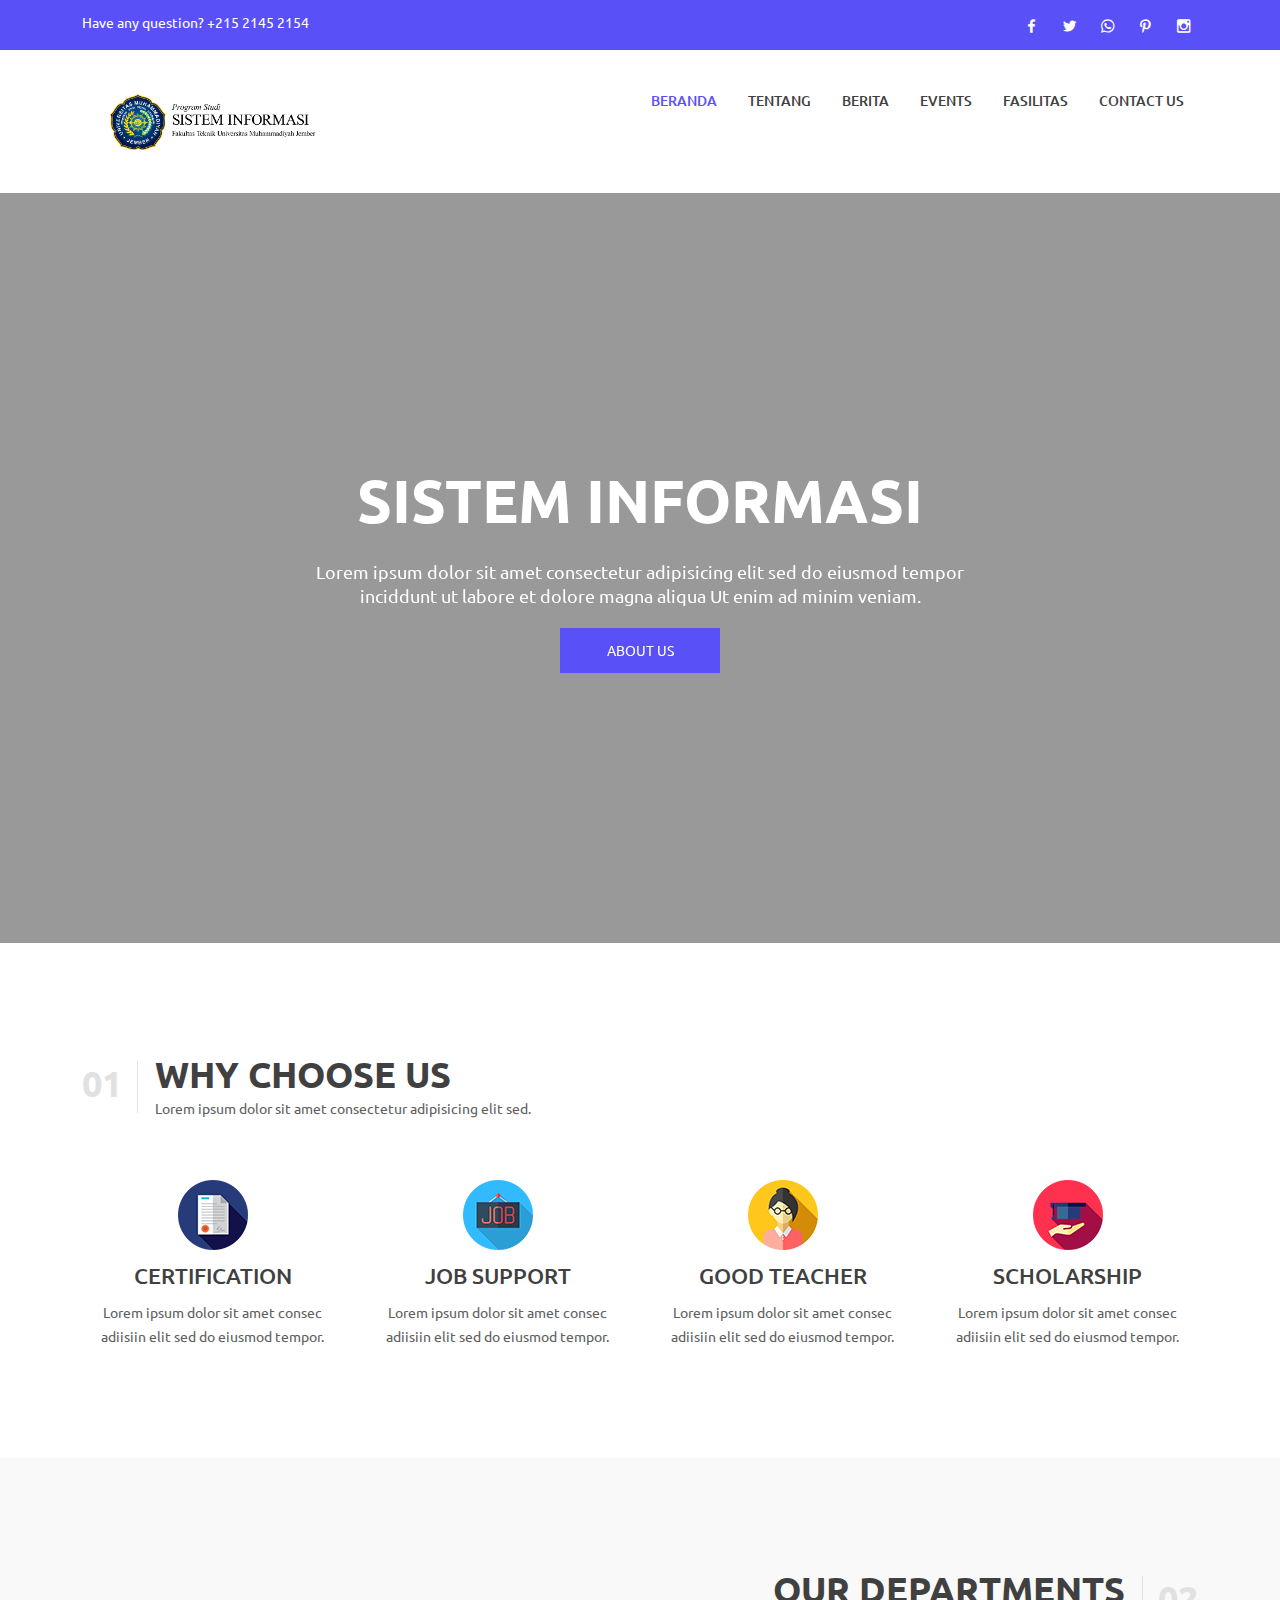
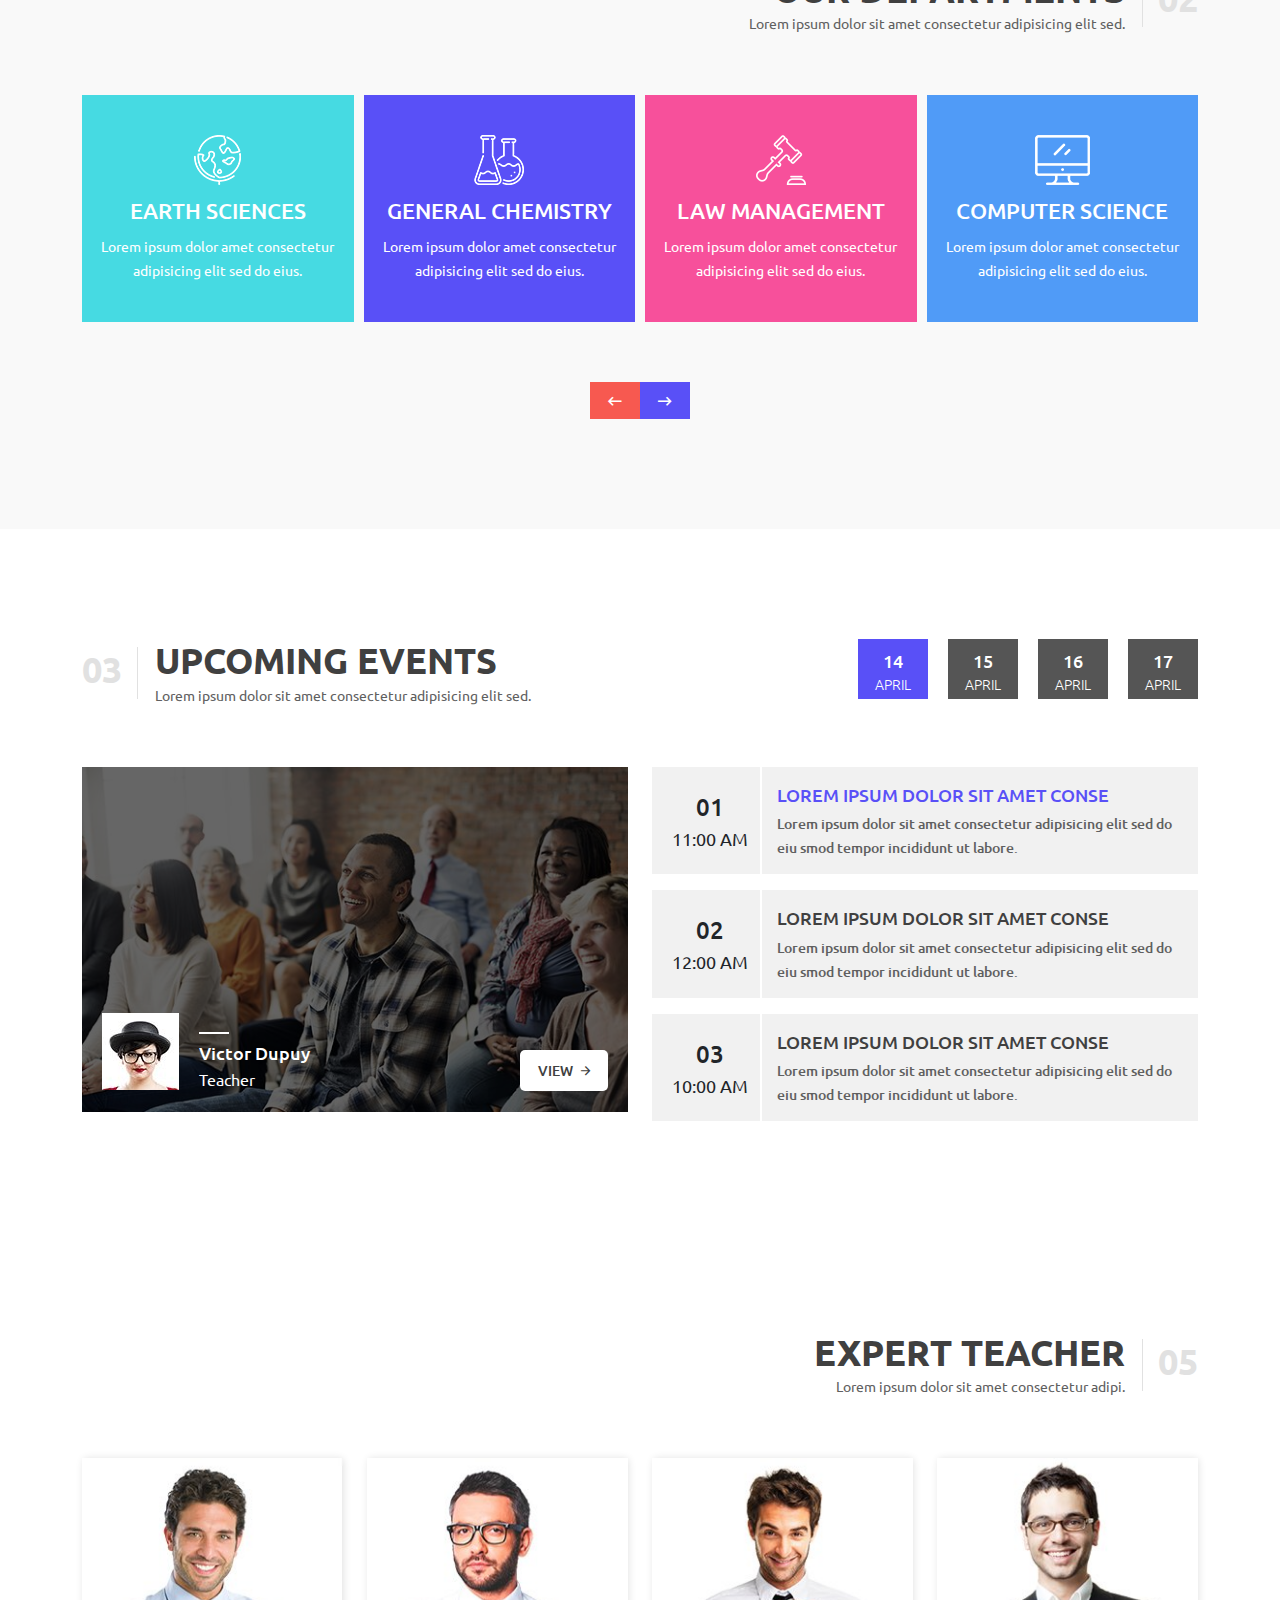
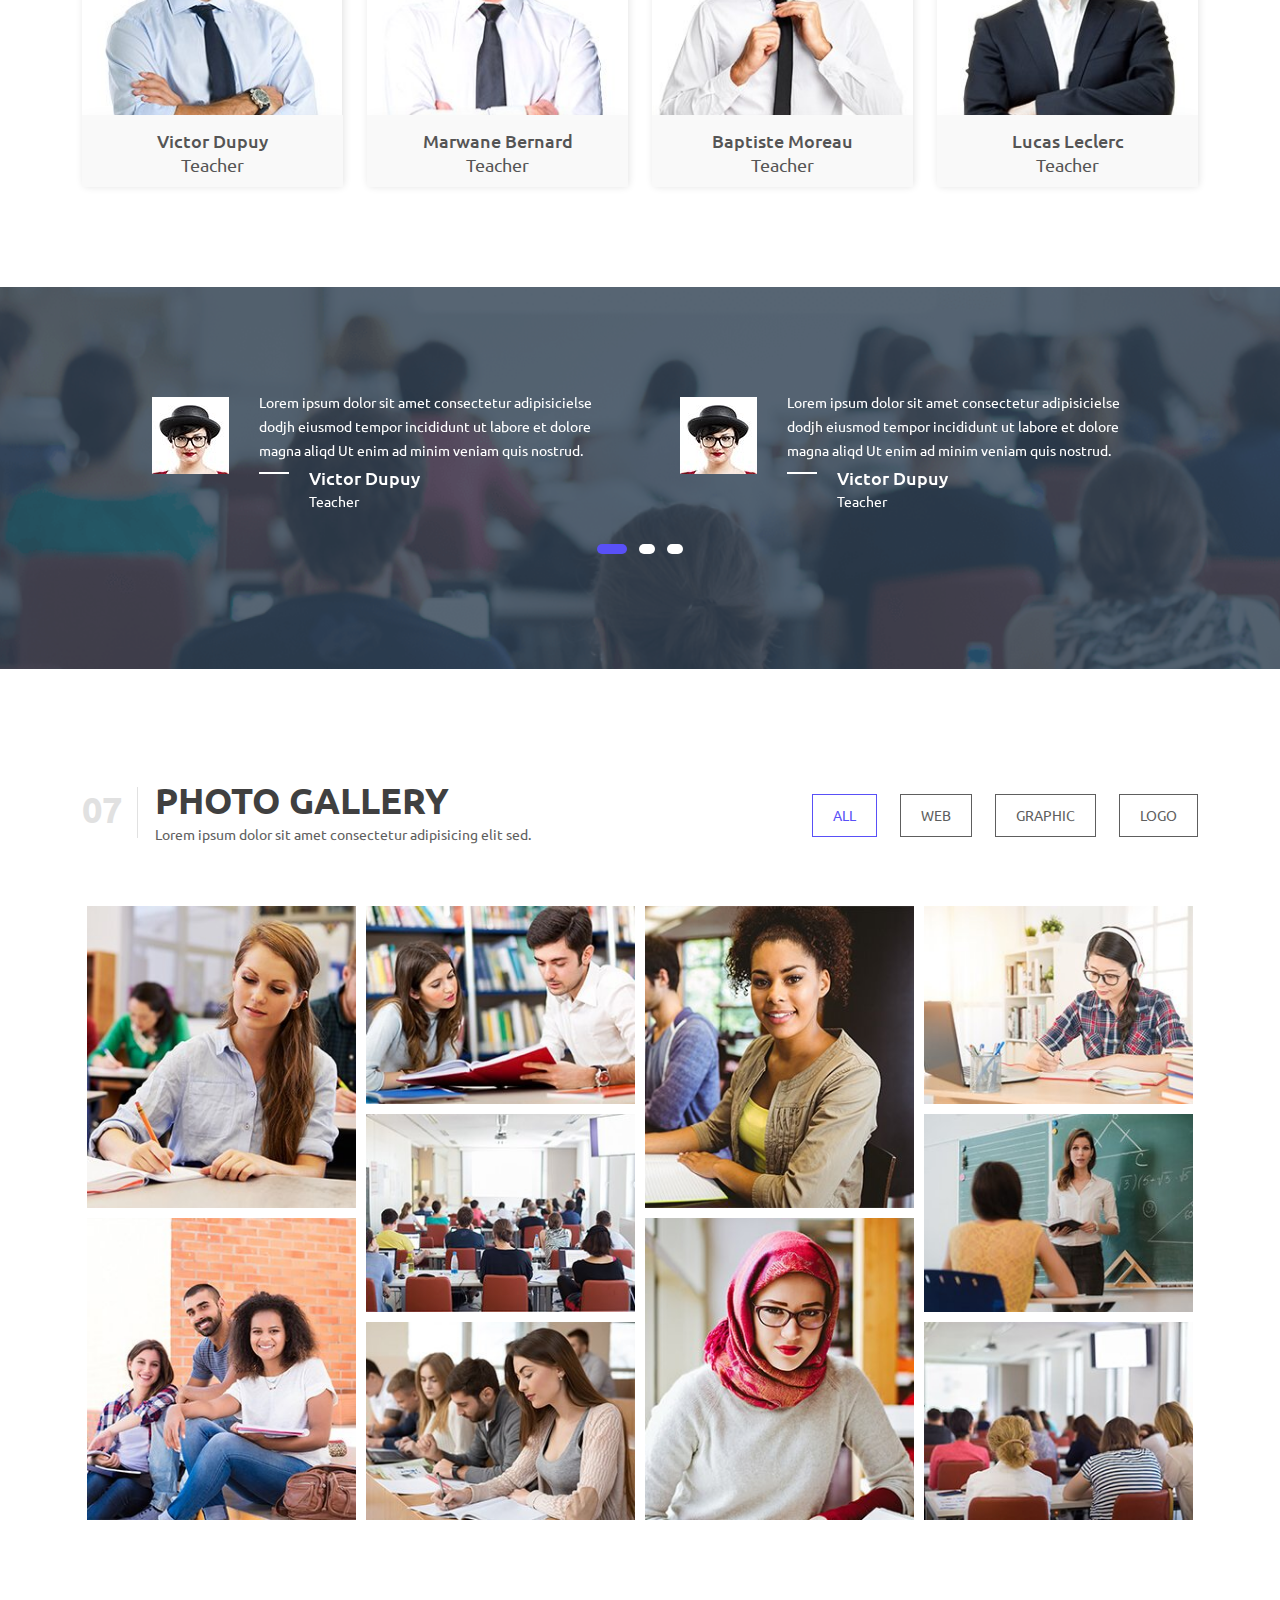
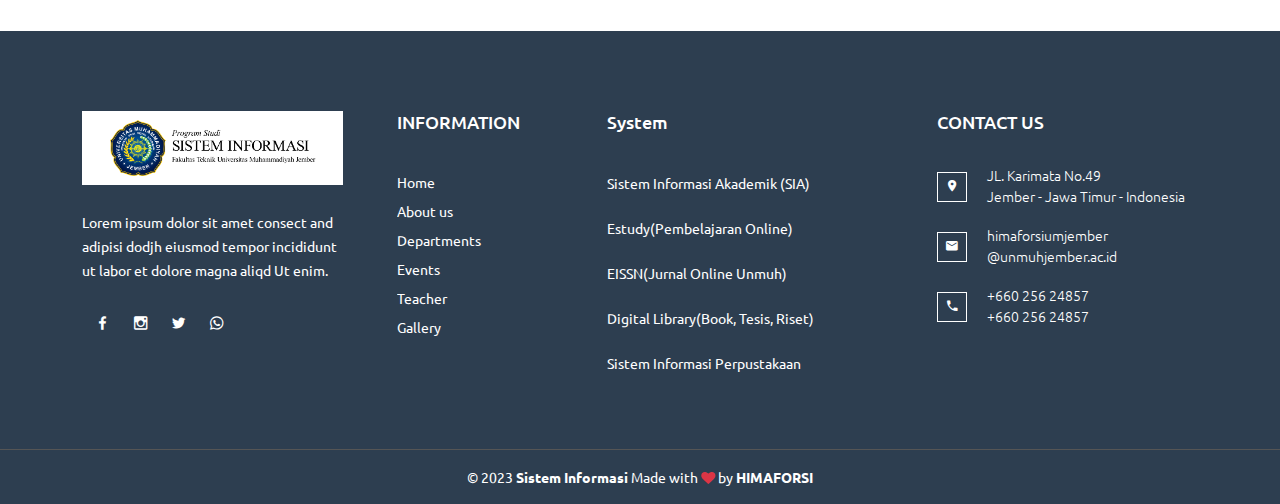
<file: index.html>
<!doctype html>
<html class="no-js" lang="zxx">
    <head>
        <meta charset="utf-8">
        <meta http-equiv="x-ua-compatible" content="ie=edge">
        <title>Sistem Informasi | Universitas Muhammadiyah Jember</title>
        <meta name="description" content="">
        <meta name="viewport" content="width=device-width, initial-scale=1">

        <link rel="apple-touch-icon" href="img/home-one/apple-touch-icon.html">
		<link rel="shortcut icon" type="image/x-icon" href="img/favicon(1).ico">
        <!-- Place favicon.ico in the root directory -->
		
		<!-- all css here -->
        <link rel="stylesheet" href="css/bootstrap.min.css">
        <link rel="stylesheet" href="css/font-awesome.min.css">
        <link rel="stylesheet" href="css/material-design-iconic-font.min.css">
        <link rel="stylesheet" href="css/magnific-popup.css">
        <link rel="stylesheet" href="css/meanmenu.min.css">
		<link rel="stylesheet" href="css/plugins.css">
        <link rel="stylesheet" href="css/shortcode/shortcodes.css">
        <link rel="stylesheet" href="style.css">
        <link rel="stylesheet" href="css/responsive.css">
        <script src="js/vendor/modernizr-2.8.3.min.js"></script>
    </head>
    <body>
        <!--[if lt IE 8]>
            <p class="browserupgrade">You are using an <strong>outdated</strong> browser. Please <a href="http://browsehappy.com/">upgrade your browser</a> to improve your experience.</p>
        <![endif]-->

        <!-- Page Wraper Here Start -->
        <div class="page-wraper" id="main-home">
			<!-- Header Area Start -->
			<header>
				<!-- Header Top Area Start -->
				<div class="header-top-area default-bg ptb-10">
					<div class="container">
						<div class="row">
							<!-- Header Top left social Start -->
							<div class="col-md-6">
								<div class="header-left">
									<p>Have any question? +215 2145 2154</p>
								</div>
							</div>
							<!-- Header Top left social End -->
							<!-- Header Top right social Start -->
							<div class="col-md-6">
								<div class="header-right f-right">
									<ul>
										<li><a href="#"><i class="zmdi zmdi-facebook"></i></a></li>
										<li><a href="#"><i class="zmdi zmdi-twitter"></i></a></li>
										<li><a href="#"><i class="zmdi zmdi-whatsapp"></i></a></li>
										<li><a href="#"><i class="zmdi zmdi-pinterest"></i></a></li>
										<li><a href="#"><i class="zmdi zmdi-instagram"></i></a></li>
									</ul>
								</div>
							</div>
							<!-- Header Top right social End -->
						</div>
					</div>
				</div>
				<!-- Header Top Area End -->
				<!-- Header Menu Area Start -->
				<div class="menu-area-main" id="sticky-header">
					<div class="container">
						<div class="row">
							<!-- Logo Area Start -->
							<div class="col-md-3">
								<div class="logo-area">
									<a href="index.html"><img src="img/icon/logosi.png" alt="" /></a>
								</div>
							</div>
							<!-- Logo Area End -->
							<!-- Main Menu Start -->
							<div class="col-md-9">
								<div class="main-menu text-right">
									<nav>
										<ul>
											<li class="active">
												<a href="index.html">Beranda</a>
											</li>
											<li><a href="about-us.html">Tentang</a></li>
											<li><a href="news.html">Berita</a>
												<ul>
													<li><a href="news.html"><i class="zmdi zmdi-caret-right"></i> News</a></li>
													<li><a href="news-details.html"><i class="zmdi zmdi-caret-right"></i> News Details</a></li>
													<li><a href="news-details-left.html"><i class="zmdi zmdi-caret-right"></i> News Details Left</a></li>
												</ul>
											</li>
											<li><a href="events.html">Events</a>
												<ul>
													<li><a href="#"><i class="zmdi zmdi-caret-right"></i> Events</a></li>
													<li><a href="#"><i class="zmdi zmdi-caret-right"></i> Events Details</a></li>
												</ul>
											</li>
											<li><a href="#">Fasilitas</a>
												<ul>
													<li><a href="#"><i class="zmdi zmdi-caret-right"></i> SOON</a></li>
													<li><a href="#"><i class="zmdi zmdi-caret-right"></i> SOON</a></li>
													<li><a href="#"><i class="zmdi zmdi-caret-right"></i> SOON</a></li>
													<li><a href="#"><i class="zmdi zmdi-caret-right"></i> SOON</a></li>
													<li><a href="#"><i class="zmdi zmdi-caret-right"></i> SOON</a></li>
												</ul>
											</li>
											<li><a href="contact-us.html">CONTACT US</a></li>
										</ul>
									</nav>
								</div>
							</div>
							<!-- Main Menu End -->
						</div>
					</div>
					<!-- MOBILE-MENU-AREA START --> 
					<div class="mobile-menu-area">
						<div class="container">
							<div class="row">
								<div class="col-md-12">
									<div class="mobile-area">
										<div class="mobile-menu">
											<nav id="mobile-nav">
												<ul>
													<li class="active"><a href="index.html">Home</a>
														<ul>
															<li><a href="index.html">Home</a></li>
														</ul>
													</li>
													<li><a href="about-us.html">ABOUT US</a></li>
													<li><a href="news.html">News</a>
														<ul>
															<li><a href="news.html">News</a></li>
															<li><a href="news-details.html">News Details</a></li>
															<li><a href="news-details-left.html">News Details Left</a></li>
														</ul>
													</li>
													<li><a href="events.html">Events</a>
														<ul>
															<li><a href="events.html">Events</a></li>
															<li><a href="events-details.html">Events Details</a></li>
														</ul>
													</li>
													<li><a href="#">PAGES</a>
														<ul>
															<li><a href="news.html">News</a></li>
															<li><a href="news-details.html">News Details</a></li>
															<li><a href="news-details-left.html">News Details Left</a></li>
															<li><a href="events.html">Events</a></li>
															<li><a href="events-details.html">Events Details</a></li>
															<li><a href="404.html">404 Error</a></li>
														</ul>
													</li>
													<li><a href="contact-us.html">CONTACT US</a></li>
												</ul>
											</nav>
										</div>	
									</div>
								</div>
							</div>
						</div>
					</div>
					<!-- MOBILE-MENU-AREA END  -->
				</div>
				<!-- Header Menu Area End -->
				<!-- Slider Area Start -->
				<div class="slider-area">
					<div class="slider-active owl-carousel owl-theme">
						<!-- Slider Single -->
						<div class="slider-item overlay-dark" style="background-image: url(img/slider/);" >
							<div class="container">
								<div class="row">
									<div class="slide-content text-center col-lg-12 col-md-12 col-xs-12">
										<h1>SISTEM INFORMASI</h1>
										<p>Lorem ipsum dolor sit amet consectetur adipisicing elit sed do eiusmod tempor inciddunt ut labore et dolore magna aliqua Ut enim ad minim veniam.</p>
										<div class="slide-btn">
											<a href="#">about us</a>
										</div>
									</div>
								</div>
							</div>
						</div>
						<!-- Slider Single -->
						<!-- Slider Single -->
						<div class="slider-item overlay-dark" style="background-image: url(img/slider/);">
							<div class="container">
								<div class="row">
									<div class="slide-content text-center col-lg-12 col-md-12 col-xs-12">
										<h1>Knowledge is power</h1>
										<p>Lorem ipsum dolor sit amet consectetur adipisicing elit sed do eiusmod tempor inciddunt ut labore et dolore magna aliqua Ut enim ad minim veniam.</p>
										<div class="slide-btn">
											<a href="#">about us</a>
										</div>
									</div>
								</div>
							</div>
						</div>
						<!-- Slider Single -->
						<!-- Slider Single -->
						<div class="slider-item overlay-dark" style="background-image: url(img/slider/);">
							<div class="container">
								<div class="row">
									<div class="slide-content text-center col-lg-12 col-md-12 col-xs-12">
										<h1>Knowledge is power</h1>
										<p>Lorem ipsum dolor sit amet consectetur adipisicing elit sed do eiusmod tempor inciddunt ut labore et dolore magna aliqua Ut enim ad minim veniam.</p>
										<div class="slide-btn">
											<a href="#">about us</a>
										</div>
									</div>
								</div>
							</div>
						</div>
						<!-- Slider Single -->
					</div>
				</div>
				<!-- Slider Area End -->
			</header>
			<!-- Header Area End -->
			<!-- Page Content Start -->
			<div class="page-content">
				<!-- Why Choose Us Area Start -->
				<section class="choose-us-area ptb-110">
					<div class="container">
						<!-- Section Title Left -->
						<div class="row">
							<div class="col-md-12">
								<div class="section-titel mb-60 text-left">
									<span class="section-serial">01</span>
									<div class="titel-text">
										<h2>why choose us</h2>
										<p>Lorem ipsum dolor sit amet consectetur adipisicing elit sed.</p>
									</div>
								</div>
							</div>
						</div>
						<!-- Section Title Left -->
						<!-- Choose Us Main Area Start -->
						<div class="row">
							<!-- Choose Us Single -->
							<div class="col-lg-3 col-md-4 col-sm-6">
								<div class="choose-single text-center">
									<div class="choose-icon">
										<img src="img/icon/choose/1.png" alt="" />
									</div>
									<div class="choose-text">
										<h4>Certification</h4>
										<p>Lorem ipsum dolor sit amet consec adiisiin elit sed do eiusmod tempor. </p>
									</div>
								</div>
							</div>
							<!-- Choose Us Single -->
							<!-- Choose Us Single -->
							<div class="col-lg-3 col-md-4 col-sm-6">
								<div class="choose-single text-center">
									<div class="choose-icon">
										<img src="img/icon/choose/2.png" alt="" />
									</div>
									<div class="choose-text">
										<h4>Job Support</h4>
										<p>Lorem ipsum dolor sit amet consec adiisiin elit sed do eiusmod tempor. </p>
									</div>
								</div>
							</div>
							<!-- Choose Us Single -->
							<!-- Choose Us Single -->
							<div class="col-lg-3 col-md-4 col-sm-6">
								<div class="choose-single text-center">
									<div class="choose-icon">
										<img src="img/icon/choose/3.png" alt="" />
									</div>
									<div class="choose-text">
										<h4>good Teacher</h4>
										<p>Lorem ipsum dolor sit amet consec adiisiin elit sed do eiusmod tempor. </p>
									</div>
								</div>
							</div>
							<!-- Choose Us Single -->
							<!-- Choose Us Single -->
							<div class="col-lg-3 col-md-4 col-sm-6">
								<div class="choose-single text-center">
									<div class="choose-icon">
										<img src="img/icon/choose/4.png" alt="" />
									</div>
									<div class="choose-text">
										<h4>Scholarship</h4>
										<p>Lorem ipsum dolor sit amet consec adiisiin elit sed do eiusmod tempor. </p>
									</div>
								</div>
							</div>
							<!-- Choose Us Single -->
						</div>
						<!-- Choose Us Main Area End -->
					</div>
				</section>
				<!-- Why Choose Us Area End -->
				<!-- Our Departments Area Start -->
				<section class="our-department-area ptb-110 gray-bg">
					<div class="container">
						<!-- Section Title Right -->
						<div class="row">
							<div class="col-md-12">
								<div class="section-titel right mb-60 text-right">
									<span class="section-serial">02</span>
									<div class="titel-text">
										<h2>our departments</h2>
										<p>Lorem ipsum dolor sit amet consectetur adipisicing elit sed.</p>
									</div>
								</div>
							</div>
						</div>
						<!-- Section Title Right -->
						<!-- Our Departments Single Main Area Start -->
						<div class="department-active owl-carousel owl-theme">
							<!-- Departments Single -->
							<div class="department-single text-center">
								<div class="department-icon">
									<img src="img/icon/department/1.png" alt="" />
								</div>
								<div class="department-text">
									<h4>earth sciences</h4>
									<p>Lorem ipsum dolor amet consectetur adipisicing elit sed do eius.</p>
								</div>
							</div>
							<!-- Departments Single -->
							<!-- Departments Single -->
							<div class="department-single two text-center">
								<div class="department-icon">
									<img src="img/icon/department/2.png" alt="" />
								</div>
								<div class="department-text">
									<h4>general chemistry</h4>
									<p>Lorem ipsum dolor amet consectetur adipisicing elit sed do eius.</p>
								</div>
							</div>
							<!-- Departments Single -->
							<!-- Departments Single -->
							<div class="department-single three text-center">
								<div class="department-icon">
									<img src="img/icon/department/3.png" alt="" />
								</div>
								<div class="department-text">
									<h4>law management</h4>
									<p>Lorem ipsum dolor amet consectetur adipisicing elit sed do eius.</p>
								</div>
							</div>
							<!-- Departments Single -->
							<!-- Departments Single -->
							<div class="department-single four text-center">
								<div class="department-icon">
									<img src="img/icon/department/4.png" alt="" />
								</div>
								<div class="department-text">
									<h4>computer science</h4>
									<p>Lorem ipsum dolor amet consectetur adipisicing elit sed do eius.</p>
								</div>
							</div>
							<!-- Departments Single -->
							<!-- Departments Single -->
							<div class="department-single five text-center">
								<div class="department-icon">
									<img src="img/icon/department/1.png" alt="" />
								</div>
								<div class="department-text">
									<h4>earth sciences</h4>
									<p>Lorem ipsum dolor amet consectetur adipisicing elit sed do eius.</p>
								</div>
							</div>
							<!-- Departments Single -->
						</div>
						<!-- Our Departments Single Main Area Start -->
					</div>
				</section>
				<!-- Our Departments Area End -->
				<!-- Upcoming Event Area Start -->
				<section class="upcoming-event ptb-110">
					<div class="container">
						<div class="row">
							<!-- Section Title Left -->
							<div class="col-lg-6">
								<div class="section-titel mb-60 text-left">
									<span class="section-serial">03</span>
									<div class="titel-text">
										<h2>upcoming events</h2>
										<p>Lorem ipsum dolor sit amet consectetur adipisicing elit sed.</p>
									</div>
								</div>
							</div>
							<!-- Section Title Left -->
							<!-- Event Tab Top Menu Start -->
							<div class="col-lg-6">
								<div class="events-tab-top text-right text-uppercase">
									<ul class="nav nav-tabs" role="tablist">
										<li class="nav-item" role="presentation">
											<a href="#/" class="nav-link active" data-bs-toggle="tab" data-bs-target="#event-one">
												<span class="event-date">14</span>
												<span class="event-month">April</span>
											</a>
										</li>
										<li class="nav-item" role="presentation">
											<a href="#/" class="nav-link" data-bs-toggle="tab" data-bs-target="#event-two">
												<span class="event-date">15</span>
												<span class="event-month">April</span>
											</a>
										</li>
										<li class="nav-item" role="presentation">
											<a href="#/" class="nav-link" data-bs-toggle="tab" data-bs-target="#event-three">
												<span class="event-date">16</span>
												<span class="event-month">April</span>
											</a>
										</li>
										<li class="nav-item" role="presentation">
											<a href="#/" class="nav-link" data-bs-toggle="tab" data-bs-target="#event-four">
												<span class="event-date">17</span>
												<span class="event-month">April</span>
											</a>
										</li>
									</ul>
								</div>
							</div>
							<!-- Event Tab Top Menu End -->
						</div>
						<!-- Event Main Content Area Start -->
						<div class="row">
							<div class="col-md-12">
								<div class="tab-content">
									<!-- Event Top Single Strat -->
									<div class="tab-pane fade show active" id="event-one">
										<div class="row">
											<!-- Event Single Content Start -->
											<div class="col-lg-6">
												<div class="tab-content">
													<!-- Tab Content Single -->
													<div id="m1" class="tab-pane fade show active">
														<div class="tab-image-main">
															<div class="tab-img bg-overlay-1">
																<img src="img/event-tab/1.jpg" alt="" />
															</div>
															<div class="tab-image-info">
																<div class="tab-image-left f-left">
																	<div class="tab-image">
																		<img src="img/event-tab/s-1.jpg" alt="" />
																	</div>
																	<div class="tab-person-details">
																		<h5>Victor Dupuy</h5>
																		<span>Teacher</span>
																	</div>
																</div>
																<div class="tab-image-btn f-right">
																	<a href="#">view <i class="zmdi zmdi-arrow-right"></i></a>
																</div>
															</div>
														</div>
													</div>
													<!-- Tab Content Single -->
													<!-- Tab Content Single -->
													<div id="m2" class="tab-pane fade">
														<div class="tab-image-main">
															<div class="tab-img bg-overlay-1">
																<img src="img/event-tab/2.jpg" alt="" />
															</div>
															<div class="tab-image-info">
																<div class="tab-image-left f-left">
																	<div class="tab-image">
																		<img src="img/event-tab/s-2.jpg" alt="" />
																	</div>
																	<div class="tab-person-details">
																		<h5>John Doe</h5>
																		<span>Vice Principle</span>
																	</div>
																</div>
																<div class="tab-image-btn f-right">
																	<a href="#">view <i class="zmdi zmdi-arrow-right"></i></a>
																</div>
															</div>
														</div>
													</div>
													<!-- Tab Content Single -->
													<!-- Tab Content Single -->
													<div id="m3" class="tab-pane fade">
														<div class="tab-image-main">
															<div class="tab-img bg-overlay-1">
																<img src="img/event-tab/3.jpg" alt="" />
															</div>
															<div class="tab-image-info">
																<div class="tab-image-left f-left">
																	<div class="tab-image">
																		<img src="img/event-tab/s-3.jpg" alt="" />
																	</div>
																	<div class="tab-person-details">
																		<h5>Milton Bur</h5>
																		<span>Principle</span>
																	</div>
																</div>
																<div class="tab-image-btn f-right">
																	<a href="#">view <i class="zmdi zmdi-arrow-right"></i></a>
																</div>
															</div>
														</div>
													</div>
													<!-- Tab Content Single -->
												</div>
											</div>
											<!-- Event Single Content End -->
											<!-- Event Single Tab Menu Start -->
											<div class="col-lg-6">
												<div class="event-single-tab">
													<ul class="nav nav-tabs" role="tablist">
														<li class="nav-item" role="presentation">
															<a href="#/" class="nav-link active" data-bs-toggle="tab" data-bs-target="#m1">
																<div class="eventtab-single-content">
																	<div class="event-single-date f-left">
																		<span class="event-post-no">01</span>
																		<span class="evnet-post-time">11:00 AM</span>
																	</div>
																	<div class="event-single-content">
																		<h5>Lorem ipsum dolor sit amet conse</h5>
																		<p>Lorem ipsum dolor sit amet consectetur adipisicing elit sed do eiu smod tempor incididunt ut labore.</p>
																	</div>
																</div>
															</a>
														</li>
														<li class="nav-item" role="presentation">
															<a href="#/" class="nav-link" data-bs-toggle="tab" data-bs-target="#m2">
																<div class="eventtab-single-content">
																	<div class="event-single-date f-left">
																		<span class="event-post-no">02</span>
																		<span class="evnet-post-time">12:00 AM</span>
																	</div>
																	<div class="event-single-content">
																		<h5>Lorem ipsum dolor sit amet conse</h5>
																		<p>Lorem ipsum dolor sit amet consectetur adipisicing elit sed do eiu smod tempor incididunt ut labore.</p>
																	</div>
																</div>
															</a>
														</li>
														<li class="nav-item" role="presentation">
															<a href="#/" class="nav-link" data-bs-toggle="tab" data-bs-target="#m3">
																<div class="eventtab-single-content">
																	<div class="event-single-date f-left">
																		<span class="event-post-no">03</span>
																		<span class="evnet-post-time">10:00 AM</span>
																	</div>
																	<div class="event-single-content">
																		<h5>Lorem ipsum dolor sit amet conse</h5>
																		<p>Lorem ipsum dolor sit amet consectetur adipisicing elit sed do eiu smod tempor incididunt ut labore.</p>
																	</div>
																</div>
															</a>
														</li>
													</ul>
												</div>
											</div>
											<!-- Event Single Tab Menu Start -->
										</div>
									</div>
									<!-- Event Top Single End -->
									<!-- Event Top Single Strat -->
									<div class="tab-pane fade" id="event-two">
										<div class="row">
											<!-- Event Single Content Start -->
											<div class="col-lg-6">
												<div class="tab-content">
													<!-- Tab Content Single -->
													<div id="m4" class="tab-pane fade">
														<div class="tab-image-main">
															<div class="tab-img bg-overlay-1">
																<img src="img/event-tab/1.jpg" alt="" />
															</div>
															<div class="tab-image-info">
																<div class="tab-image-left f-left">
																	<div class="tab-image">
																		<img src="img/event-tab/s-1.jpg" alt="" />
																	</div>
																	<div class="tab-person-details">
																		<h5>Victor Dupuy</h5>
																		<span>Teacher</span>
																	</div>
																</div>
																<div class="tab-image-btn f-right">
																	<a href="#">view <i class="zmdi zmdi-arrow-right"></i></a>
																</div>
															</div>
														</div>
													</div>
													<!-- Tab Content Single -->
													<!-- Tab Content Single -->
													<div id="m5" class="tab-pane fade show active">
														<div class="tab-image-main">
															<div class="tab-img bg-overlay-1">
																<img src="img/event-tab/2.jpg" alt="" />
															</div>
															<div class="tab-image-info">
																<div class="tab-image-left f-left">
																	<div class="tab-image">
																		<img src="img/event-tab/s-2.jpg" alt="" />
																	</div>
																	<div class="tab-person-details">
																		<h5>John Doe</h5>
																		<span>Vice Principle</span>
																	</div>
																</div>
																<div class="tab-image-btn f-right">
																	<a href="#">view <i class="zmdi zmdi-arrow-right"></i></a>
																</div>
															</div>
														</div>
													</div>
													<!-- Tab Content Single -->
													<!-- Tab Content Single -->
													<div id="m6" class="tab-pane fade">
														<div class="tab-image-main">
															<div class="tab-img bg-overlay-1">
																<img src="img/event-tab/3.jpg" alt="" />
															</div>
															<div class="tab-image-info">
																<div class="tab-image-left f-left">
																	<div class="tab-image">
																		<img src="img/event-tab/s-3.jpg" alt="" />
																	</div>
																	<div class="tab-person-details">
																		<h5>Milton Bur</h5>
																		<span>Principle</span>
																	</div>
																</div>
																<div class="tab-image-btn f-right">
																	<a href="#">view <i class="zmdi zmdi-arrow-right"></i></a>
																</div>
															</div>
														</div>
													</div>
													<!-- Tab Content Single -->
												</div>
											</div>
											<!-- Event Single Content End -->
											<!-- Event Single Tab Menu Start -->
											<div class="col-lg-6">
												<div class="event-single-tab">
													<ul class="nav nav-tabs" role="tablist">
														<li class="nav-item" role="presentation">
															<a href="#/" class="nav-link active" data-bs-toggle="tab" data-bs-target="#m4">
																<div class="eventtab-single-content">
																	<div class="event-single-date f-left">
																		<span class="event-post-no">01</span>
																		<span class="evnet-post-time">11:00 AM</span>
																	</div>
																	<div class="event-single-content">
																		<h5>Lorem ipsum dolor sit amet conse</h5>
																		<p>Lorem ipsum dolor sit amet consectetur adipisicing elit sed do eiu smod tempor incididunt ut labore.</p>
																	</div>
																</div>
															</a>
														</li>
														<li class="nav-item" role="presentation">
															<a href="#/" class="nav-link" data-bs-toggle="tab" data-bs-target="#m5">
																<div class="eventtab-single-content">
																	<div class="event-single-date f-left">
																		<span class="event-post-no">02</span>
																		<span class="evnet-post-time">12:00 AM</span>
																	</div>
																	<div class="event-single-content">
																		<h5>Lorem ipsum dolor sit amet conse</h5>
																		<p>Lorem ipsum dolor sit amet consectetur adipisicing elit sed do eiu smod tempor incididunt ut labore.</p>
																	</div>
																</div>
															</a>
														</li>
														<li class="nav-item" role="presentation">
															<a href="#/" class="nav-link" data-bs-toggle="tab" data-bs-target="#m6">
																<div class="eventtab-single-content">
																	<div class="event-single-date f-left">
																		<span class="event-post-no">03</span>
																		<span class="evnet-post-time">10:00 AM</span>
																	</div>
																	<div class="event-single-content">
																		<h5>Lorem ipsum dolor sit amet conse</h5>
																		<p>Lorem ipsum dolor sit amet consectetur adipisicing elit sed do eiu smod tempor incididunt ut labore.</p>
																	</div>
																</div>
															</a>
														</li>
													</ul>
												</div>
											</div>
											<!-- Event Single Tab Menu Start -->
										</div>
									</div>
									<!-- Event Top Single end -->
									<!-- Event Top Single Start -->
									<div class="tab-pane fade" id="event-three">
										<div class="row">
											<!-- Event Single Content Start -->
											<div class="col-lg-6">
												<div class="tab-content">
													<!-- Tab Content Single -->
													<div id="m7" class="tab-pane fade">
														<div class="tab-image-main">
															<div class="tab-img bg-overlay-1">
																<img src="img/event-tab/1.jpg" alt="" />
															</div>
															<div class="tab-image-info">
																<div class="tab-image-left f-left">
																	<div class="tab-image">
																		<img src="img/event-tab/s-1.jpg" alt="" />
																	</div>
																	<div class="tab-person-details">
																		<h5>Victor Dupuy</h5>
																		<span>Teacher</span>
																	</div>
																</div>
																<div class="tab-image-btn f-right">
																	<a href="#">view <i class="zmdi zmdi-arrow-right"></i></a>
																</div>
															</div>
														</div>
													</div>
													<!-- Tab Content Single -->
													<!-- Tab Content Single -->
													<div id="m8" class="tab-pane fade">
														<div class="tab-image-main">
															<div class="tab-img bg-overlay-1">
																<img src="img/event-tab/2.jpg" alt="" />
															</div>
															<div class="tab-image-info">
																<div class="tab-image-left f-left">
																	<div class="tab-image">
																		<img src="img/event-tab/s-2.jpg" alt="" />
																	</div>
																	<div class="tab-person-details">
																		<h5>John Doe</h5>
																		<span>Vice Principle</span>
																	</div>
																</div>
																<div class="tab-image-btn f-right">
																	<a href="#">view <i class="zmdi zmdi-arrow-right"></i></a>
																</div>
															</div>
														</div>
													</div>
													<!-- Tab Content Single -->
													<!-- Tab Content Single -->
													<div id="m9" class="tab-pane fade show active">
														<div class="tab-image-main">
															<div class="tab-img bg-overlay-1">
																<img src="img/event-tab/3.jpg" alt="" />
															</div>
															<div class="tab-image-info">
																<div class="tab-image-left f-left">
																	<div class="tab-image">
																		<img src="img/event-tab/s-3.jpg" alt="" />
																	</div>
																	<div class="tab-person-details">
																		<h5>Milton Bur</h5>
																		<span>Principle</span>
																	</div>
																</div>
																<div class="tab-image-btn f-right">
																	<a href="#">view <i class="zmdi zmdi-arrow-right"></i></a>
																</div>
															</div>
														</div>
													</div>
													<!-- Tab Content Single -->
												</div>
											</div>
											<!-- Event Single Content End -->
											<!-- Event Single Tab Menu Start -->
											<div class="col-lg-6">
												<div class="event-single-tab">
													<ul class="nav nav-tabs" role="tablist">
														<li class="nav-item" role="presentation">
															<a href="#/" class="nav-link active" data-bs-toggle="tab" data-bs-target="#m7">
																<div class="eventtab-single-content">
																	<div class="event-single-date f-left">
																		<span class="event-post-no">01</span>
																		<span class="evnet-post-time">11:00 AM</span>
																	</div>
																	<div class="event-single-content">
																		<h5>Lorem ipsum dolor sit amet conse</h5>
																		<p>Lorem ipsum dolor sit amet consectetur adipisicing elit sed do eiu smod tempor incididunt ut labore.</p>
																	</div>
																</div>
															</a>
														</li>
														<li class="nav-item" role="presentation">
															<a href="#/" class="nav-link" data-bs-toggle="tab" data-bs-target="#m8">
																<div class="eventtab-single-content">
																	<div class="event-single-date f-left">
																		<span class="event-post-no">02</span>
																		<span class="evnet-post-time">12:00 AM</span>
																	</div>
																	<div class="event-single-content">
																		<h5>Lorem ipsum dolor sit amet conse</h5>
																		<p>Lorem ipsum dolor sit amet consectetur adipisicing elit sed do eiu smod tempor incididunt ut labore.</p>
																	</div>
																</div>
															</a>
														</li>
														<li class="nav-item" role="presentation">
															<a href="#/" class="nav-link" data-bs-toggle="tab" data-bs-target="#m9">
																<div class="eventtab-single-content">
																	<div class="event-single-date f-left">
																		<span class="event-post-no">03</span>
																		<span class="evnet-post-time">10:00 AM</span>
																	</div>
																	<div class="event-single-content">
																		<h5>Lorem ipsum dolor sit amet conse</h5>
																		<p>Lorem ipsum dolor sit amet consectetur adipisicing elit sed do eiu smod tempor incididunt ut labore.</p>
																	</div>
																</div>
															</a>
														</li>
													</ul>
												</div>
											</div>
											<!-- Event Single Tab Menu Start -->
										</div>
									</div>
									<!-- Event Top Single End -->
									<!-- Event Top Single Start -->
									<div class="tab-pane fade" id="event-four">
										<div class="row">
											<!-- Event Single Content Start -->
											<div class="col-lg-6">
												<div class="tab-content">
													<!-- Tab Content Single -->
													<div id="m10" class="tab-pane fade show active">
														<div class="tab-image-main">
															<div class="tab-img bg-overlay-1">
																<img src="img/event-tab/1.jpg" alt="" />
															</div>
															<div class="tab-image-info">
																<div class="tab-image-left f-left">
																	<div class="tab-image">
																		<img src="img/event-tab/s-1.jpg" alt="" />
																	</div>
																	<div class="tab-person-details">
																		<h5>Victor Dupuy</h5>
																		<span>Teacher</span>
																	</div>
																</div>
																<div class="tab-image-btn f-right">
																	<a href="#">view <i class="zmdi zmdi-arrow-right"></i></a>
																</div>
															</div>
														</div>
													</div>
													<!-- Tab Content Single -->
													<!-- Tab Content Single -->
													<div id="m11" class="tab-pane fade">
														<div class="tab-image-main">
															<div class="tab-img bg-overlay-1">
																<img src="img/event-tab/2.jpg" alt="" />
															</div>
															<div class="tab-image-info">
																<div class="tab-image-left f-left">
																	<div class="tab-image">
																		<img src="img/event-tab/s-2.jpg" alt="" />
																	</div>
																	<div class="tab-person-details">
																		<h5>John Doe</h5>
																		<span>Vice Principle</span>
																	</div>
																</div>
																<div class="tab-image-btn f-right">
																	<a href="#">view <i class="zmdi zmdi-arrow-right"></i></a>
																</div>
															</div>
														</div>
													</div>
													<!-- Tab Content Single -->
													<!-- Tab Content Single -->
													<div id="m12" class="tab-pane fade">
														<div class="tab-image-main">
															<div class="tab-img bg-overlay-1">
																<img src="img/event-tab/3.jpg" alt="" />
															</div>
															<div class="tab-image-info">
																<div class="tab-image-left f-left">
																	<div class="tab-image">
																		<img src="img/event-tab/s-3.jpg" alt="" />
																	</div>
																	<div class="tab-person-details">
																		<h5>Milton Bur</h5>
																		<span>Principle</span>
																	</div>
																</div>
																<div class="tab-image-btn f-right">
																	<a href="#">view <i class="zmdi zmdi-arrow-right"></i></a>
																</div>
															</div>
														</div>
													</div>
													<!-- Tab Content Single -->
												</div>
											</div>
											<!-- Event Single Content End -->
											<!-- Event Single Tab Menu Start -->
											<div class="col-lg-6">
												<div class="event-single-tab">
													<ul class="nav nav-tabs" role="tablist">
														<li class="nav-item" role="presentation">
															<a href="#/" class="nav-link active" data-bs-toggle="tab" data-bs-target="#m10">
																<div class="eventtab-single-content">
																	<div class="event-single-date f-left">
																		<span class="event-post-no">01</span>
																		<span class="evnet-post-time">11:00 AM</span>
																	</div>
																	<div class="event-single-content">
																		<h5>Lorem ipsum dolor sit amet conse</h5>
																		<p>Lorem ipsum dolor sit amet consectetur adipisicing elit sed do eiu smod tempor incididunt ut labore.</p>
																	</div>
																</div>
															</a>
														</li>
														<li class="nav-item" role="presentation">
															<a href="#/" class="nav-link" data-bs-toggle="tab" data-bs-target="#m11">
																<div class="eventtab-single-content">
																	<div class="event-single-date f-left">
																		<span class="event-post-no">02</span>
																		<span class="evnet-post-time">12:00 AM</span>
																	</div>
																	<div class="event-single-content">
																		<h5>Lorem ipsum dolor sit amet conse</h5>
																		<p>Lorem ipsum dolor sit amet consectetur adipisicing elit sed do eiu smod tempor incididunt ut labore.</p>
																	</div>
																</div>
															</a>
														</li>
														<li class="nav-item" role="presentation">
															<a href="#/" class="nav-link" data-bs-toggle="tab" data-bs-target="#m12">
																<div class="eventtab-single-content">
																	<div class="event-single-date f-left">
																		<span class="event-post-no">03</span>
																		<span class="evnet-post-time">10:00 AM</span>
																	</div>
																	<div class="event-single-content">
																		<h5>Lorem ipsum dolor sit amet conse</h5>
																		<p>Lorem ipsum dolor sit amet consectetur adipisicing elit sed do eiu smod tempor incididunt ut labore.</p>
																	</div>
																</div>
															</a>
														</li>
													</ul>
												</div>
											</div>
											<!-- Event Single Tab Menu Start -->
										</div>
									</div>
									<!-- Event Top Single End -->
								</div>
							</div>
						</div>
						<!-- Event Main Content Area Start -->
					</div>
				</section>
				<!-- Upcoming Event Area End -->
				<!-- Fun-fact Area Start -->
				
				<!-- Fun-fact Area End -->
				<!-- Expert Teacher Area Start -->
				<section class="expert-teacher-area ptb-100">
					<div class="container">
						<!-- Section Title Right -->
						<div class="row">
							<div class="col-md-12">
								<div class="section-titel right mb-60 text-right">
									<span class="section-serial">05</span>
									<div class="titel-text">
										<h2>expert teacher</h2>
										<p>Lorem ipsum dolor sit amet consectetur adipi.</p>
									</div>
								</div>
							</div>
						</div>
						<!-- Section Title Right -->
						<!-- Expert Teacher Area Main Start -->
						<div class="row">
							<!-- Expert Teacher Single -->
							<div class="col-lg-3 col-md-6">
								<div class="teacher-single">
									<div class="inner-div">
										<img src="img/teacher/1.jpg" alt="" />
										<div class="teacher-content">
											<h5 class="title">Victor Dupuy</h5>
											<span class="post">Teacher</span>
											<ul class="social">
												<li><a href="#"><i class="zmdi zmdi-facebook"></i></a></li>
												<li><a href="#"><i class="zmdi zmdi-vimeo"></i></a></li>
												<li><a href="#"><i class="zmdi zmdi-twitter"></i></a></li>
												<li><a href="#"><i class="zmdi zmdi-pinterest"></i></a></li>
											</ul>
										</div>
									</div>
								</div>
							</div>
							<!-- Expert Teacher Single -->
							<!-- Expert Teacher Single -->
							<div class="col-lg-3 col-md-6">
								<div class="teacher-single">
									<div class="inner-div">
										<img src="img/teacher/2.jpg" alt="" />
										<div class="teacher-content">
											<h5 class="title">Marwane Bernard</h5>
											<span class="post">Teacher</span>
											<ul class="social">
												<li><a href="#"><i class="zmdi zmdi-facebook"></i></a></li>
												<li><a href="#"><i class="zmdi zmdi-vimeo"></i></a></li>
												<li><a href="#"><i class="zmdi zmdi-twitter"></i></a></li>
												<li><a href="#"><i class="zmdi zmdi-pinterest"></i></a></li>
											</ul>
										</div>
									</div>
								</div>
							</div>
							<!-- Expert Teacher Single -->
							<!-- Expert Teacher Single -->
							<div class="col-lg-3 col-md-6">
								<div class="teacher-single">
									<div class="inner-div">
										<img src="img/teacher/3.jpg" alt="" />
										<div class="teacher-content">
											<h5 class="title">Baptiste Moreau</h5>
											<span class="post">Teacher</span>
											<ul class="social">
												<li><a href="#"><i class="zmdi zmdi-facebook"></i></a></li>
												<li><a href="#"><i class="zmdi zmdi-vimeo"></i></a></li>
												<li><a href="#"><i class="zmdi zmdi-twitter"></i></a></li>
												<li><a href="#"><i class="zmdi zmdi-pinterest"></i></a></li>
											</ul>
										</div>
									</div>
								</div>
							</div>
							<!-- Expert Teacher Single -->
							<!-- Expert Teacher Single -->
							<div class="col-lg-3 col-md-6">
								<div class="teacher-single">
									<div class="inner-div">
										<img src="img/teacher/4.jpg" alt="" />
										<div class="teacher-content">
											<h5 class="title">Lucas Leclerc</h5>
											<span class="post">Teacher</span>
											<ul class="social">
												<li><a href="#"><i class="zmdi zmdi-facebook"></i></a></li>
												<li><a href="#"><i class="zmdi zmdi-vimeo"></i></a></li>
												<li><a href="#"><i class="zmdi zmdi-twitter"></i></a></li>
												<li><a href="#"><i class="zmdi zmdi-pinterest"></i></a></li>
											</ul>
										</div>
									</div>
								</div>
							</div>
							<!-- Expert Teacher Single -->
						</div>
						<!-- Expert Teacher Area Main End -->
					</div>
				</section>
				<!-- Expert Teacher Area End -->
				<!-- Testimonial Area Start -->
				<section class="testimonial-area ptb-110 bg-1 bg-overlay-2">
					<div class="container">
						<div class="row">
							<div class="testimonial-active owl-carousel owl-theme">
								<!-- Testimonial Single Item -->
								<div class="testimonial-single">
									<div class="testimonial-image-left">
										<div class="testimonial-image f-left">
											<img src="img/event-tab/s-1.jpg" alt="">
										</div>
										<div class="testimonial-person-details">
											<p>Lorem ipsum dolor sit amet consectetur adipisicielse dodjh eiusmod tempor incididunt ut labore et dolore magna aliqd Ut enim ad minim veniam quis nostrud.</p>
											<div class="persn-info">
												<h5>Victor Dupuy</h5>
												<span>Teacher</span>
											</div>
										</div>
									</div>
								</div>
								<!-- Testimonial Single Item -->
								<!-- Testimonial Single Item -->
								<div class="testimonial-single">
									<div class="testimonial-image-left">
										<div class="testimonial-image f-left">
											<img src="img/event-tab/s-1.jpg" alt="">
										</div>
										<div class="testimonial-person-details">
											<p>Lorem ipsum dolor sit amet consectetur adipisicielse dodjh eiusmod tempor incididunt ut labore et dolore magna aliqd Ut enim ad minim veniam quis nostrud.</p>
											<div class="persn-info">
												<h5>Victor Dupuy</h5>
												<span>Teacher</span>
											</div>
										</div>
									</div>
								</div>
								<!-- Testimonial Single Item -->
								<!-- Testimonial Single Item -->
								<div class="testimonial-single">
									<div class="testimonial-image-left">
										<div class="testimonial-image f-left">
											<img src="img/event-tab/s-1.jpg" alt="">
										</div>
										<div class="testimonial-person-details">
											<p>Lorem ipsum dolor sit amet consectetur adipisicielse dodjh eiusmod tempor incididunt ut labore et dolore magna aliqd Ut enim ad minim veniam quis nostrud.</p>
											<div class="persn-info">
												<h5>Victor Dupuy</h5>
												<span>Teacher</span>
											</div>
										</div>
									</div>
								</div>
								<!-- Testimonial Single Item -->
								<!-- Testimonial Single Item -->
								<div class="testimonial-single">
									<div class="testimonial-image-left">
										<div class="testimonial-image f-left">
											<img src="img/event-tab/s-1.jpg" alt="">
										</div>
										<div class="testimonial-person-details">
											<p>Lorem ipsum dolor sit amet consectetur adipisicielse dodjh eiusmod tempor incididunt ut labore et dolore magna aliqd Ut enim ad minim veniam quis nostrud.</p>
											<div class="persn-info">
												<h5>Victor Dupuy</h5>
												<span>Teacher</span>
											</div>
										</div>
									</div>
								</div>
								<!-- Testimonial Single Item -->
								<div class="testimonial-single">
									<div class="testimonial-image-left">
										<div class="testimonial-image f-left">
											<img src="img/event-tab/s-1.jpg" alt="">
										</div>
										<div class="testimonial-person-details">
											<p>Lorem ipsum dolor sit amet consectetur adipisicielse dodjh eiusmod tempor incididunt ut labore et dolore magna aliqd Ut enim ad minim veniam quis nostrud.</p>
											<div class="persn-info">
												<h5>Victor Dupuy</h5>
												<span>Teacher</span>
											</div>
										</div>
									</div>
								</div>
								<!-- Testimonial Single Item -->
							</div>
						</div>
					</div>
				</section>
				<!-- Testimonial Area End -->
				<!-- Photo Gallery Area Start -->
				<section class="photo-gallery-area pt-110 pb-100">
					<div class="container">
						<div class="row">
							<!-- Section Title Left -->
							<div class="col-md-6 col-sm-12">
								<div class="section-titel mb-60 text-left">
									<span class="section-serial">07</span>
									<div class="titel-text">
										<h2>photo gallery</h2>
										<p>Lorem ipsum dolor sit amet consectetur adipisicing elit sed.</p>
									</div>
								</div>
							</div>
							<!-- Section Title Left -->
							<!-- Photo Gallery Menu Start -->
							<div class="col-md-6 col-sm-12">
								<div class="gallery">
									<ul class="text-right gallery-menu mt-15">
										<li class="active" data-filter="*">All</li>
										<li class="filter" data-filter=".c1">WEB</li>
										<li class="filter" data-filter=".c2">GRAPHIC </li>
										<li class="filter" data-filter=".c3">LOGO</li>
									</ul>
								</div>
							</div>
							<!-- Photo Gallery Menu Start -->
						</div>
						<div class="row">
							<div class="col-md-12">
								<div class="grid gallery-box">
								<div class="gallery-content">
									<!-- Gallery Single -->
									<div class="grid-item c1">
										<div class="gallery-single">
											<img src="img/gallery/1.jpg" alt="" />
											<a href="img/gallery/1.jpg" class="popup-gallery"><i class="zmdi zmdi-filter-center-focus"></i></a>
										</div>
									</div>
									<!-- Gallery Single -->
									<!-- Gallery Single -->
									<div class="grid-item c2 c1">
										<div class="gallery-single">
											<img src="img/gallery/2.jpg" alt="" />
											<a href="img/gallery/1.jpg" class="popup-gallery"><i class="zmdi zmdi-filter-center-focus"></i></a>
										</div>
									</div>
									<!-- Gallery Single -->
									<!-- Gallery Single -->
									<div class="grid-item c1 c3 c2">
										<div class="gallery-single">
											<img src="img/gallery/3.jpg" alt="" />
											<a href="img/gallery/3.jpg" class="popup-gallery"><i class="zmdi zmdi-filter-center-focus"></i></a>
										</div>
									</div>
									<!-- Gallery Single -->
									<!-- Gallery Single -->
									<div class="grid-item c1 c3">
										<div class="gallery-single">
											<img src="img/gallery/4.jpg" alt="" />
											<a href="img/gallery/4.jpg" class="popup-gallery"><i class="zmdi zmdi-filter-center-focus"></i></a>
										</div>
									</div>
									<!-- Gallery Single -->
									<!-- Gallery Single -->
									<div class="grid-item c1 c2 c3">
										<div class="gallery-single">
											<img src="img/gallery/6.jpg" alt="" />
											<a href="img/gallery/6.jpg" class="popup-gallery"><i class="zmdi zmdi-filter-center-focus"></i></a>
										</div>
									</div>
									<!-- Gallery Single -->
									<!-- Gallery Single -->
									<div class="grid-item c3 c2">
										<div class="gallery-single">
											<img src="img/gallery/8.jpg" alt="" />
											<a href="img/gallery/8.jpg" class="popup-gallery"><i class="zmdi zmdi-filter-center-focus"></i></a>
										</div>
									</div>
									<!-- Gallery Single -->
									<!-- Gallery Single -->
									<div class="grid-item c3 c2 c1">
										<div class="gallery-single">
											<img src="img/gallery/5.jpg" alt="" />
											<a href="img/gallery/5.jpg" class="popup-gallery"><i class="zmdi zmdi-filter-center-focus"></i></a>
										</div>
									</div>
									<!-- Gallery Single -->
									<!-- Gallery Single -->
									<div class="grid-item c1 c2 c3">
										<div class="gallery-single">
											<img src="img/gallery/7.jpg" alt="" />
											<a href="img/gallery/7.jpg" class="popup-gallery"><i class="zmdi zmdi-filter-center-focus"></i></a>
										</div>
									</div>
									<!-- Gallery Single -->
									<!-- Gallery Single -->
									<div class="grid-item c1 c2">
										<div class="gallery-single">
											<img src="img/gallery/9.jpg" alt="" />
											<a href="img/gallery/9.jpg" class="popup-gallery"><i class="zmdi zmdi-filter-center-focus"></i></a>
										</div>
									</div>
									<!-- Gallery Single -->
									<!-- Gallery Single -->
									<div class="grid-item c2 c3">
										<div class="gallery-single">
											<img src="img/gallery/10.jpg" alt="" />
											<a href="img/gallery/10.jpg" class="popup-gallery"><i class="zmdi zmdi-filter-center-focus"></i></a>
										</div>
									</div>
									<!-- Gallery Single -->
								</div>
							</div>
							</div>
						</div>
					</div>
				</section>
				<!-- Photo Gallery Area End -->
			</div>
			<!-- Page Content End -->
			<!-- Footer Area Start -->
			<footer class="theme-color-bg">
				<!-- Footer Top Arae Start -->
				<div class="footer-top pt-80 pb-65">
					<div class="container">
						<div class="row">
							<!-- Footer Top Single -->
							<div class="col-lg-3 col-md-4">
								<div class="address-area">
									<a href="index.html"><img src="img/icon/footernya.png" alt=""></a>
									<p>Lorem ipsum dolor sit amet consect and adipisi dodjh eiusmod tempor incididunt ut labor et dolore magna aliqd Ut enim.</p>
									<div class="contact-social">
										<ul>
											<li><a href="#"><i class="zmdi zmdi-facebook"></i></a></li>
											<li><a href="https://www.instagram.com/sisteminformasi.umjember/?hl=id"><i class="zmdi zmdi-instagram"></i></a></li>
											<li><a href="#"><i class="zmdi zmdi-twitter"></i></a></li>
											<li><a href="#"><i class="zmdi zmdi-whatsapp"></i></a></li>
										</ul>
									</div>
								</div>
							</div>
							<!-- Footer Top Single -->
							<!-- Footer Top Single -->
							<div class="col-lg-2 col-md-4">
								<div class="address-area address">
									<h4>INFORMATION</h4>
									<div class="footer-menu">
										<ul>
											<li><a href="#">Home</a></li>
											<li><a href="#">About us</a></li>
											<li><a href="#">Departments</a></li>
											<li><a href="#">Events</a></li>
											<li><a href="#">Teacher</a></li>
											<li><a href="#">Gallery</a></li>
										</ul>
									</div>
								</div>
							</div>
							<!-- Footer Top Single -->
							<!-- Footer Top Single -->
							<div class="col-lg-4 d-none d-lg-block">
								<div class="address-area post">
									<h4>System</h4>
									<div class="footer-post">
										<ul>
											<li>
												<div class="post-cntnt">
													<h6><a href="#">Sistem Informasi Akademik (SIA)</a></h6>
												</div>
											</li>
											<li>
												<div class="post-cntnt">
													<h6><a href="#">Estudy(Pembelajaran Online)</a></h6>
												</div>
											</li>
											<li>
												<div class="post-cntnt">
													<h6><a href="#">EISSN(Jurnal Online Unmuh)</a></h6>
												</div>
											</li>
											<li>
												<div class="post-cntnt">
													<h6><a href="#">Digital Library(Book, Tesis, Riset)</a></h6>
												</div>
											</li>
											<li>
												<div class="post-cntnt">
													<h6><a href="#">Sistem Informasi Perpustakaan</a></h6>
												</div>
											</li>
										</ul>
									</div>
								</div>
							</div>
							<!-- Footer Top Single -->
							<!-- Footer Top Single -->
							<div class="col-lg-3 col-md-4">
								<div class="address-area">
									<h4>CONTACT US</h4>
									<div class="contact-details">
										<ul>
											<li>
												<i class="zmdi zmdi-pin"></i>
												<span>JL. Karimata No.49 <br> Jember - Jawa Timur - Indonesia</span>
											</li>
											<li>
												<i class="zmdi zmdi-email"></i>
												<span>himaforsiumjember<br>@unmuhjember.ac.id </span>
											</li>
											<li>
												<i class="zmdi zmdi-phone"></i>
												<span>+660 256 24857 <br> +660 256 24857</span>
											</li>
										</ul>
									</div>
								</div>
							</div>
							<!-- Footer Top Single -->
						</div>
					</div>
				</div>
				<!-- Footer Top Arae End -->
				<!-- Footer Bottom Area Start -->
				<div class="footer-bottom">
					<p>&copy; 2023 <b class="text-white">Sistem Informasi</b> Made with <i class="fa fa-heart text-danger"></i> by <a href="https://hasthemes.com/"><b>HIMAFORSI</b></a></p>
				</div>
				<!-- Footer Bottom Area End -->
			</footer>
			<!-- Footer Area End -->
		</div>
       <!-- Page Wraper Here Start -->
       
		<!-- all js here -->
        <script src="js/vendor/jquery-1.12.4.min.js"></script>
        <script src="js/bootstrap.min.js"></script>
        <script src="js/jquery.ajaxchimp.min.js"></script>
        <script src="js/plugins.js"></script>
        <script src="js/main.js"></script>
    </body>
</html>
</file>
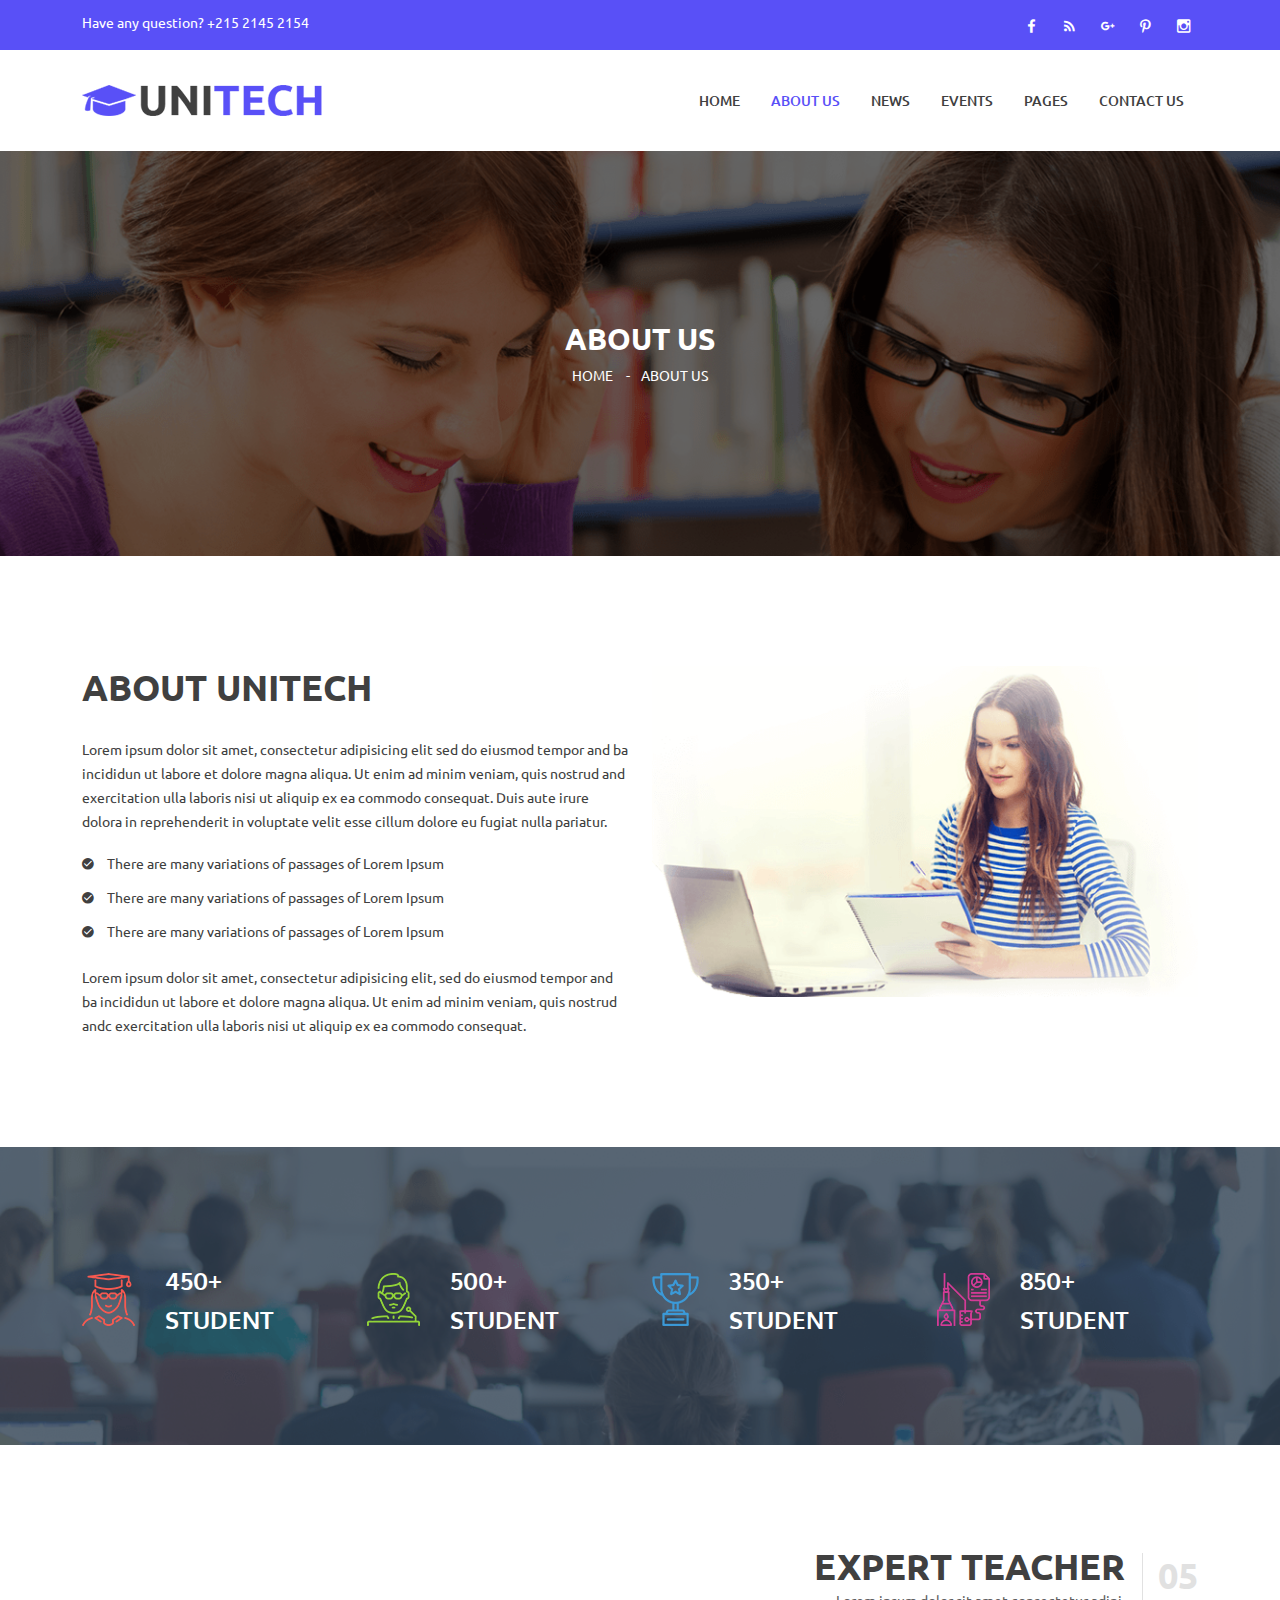
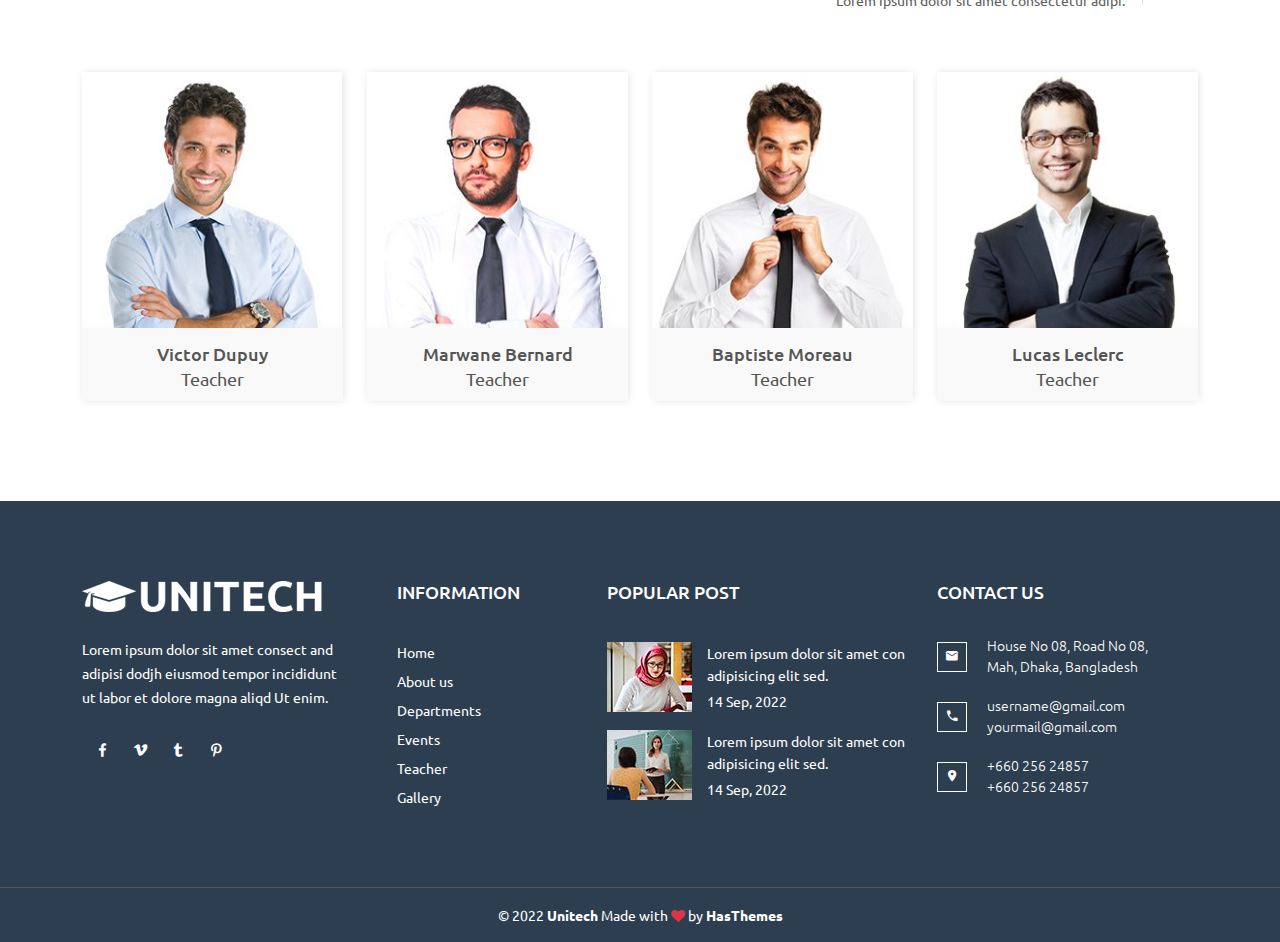
<file: about-us.html>
<!doctype html>
<html class="no-js" lang="zxx">
    <head>
        <meta charset="utf-8">
        <meta http-equiv="x-ua-compatible" content="ie=edge">
        <title>About Us - Unitech</title>
        <meta name="description" content="">
        <meta name="viewport" content="width=device-width, initial-scale=1">

        <link rel="apple-touch-icon" href="img/home-one/apple-touch-icon.html">
		<link rel="shortcut icon" type="image/x-icon" href="img/favicon.ico">
        <!-- Place favicon.ico in the root directory -->
		
		<!-- all css here -->
        <link rel="stylesheet" href="css/bootstrap.min.css">
        <link rel="stylesheet" href="css/font-awesome.min.css">
        <link rel="stylesheet" href="css/material-design-iconic-font.min.css">
        <link rel="stylesheet" href="css/magnific-popup.css">
        <link rel="stylesheet" href="css/meanmenu.min.css">
		<link rel="stylesheet" href="css/plugins.css">
        <link rel="stylesheet" href="css/shortcode/shortcodes.css">
        <link rel="stylesheet" href="style.css">
        <link rel="stylesheet" href="css/responsive.css">
        <script src="js/vendor/modernizr-2.8.3.min.js"></script>
    </head>
    <body>
        <!--[if lt IE 8]>
            <p class="browserupgrade">You are using an <strong>outdated</strong> browser. Please <a href="http://browsehappy.com/">upgrade your browser</a> to improve your experience.</p>
        <![endif]-->

        <!-- Page Wraper Here Start -->
        <div class="page-wraper" id="main-home">
			<!-- Header Area Start -->
			<header>
				<!-- Header Top Area Start -->
				<div class="header-top-area default-bg ptb-10">
					<div class="container">
						<div class="row">
							<!-- Header Top left social Start -->
							<div class="col-lg-6 col-md-6">
								<div class="header-left">
									<p>Have any question? +215 2145 2154</p>
								</div>
							</div>
							<!-- Header Top left social End -->
							<!-- Header Top right social Start -->
							<div class="col-lg-6 col-md-6">
								<div class="header-right f-right">
									<ul>
										<li><a href="#"><i class="zmdi zmdi-facebook"></i></a></li>
										<li><a href="#"><i class="zmdi zmdi-rss"></i></a></li>
										<li><a href="#"><i class="zmdi zmdi-google-plus"></i></a></li>
										<li><a href="#"><i class="zmdi zmdi-pinterest"></i></a></li>
										<li><a href="#"><i class="zmdi zmdi-instagram"></i></a></li>
									</ul>
								</div>
							</div>
							<!-- Header Top right social End -->
						</div>
					</div>
				</div>
				<!-- Header Top Area End -->
				<!-- Header Menu Area Start -->
				<div class="menu-area-main" id="sticky-header">
					<div class="container">
						<div class="row">
							<!-- Logo Area Start -->
							<div class="col-md-3">
								<div class="logo-area">
									<a href="index.html"><img src="img/icon/logo.png" alt="" /></a>
								</div>
							</div>
							<!-- Logo Area End -->
							<!-- Main Menu Start -->
							<div class="col-md-9">
								<div class="main-menu text-right">
									<nav>
										<ul>
											<li>
												<a href="index.html">Home</a>
												<ul>
													<li><a href="index.html"><i class="zmdi zmdi-caret-right"></i> Home One</a></li>
													<li><a href="index-2.html"><i class="zmdi zmdi-caret-right"></i> Home Two </a></li>
												</ul>
											</li>
											<li class="active"><a href="about-us.html">ABOUT US</a></li>
											<li><a href="news.html">News</a>
												<ul>
													<li><a href="news.html"><i class="zmdi zmdi-caret-right"></i> News</a></li>
													<li><a href="news-details.html"><i class="zmdi zmdi-caret-right"></i> News Details</a></li>
													<li><a href="news-details-left.html"><i class="zmdi zmdi-caret-right"></i> News Details Left</a></li>
												</ul>
											</li>
											<li><a href="events.html">Events</a>
												<ul>
													<li><a href="events.html"><i class="zmdi zmdi-caret-right"></i> Events</a></li>
													<li><a href="events-details.html"><i class="zmdi zmdi-caret-right"></i> Events Details</a></li>
												</ul>
											</li>
											<li><a href="#">PAGES</a>
												<ul>
													<li><a href="news.html"><i class="zmdi zmdi-caret-right"></i> News</a></li>
													<li><a href="news-details.html"><i class="zmdi zmdi-caret-right"></i> News Details</a></li>
													<li><a href="news-details-left.html"><i class="zmdi zmdi-caret-right"></i> News Details Left</a></li>
													<li><a href="events.html"><i class="zmdi zmdi-caret-right"></i> Events</a></li>
													<li><a href="events-details.html"><i class="zmdi zmdi-caret-right"></i> Events Details</a></li>
													<li><a href="404.html"><i class="zmdi zmdi-caret-right"></i>404 Error</a></li>
												</ul>
											</li>
											<li><a href="contact-us.html">CONTACT US</a></li>
										</ul>
									</nav>
								</div>
							</div>
							<!-- Main Menu End -->
						</div>
					</div>
					<!-- MOBILE-MENU-AREA START --> 
					<div class="mobile-menu-area">
						<div class="container">
							<div class="row">
								<div class="col-md-12 col-sm-12">
									<div class="mobile-area">
										<div class="mobile-menu">
											<nav id="mobile-nav">
												<ul>
													<li><a href="index.html">Home</a>
														<ul>
															<li><a href="index.html">Home One</a></li>
															<li><a href="index-2.html">Home Two</a></li>
														</ul>
													</li>
													<li class="active"><a href="about-us.html">ABOUT US</a></li>
													<li><a href="news.html">News</a>
														<ul>
															<li><a href="news.html">News</a></li>
															<li><a href="news-details.html">News Details</a></li>
															<li><a href="news-details-left.html">News Details Left</a></li>
														</ul>
													</li>
													<li><a href="events.html">Events</a>
														<ul>
															<li><a href="events.html">Events</a></li>
															<li><a href="events-details.html">Events Details</a></li>
														</ul>
													</li>
													<li><a href="#">PAGES</a>
														<ul>
															<li><a href="news.html">News</a></li>
															<li><a href="news-details.html">News Details</a></li>
															<li><a href="news-details-left.html">News Details Left</a></li>
															<li><a href="events.html">Events</a></li>
															<li><a href="events-details.html">Events Details</a></li>
															<li><a href="404.html">404 Error</a></li>
														</ul>
													</li>
													<li><a href="contact-us.html">CONTACT US</a></li>
												</ul>
											</nav>
										</div>	
									</div>
								</div>
							</div>
						</div>
					</div>
					<!-- MOBILE-MENU-AREA END  -->
				</div>
				<!-- Header Menu Area End -->
				<!-- Breadcrumb  Area Start -->
				<section class="breadcamb-area bg-2 bg-overlay-1 ptb-170">
					<div class="container position-relative">
						<div class="row">
							<div class="col-md-12">
								<div class="bradcamb-content text-center text-white text-uppercase">
									<h1>ABOUT US</h1>
									<ul>
										<li><a href="index.html">HOME <span>-</span></a></li>
										<li>ABOUT US</li>
									</ul>	
								</div>
							</div>
						</div>
					</div>
				</section>
				<!-- Breadcrumb  Area End -->
			</header>
			<!-- Header Area End -->
			<!-- Page Content Start -->
			<div class="page-content">
				<!-- About Us Section Start -->
				<section class="about-area pt-110 pb-95">
					<div class="container">
						<div class="row">
							<div class="col-md-6 col-sm-12 col-xs-12">
								<div class="about-content-left">
									<h2>ABOUT UNITECH</h2>
									<p>Lorem ipsum dolor sit amet, consectetur adipisicing elit sed do eiusmod tempor and ba incididun ut labore et dolore magna aliqua. Ut enim ad minim veniam, quis nostrud  and exercitation ulla laboris nisi ut aliquip ex ea commodo consequat. Duis aute irure dolora in reprehenderit in voluptate velit esse cillum dolore eu fugiat nulla pariatur.</p>
									<ul>
										<li><i class="zmdi zmdi-check-circle"></i> There are many variations of passages of Lorem Ipsum</li>
										<li><i class="zmdi zmdi-check-circle"></i> There are many variations of passages of Lorem Ipsum</li>
										<li><i class="zmdi zmdi-check-circle"></i> There are many variations of passages of Lorem Ipsum</li>
									</ul>
									<p>Lorem ipsum dolor sit amet, consectetur adipisicing elit, sed do eiusmod tempor and ba incididun ut labore et dolore magna aliqua. Ut enim ad minim veniam, quis nostrud andc exercitation ulla laboris nisi ut aliquip ex ea commodo consequat.  </p>
								</div>
							</div>
							<div class="col-md-6 col-sm-12 col-xs-12">
								<div class="about-image-right">
									<img src="img/other/about-us.png" alt="" />
								</div>
							</div>
						</div>
					</div>
				</section>
				<!-- About Us Section End -->
				<!-- Fun-fact Area Start -->
				<section class="funfact-area ptb-110 bg-1 bg-overlay-2">
					<div class="container">
						<div class="row">
							<!-- Fun-fact Single -->
							<div class="col-md-3 col-sm-3 col-xs-12">
								<div class="funfact-single">
									<div class="funfact-img">
										<img src="img/icon/funfact/1.png" alt="">
									</div>
									<div class="funfact-count text-uppercase">
										<h3><span class="counter">450</span>+</h3>
										<h5>STUDENT</h5>
									</div>
								</div>
							</div>
							<!-- Fun-fact Single -->
							<!-- Fun-fact Single -->
							<div class="col-md-3 col-sm-3 col-xs-12">
								<div class="funfact-single">
									<div class="funfact-img">
										<img src="img/icon/funfact/2.png" alt="">
									</div>
									<div class="funfact-count text-uppercase">
										<h3><span class="counter">500</span>+</h3>
										<h5>STUDENT</h5>
									</div>
								</div>
							</div>
							<!-- Fun-fact Single -->
							<!-- Fun-fact Single -->
							<div class="col-md-3 col-sm-3 col-xs-12">
								<div class="funfact-single">
									<div class="funfact-img">
										<img src="img/icon/funfact/3.png" alt="">
									</div>
									<div class="funfact-count text-uppercase">
										<h3><span class="counter">350</span>+</h3>
										<h5>STUDENT</h5>
									</div>
								</div>
							</div>
							<!-- Fun-fact Single -->
							<!-- Fun-fact Single -->
							<div class="col-md-3 col-sm-3 col-xs-12">
								<div class="funfact-single">
									<div class="funfact-img">
										<img src="img/icon/funfact/4.png" alt="">
									</div>
									<div class="funfact-count text-uppercase">
										<h3><span class="counter">850</span>+</h3>
										<h5>STUDENT</h5>
									</div>
								</div>
							</div>
							<!-- Fun-fact Single -->
						</div>
					</div>
				</section>
				<!-- Fun-fact Area End -->
				<!-- Expert Teacher Area Start -->
				<section class="expert-teacher-area ptb-100">
					<div class="container">
						<!-- Section Title Right -->
						<div class="row">
							<div class="col-md-12">
								<div class="section-titel right mb-60 text-right">
									<span class="section-serial">05</span>
									<div class="titel-text">
										<h2>expert teacher</h2>
										<p>Lorem ipsum dolor sit amet consectetur adipi.</p>
									</div>
								</div>
							</div>
						</div>
						<!-- Section Title Right -->
						<!-- Expert Teacher Area Main Start -->
						<div class="row">
							<!-- Expert Teacher Single -->
							<div class="col-lg-3 col-md-6">
								<div class="teacher-single">
									<div class="inner-div">
										<img src="img/teacher/1.jpg" alt="" />
										<div class="teacher-content">
											<h5 class="title">Victor Dupuy</h5>
											<span class="post">Teacher</span>
											<ul class="social">
												<li><a href="#"><i class="zmdi zmdi-facebook"></i></a></li>
												<li><a href="#"><i class="zmdi zmdi-vimeo"></i></a></li>
												<li><a href="#"><i class="zmdi zmdi-twitter"></i></a></li>
												<li><a href="#"><i class="zmdi zmdi-pinterest"></i></a></li>
											</ul>
										</div>
									</div>
								</div>
							</div>
							<!-- Expert Teacher Single -->
							<!-- Expert Teacher Single -->
							<div class="col-lg-3 col-md-6">
								<div class="teacher-single">
									<div class="inner-div">
										<img src="img/teacher/2.jpg" alt="" />
										<div class="teacher-content">
											<h5 class="title">Marwane Bernard</h5>
											<span class="post">Teacher</span>
											<ul class="social">
												<li><a href="#"><i class="zmdi zmdi-facebook"></i></a></li>
												<li><a href="#"><i class="zmdi zmdi-vimeo"></i></a></li>
												<li><a href="#"><i class="zmdi zmdi-twitter"></i></a></li>
												<li><a href="#"><i class="zmdi zmdi-pinterest"></i></a></li>
											</ul>
										</div>
									</div>
								</div>
							</div>
							<!-- Expert Teacher Single -->
							<!-- Expert Teacher Single -->
							<div class="col-lg-3 col-md-6">
								<div class="teacher-single">
									<div class="inner-div">
										<img src="img/teacher/3.jpg" alt="" />
										<div class="teacher-content">
											<h5 class="title">Baptiste Moreau</h5>
											<span class="post">Teacher</span>
											<ul class="social">
												<li><a href="#"><i class="zmdi zmdi-facebook"></i></a></li>
												<li><a href="#"><i class="zmdi zmdi-vimeo"></i></a></li>
												<li><a href="#"><i class="zmdi zmdi-twitter"></i></a></li>
												<li><a href="#"><i class="zmdi zmdi-pinterest"></i></a></li>
											</ul>
										</div>
									</div>
								</div>
							</div>
							<!-- Expert Teacher Single -->
							<!-- Expert Teacher Single -->
							<div class="col-lg-3 col-md-6">
								<div class="teacher-single">
									<div class="inner-div">
										<img src="img/teacher/4.jpg" alt="" />
										<div class="teacher-content">
											<h5 class="title">Lucas Leclerc</h5>
											<span class="post">Teacher</span>
											<ul class="social">
												<li><a href="#"><i class="zmdi zmdi-facebook"></i></a></li>
												<li><a href="#"><i class="zmdi zmdi-vimeo"></i></a></li>
												<li><a href="#"><i class="zmdi zmdi-twitter"></i></a></li>
												<li><a href="#"><i class="zmdi zmdi-pinterest"></i></a></li>
											</ul>
										</div>
									</div>
								</div>
							</div>
							<!-- Expert Teacher Single -->
						</div>
						<!-- Expert Teacher Area Main End -->
					</div>
				</section>
				<!-- Expert Teacher Area End -->
			</div>
			<!-- Page Content End -->
			<!-- Footer Area Start -->
			<footer class="theme-color-bg">
				<!-- Footer Top Arae Start -->
				<div class="footer-top pt-80 pb-65">
					<div class="container">
						<div class="row">
							<!-- Footer Top Single -->
							<div class="col-lg-3 col-md-4">
								<div class="address-area">
									<a href="index.html"><img src="img/icon/footer-logo.png" alt=""></a>
									<p>Lorem ipsum dolor sit amet consect and adipisi dodjh eiusmod tempor incididunt ut labor et dolore magna aliqd Ut enim.</p>
									<div class="contact-social">
										<ul>
											<li><a href="#"><i class="zmdi zmdi-facebook"></i></a></li>
											<li><a href="#"><i class="zmdi zmdi-vimeo"></i></a></li>
											<li><a href="#"><i class="zmdi zmdi-tumblr"></i></a></li>
											<li><a href="#"><i class="zmdi zmdi-pinterest"></i></a></li>
										</ul>
									</div>
								</div>
							</div>
							<!-- Footer Top Single -->
							<!-- Footer Top Single -->
							<div class="col-lg-2 col-md-4">
								<div class="address-area address">
									<h4>INFORMATION</h4>
									<div class="footer-menu">
										<ul>
											<li><a href="#">Home</a></li>
											<li><a href="#">About us</a></li>
											<li><a href="#">Departments</a></li>
											<li><a href="#">Events</a></li>
											<li><a href="#">Teacher</a></li>
											<li><a href="#">Gallery</a></li>
										</ul>
									</div>
								</div>
							</div>
							<!-- Footer Top Single -->
							<!-- Footer Top Single -->
							<div class="col-lg-4 d-none d-lg-block">
								<div class="address-area post">
									<h4>POPULAR POST</h4>
									<div class="footer-post">
										<ul>
											<li>
												<div class="post-img">
													<img src="img/other/post-1.jpg" alt="" />
												</div>
												<div class="post-cntnt">
													<h6><a href="#">Lorem ipsum dolor sit amet con adipisicing elit sed.</a></h6>
													<span>14 Sep, 2022</span>
												</div>
											</li>
											<li>
												<div class="post-img">
													<img src="img/other/post-2.jpg" alt="" />
												</div>
												<div class="post-cntnt">
													<h6><a href="#">Lorem ipsum dolor sit amet con adipisicing elit sed.</a></h6>
													<span>14 Sep, 2022</span>
												</div>
											</li>
										</ul>
									</div>
								</div>
							</div>
							<!-- Footer Top Single -->
							<!-- Footer Top Single -->
							<div class="col-lg-3 col-md-4">
								<div class="address-area">
									<h4>CONTACT US</h4>
									<div class="contact-details">
										<ul>
											<li>
												<i class="zmdi zmdi-email"></i>
												<span>House No 08, Road No 08, <br> Mah, Dhaka, Bangladesh</span>
											</li>
											<li>
												<i class="zmdi zmdi-phone"></i>
												<span>username@gmail.com <br> yourmail@gmail.com</span>
											</li>
											<li>
												<i class="zmdi zmdi-pin"></i>
												<span>+660 256 24857 <br> +660 256 24857</span>
											</li>
										</ul>
									</div>
								</div>
							</div>
							<!-- Footer Top Single -->
						</div>
					</div>
				</div>
				<!-- Footer Top Arae End -->
				<!-- Footer Bottom Area Start -->
				<div class="footer-bottom">
					<p>&copy; 2022 <b class="text-white">Unitech</b> Made with <i class="fa fa-heart text-danger"></i> by <a href="https://hasthemes.com/"><b>HasThemes</b></a></p>
				</div>
				<!-- Footer Bottom Area End -->
			</footer>
			<!-- Footer Area End -->
		</div>
       <!-- Page Wraper Here Start -->
       
		<!-- all js here -->
        <script src="js/vendor/jquery-1.12.4.min.js"></script>
        <script src="js/bootstrap.min.js"></script>
        <script src="js/jquery.ajaxchimp.min.js"></script>
        <script src="js/plugins.js"></script>
        <script src="js/main.js"></script>
    </body>
</html>
</file>
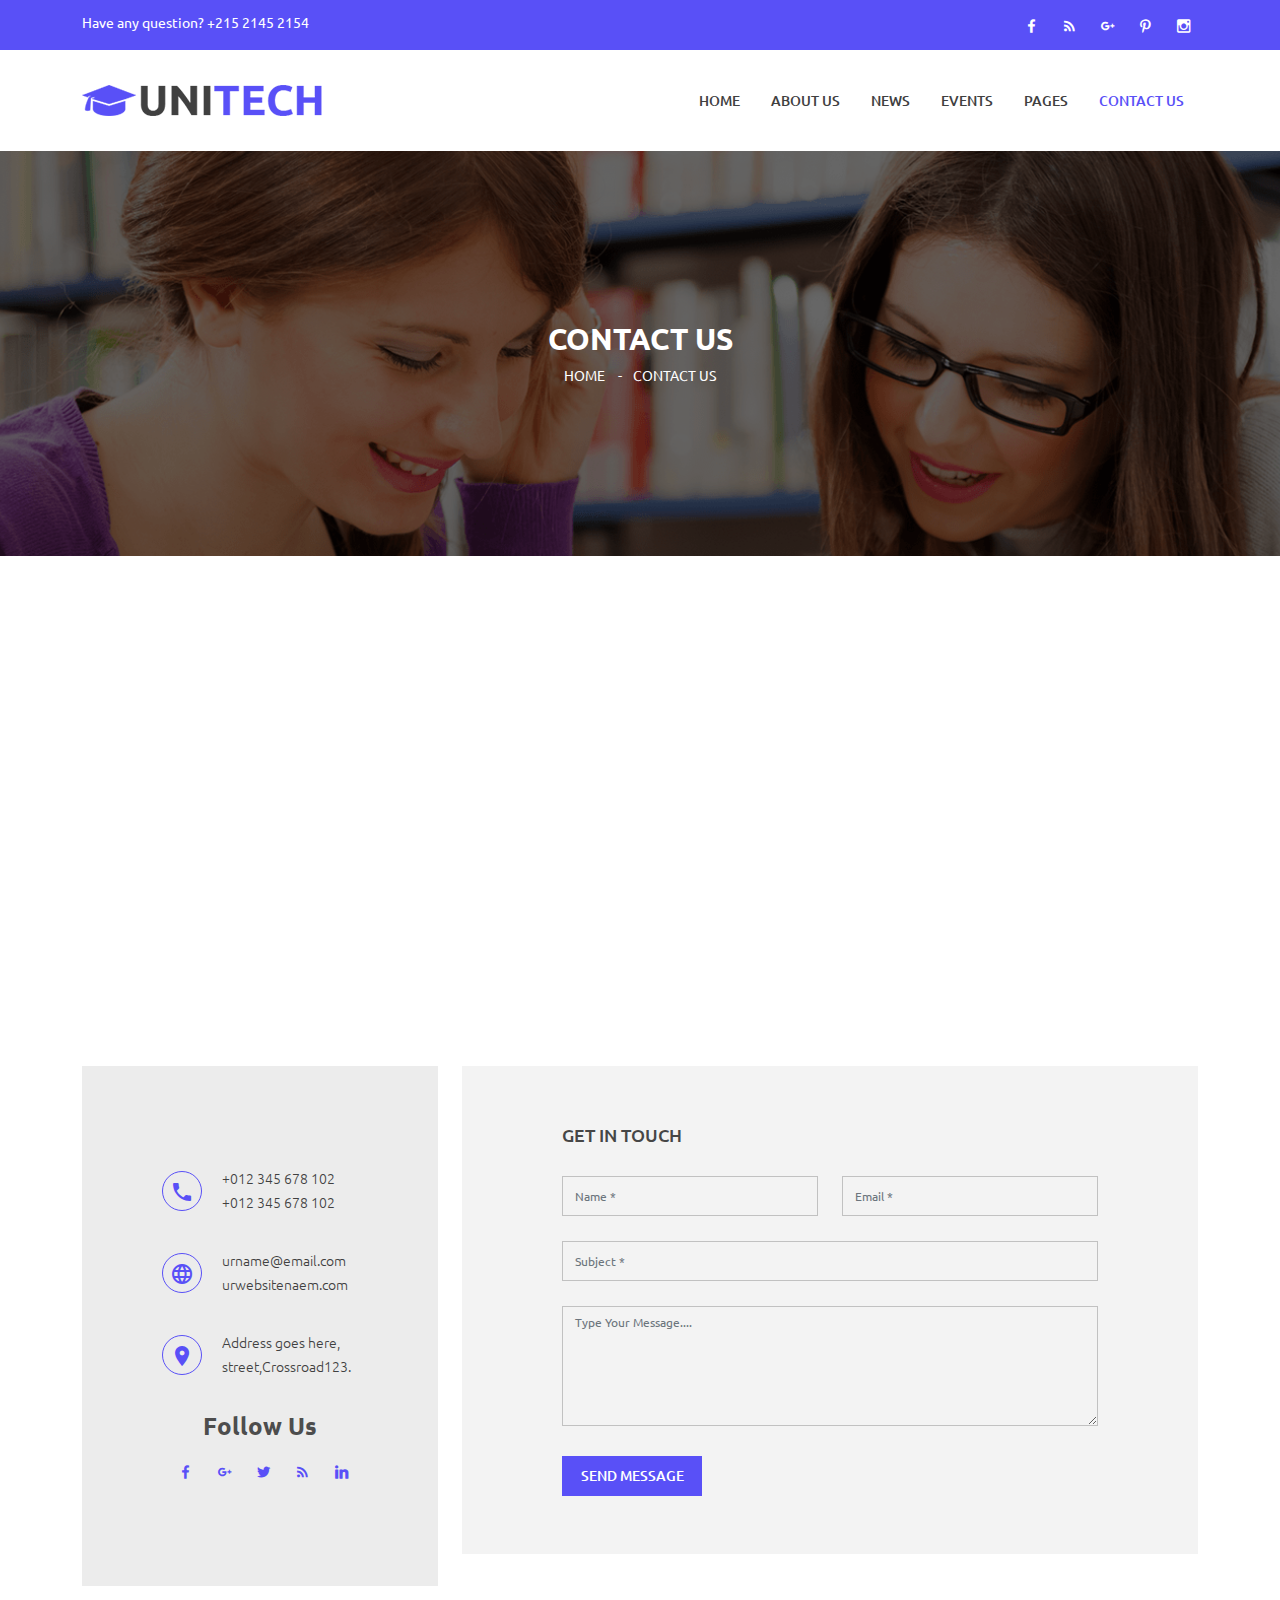
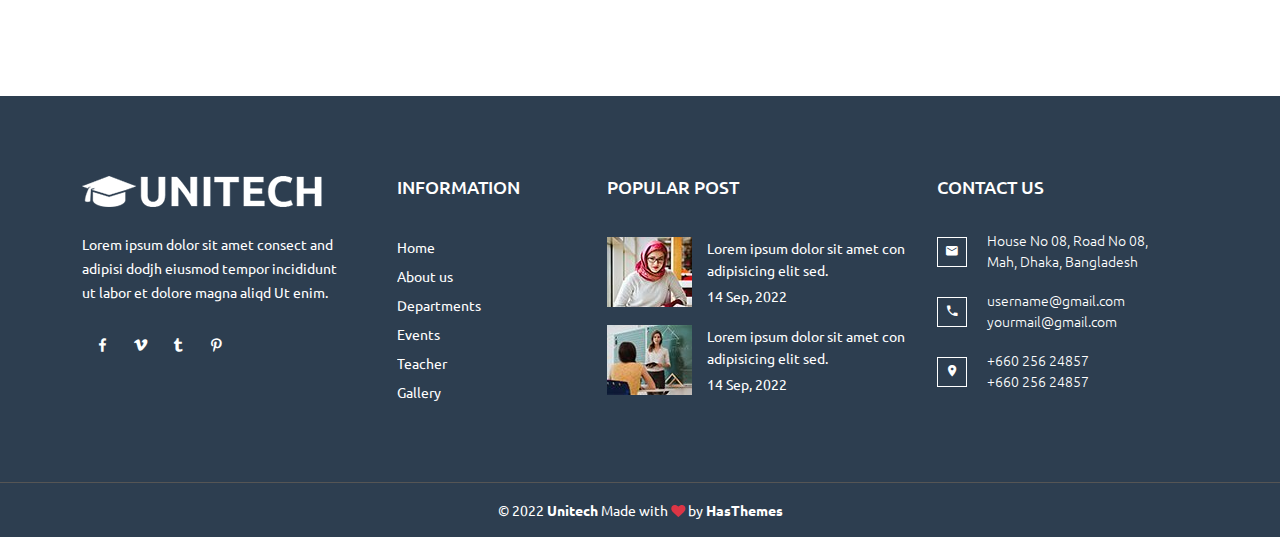
<file: contact-us.html>
<!doctype html>
<html class="no-js" lang="zxx">
    <head>
        <meta charset="utf-8">
        <meta http-equiv="x-ua-compatible" content="ie=edge">
        <title>Contact Us - Unitech</title>
        <meta name="description" content="">
        <meta name="viewport" content="width=device-width, initial-scale=1">

        <link rel="apple-touch-icon" href="img/home-one/apple-touch-icon.html">
		<link rel="shortcut icon" type="image/x-icon" href="img/favicon.ico">
        <!-- Place favicon.ico in the root directory -->
		
		<!-- all css here -->
        <link rel="stylesheet" href="css/bootstrap.min.css">
        <link rel="stylesheet" href="css/font-awesome.min.css">
        <link rel="stylesheet" href="css/material-design-iconic-font.min.css">
        <link rel="stylesheet" href="css/magnific-popup.css">
        <link rel="stylesheet" href="css/meanmenu.min.css">
		<link rel="stylesheet" href="css/plugins.css">
        <link rel="stylesheet" href="css/shortcode/shortcodes.css">
        <link rel="stylesheet" href="style.css">
        <link rel="stylesheet" href="css/responsive.css">
        <script src="js/vendor/modernizr-2.8.3.min.js"></script>
    </head>
    <body>
        <!--[if lt IE 8]>
            <p class="browserupgrade">You are using an <strong>outdated</strong> browser. Please <a href="http://browsehappy.com/">upgrade your browser</a> to improve your experience.</p>
        <![endif]-->

        <!-- Page Wraper Here Start -->
        <div class="page-wraper" id="main-home">
			<!-- Header Area Start -->
			<header>
				<!-- Header Top Area Start -->
				<div class="header-top-area default-bg ptb-10">
					<div class="container">
						<div class="row">
							<!-- Header Top left social Start -->
							<div class="col-lg-6 col-md-6">
								<div class="header-left">
									<p>Have any question? +215 2145 2154</p>
								</div>
							</div>
							<!-- Header Top left social End -->
							<!-- Header Top right social Start -->
							<div class="col-lg-6 col-md-6">
								<div class="header-right f-right">
									<ul>
										<li><a href="#"><i class="zmdi zmdi-facebook"></i></a></li>
										<li><a href="#"><i class="zmdi zmdi-rss"></i></a></li>
										<li><a href="#"><i class="zmdi zmdi-google-plus"></i></a></li>
										<li><a href="#"><i class="zmdi zmdi-pinterest"></i></a></li>
										<li><a href="#"><i class="zmdi zmdi-instagram"></i></a></li>
									</ul>
								</div>
							</div>
							<!-- Header Top right social End -->
						</div>
					</div>
				</div>
				<!-- Header Top Area End -->
				<!-- Header Menu Area Start -->
				<div class="menu-area-main" id="sticky-header">
					<div class="container">
						<div class="row">
							<!-- Logo Area Start -->
							<div class="col-md-3">
								<div class="logo-area">
									<a href="index.html"><img src="img/icon/logo.png" alt="" /></a>
								</div>
							</div>
							<!-- Logo Area End -->
							<!-- Main Menu Start -->
							<div class="col-md-9">
								<div class="main-menu text-right">
									<nav>
										<ul>
											<li><a href="index.html">Home</a>
												<ul>
													<li><a href="index.html"><i class="zmdi zmdi-caret-right"></i> Home One</a></li>
													<li><a href="index-2.html"><i class="zmdi zmdi-caret-right"></i> Home Two</a></li>
												</ul>
											</li>
											<li><a href="about-us.html">ABOUT US</a></li>
											<li><a href="news.html">News</a>
												<ul>
													<li><a href="news.html"><i class="zmdi zmdi-caret-right"></i> News</a></li>
													<li><a href="news-details.html"><i class="zmdi zmdi-caret-right"></i> News Details</a></li>
													<li><a href="news-details-left.html"><i class="zmdi zmdi-caret-right"></i> News Details Left</a></li>
												</ul>
											</li>
											<li><a href="events.html">Events</a>
												<ul>
													<li><a href="events.html"><i class="zmdi zmdi-caret-right"></i> Events</a></li>
													<li><a href="events-details.html"><i class="zmdi zmdi-caret-right"></i> Events Details</a></li>
												</ul>
											</li>
											<li><a href="#">PAGES</a>
												<ul>
													<li><a href="news.html"><i class="zmdi zmdi-caret-right"></i> News</a></li>
													<li><a href="news-details.html"><i class="zmdi zmdi-caret-right"></i> News Details</a></li>
													<li><a href="news-details-left.html"><i class="zmdi zmdi-caret-right"></i> News Details Left</a></li>
													<li><a href="events.html"><i class="zmdi zmdi-caret-right"></i> Events</a></li>
													<li><a href="events-details.html"><i class="zmdi zmdi-caret-right"></i> Events Details</a></li>
													<li><a href="404.html"><i class="zmdi zmdi-caret-right"></i>404 Error</a></li>
												</ul>
											</li>
											<li class="active"><a href="contact-us.html">CONTACT US</a></li>
										</ul>
									</nav>
								</div>
							</div>
							<!-- Main Menu End -->
						</div>
					</div>
					<!-- MOBILE-MENU-AREA START --> 
					<div class="mobile-menu-area">
						<div class="container">
							<div class="row">
								<div class="col-md-12 col-sm-12">
									<div class="mobile-area">
										<div class="mobile-menu">
											<nav id="mobile-nav">
												<ul>
													<li><a href="index.html">Home</a>
														<ul>
															<li><a href="index.html">Home One</a></li>
															<li><a href="index-2.html">Home Two</a></li>
														</ul>
													</li>
													<li><a href="about-us.html">ABOUT US</a></li>
													<li><a href="news.html">News</a>
														<ul>
															<li><a href="news.html">News</a></li>
															<li><a href="news-details.html">News Details</a></li>
															<li><a href="news-details-left.html">News Details Left</a></li>
														</ul>
													</li>
													<li><a href="events.html">Events</a>
														<ul>
															<li><a href="events.html">Events</a></li>
															<li><a href="events-details.html">Events Details</a></li>
														</ul>
													</li>
													<li><a href="#">PAGES</a>
														<ul>
															<li><a href="news.html">News</a></li>
															<li><a href="news-details.html">News Details</a></li>
															<li><a href="news-details-left.html">News Details Left</a></li>
															<li><a href="events.html">Events</a></li>
															<li><a href="events-details.html">Events Details</a></li>
															<li><a href="404.html">404 Error</a></li>
														</ul>
													</li>
													<li class="active"><a href="contact-us.html">CONTACT US</a></li>
												</ul>
											</nav>
										</div>	
									</div>
								</div>
							</div>
						</div>
					</div>
					<!-- MOBILE-MENU-AREA END  -->
				</div>
				<!-- Header Menu Area End -->
				<!-- Breadcrumb  Area Start -->
				<section class="breadcamb-area bg-2 bg-overlay-1 ptb-170">
					<div class="container position-relative">
						<div class="row">
							<div class="col-md-12">
								<div class="bradcamb-content text-center text-white text-uppercase">
									<h1>contact us</h1>
									<ul>
										<li><a href="index.html">HOME <span>-</span></a></li>
										<li>contact us</li>
									</ul>	
								</div>
							</div>
						</div>
					</div>
				</section>
				<!-- Breadcrumb  Area End -->
			</header>
			<!-- Header Area End -->
			<!-- Page Content Start -->
			<div class="page-content">
				<!-- Contact Us Area Start -->
				<section class="contact-us-area ptb-110">
					<div class="container">
						<div class="row">
							<!-- Goggle Map Area -->
							<div class="col-md-12">
								<div class="map-area">
									<div class="contact-map">
										<!-- Google Map Area Start -->
										<div class="google-map-area w-100">
											<iframe class="contact-map" src="https://www.google.com/maps/embed?pb=!1m18!1m12!1m3!1d2136.986005919501!2d-73.9685579655238!3d40.75862446708152!2m3!1f0!2f0!3f0!3m2!1i1024!2i768!4f13.1!3m3!1m2!1s0x89c258e4a1c884e5%3A0x24fe1071086b36d5!2sThe%20Atrium!5e0!3m2!1sen!2sbd!4v1585132512970!5m2!1sen!2sbd"></iframe>
										</div>
										<!-- Google Map Area Start -->
									</div>
								</div>
							</div>
							<!-- Goggle Map Area -->
							<!-- Contact Us Address Start -->
							<div class="col-lg-4">
								<div class="contact-address">
									<div class="address-info">
										<ul>
											<li>
												<i class="zmdi zmdi-phone"></i>
												<p>+012 345 678 102 <br> +012 345 678 102</p>
											</li>
											<li>
												<i class="zmdi zmdi-globe-alt"></i>
												<p>urname@email.com <br> urwebsitenaem.com</p>
											</li>
											<li>
												<i class="zmdi zmdi-pin"></i>
												<p>Address goes here, <br> street,Crossroad123.</p>
											</li>
										</ul>
									</div>
									<div class="social-network social-circle text-center">
										<h4>Follow Us</h4>
										<ul>
											<li><a href="#" title="Facebook"><i class="zmdi zmdi-facebook"></i></a></li>
											<li><a href="#" title="Google +"><i class="zmdi zmdi-google-plus"></i></a></li>
											<li><a href="#" title="Twitter"><i class="zmdi zmdi-twitter"></i></a></li>
											<li><a href="#" title="Rss"><i class="zmdi zmdi-rss"></i></a></li>
											<li><a href="#" title="Linkedin"><i class="zmdi zmdi-linkedin"></i></a></li>
										</ul>
									</div>
								</div>
							</div>
							<!-- Contact Us Address End -->
							<!-- Contact Us Form Area Start -->
							<div class="col-lg-8">
								<div class="contact-address-from">
									<div class="frequently-titel mb-30">
										<h5>Get In Touch</h5>
									</div>
									<div class="quote-form-area">
										<div>
											<form class="row" id="contact-form" method="POST" action="https://htmldemo.net/unitech/unitech/mail.php">
												<div class="col-lg-6">
													<div class="form-single">
														<input name="name" required="" id="name" class="form-control" type="text" placeholder="Name *">
													</div>
												</div>
												<div class="col-lg-6">
													<div class="form-single">
														<input name="email" required="" id="email" class="form-control" type="text" placeholder="Email *">
													</div>
												</div>
												<div class="col-12">
													<div class="form-single">
														<input name="subject" required="" id="subject" class="form-control" type="text" placeholder="Subject *">
													</div>
												</div>
												<div class="col-12">
													<div class="form-textarea">
														<textarea name="message" required="" id="message" rows="7" class="form-control" placeholder="Type Your Message...."></textarea>
													</div>
												</div>
												<div class="col-12">
													<div class="form-button">
														<button class="contact-submit" type="submit">SEND MESSAGE</button>
													</div>
												</div>
											</form>
										</div>
									</div>
								</div>
							</div>
							<!-- Contact Us Form Area End -->
						</div>
					</div>
				</section>
				 <!-- Contact Us Area End -->
			</div>
			<!-- Page Content End -->
			<!-- Footer Area Start -->
			<footer class="theme-color-bg">
				<!-- Footer Top Arae Start -->
				<div class="footer-top pt-80 pb-65">
					<div class="container">
						<div class="row">
							<!-- Footer Top Single -->
							<div class="col-lg-3 col-md-4">
								<div class="address-area">
									<a href="index.html"><img src="img/icon/footer-logo.png" alt=""></a>
									<p>Lorem ipsum dolor sit amet consect and adipisi dodjh eiusmod tempor incididunt ut labor et dolore magna aliqd Ut enim.</p>
									<div class="contact-social">
										<ul>
											<li><a href="#"><i class="zmdi zmdi-facebook"></i></a></li>
											<li><a href="#"><i class="zmdi zmdi-vimeo"></i></a></li>
											<li><a href="#"><i class="zmdi zmdi-tumblr"></i></a></li>
											<li><a href="#"><i class="zmdi zmdi-pinterest"></i></a></li>
										</ul>
									</div>
								</div>
							</div>
							<!-- Footer Top Single -->
							<!-- Footer Top Single -->
							<div class="col-lg-2 col-md-4">
								<div class="address-area address">
									<h4>INFORMATION</h4>
									<div class="footer-menu">
										<ul>
											<li><a href="#">Home</a></li>
											<li><a href="#">About us</a></li>
											<li><a href="#">Departments</a></li>
											<li><a href="#">Events</a></li>
											<li><a href="#">Teacher</a></li>
											<li><a href="#">Gallery</a></li>
										</ul>
									</div>
								</div>
							</div>
							<!-- Footer Top Single -->
							<!-- Footer Top Single -->
							<div class="col-lg-4 d-none d-lg-block">
								<div class="address-area post">
									<h4>POPULAR POST</h4>
									<div class="footer-post">
										<ul>
											<li>
												<div class="post-img">
													<img src="img/other/post-1.jpg" alt="" />
												</div>
												<div class="post-cntnt">
													<h6><a href="#">Lorem ipsum dolor sit amet con adipisicing elit sed.</a></h6>
													<span>14 Sep, 2022</span>
												</div>
											</li>
											<li>
												<div class="post-img">
													<img src="img/other/post-2.jpg" alt="" />
												</div>
												<div class="post-cntnt">
													<h6><a href="#">Lorem ipsum dolor sit amet con adipisicing elit sed.</a></h6>
													<span>14 Sep, 2022</span>
												</div>
											</li>
										</ul>
									</div>
								</div>
							</div>
							<!-- Footer Top Single -->
							<!-- Footer Top Single -->
							<div class="col-lg-3 col-md-4">
								<div class="address-area">
									<h4>CONTACT US</h4>
									<div class="contact-details">
										<ul>
											<li>
												<i class="zmdi zmdi-email"></i>
												<span>House No 08, Road No 08, <br> Mah, Dhaka, Bangladesh</span>
											</li>
											<li>
												<i class="zmdi zmdi-phone"></i>
												<span>username@gmail.com <br> yourmail@gmail.com</span>
											</li>
											<li>
												<i class="zmdi zmdi-pin"></i>
												<span>+660 256 24857 <br> +660 256 24857</span>
											</li>
										</ul>
									</div>
								</div>
							</div>
							<!-- Footer Top Single -->
						</div>
					</div>
				</div>
				<!-- Footer Top Arae End -->
				<!-- Footer Bottom Area Start -->
				<div class="footer-bottom">
					<p>&copy; 2022 <b class="text-white">Unitech</b> Made with <i class="fa fa-heart text-danger"></i> by <a href="https://hasthemes.com/"><b>HasThemes</b></a></p>
				</div>
				<!-- Footer Bottom Area End -->
			</footer>
			<!-- Footer Area End -->
		</div>
       <!-- Page Wraper Here Start -->
       
		<!-- all js here -->
        <script src="js/vendor/jquery-1.12.4.min.js"></script>
        <script src="js/bootstrap.min.js"></script>
        <script src="js/jquery.ajaxchimp.min.js"></script>
        <script src="js/plugins.js"></script>
        <script src="js/main.js"></script>
    </body>
</html>
</file>
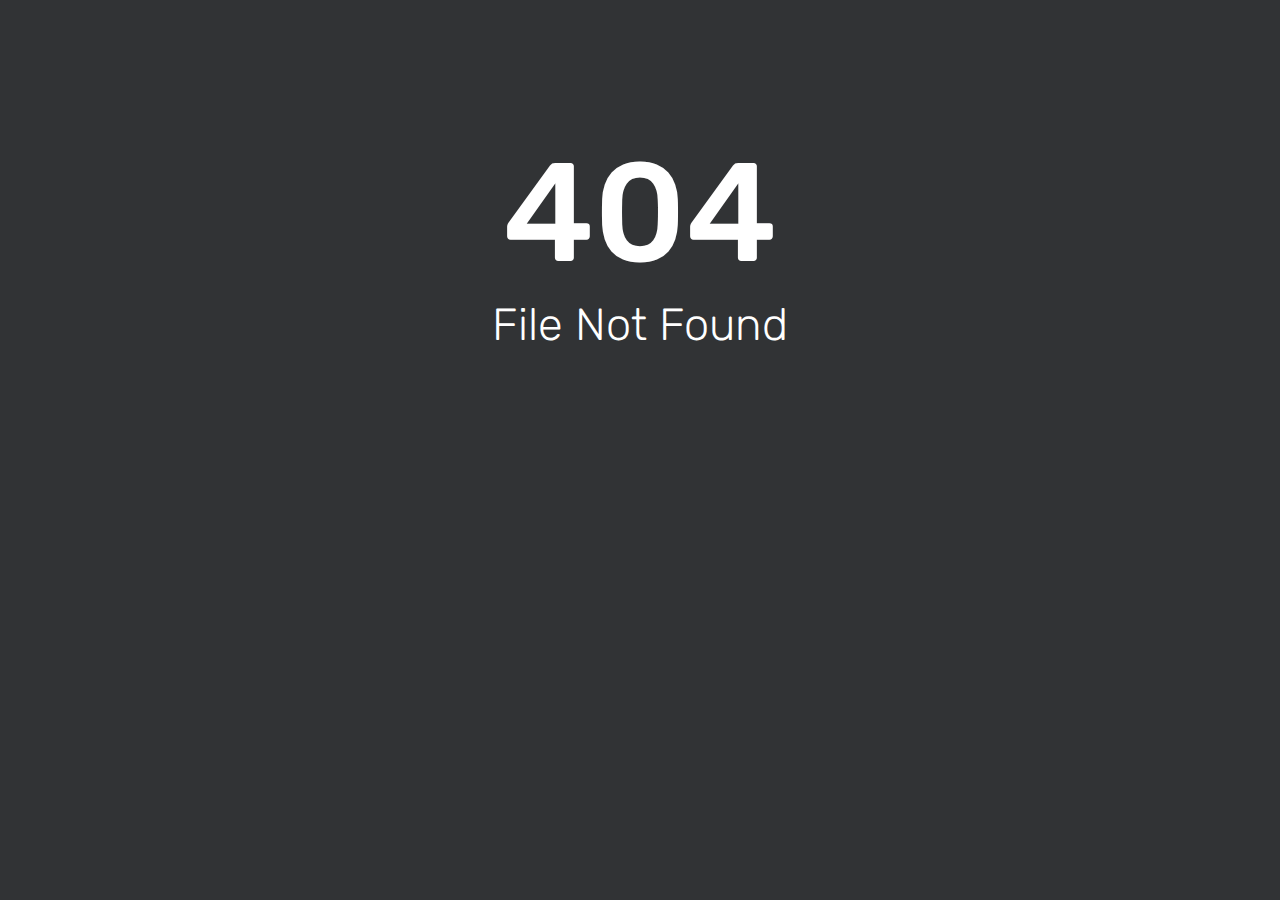
<file: contact.html>
<html><head><title>404 - File Not Found</title><link href='//fonts.bunny.net/css?family=Rubik:300,400,500' rel='stylesheet' type='text/css'><style>html, body { width: 100%; margin: 0; padding: 0; text-align: center; font-family: 'Rubik'; background-repeat: no-repeat; background-position: bottom center; background-size: cover; color: white; height: 100%; background-color: #313335; } h1 {margin-bottom: 0px;font-weight: bold;font-size: 140px;font-weight: 500;padding-top: 130px;margin-bottom: -35px;}h2 {font-size: 45px;color: white; font-weight: 200;}</style></head><body><div id='content'><h1 style='margin-bottom: -35px;'>404</h1><h2>File Not Found</h2></div></body></html>
</file>
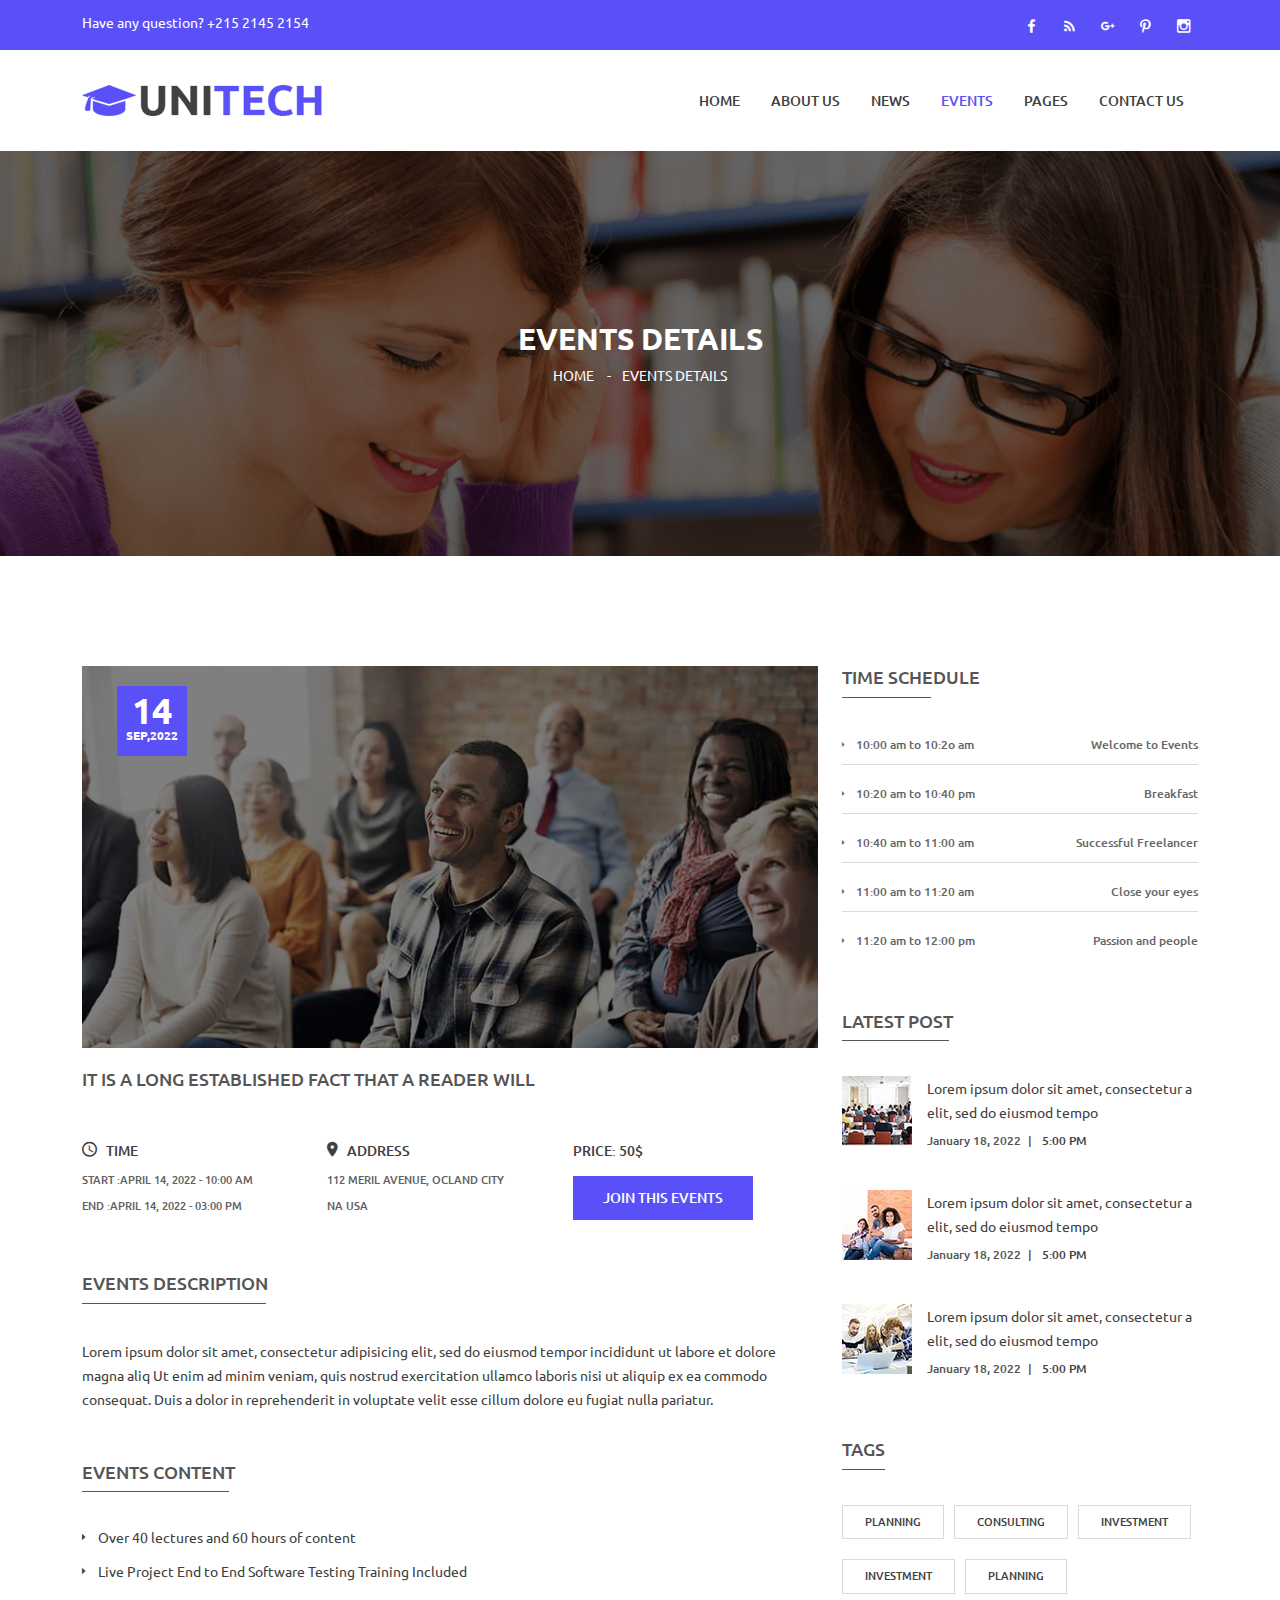
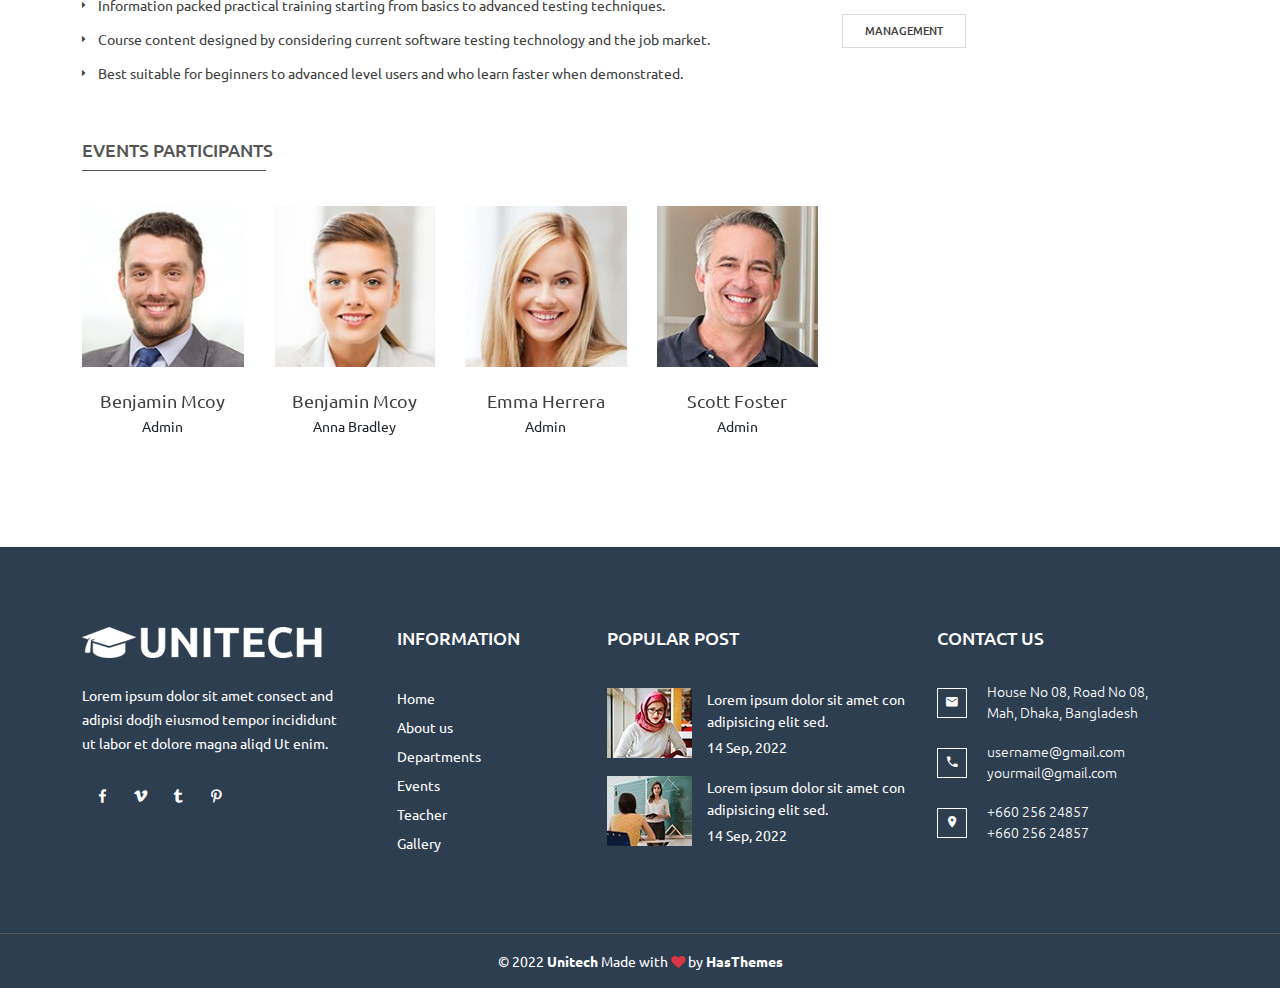
<file: events-details.html>
<!doctype html>
<html class="no-js" lang="zxx">
    <head>
        <meta charset="utf-8">
        <meta http-equiv="x-ua-compatible" content="ie=edge">
        <title>Events Details - Unitech</title>
        <meta name="description" content="">
        <meta name="viewport" content="width=device-width, initial-scale=1">

        <link rel="apple-touch-icon" href="img/home-one/apple-touch-icon.html">
		<link rel="shortcut icon" type="image/x-icon" href="img/favicon.ico">
        <!-- Place favicon.ico in the root directory -->
		
		<!-- all css here -->
        <link rel="stylesheet" href="css/bootstrap.min.css">
        <link rel="stylesheet" href="css/font-awesome.min.css">
        <link rel="stylesheet" href="css/material-design-iconic-font.min.css">
        <link rel="stylesheet" href="css/magnific-popup.css">
        <link rel="stylesheet" href="css/meanmenu.min.css">
		<link rel="stylesheet" href="css/plugins.css">
        <link rel="stylesheet" href="css/shortcode/shortcodes.css">
        <link rel="stylesheet" href="style.css">
        <link rel="stylesheet" href="css/responsive.css">
        <script src="js/vendor/modernizr-2.8.3.min.js"></script>
    </head>
    <body>
        <!--[if lt IE 8]>
            <p class="browserupgrade">You are using an <strong>outdated</strong> browser. Please <a href="http://browsehappy.com/">upgrade your browser</a> to improve your experience.</p>
        <![endif]-->

        <!-- Page Wraper Here Start -->
        <div class="page-wraper" id="main-home">
			<!-- Header Area Start -->
			<header>
				<!-- Header Top Area Start -->
				<div class="header-top-area default-bg ptb-10">
					<div class="container">
						<div class="row">
							<!-- Header Top left social Start -->
							<div class="col-lg-6 col-md-6">
								<div class="header-left">
									<p>Have any question? +215 2145 2154</p>
								</div>
							</div>
							<!-- Header Top left social End -->
							<!-- Header Top right social Start -->
							<div class="col-lg-6 col-md-6">
								<div class="header-right f-right">
									<ul>
										<li><a href="#"><i class="zmdi zmdi-facebook"></i></a></li>
										<li><a href="#"><i class="zmdi zmdi-rss"></i></a></li>
										<li><a href="#"><i class="zmdi zmdi-google-plus"></i></a></li>
										<li><a href="#"><i class="zmdi zmdi-pinterest"></i></a></li>
										<li><a href="#"><i class="zmdi zmdi-instagram"></i></a></li>
									</ul>
								</div>
							</div>
							<!-- Header Top right social End -->
						</div>
					</div>
				</div>
				<!-- Header Top Area End -->
				<!-- Header Menu Area Start -->
				<div class="menu-area-main" id="sticky-header">
					<div class="container">
						<div class="row">
							<!-- Logo Area Start -->
							<div class="col-md-3">
								<div class="logo-area">
									<a href="index.html"><img src="img/icon/logo.png" alt="" /></a>
								</div>
							</div>
							<!-- Logo Area End -->
							<!-- Main Menu Start -->
							<div class="col-md-9">
								<div class="main-menu text-right">
									<nav>
										<ul>
											<li><a href="index.html">home</a>
												<ul>
													<li><a href="index.html"><i class="zmdi zmdi-caret-right"> Home One</i></a></li>
													<li><a href="index-2.html"><i class="zmdi zmdi-caret-right"> Home Two</i></a></li>
												</ul>
											</li>
											<li><a href="about-us.html">ABOUT US</a></li>
											<li><a href="news.html">News</a>
												<ul>
													<li><a href="news.html"><i class="zmdi zmdi-caret-right"></i> News</a></li>
													<li><a href="news-details.html"><i class="zmdi zmdi-caret-right"></i> News Details</a></li>
													<li><a href="news-details-left.html"><i class="zmdi zmdi-caret-right"></i> News Details Left</a></li>
												</ul>
											</li>
											<li class="active"><a href="events.html">Events</a>
												<ul>
													<li><a href="events.html"><i class="zmdi zmdi-caret-right"></i> Events</a></li>
													<li><a href="events-details.html"><i class="zmdi zmdi-caret-right"></i> Events Details</a></li>
												</ul>
											</li>
											<li><a href="#">PAGES</a>
												<ul>
													<li><a href="news.html"><i class="zmdi zmdi-caret-right"></i> News</a></li>
													<li><a href="news-details.html"><i class="zmdi zmdi-caret-right"></i> News Details</a></li>
													<li><a href="news-details-left.html"><i class="zmdi zmdi-caret-right"></i> News Details Left</a></li>
													<li><a href="events.html"><i class="zmdi zmdi-caret-right"></i> Events</a></li>
													<li><a href="events-details.html"><i class="zmdi zmdi-caret-right"></i> Events Details</a></li>
													<li><a href="404.html"><i class="zmdi zmdi-caret-right"></i>404 Error</a></li>
												</ul>
											</li>
											<li><a href="contact-us.html">CONTACT US</a></li>
										</ul>
									</nav>
								</div>
							</div>
							<!-- Main Menu End -->
						</div>
					</div>
					<!-- MOBILE-MENU-AREA START --> 
					<div class="mobile-menu-area">
						<div class="container">
							<div class="row">
								<div class="col-md-12 col-sm-12">
									<div class="mobile-area">
										<div class="mobile-menu">
											<nav id="mobile-nav">
												<ul>
													<li class="active"><a href="index.html">home</a>
														<ul>
															<li><a href="index.html">Home One</a></li>
															<li><a href="index-2.html">Home Two</a></li>
														</ul>
													</li>
													<li><a href="about-us.html">ABOUT US</a></li>
													<li><a href="news.html">News</a>
														<ul>
															<li><a href="news.html">News</a></li>
															<li><a href="news-details.html">News Details</a></li>
															<li><a href="news-details-left.html">News Details Left</a></li>
														</ul>
													</li>
													<li><a href="events.html">Events</a>
														<ul>
															<li><a href="events.html">Events</a></li>
															<li><a href="events-details.html">Events Details</a></li>
														</ul>
													</li>
													<li><a href="#">PAGES</a>
														<ul>
															<li><a href="news.html">News</a></li>
															<li><a href="news-details.html">News Details</a></li>
															<li><a href="news-details-left.html">News Details Left</a></li>
															<li><a href="events.html">Events</a></li>
															<li><a href="events-details.html">Events Details</a></li>
															<li><a href="404.html">404 Error</a></li>
														</ul>
													</li>
													<li><a href="contact-us.html">CONTACT US</a></li>
												</ul>
											</nav>
										</div>	
									</div>
								</div>
							</div>
						</div>
					</div>
					<!-- MOBILE-MENU-AREA END  -->
				</div>
				<!-- Header Menu Area End -->
				<!-- Breadcrumb  Area Start -->
				<section class="breadcamb-area bg-2 bg-overlay-1 ptb-170">
					<div class="container position-relative">
						<div class="row">
							<div class="col-md-12">
								<div class="bradcamb-content text-center text-white text-uppercase">
									<h1>events details</h1>
									<ul>
										<li><a href="index.html">HOME <span>-</span></a></li>
										<li>events details</li>
									</ul>	
								</div>
							</div>
						</div>
					</div>
				</section>
				<!-- Breadcrumb  Area End -->
			</header>
			<!-- Header Area End -->
			<!-- Page Content Start -->
			<div class="page-content">
				<!-- Events Details Area Start -->
				<section class="events-details-area ptb-110">
					<div class="container">
						<div class="row">

							<!-- Evemts Details Left Start -->
							<div class="col-lg-8 col-md-12">
								<div class="events-details-left">
									<!-- Event Image -->
									<div class="servdetls-img position-relative">
										<img src="img/other/news-details.jpg" alt="" />
										<h2>14<span>Sep,2022</span></h2>
										<h5><a href="#">It is a long established fact that a reader will </a></h5>
									</div>
									<!-- Event Image -->
									<!-- Event Schedule -->
									<div class="event-schedule mt-50 text-uppercase">
										<ul>
											<li>
												<span><i class="zmdi zmdi-time"></i> Time</span>
												<p>Start :april 14, 2022 - 10:00 am</p>
												<p>End :april 14, 2022 - 03:00 pm</p>
											</li>
											<li>
												<span><i class="zmdi zmdi-pin"></i> Address</span>
												<p>112 meril avenue, Ocland City</p>
												<p>NA USA</p>
											</li>
											<li>
												<span>Price: 50$</span>
												<p><a href="#">Join This Events</a></p>
											</li>
										</ul>
									</div>
									<!-- Event Schedule -->
									<!-- Event Description -->
									<div class="event-description mt-50">
										<div class="deatils-titel">
											<h5>events description</h5>
										</div>
										<p>Lorem ipsum dolor sit amet, consectetur adipisicing elit, sed do eiusmod tempor incididunt ut labore et dolore magna aliq Ut enim ad minim veniam, quis nostrud exercitation ullamco laboris nisi ut aliquip ex ea commodo consequat. Duis a dolor in reprehenderit in voluptate velit esse cillum dolore eu fugiat nulla pariatur. </p>
									</div>
									<!-- Event Description -->
									<!-- Event Content -->
									<div class="event-content-text mt-50">
										<div class="deatils-titel">
											<h5>events content</h5>
										</div>
										<ul>
											<li><i class="zmdi zmdi-caret-right"></i> Over 40 lectures and 60 hours of content</li>
											<li><i class="zmdi zmdi-caret-right"></i> Live Project End to End Software Testing Training Included</li>
											<li><i class="zmdi zmdi-caret-right"></i> Information packed practical training starting from basics to advanced testing techniques.</li>
											<li><i class="zmdi zmdi-caret-right"></i> Course content designed by considering current software testing technology and the job market.</li>
											<li><i class="zmdi zmdi-caret-right"></i> Best suitable for beginners to advanced level users and who learn faster when demonstrated.</li>
										</ul>
									</div>
									<!-- Event Content -->
									<!-- Event Participant  -->
									<div class="event-participant mt-55">
										<div class="deatils-titel">
											<h5>events Participants</h5>
										</div>
										<div class="participants-single-area participent-active owl-carousel owl-theme">
											<div class="single-participants">
												<img src="img/participent/1.jpg" alt="" />
												<div class="participant-details text-center">
													<h5>Benjamin Mcoy</h5>
													<span>Admin</span>
												</div>
											</div>
											<div class="single-participants">
												<img src="img/participent/2.jpg" alt="" />
												<div class="participant-details text-center">
													<h5>Benjamin Mcoy</h5>
													<span>Anna Bradley</span>
												</div>
											</div>
											<div class="single-participants">
												<img src="img/participent/3.jpg" alt="" />
												<div class="participant-details text-center">
													<h5>Emma Herrera</h5>
													<span>Admin</span>
												</div>
											</div>
											<div class="single-participants">
												<img src="img/participent/4.jpg" alt="" />
												<div class="participant-details text-center">
													<h5>Scott Foster</h5>
													<span>Admin</span>
												</div>
											</div>
										</div>
									</div>
									<!-- Event Participant  -->
								</div>
							</div>
							<!-- Evemts Details Left End -->
							<!-- Evemts Details Left Start -->
							<div class="col-lg-4 col-md-12">
								<!-- Category List -->
								<div class="category-list mb-60">
									<div class="deatils-titel">
										<h5>Time Schedule</h5>
									</div>
									<ul>
										<li><a href="#"><i class="zmdi zmdi-caret-right"></i> 10:00 am to 10:2o am<span>Welcome to Events</span></a></li>
										<li><a href="#"><i class="zmdi zmdi-caret-right"></i> 10:20 am to 10:40 pm<span>Breakfast</span></a></li>
										<li><a href="#"><i class="zmdi zmdi-caret-right"></i> 10:40 am to 11:00 am<span>Successful Freelancer</span></a></li>
										<li><a href="#"><i class="zmdi zmdi-caret-right"></i> 11:00 am to 11:20 am<span>Close your eyes</span></a></li>
										<li><a href="#"><i class="zmdi zmdi-caret-right"></i> 11:20 am to 12:00 pm<span>Passion and people</span></a></li>
									</ul>
								</div>
								<!-- Category List -->
								<!-- Latest Post -->
								<div class="latest-post-list mb-60">
									<div class="deatils-titel">
										<h5>LATEST POST</h5>
									</div>
									<div class="latest-post-box">
										<!-- Lastest Post Single -->
										<div class="latest-post-single mb-40">
											<div class="ltst-pst-img">
												<img src="img/post/1.jpg" alt="" />
											</div>
											<div class="ltst-pst-cntnt">
												<p><a href="news-details.html">Lorem ipsum dolor sit amet, consectetur a elit, sed do eiusmod tempo</a></p>
												<div class="ltst-post">
													<span>January 18, 2022</span>
													<span><a href="#">5:00 PM</a></span>
												</div>
											</div>
										</div>
										<!-- Lastest Post Single -->
										<!-- Lastest Post Single -->
										<div class="latest-post-single mb-40">
											<div class="ltst-pst-img">
												<img src="img/post/2.jpg" alt="" />
											</div>
											<div class="ltst-pst-cntnt">
												<p><a href="news-details.html">Lorem ipsum dolor sit amet, consectetur a elit, sed do eiusmod tempo</a></p>
												<div class="ltst-post">
													<span>January 18, 2022</span>
													<span><a href="#">5:00 PM</a></span>
												</div>
											</div>
										</div>
										<!-- Lastest Post Single -->
										<!-- Lastest Post Single -->
										<div class="latest-post-single">
											<div class="ltst-pst-img">
												<img src="img/post/3.jpg" alt="" />
											</div>
											<div class="ltst-pst-cntnt">
												<p><a href="news-details.html">Lorem ipsum dolor sit amet, consectetur a elit, sed do eiusmod tempo</a></p>
												<div class="ltst-post">
													<span>January 18, 2022</span>
													<span><a href="#">5:00 PM</a></span>
												</div>
											</div>
										</div>
										<!-- Lastest Post Single -->
									</div>
								</div>
								<!-- Latest Post -->
								<!-- Tag List -->
								<div class="tag-list mt-55">
									<div class="deatils-titel">
										<h5>TAGS</h5>
									</div>
									<ul>
										<li><a href="#">planning</a></li>
										<li><a href="#">consulting</a></li>
										<li><a href="#">investment</a></li>
										<li><a href="#">investment</a></li>
										<li><a href="#">planning</a></li>
										<li><a href="#">management</a></li>
									</ul>
								</div>
								<!-- Tag List -->
							</div>
							<!-- Evemts Details Left End -->

						</div>
					</div>
				</section>
				<!-- Events Details Area End -->
			</div>
			<!-- Page Content End -->
			
			<!-- Footer Area Start -->
			<footer class="theme-color-bg">
				<!-- Footer Top Arae Start -->
				<div class="footer-top pt-80 pb-65">
					<div class="container">
						<div class="row">
							<!-- Footer Top Single -->
							<div class="col-lg-3 col-md-4">
								<div class="address-area">
									<a href="index.html"><img src="img/icon/footer-logo.png" alt=""></a>
									<p>Lorem ipsum dolor sit amet consect and adipisi dodjh eiusmod tempor incididunt ut labor et dolore magna aliqd Ut enim.</p>
									<div class="contact-social">
										<ul>
											<li><a href="#"><i class="zmdi zmdi-facebook"></i></a></li>
											<li><a href="#"><i class="zmdi zmdi-vimeo"></i></a></li>
											<li><a href="#"><i class="zmdi zmdi-tumblr"></i></a></li>
											<li><a href="#"><i class="zmdi zmdi-pinterest"></i></a></li>
										</ul>
									</div>
								</div>
							</div>
							<!-- Footer Top Single -->
							<!-- Footer Top Single -->
							<div class="col-lg-2 col-md-4">
								<div class="address-area address">
									<h4>INFORMATION</h4>
									<div class="footer-menu">
										<ul>
											<li><a href="#">Home</a></li>
											<li><a href="#">About us</a></li>
											<li><a href="#">Departments</a></li>
											<li><a href="#">Events</a></li>
											<li><a href="#">Teacher</a></li>
											<li><a href="#">Gallery</a></li>
										</ul>
									</div>
								</div>
							</div>
							<!-- Footer Top Single -->
							<!-- Footer Top Single -->
							<div class="col-lg-4 d-none d-lg-block">
								<div class="address-area post">
									<h4>POPULAR POST</h4>
									<div class="footer-post">
										<ul>
											<li>
												<div class="post-img">
													<img src="img/other/post-1.jpg" alt="" />
												</div>
												<div class="post-cntnt">
													<h6><a href="#">Lorem ipsum dolor sit amet con adipisicing elit sed.</a></h6>
													<span>14 Sep, 2022</span>
												</div>
											</li>
											<li>
												<div class="post-img">
													<img src="img/other/post-2.jpg" alt="" />
												</div>
												<div class="post-cntnt">
													<h6><a href="#">Lorem ipsum dolor sit amet con adipisicing elit sed.</a></h6>
													<span>14 Sep, 2022</span>
												</div>
											</li>
										</ul>
									</div>
								</div>
							</div>
							<!-- Footer Top Single -->
							<!-- Footer Top Single -->
							<div class="col-lg-3 col-md-4">
								<div class="address-area">
									<h4>CONTACT US</h4>
									<div class="contact-details">
										<ul>
											<li>
												<i class="zmdi zmdi-email"></i>
												<span>House No 08, Road No 08, <br> Mah, Dhaka, Bangladesh</span>
											</li>
											<li>
												<i class="zmdi zmdi-phone"></i>
												<span>username@gmail.com <br> yourmail@gmail.com</span>
											</li>
											<li>
												<i class="zmdi zmdi-pin"></i>
												<span>+660 256 24857 <br> +660 256 24857</span>
											</li>
										</ul>
									</div>
								</div>
							</div>
							<!-- Footer Top Single -->
						</div>
					</div>
				</div>
				<!-- Footer Top Arae End -->
				<!-- Footer Bottom Area Start -->
				<div class="footer-bottom">
					<p>&copy; 2022 <b class="text-white">Unitech</b> Made with <i class="fa fa-heart text-danger"></i> by <a href="https://hasthemes.com/"><b>HasThemes</b></a></p>
				</div>
				<!-- Footer Bottom Area End -->
			</footer>
			<!-- Footer Area End -->
		</div>
       <!-- Page Wraper Here Start -->
       
		<!-- all js here -->
        <script src="js/vendor/jquery-1.12.4.min.js"></script>
        <script src="js/bootstrap.min.js"></script>
        <script src="js/jquery.ajaxchimp.min.js"></script>
        <script src="js/plugins.js"></script>
        <script src="js/main.js"></script>
    </body>
</html>
</file>
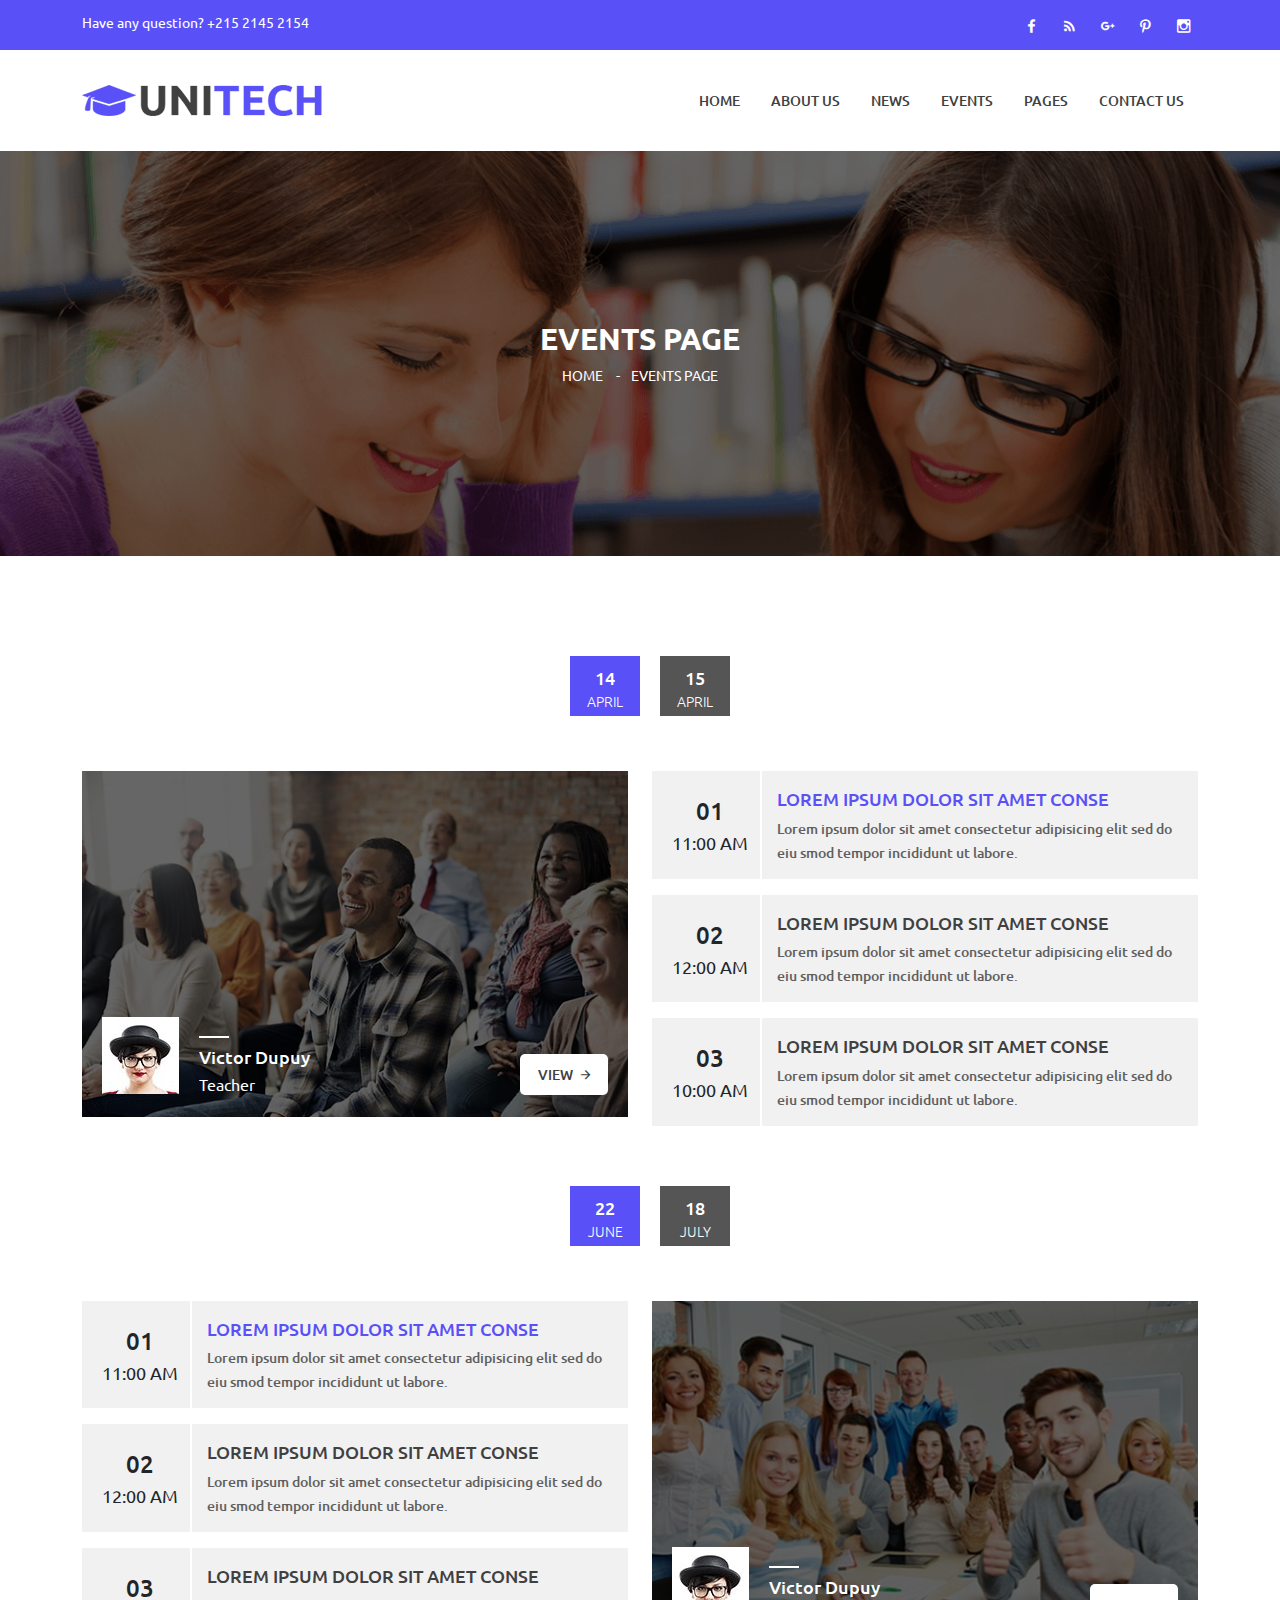
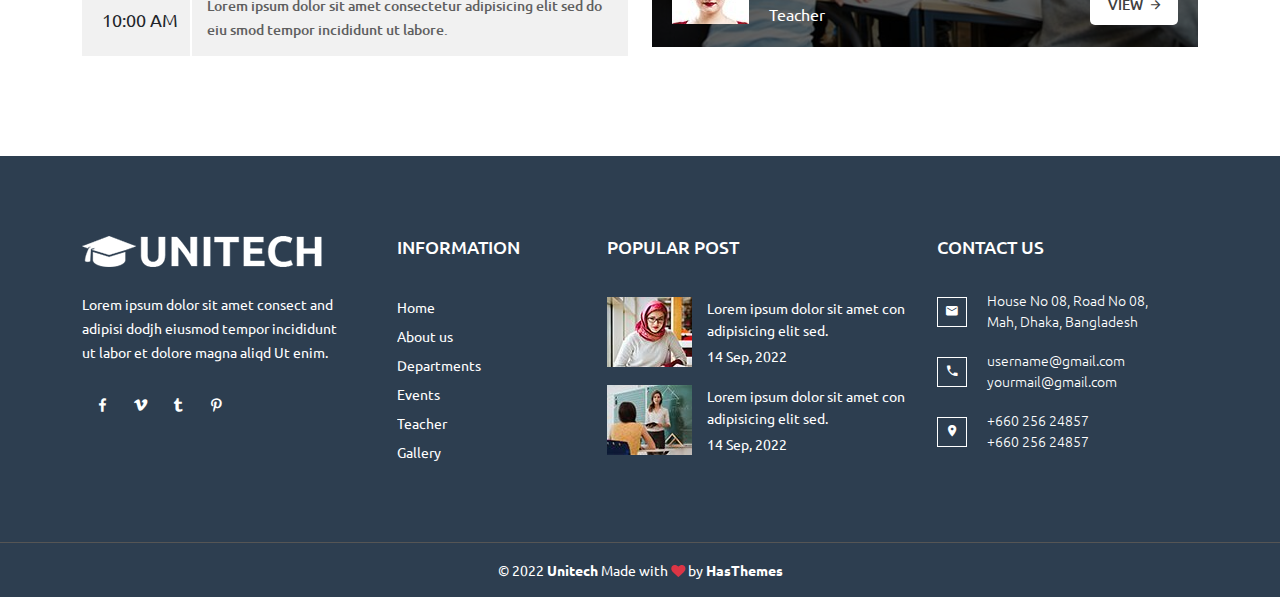
<file: events.html>
<!doctype html>
<html class="no-js" lang="zxx">
    <head>
        <meta charset="utf-8">
        <meta http-equiv="x-ua-compatible" content="ie=edge">
        <title>Events - Sistem Informasi</title>
        <meta name="description" content="">
        <meta name="viewport" content="width=device-width, initial-scale=1">

        <link rel="apple-touch-icon" href="img/home-one/apple-touch-icon.html">
		<link rel="shortcut icon" type="image/x-icon" href="img/favicon.ico">
        <!-- Place favicon.ico in the root directory -->
		
		<!-- all css here -->
        <link rel="stylesheet" href="css/bootstrap.min.css">
        <link rel="stylesheet" href="css/font-awesome.min.css">
        <link rel="stylesheet" href="css/material-design-iconic-font.min.css">
        <link rel="stylesheet" href="css/magnific-popup.css">
        <link rel="stylesheet" href="css/meanmenu.min.css">
		<link rel="stylesheet" href="css/plugins.css">
        <link rel="stylesheet" href="css/shortcode/shortcodes.css">
        <link rel="stylesheet" href="style.css">
        <link rel="stylesheet" href="css/responsive.css">
        <script src="js/vendor/modernizr-2.8.3.min.js"></script>
    </head>
    <body>
        <!--[if lt IE 8]>
            <p class="browserupgrade">You are using an <strong>outdated</strong> browser. Please <a href="http://browsehappy.com/">upgrade your browser</a> to improve your experience.</p>
        <![endif]-->

        <!-- Page Wraper Here Start -->
        <div class="page-wraper" id="main-home">
			<!-- Header Area Start -->
			<header>
				<!-- Header Top Area Start -->
				<div class="header-top-area default-bg ptb-10">
					<div class="container">
						<div class="row">
							<!-- Header Top left social Start -->
							<div class="col-lg-6 col-md-6">
								<div class="header-left">
									<p>Have any question? +215 2145 2154</p>
								</div>
							</div>
							<!-- Header Top left social End -->
							<!-- Header Top right social Start -->
							<div class="col-lg-6 col-md-6">
								<div class="header-right f-right">
									<ul>
										<li><a href="#"><i class="zmdi zmdi-facebook"></i></a></li>
										<li><a href="#"><i class="zmdi zmdi-rss"></i></a></li>
										<li><a href="#"><i class="zmdi zmdi-google-plus"></i></a></li>
										<li><a href="#"><i class="zmdi zmdi-pinterest"></i></a></li>
										<li><a href="#"><i class="zmdi zmdi-instagram"></i></a></li>
									</ul>
								</div>
							</div>
							<!-- Header Top right social End -->
						</div>
					</div>
				</div>
				<!-- Header Top Area End -->
				<!-- Header Menu Area Start -->
				<div class="menu-area-main" id="sticky-header">
					<div class="container">
						<div class="row">
							<!-- Logo Area Start -->
							<div class="col-md-3">
								<div class="logo-area">
									<a href="index.html"><img src="img/icon/logo.png" alt="" /></a>
								</div>
							</div>
							<!-- Logo Area End -->
							<!-- Main Menu Start -->
							<div class="col-md-9">
								<div class="main-menu text-right">
									<nav>
										<ul>
											<li><a href="index.html">Home</a>
												<ul>
													<li><a href="index.html"><i class="zmdi zmdi-caret-right"></i>Home One</a></li>
													<li><a href="index-2.html"><i class="zmdi zmdi-caret-right"></i>Home Two</a></li>
												</ul>
											</li>
											<li><a href="about-us.html">ABOUT US</a></li>
											<li><a href="news.html">News</a>
												<ul>
													<li><a href="news.html"><i class="zmdi zmdi-caret-right"></i> News</a></li>
													<li><a href="news-details.html"><i class="zmdi zmdi-caret-right"></i> News Details</a></li>
													<li><a href="news-details-left.html"><i class="zmdi zmdi-caret-right"></i> News Details Left</a></li>
												</ul>
											</li>
											<li><a href="events.html">Events</a>
												<ul>
													<li><a href="events.html"><i class="zmdi zmdi-caret-right"></i> Events</a></li>
													<li><a href="events-details.html"><i class="zmdi zmdi-caret-right"></i> Events Details</a></li>
												</ul>
											</li>
											<li><a href="#">PAGES</a>
												<ul>
													<li><a href="news.html"><i class="zmdi zmdi-caret-right"></i> News</a></li>
													<li><a href="news-details.html"><i class="zmdi zmdi-caret-right"></i> News Details</a></li>
													<li><a href="news-details-left.html"><i class="zmdi zmdi-caret-right"></i> News Details Left</a></li>
													<li><a href="events.html"><i class="zmdi zmdi-caret-right"></i> Events</a></li>
													<li><a href="events-details.html"><i class="zmdi zmdi-caret-right"></i> Events Details</a></li>
													<li><a href="404.html"><i class="zmdi zmdi-caret-right"></i>404 Error</a></li>
												</ul>
											</li>
											<li><a href="contact-us.html">CONTACT US</a></li>
										</ul>
									</nav>
								</div>
							</div>
							<!-- Main Menu End -->
						</div>
					</div>
					<!-- MOBILE-MENU-AREA START --> 
					<div class="mobile-menu-area">
						<div class="container">
							<div class="row">
								<div class="col-md-12 col-sm-12">
									<div class="mobile-area">
										<div class="mobile-menu">
											<nav id="mobile-nav">
												<ul>
													<li><a href="index.html">Home</a>
														<ul>
															<li><a href="index.html">Home One</a></li>
															<li><a href="index-2.html">Home Two</a></li>
														</ul>
													</li>
													<li><a href="about-us.html">ABOUT US</a></li>
													<li><a href="news.html">News</a>
														<ul>
															<li><a href="news.html">News</a></li>
															<li><a href="news-details.html">News Details</a></li>
															<li><a href="news-details-left.html">News Details Left</a></li>
														</ul>
													</li>
													<li><a href="events.html">Events</a>
														<ul>
															<li><a href="events.html">Events</a></li>
															<li><a href="events-details.html">Events Details</a></li>
														</ul>
													</li>
													<li><a href="#">PAGES</a>
														<ul>
															<li><a href="news.html">News</a></li>
															<li><a href="news-details.html">News Details</a></li>
															<li><a href="news-details-left.html">News Details Left</a></li>
															<li><a href="events.html">Events</a></li>
															<li><a href="events-details.html">Events Details</a></li>
															<li><a href="404.html">404 Error</a></li>
														</ul>
													</li>
													<li><a href="contact-us.html">CONTACT US</a></li>
												</ul>
											</nav>
										</div>	
									</div>
								</div>
							</div>
						</div>
					</div>
					<!-- MOBILE-MENU-AREA END  -->
				</div>
				<!-- Header Menu Area End -->
				<!-- Breadcrumb  Area Start -->
				<section class="breadcamb-area bg-2 bg-overlay-1 ptb-170">
					<div class="container position-relative">
						<div class="row">
							<div class="col-md-12">
								<div class="bradcamb-content text-center text-white text-uppercase">
									<h1>events page</h1>
									<ul>
										<li><a href="index.html">HOME <span>-</span></a></li>
										<li>events page</li>
									</ul>	
								</div>
							</div>
						</div>
					</div>
				</section>
				<!-- Breadcrumb  Area End -->
			</header>
			<!-- Header Area End -->
			<!-- Page Content Start -->
			<div class="page-content">
				<!-- Upcoming Event Area Start -->
				<section class="upcoming-event ptb-100">
					<div class="container">
						<div class="row">
							<!-- Event Tab Top Menu Start -->
							<div class="col-md-12">
								<div class="events-tab-top text-center text-uppercase mb-55 d-flex justify-content-center">
									<ul class="nav nav-tabs" role="tablist">
										<li class="nav-item" role="presentation">
											<a href="#/" class="nav-link active" data-bs-toggle="tab" data-bs-target="#event-one">
												<span class="event-date">14</span>
												<span class="event-month">April</span>
											</a>
										</li>
										<li class="nav-item" role="presentation">
											<a href="#/" class="nav-link" data-bs-toggle="tab" data-bs-target="#event-two">
												<span class="event-date">15</span>
												<span class="event-month">April</span>
											</a>
										</li>
									</ul>
								</div>
							</div>
							<!-- Event Tab Top Menu End -->
						</div>
						<!-- Event Main Content Area Start -->
						<div class="row">
							<div class="col-md-12">
								<div class="tab-content">
									<!-- Event Top Single Strat -->
									<div class="tab-pane fade show active" id="event-one">
										<div class="row">
											<!-- Event Single Content Start -->
											<div class="col-lg-6">
												<div class="tab-content">
													<!-- Tab Content Single -->
													<div id="m1" class="tab-pane fade show active">
														<div class="tab-image-main">
															<div class="tab-img bg-overlay-1">
																<img src="img/event-tab/1.jpg" alt="" />
															</div>
															<div class="tab-image-info">
																<div class="tab-image-left f-left">
																	<div class="tab-image">
																		<img src="img/event-tab/s-1.jpg" alt="" />
																	</div>
																	<div class="tab-person-details">
																		<h5>Victor Dupuy</h5>
																		<span>Teacher</span>
																	</div>
																</div>
																<div class="tab-image-btn f-right">
																	<a href="#">view <i class="zmdi zmdi-arrow-right"></i></a>
																</div>
															</div>
														</div>
													</div>
													<!-- Tab Content Single -->
													<!-- Tab Content Single -->
													<div id="m2" class="tab-pane fade">
														<div class="tab-image-main">
															<div class="tab-img bg-overlay-1">
																<img src="img/event-tab/2.jpg" alt="" />
															</div>
															<div class="tab-image-info">
																<div class="tab-image-left f-left">
																	<div class="tab-image">
																		<img src="img/event-tab/s-2.jpg" alt="" />
																	</div>
																	<div class="tab-person-details">
																		<h5>John Doe</h5>
																		<span>Vice Principle</span>
																	</div>
																</div>
																<div class="tab-image-btn f-right">
																	<a href="#">view <i class="zmdi zmdi-arrow-right"></i></a>
																</div>
															</div>
														</div>
													</div>
													<!-- Tab Content Single -->
													<!-- Tab Content Single -->
													<div id="m3" class="tab-pane fade">
														<div class="tab-image-main">
															<div class="tab-img bg-overlay-1">
																<img src="img/event-tab/3.jpg" alt="" />
															</div>
															<div class="tab-image-info">
																<div class="tab-image-left f-left">
																	<div class="tab-image">
																		<img src="img/event-tab/s-3.jpg" alt="" />
																	</div>
																	<div class="tab-person-details">
																		<h5>Milton Bur</h5>
																		<span>Principle</span>
																	</div>
																</div>
																<div class="tab-image-btn f-right">
																	<a href="#">view <i class="zmdi zmdi-arrow-right"></i></a>
																</div>
															</div>
														</div>
													</div>
													<!-- Tab Content Single -->
												</div>
											</div>
											<!-- Event Single Content End -->
											<!-- Event Single Tab Menu Start -->
											<div class="col-lg-6">
												<div class="event-single-tab">
													<ul class="nav nav-tabs" role="tablist">
														<li class="nav-item" role="presentation">
															<a href="#/" class="nav-link active" data-bs-toggle="tab" data-bs-target="#m1">
																<div class="eventtab-single-content">
																	<div class="event-single-date f-left">
																		<span class="event-post-no">01</span>
																		<span class="evnet-post-time">11:00 AM</span>
																	</div>
																	<div class="event-single-content">
																		<h5>Lorem ipsum dolor sit amet conse</h5>
																		<p>Lorem ipsum dolor sit amet consectetur adipisicing elit sed do eiu smod tempor incididunt ut labore.</p>
																	</div>
																</div>
															</a>
														</li>
														<li class="nav-item" role="presentation">
															<a href="#/" class="nav-link" data-bs-toggle="tab" data-bs-target="#m2">
																<div class="eventtab-single-content">
																	<div class="event-single-date f-left">
																		<span class="event-post-no">02</span>
																		<span class="evnet-post-time">12:00 AM</span>
																	</div>
																	<div class="event-single-content">
																		<h5>Lorem ipsum dolor sit amet conse</h5>
																		<p>Lorem ipsum dolor sit amet consectetur adipisicing elit sed do eiu smod tempor incididunt ut labore.</p>
																	</div>
																</div>
															</a>
														</li>
														<li class="nav-item" role="presentation">
															<a href="#/" class="nav-link" data-bs-toggle="tab" data-bs-target="#m3">
																<div class="eventtab-single-content">
																	<div class="event-single-date f-left">
																		<span class="event-post-no">03</span>
																		<span class="evnet-post-time">10:00 AM</span>
																	</div>
																	<div class="event-single-content">
																		<h5>Lorem ipsum dolor sit amet conse</h5>
																		<p>Lorem ipsum dolor sit amet consectetur adipisicing elit sed do eiu smod tempor incididunt ut labore.</p>
																	</div>
																</div>
															</a>
														</li>
													</ul>
												</div>
											</div>
											<!-- Event Single Tab Menu Start -->
										</div>
									</div>
									<!-- Event Top Single End -->
									<!-- Event Top Single Strat -->
									<div class="tab-pane fade" id="event-two">
										<div class="row">
											<!-- Event Single Content Start -->
											<div class="col-lg-6">
												<div class="tab-content">
													<!-- Tab Content Single -->
													<div id="m4" class="tab-pane fade">
														<div class="tab-image-main">
															<div class="tab-img bg-overlay-1">
																<img src="img/event-tab/1.jpg" alt="" />
															</div>
															<div class="tab-image-info">
																<div class="tab-image-left f-left">
																	<div class="tab-image">
																		<img src="img/event-tab/s-1.jpg" alt="" />
																	</div>
																	<div class="tab-person-details">
																		<h5>Victor Dupuy</h5>
																		<span>Teacher</span>
																	</div>
																</div>
																<div class="tab-image-btn f-right">
																	<a href="#">view <i class="zmdi zmdi-arrow-right"></i></a>
																</div>
															</div>
														</div>
													</div>
													<!-- Tab Content Single -->
													<!-- Tab Content Single -->
													<div id="m5" class="tab-pane fade show active">
														<div class="tab-image-main">
															<div class="tab-img bg-overlay-1">
																<img src="img/event-tab/2.jpg" alt="" />
															</div>
															<div class="tab-image-info">
																<div class="tab-image-left f-left">
																	<div class="tab-image">
																		<img src="img/event-tab/s-2.jpg" alt="" />
																	</div>
																	<div class="tab-person-details">
																		<h5>John Doe</h5>
																		<span>Vice Principle</span>
																	</div>
																</div>
																<div class="tab-image-btn f-right">
																	<a href="#">view <i class="zmdi zmdi-arrow-right"></i></a>
																</div>
															</div>
														</div>
													</div>
													<!-- Tab Content Single -->
													<!-- Tab Content Single -->
													<div id="m6" class="tab-pane fade">
														<div class="tab-image-main">
															<div class="tab-img bg-overlay-1">
																<img src="img/event-tab/3.jpg" alt="" />
															</div>
															<div class="tab-image-info">
																<div class="tab-image-left f-left">
																	<div class="tab-image">
																		<img src="img/event-tab/s-3.jpg" alt="" />
																	</div>
																	<div class="tab-person-details">
																		<h5>Milton Bur</h5>
																		<span>Principle</span>
																	</div>
																</div>
																<div class="tab-image-btn f-right">
																	<a href="#">view <i class="zmdi zmdi-arrow-right"></i></a>
																</div>
															</div>
														</div>
													</div>
													<!-- Tab Content Single -->
												</div>
											</div>
											<!-- Event Single Content End -->
											<!-- Event Single Tab Menu Start -->
											<div class="col-lg-6">
												<div class="event-single-tab">
													<ul class="nav nav-tabs" role="tablist">
														<li class="nav-item" role="presentation">
															<a href="#/" class="nav-link active" data-bs-toggle="tab" data-bs-target="#m4">
																<div class="eventtab-single-content">
																	<div class="event-single-date f-left">
																		<span class="event-post-no">01</span>
																		<span class="evnet-post-time">11:00 AM</span>
																	</div>
																	<div class="event-single-content">
																		<h5>Lorem ipsum dolor sit amet conse</h5>
																		<p>Lorem ipsum dolor sit amet consectetur adipisicing elit sed do eiu smod tempor incididunt ut labore.</p>
																	</div>
																</div>
															</a>
														</li>
														<li class="nav-item" role="presentation">
															<a href="#/" class="nav-link" data-bs-toggle="tab" data-bs-target="#m5">
																<div class="eventtab-single-content">
																	<div class="event-single-date f-left">
																		<span class="event-post-no">02</span>
																		<span class="evnet-post-time">12:00 AM</span>
																	</div>
																	<div class="event-single-content">
																		<h5>Lorem ipsum dolor sit amet conse</h5>
																		<p>Lorem ipsum dolor sit amet consectetur adipisicing elit sed do eiu smod tempor incididunt ut labore.</p>
																	</div>
																</div>
															</a>
														</li>
														<li class="nav-item" role="presentation">
															<a href="#/" class="nav-link" data-bs-toggle="tab" data-bs-target="#m6">
																<div class="eventtab-single-content">
																	<div class="event-single-date f-left">
																		<span class="event-post-no">03</span>
																		<span class="evnet-post-time">10:00 AM</span>
																	</div>
																	<div class="event-single-content">
																		<h5>Lorem ipsum dolor sit amet conse</h5>
																		<p>Lorem ipsum dolor sit amet consectetur adipisicing elit sed do eiu smod tempor incididunt ut labore.</p>
																	</div>
																</div>
															</a>
														</li>
													</ul>
												</div>
											</div>
											<!-- Event Single Tab Menu Start -->
										</div>
									</div>
									<!-- Event Top Single end -->
								</div>
							</div>
						</div>
						<!-- Event Main Content Area Start -->
					</div>
					
					<!-- Event Bootom Start -->
					<div class="event-bottom mt-60">
						<div class="container">
							<div class="row">
								<!-- Event Tab Top Menu Start -->
								<div class="col-md-12">
									<div class="events-tab-top text-center text-uppercase mb-55 d-flex justify-content-center">
										<ul class="nav nav-tabs" role="tablist">
											<li class="nav-item" role="presentation">
												<a href="#/" class="nav-link active" data-bs-toggle="tab" data-bs-target="#event-three">
													<span class="event-date">22</span>
													<span class="event-month">June</span>
												</a>
											</li>
											<li class="nav-item" role="presentation">
												<a href="#/" class="nav-link" data-bs-toggle="tab" data-bs-target="#event-four">
													<span class="event-date">18</span>
													<span class="event-month">July</span>
												</a>
											</li>
										</ul>
									</div>
								</div>
								<!-- Event Tab Top Menu End -->
							</div>
							<!-- Event Main Content Area Start -->
							<div class="row">
								<div class="col-md-12">
									<div class="tab-content">
										<!-- Event Top Single Strat -->
										<div class="tab-pane fade show active" id="event-three">
											<div class="row">
												<!-- Event Single Tab Menu Start -->
												<div class="col-lg-6">
													<div class="event-single-tab">
														<ul class="nav nav-tabs" role="tablist">
															<li class="nav-item" role="presentation">
																<a href="#/" class="nav-link active" data-bs-toggle="tab" data-bs-target="#m7">
																	<div class="eventtab-single-content">
																		<div class="event-single-date f-left">
																			<span class="event-post-no">01</span>
																			<span class="evnet-post-time">11:00 AM</span>
																		</div>
																		<div class="event-single-content">
																			<h5>Lorem ipsum dolor sit amet conse</h5>
																			<p>Lorem ipsum dolor sit amet consectetur adipisicing elit sed do eiu smod tempor incididunt ut labore.</p>
																		</div>
																	</div>
																</a>
															</li>
															<li class="nav-item" role="presentation">
																<a href="#/" class="nav-link" data-bs-toggle="tab" data-bs-target="#m8">
																	<div class="eventtab-single-content">
																		<div class="event-single-date f-left">
																			<span class="event-post-no">02</span>
																			<span class="evnet-post-time">12:00 AM</span>
																		</div>
																		<div class="event-single-content">
																			<h5>Lorem ipsum dolor sit amet conse</h5>
																			<p>Lorem ipsum dolor sit amet consectetur adipisicing elit sed do eiu smod tempor incididunt ut labore.</p>
																		</div>
																	</div>
																</a>
															</li>
															<li class="nav-item" role="presentation">
																<a href="#/" class="nav-link" data-bs-toggle="tab" data-bs-target="#m9">
																	<div class="eventtab-single-content">
																		<div class="event-single-date f-left">
																			<span class="event-post-no">03</span>
																			<span class="evnet-post-time">10:00 AM</span>
																		</div>
																		<div class="event-single-content">
																			<h5>Lorem ipsum dolor sit amet conse</h5>
																			<p>Lorem ipsum dolor sit amet consectetur adipisicing elit sed do eiu smod tempor incididunt ut labore.</p>
																		</div>
																	</div>
																</a>
															</li>
														</ul>
													</div>
												</div>
												<!-- Event Single Tab Menu Start -->
												<!-- Event Single Content Start -->
												<div class="col-lg-6">
													<div class="tab-content">
														<!-- Tab Content Single -->
														<div id="m7" class="tab-pane fade show active">
															<div class="tab-image-main">
																<div class="tab-img bg-overlay-1">
																	<img src="img/event-tab/3.jpg" alt="" />
																</div>
																<div class="tab-image-info">
																	<div class="tab-image-left f-left">
																		<div class="tab-image">
																			<img src="img/event-tab/s-1.jpg" alt="" />
																		</div>
																		<div class="tab-person-details">
																			<h5>Victor Dupuy</h5>
																			<span>Teacher</span>
																		</div>
																	</div>
																	<div class="tab-image-btn f-right">
																		<a href="#">view <i class="zmdi zmdi-arrow-right"></i></a>
																	</div>
																</div>
															</div>
														</div>
														<!-- Tab Content Single -->
														<!-- Tab Content Single -->
														<div id="m8" class="tab-pane fade">
															<div class="tab-image-main">
																<div class="tab-img bg-overlay-1">
																	<img src="img/event-tab/2.jpg" alt="" />
																</div>
																<div class="tab-image-info">
																	<div class="tab-image-left f-left">
																		<div class="tab-image">
																			<img src="img/event-tab/s-2.jpg" alt="" />
																		</div>
																		<div class="tab-person-details">
																			<h5>John Doe</h5>
																			<span>Vice Principle</span>
																		</div>
																	</div>
																	<div class="tab-image-btn f-right">
																		<a href="#">view <i class="zmdi zmdi-arrow-right"></i></a>
																	</div>
																</div>
															</div>
														</div>
														<!-- Tab Content Single -->
														<!-- Tab Content Single -->
														<div id="m9" class="tab-pane fade">
															<div class="tab-image-main">
																<div class="tab-img bg-overlay-1">
																	<img src="img/event-tab/3.jpg" alt="" />
																</div>
																<div class="tab-image-info">
																	<div class="tab-image-left f-left">
																		<div class="tab-image">
																			<img src="img/event-tab/s-3.jpg" alt="" />
																		</div>
																		<div class="tab-person-details">
																			<h5>Milton Bur</h5>
																			<span>Principle</span>
																		</div>
																	</div>
																	<div class="tab-image-btn f-right">
																		<a href="#">view <i class="zmdi zmdi-arrow-right"></i></a>
																	</div>
																</div>
															</div>
														</div>
														<!-- Tab Content Single -->
													</div>
												</div>
												<!-- Event Single Content End -->
											</div>
										</div>
										<!-- Event Top Single End -->
										<!-- Event Top Single Strat -->
										<div class="tab-pane fade" id="event-four">
											<div class="row">
												<!-- Event Single Content Start -->
												<div class="col-lg-6">
													<div class="tab-content">
														<!-- Tab Content Single -->
														<div id="m11" class="tab-pane fade">
															<div class="tab-image-main">
																<div class="tab-img bg-overlay-1">
																	<img src="img/event-tab/1.jpg" alt="" />
																</div>
																<div class="tab-image-info">
																	<div class="tab-image-left f-left">
																		<div class="tab-image">
																			<img src="img/event-tab/s-1.jpg" alt="" />
																		</div>
																		<div class="tab-person-details">
																			<h5>Victor Dupuy</h5>
																			<span>Teacher</span>
																		</div>
																	</div>
																	<div class="tab-image-btn f-right">
																		<a href="#">view <i class="zmdi zmdi-arrow-right"></i></a>
																	</div>
																</div>
															</div>
														</div>
														<!-- Tab Content Single -->
														<!-- Tab Content Single -->
														<div id="m12" class="tab-pane fade show active">
															<div class="tab-image-main">
																<div class="tab-img bg-overlay-1">
																	<img src="img/event-tab/2.jpg" alt="" />
																</div>
																<div class="tab-image-info">
																	<div class="tab-image-left f-left">
																		<div class="tab-image">
																			<img src="img/event-tab/s-2.jpg" alt="" />
																		</div>
																		<div class="tab-person-details">
																			<h5>John Doe</h5>
																			<span>Vice Principle</span>
																		</div>
																	</div>
																	<div class="tab-image-btn f-right">
																		<a href="#">view <i class="zmdi zmdi-arrow-right"></i></a>
																	</div>
																</div>
															</div>
														</div>
														<!-- Tab Content Single -->
														<!-- Tab Content Single -->
														<div id="m13" class="tab-pane fade">
															<div class="tab-image-main">
																<div class="tab-img bg-overlay-1">
																	<img src="img/event-tab/3.jpg" alt="" />
																</div>
																<div class="tab-image-info">
																	<div class="tab-image-left f-left">
																		<div class="tab-image">
																			<img src="img/event-tab/s-3.jpg" alt="" />
																		</div>
																		<div class="tab-person-details">
																			<h5>Milton Bur</h5>
																			<span>Principle</span>
																		</div>
																	</div>
																	<div class="tab-image-btn f-right">
																		<a href="#">view <i class="zmdi zmdi-arrow-right"></i></a>
																	</div>
																</div>
															</div>
														</div>
														<!-- Tab Content Single -->
													</div>
												</div>
												<!-- Event Single Content End -->
												<!-- Event Single Tab Menu Start -->
												<div class="col-lg-6">
													<div class="event-single-tab">
														<ul class="nav nav-tabs" role="tablist">
															<li class="nav-item" role="presentation">
																<a href="#/" class="nav-link active" data-bs-toggle="tab" data-bs-target="#m11">
																	<div class="eventtab-single-content">
																		<div class="event-single-date f-left">
																			<span class="event-post-no">01</span>
																			<span class="evnet-post-time">11:00 AM</span>
																		</div>
																		<div class="event-single-content">
																			<h5>Lorem ipsum dolor sit amet conse</h5>
																			<p>Lorem ipsum dolor sit amet consectetur adipisicing elit sed do eiu smod tempor incididunt ut labore.</p>
																		</div>
																	</div>
																</a>
															</li>
															<li class="nav-item" role="presentation">
																<a href="#/" class="nav-link" data-bs-toggle="tab" data-bs-target="#m12">
																	<div class="eventtab-single-content">
																		<div class="event-single-date f-left">
																			<span class="event-post-no">02</span>
																			<span class="evnet-post-time">12:00 AM</span>
																		</div>
																		<div class="event-single-content">
																			<h5>Lorem ipsum dolor sit amet conse</h5>
																			<p>Lorem ipsum dolor sit amet consectetur adipisicing elit sed do eiu smod tempor incididunt ut labore.</p>
																		</div>
																	</div>
																</a>
															</li>
															<li class="nav-item" role="presentation">
																<a href="#/" class="nav-link" data-bs-toggle="tab" data-bs-target="#m13">
																	<div class="eventtab-single-content">
																		<div class="event-single-date f-left">
																			<span class="event-post-no">03</span>
																			<span class="evnet-post-time">10:00 AM</span>
																		</div>
																		<div class="event-single-content">
																			<h5>Lorem ipsum dolor sit amet conse</h5>
																			<p>Lorem ipsum dolor sit amet consectetur adipisicing elit sed do eiu smod tempor incididunt ut labore.</p>
																		</div>
																	</div>
																</a>
															</li>
														</ul>
													</div>
												</div>
												<!-- Event Single Tab Menu Start -->
											</div>
										</div>
										<!-- Event Top Single end -->
									</div>
								</div>
							</div>
							<!-- Event Main Content Area Start -->
						</div>
					</div>
					<!-- Event Bootom End-->
				</section>
				<!-- Upcoming Event Area End -->
			</div>
			<!-- Page Content End -->
			<!-- Footer Area Start -->
			<footer class="theme-color-bg">
				<!-- Footer Top Arae Start -->
				<div class="footer-top pt-80 pb-65">
					<div class="container">
						<div class="row">
							<!-- Footer Top Single -->
							<div class="col-lg-3 col-md-4">
								<div class="address-area">
									<a href="index.html"><img src="img/icon/footer-logo.png" alt=""></a>
									<p>Lorem ipsum dolor sit amet consect and adipisi dodjh eiusmod tempor incididunt ut labor et dolore magna aliqd Ut enim.</p>
									<div class="contact-social">
										<ul>
											<li><a href="#"><i class="zmdi zmdi-facebook"></i></a></li>
											<li><a href="#"><i class="zmdi zmdi-vimeo"></i></a></li>
											<li><a href="#"><i class="zmdi zmdi-tumblr"></i></a></li>
											<li><a href="#"><i class="zmdi zmdi-pinterest"></i></a></li>
										</ul>
									</div>
								</div>
							</div>
							<!-- Footer Top Single -->
							<!-- Footer Top Single -->
							<div class="col-lg-2 col-md-4">
								<div class="address-area address">
									<h4>INFORMATION</h4>
									<div class="footer-menu">
										<ul>
											<li><a href="#">Home</a></li>
											<li><a href="#">About us</a></li>
											<li><a href="#">Departments</a></li>
											<li><a href="#">Events</a></li>
											<li><a href="#">Teacher</a></li>
											<li><a href="#">Gallery</a></li>
										</ul>
									</div>
								</div>
							</div>
							<!-- Footer Top Single -->
							<!-- Footer Top Single -->
							<div class="col-lg-4 d-none d-lg-block">
								<div class="address-area post">
									<h4>POPULAR POST</h4>
									<div class="footer-post">
										<ul>
											<li>
												<div class="post-img">
													<img src="img/other/post-1.jpg" alt="" />
												</div>
												<div class="post-cntnt">
													<h6><a href="#">Lorem ipsum dolor sit amet con adipisicing elit sed.</a></h6>
													<span>14 Sep, 2022</span>
												</div>
											</li>
											<li>
												<div class="post-img">
													<img src="img/other/post-2.jpg" alt="" />
												</div>
												<div class="post-cntnt">
													<h6><a href="#">Lorem ipsum dolor sit amet con adipisicing elit sed.</a></h6>
													<span>14 Sep, 2022</span>
												</div>
											</li>
										</ul>
									</div>
								</div>
							</div>
							<!-- Footer Top Single -->
							<!-- Footer Top Single -->
							<div class="col-lg-3 col-md-4">
								<div class="address-area">
									<h4>CONTACT US</h4>
									<div class="contact-details">
										<ul>
											<li>
												<i class="zmdi zmdi-email"></i>
												<span>House No 08, Road No 08, <br> Mah, Dhaka, Bangladesh</span>
											</li>
											<li>
												<i class="zmdi zmdi-phone"></i>
												<span>username@gmail.com <br> yourmail@gmail.com</span>
											</li>
											<li>
												<i class="zmdi zmdi-pin"></i>
												<span>+660 256 24857 <br> +660 256 24857</span>
											</li>
										</ul>
									</div>
								</div>
							</div>
							<!-- Footer Top Single -->
						</div>
					</div>
				</div>
				<!-- Footer Top Arae End -->
				<!-- Footer Bottom Area Start -->
				<div class="footer-bottom">
					<p>&copy; 2022 <b class="text-white">Unitech</b> Made with <i class="fa fa-heart text-danger"></i> by <a href="https://hasthemes.com/"><b>HasThemes</b></a></p>
				</div>
				<!-- Footer Bottom Area End -->
			</footer>
			<!-- Footer Area End -->
		</div>
       <!-- Page Wraper Here Start -->
       
		<!-- all js here -->
        <script src="js/vendor/jquery-1.12.4.min.js"></script>
        <script src="js/bootstrap.min.js"></script>
        <script src="js/jquery.ajaxchimp.min.js"></script>
        <script src="js/plugins.js"></script>
        <script src="js/main.js"></script>
    </body>
</html>
</file>
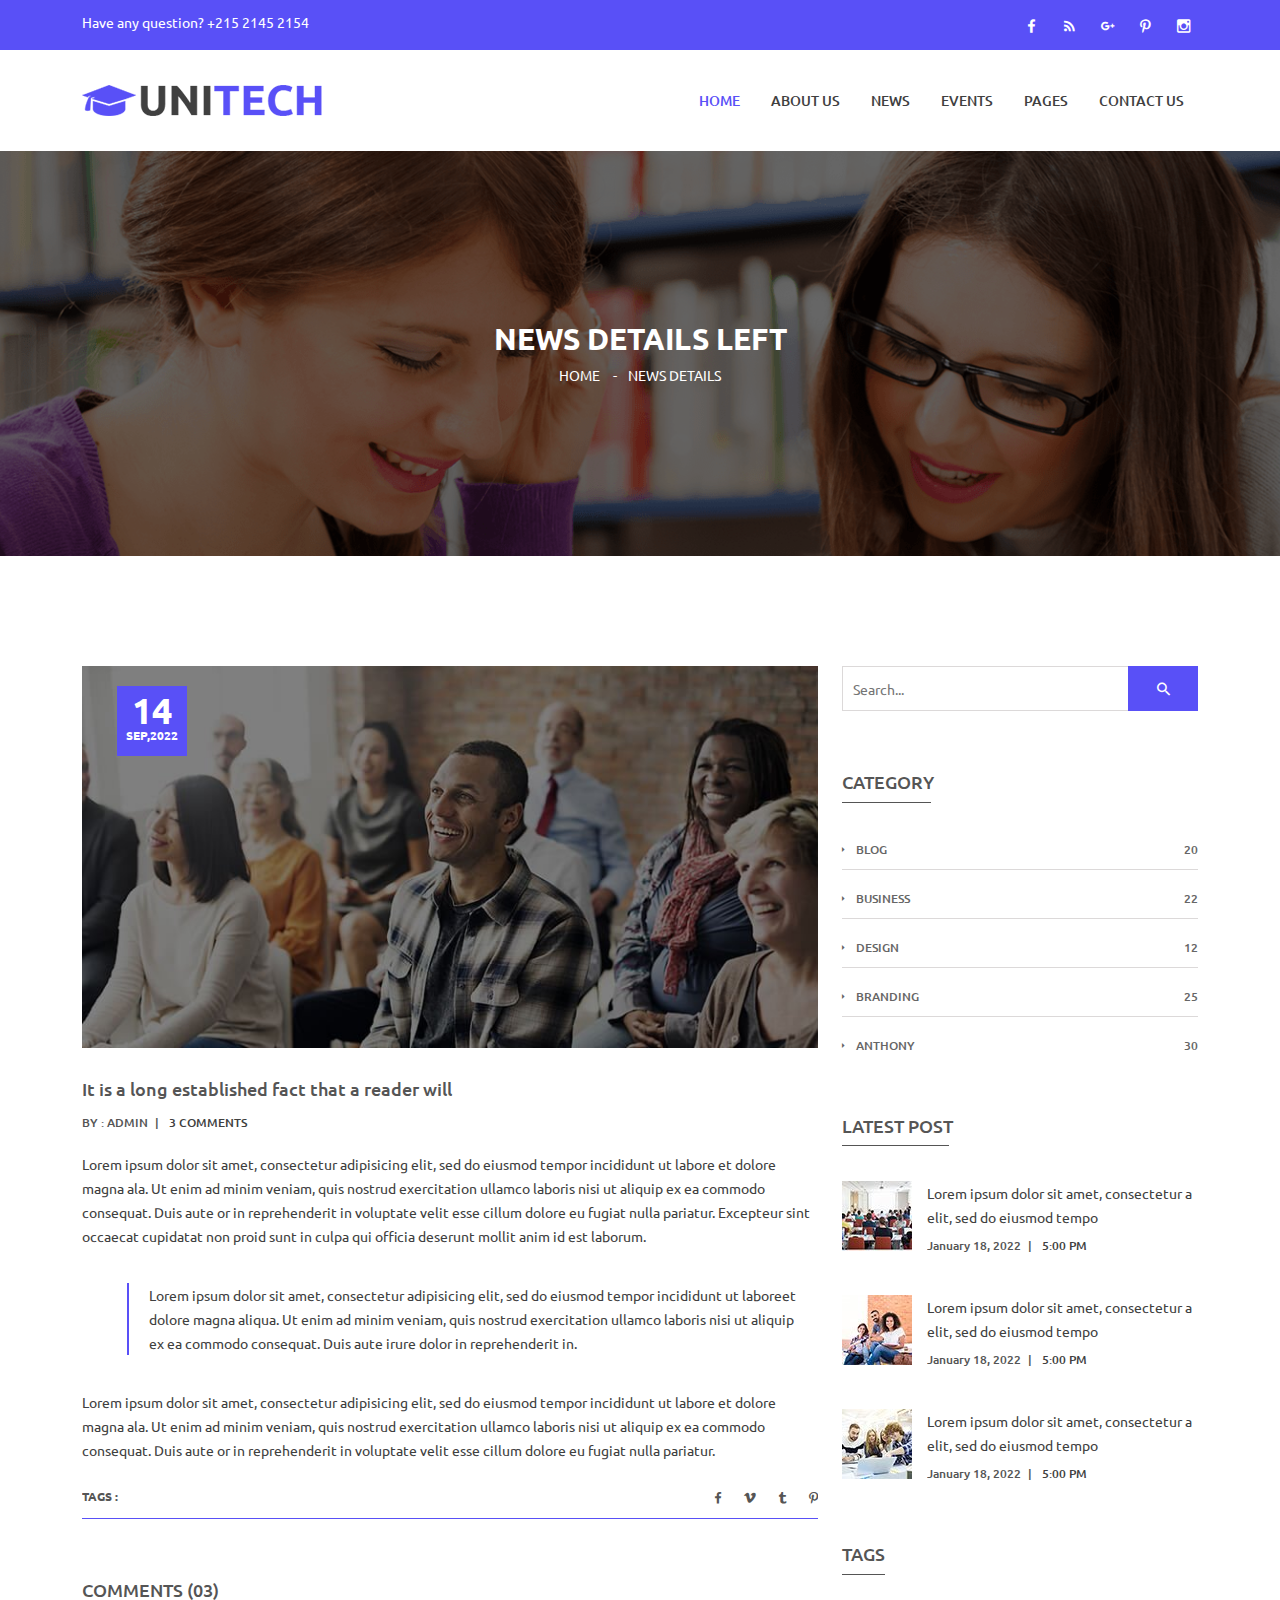
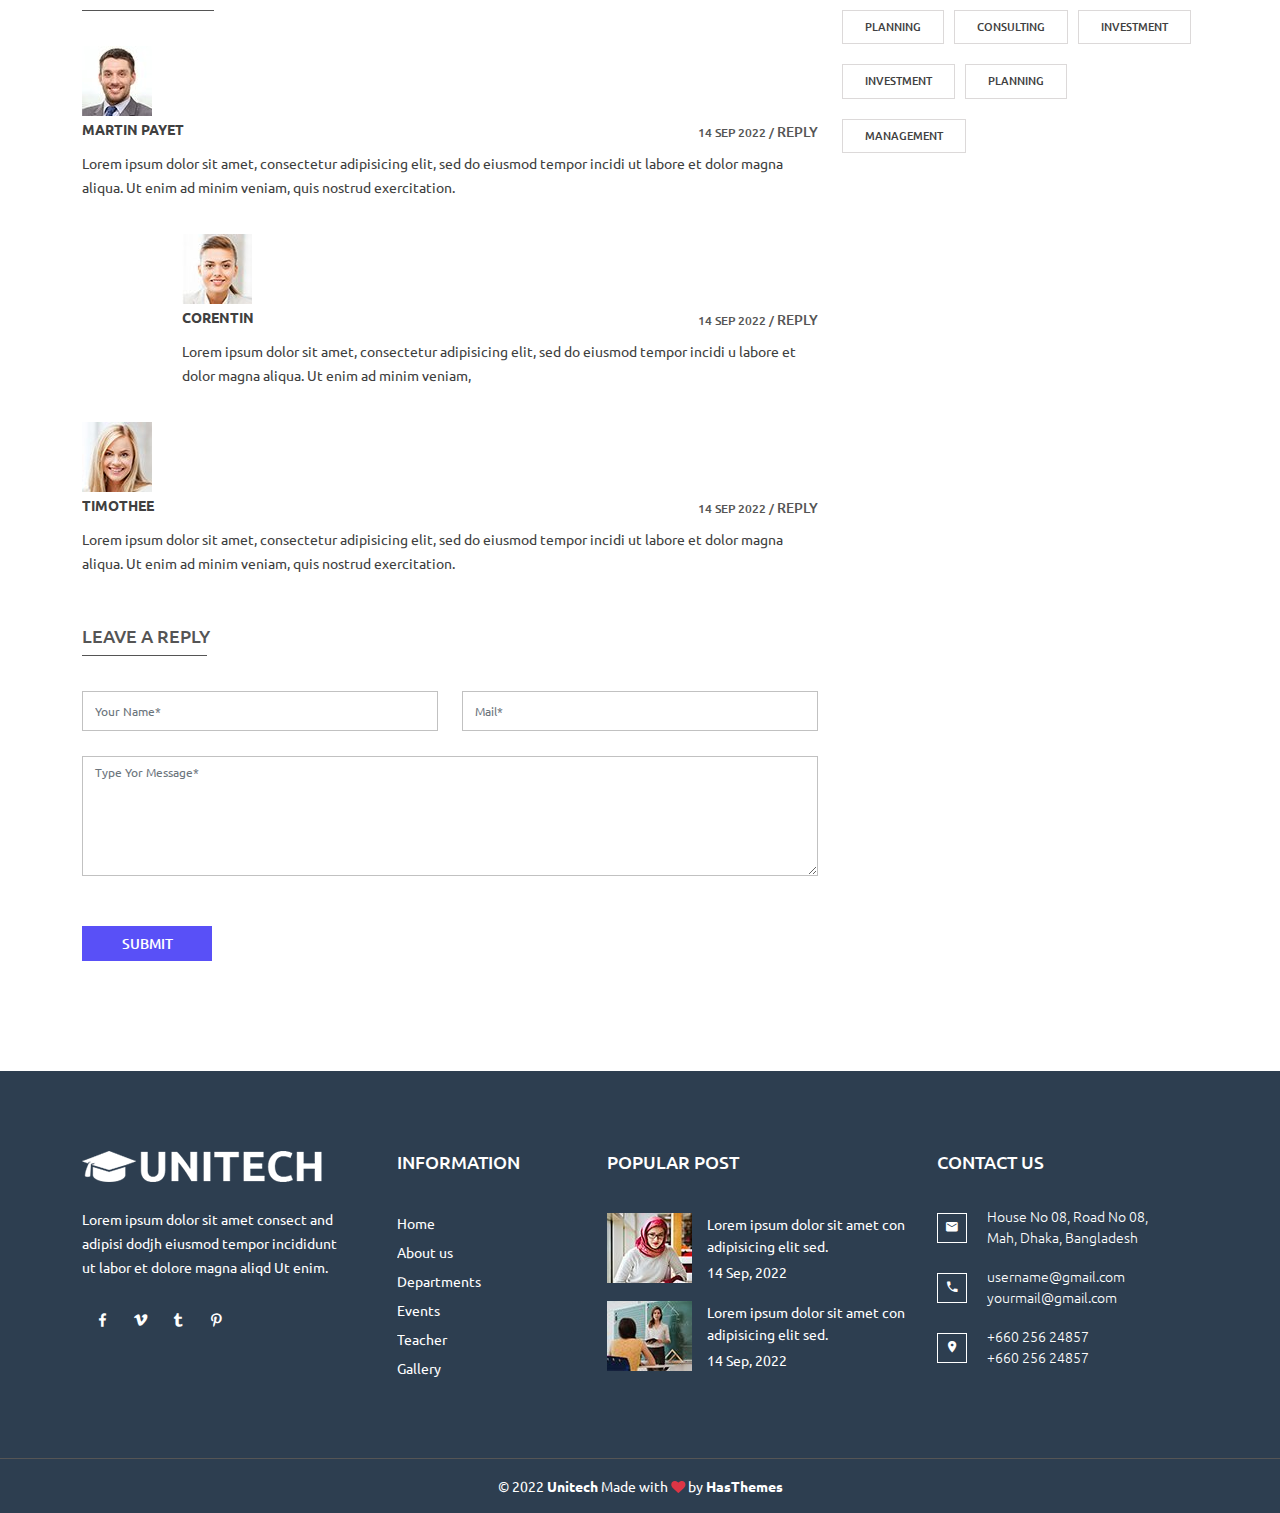
<file: news-details-left.html>
<!doctype html>
<html class="no-js" lang="zxx">
    <head>
        <meta charset="utf-8">
        <meta http-equiv="x-ua-compatible" content="ie=edge">
        <title>News Deatils Left - Unitech</title>
        <meta name="description" content="">
        <meta name="viewport" content="width=device-width, initial-scale=1">

        <link rel="apple-touch-icon" href="img/home-one/apple-touch-icon.html">
		<link rel="shortcut icon" type="image/x-icon" href="img/favicon.ico">
        <!-- Place favicon.ico in the root directory -->
		
		<!-- all css here -->
        <link rel="stylesheet" href="css/bootstrap.min.css">
        <link rel="stylesheet" href="css/font-awesome.min.css">
        <link rel="stylesheet" href="css/material-design-iconic-font.min.css">
        <link rel="stylesheet" href="css/magnific-popup.css">
        <link rel="stylesheet" href="css/meanmenu.min.css">
		<link rel="stylesheet" href="css/plugins.css">
        <link rel="stylesheet" href="css/shortcode/shortcodes.css">
        <link rel="stylesheet" href="style.css">
        <link rel="stylesheet" href="css/responsive.css">
        <script src="js/vendor/modernizr-2.8.3.min.js"></script>
    </head>
    <body>
        <!--[if lt IE 8]>
            <p class="browserupgrade">You are using an <strong>outdated</strong> browser. Please <a href="http://browsehappy.com/">upgrade your browser</a> to improve your experience.</p>
        <![endif]-->

        <!-- Page Wraper Here Start -->
        <div class="page-wraper" id="main-home">
			<!-- Header Area Start -->
			<header>
				<!-- Header Top Area Start -->
				<div class="header-top-area default-bg ptb-10">
					<div class="container">
						<div class="row">
							<!-- Header Top left social Start -->
							<div class="col-lg-6 col-md-6">
								<div class="header-left">
									<p>Have any question? +215 2145 2154</p>
								</div>
							</div>
							<!-- Header Top left social End -->
							<!-- Header Top right social Start -->
							<div class="col-lg-6 col-md-6">
								<div class="header-right f-right">
									<ul>
										<li><a href="#"><i class="zmdi zmdi-facebook"></i></a></li>
										<li><a href="#"><i class="zmdi zmdi-rss"></i></a></li>
										<li><a href="#"><i class="zmdi zmdi-google-plus"></i></a></li>
										<li><a href="#"><i class="zmdi zmdi-pinterest"></i></a></li>
										<li><a href="#"><i class="zmdi zmdi-instagram"></i></a></li>
									</ul>
								</div>
							</div>
							<!-- Header Top right social End -->
						</div>
					</div>
				</div>
				<!-- Header Top Area End -->
				<!-- Header Menu Area Start -->
				<div class="menu-area-main" id="sticky-header">
					<div class="container">
						<div class="row">
							<!-- Logo Area Start -->
							<div class="col-md-3">
								<div class="logo-area">
									<a href="index.html"><img src="img/icon/logo.png" alt="" /></a>
								</div>
							</div>
							<!-- Logo Area End -->
							<!-- Main Menu Start -->
							<div class="col-md-9">
								<div class="main-menu text-right">
									<nav>
										<ul>
											<li class="active"><a href="index.html">home</a>
												<ul>
													<li><a href="index.html"><i class="zmdi zmdi-caret-right"></i> Home One</a></li>
													<li><a href="index-2.html"><i class="zmdi zmdi-caret-right"></i> Home Two</a></li>
												</ul>
											</li>
											<li><a href="about-us.html">ABOUT US</a></li>
											<li><a href="news.html">News</a>
												<ul>
													<li><a href="news.html"><i class="zmdi zmdi-caret-right"></i> News</a></li>
													<li><a href="news-details.html"><i class="zmdi zmdi-caret-right"></i> News Details</a></li>
													<li><a href="news-details-left.html"><i class="zmdi zmdi-caret-right"></i> News Details Left</a></li>
												</ul>
											</li>
											<li><a href="events.html">Events</a>
												<ul>
													<li><a href="events.html"><i class="zmdi zmdi-caret-right"></i> Events</a></li>
													<li><a href="events-details.html"><i class="zmdi zmdi-caret-right"></i> Events Details</a></li>
												</ul>
											</li>
											<li><a href="#">PAGES</a>
												<ul>
													<li><a href="news.html"><i class="zmdi zmdi-caret-right"></i> News</a></li>
													<li><a href="news-details.html"><i class="zmdi zmdi-caret-right"></i> News Details</a></li>
													<li><a href="news-details-left.html"><i class="zmdi zmdi-caret-right"></i> News Details Left</a></li>
													<li><a href="events.html"><i class="zmdi zmdi-caret-right"></i> Events</a></li>
													<li><a href="events-details.html"><i class="zmdi zmdi-caret-right"></i> Events Details</a></li>
													<li><a href="404.html"><i class="zmdi zmdi-caret-right"></i>404 Error</a></li>
												</ul>
											</li>
											<li><a href="contact-us.html">CONTACT US</a></li>
										</ul>
									</nav>
								</div>
							</div>
							<!-- Main Menu End -->
						</div>
					</div>
					<!-- MOBILE-MENU-AREA START --> 
					<div class="mobile-menu-area">
						<div class="container">
							<div class="row">
								<div class="col-md-12 col-sm-12">
									<div class="mobile-area">
										<div class="mobile-menu">
											<nav id="mobile-nav">
												<ul>
													<li class="active"><a href="index.html">home</a>
														<ul>
															<li><a href="index.html">Home One</a></li>
															<li><a href="index-2.html">Home Two</a></li>
														</ul>
													</li>
													<li><a href="about-us.html">ABOUT US</a></li>
													<li><a href="news.html">News</a>
														<ul>
															<li><a href="news.html">News</a></li>
															<li><a href="news-details.html">News Details</a></li>
															<li><a href="news-details-left.html">News Details Left</a></li>
														</ul>
													</li>
													<li><a href="events.html">Events</a>
														<ul>
															<li><a href="events.html">Events</a></li>
															<li><a href="events-details.html">Events Details</a></li>
														</ul>
													</li>
													<li><a href="#">PAGES</a>
														<ul>
															<li><a href="news.html">News</a></li>
															<li><a href="news-details.html">News Details</a></li>
															<li><a href="news-details-left.html">News Details Left</a></li>
															<li><a href="events.html">Events</a></li>
															<li><a href="events-details.html">Events Details</a></li>
															<li><a href="404.html">404 Error</a></li>
														</ul>
													</li>
													<li><a href="contact-us.html">CONTACT US</a></li>
												</ul>
											</nav>
										</div>	
									</div>
								</div>
							</div>
						</div>
					</div>
					<!-- MOBILE-MENU-AREA END  -->
				</div>
				<!-- Header Menu Area End -->
				<!-- Breadcrumb  Area Start -->
				<section class="breadcamb-area bg-2 bg-overlay-1 ptb-170">
					<div class="container position-relative">
						<div class="row">
							<div class="col-md-12">
								<div class="bradcamb-content text-center text-white text-uppercase">
									<h1>news details Left</h1>
									<ul>
										<li><a href="index.html">HOME <span>-</span></a></li>
										<li>news details</li>
									</ul>	
								</div>
							</div>
						</div>
					</div>
				</section>
				<!-- Breadcrumb  Area End -->
			</header>
			<!-- Header Area End -->
			<!-- Page Content Start -->
			<div class="page-content">
				<!-- News Details Area Start -->
				<section class="newsdetails-area ptb-110">
					<div class="container">
						<div class="row">
							<!-- News Details Right Start -->
							<div class="col-lg-4 order-lg-1 order-2">
								<!-- Search News -->
								<div class="search-news mb-60">
									<form class="position-relative">
										<input autocomplete="off" placeholder="Search..." type="text">
										<button value="Submit" type="submit" class="search-button"><i class="zmdi zmdi-search"></i></button>
									</form>
								</div>
								<!-- Search News -->
								<!-- Category List -->
								<div class="category-list mb-60">
									<div class="deatils-titel">
										<h5>CATEGORY</h5>
									</div>
									<ul>
										<li><a href="#"><i class="zmdi zmdi-caret-right"></i> BLOG<span>20</span></a></li>
										<li><a href="#"><i class="zmdi zmdi-caret-right"></i> BUSINESS<span>22</span></a></li>
										<li><a href="#"><i class="zmdi zmdi-caret-right"></i> DESIGN<span>12</span></a></li>
										<li><a href="#"><i class="zmdi zmdi-caret-right"></i> BRANDING<span>25</span></a></li>
										<li><a href="#"><i class="zmdi zmdi-caret-right"></i> ANTHONY<span>30</span></a></li>
									</ul>
								</div>
								<!-- Category List -->
								<!-- Latest Post -->
								<div class="latest-post-list mb-60">
									<div class="deatils-titel">
										<h5>LATEST POST</h5>
									</div>
									<div class="latest-post-box">
										<!-- Lastest Post Single -->
										<div class="latest-post-single mb-40">
											<div class="ltst-pst-img">
												<img src="img/post/1.jpg" alt="" />
											</div>
											<div class="ltst-pst-cntnt">
												<p><a href="news-details.html">Lorem ipsum dolor sit amet, consectetur a elit, sed do eiusmod tempo</a></p>
												<div class="ltst-post">
													<span>January 18, 2022</span>
													<span><a href="#">5:00 PM</a></span>
												</div>
											</div>
										</div>
										<!-- Lastest Post Single -->
										<!-- Lastest Post Single -->
										<div class="latest-post-single mb-40">
											<div class="ltst-pst-img">
												<img src="img/post/2.jpg" alt="" />
											</div>
											<div class="ltst-pst-cntnt">
												<p><a href="news-details.html">Lorem ipsum dolor sit amet, consectetur a elit, sed do eiusmod tempo</a></p>
												<div class="ltst-post">
													<span>January 18, 2022</span>
													<span><a href="#">5:00 PM</a></span>
												</div>
											</div>
										</div>
										<!-- Lastest Post Single -->
										<!-- Lastest Post Single -->
										<div class="latest-post-single">
											<div class="ltst-pst-img">
												<img src="img/post/3.jpg" alt="" />
											</div>
											<div class="ltst-pst-cntnt">
												<p><a href="news-details.html">Lorem ipsum dolor sit amet, consectetur a elit, sed do eiusmod tempo</a></p>
												<div class="ltst-post">
													<span>January 18, 2022</span>
													<span><a href="#">5:00 PM</a></span>
												</div>
											</div>
										</div>
										<!-- Lastest Post Single -->
									</div>
								</div>
								<!-- Latest Post -->
								<!-- Tag List -->
								<div class="tag-list mt-55">
									<div class="deatils-titel">
										<h5>TAGS</h5>
									</div>
									<ul>
										<li><a href="#">planning</a></li>
										<li><a href="#">consulting</a></li>
										<li><a href="#">investment</a></li>
										<li><a href="#">investment</a></li>
										<li><a href="#">planning</a></li>
										<li><a href="#">management</a></li>
									</ul>
								</div>
								<!-- Tag List -->
							</div>
							<!-- News Details Right End -->
							<!-- News Details Left Start -->
							<div class="col-lg-8">
								<div class="news-details-left res-mt-50">
									<div class="servdetls-img position-relative">
										<img src="img/other/news-details.jpg" alt="" />
										<h2>14<span>Sep,2022</span></h2>
									</div>
									<div class="newsdetails-content">
										<div class="news-top-content">
											<div class="top-titel mt-30">
												<h5><a href="#">It is a long established fact that a reader will</a></h5>
												<div class="ltst-post text-uppercase">
												  <span>By : Admin</span>
												  <span><a href="#">3 Comments</a></span>
												</div>
											</div>
											<div class="news-content">
												<p>Lorem ipsum dolor sit amet, consectetur adipisicing elit, sed do eiusmod tempor incididunt ut labore et dolore magna ala. Ut enim ad minim veniam, quis nostrud exercitation ullamco laboris nisi ut aliquip ex ea commodo consequat. Duis aute or in reprehenderit in voluptate velit esse cillum dolore eu fugiat nulla pariatur. Excepteur sint occaecat cupidatat non proid sunt in culpa qui officia deserunt mollit anim id est laborum. </p>
												<blockquote>
													<p>Lorem ipsum dolor sit amet, consectetur adipisicing elit, sed do eiusmod tempor incididunt ut laboreet dolore magna aliqua. Ut enim ad minim veniam, quis nostrud exercitation ullamco laboris nisi ut aliquip ex ea commodo consequat. Duis aute irure dolor in reprehenderit in.</p>
												</blockquote>
												<p>Lorem ipsum dolor sit amet, consectetur adipisicing elit, sed do eiusmod tempor incididunt ut labore et dolore magna ala. Ut enim ad minim veniam, quis nostrud exercitation ullamco laboris nisi ut aliquip ex ea commodo consequat. Duis aute or in reprehenderit in voluptate velit esse cillum dolore eu fugiat nulla pariatur.</p>
											</div>
											<div class="tag-line">
												<span>TAGS : </span>
												<div class="tag-social">
													<ul>
														<li><a href="#"><i class="zmdi zmdi-facebook"></i></a></li>
														<li><a href="#"><i class="zmdi zmdi-vimeo"></i></a></li>
														<li><a href="#"><i class="zmdi zmdi-tumblr"></i></a></li>
														<li><a href="#"><i class="zmdi zmdi-pinterest"></i></a></li>
													</ul>
												</div>
											</div>
											<!-- Comment Box Start -->
											<div class="comment-box">
												<div class="deatils-titel mt-60">
													<h5>COMMENTS (03)</h5>
												</div>
												<!-- Comment Single Box -->
												<div class="comment-single-box">
													<div class="comment-pic">
														<img src="img/comment/1.jpg" alt="">
													</div>
													<div class="comment-content">
														<div class="comment-author text-uppercase">
															<h3>Martin Payet</h3>
															<ul>
																<li>14 Sep 2022 / </li>
																<li><a href="#">Reply</a></li>
															</ul>
														</div>
														<div class="comment-dis">
															<p>Lorem ipsum dolor sit amet, consectetur adipisicing elit, sed do eiusmod tempor incidi ut labore et dolor magna aliqua. Ut enim ad minim veniam, quis nostrud exercitation.</p>
														</div>
													</div>
												</div>
												<!-- Comment Single Box -->
												<!-- Comment Single Box -->
												<div class="comment-single-box two">
													<div class="comment-pic">
														<img src="img/comment/2.jpg" alt="">
													</div>
													<div class="comment-content">
														<div class="comment-author text-uppercase">
															<h3>Corentin</h3>
															<ul>
																<li>14 Sep 2022 / </li>
																<li><a href="#">Reply</a></li>
															</ul>
														</div>
														<div class="comment-dis">
															<p>Lorem ipsum dolor sit amet, consectetur adipisicing elit, sed do eiusmod tempor incidi u labore et dolor magna aliqua. Ut enim ad minim veniam, </p>
														</div>
													</div>
												</div>
												<!-- Comment Single Box -->
												<!-- Comment Single Box -->
												<div class="comment-single-box three">
													<div class="comment-pic">
														<img src="img/comment/3.jpg" alt="">
													</div>
													<div class="comment-content">
														<div class="comment-author text-uppercase">
															<h3>Timothee</h3>
															<ul>
																<li>14 Sep 2022 / </li>
																<li><a href="#">Reply</a></li>
															</ul>
														</div>
														<div class="comment-dis">
															<p>Lorem ipsum dolor sit amet, consectetur adipisicing elit, sed do eiusmod tempor incidi ut labore et dolor magna aliqua. Ut enim ad minim veniam, quis nostrud exercitation.</p>
														</div>
													</div>
												</div>
												<!-- Comment Single Box -->
											</div>
											<!-- Comment Box End -->
											<!-- Leave Replay Start -->
											<div class="leave-reply-box">
												<div class="deatils-titel pt-15">
													<h5>LEAVE A REPLY</h5>
												</div>
												<div class="contact-form-area">
													<form class="" id="contact-form" method="POST" action="https://htmldemo.net/unitech/unitech/mail.php">
														<div class="row">
															<div class="col-md-6 col-sm-12 col-xs-12">
																<div class="form-single">
																	<input name="name" required="" id="name" class="form-control" placeholder="Your Name*" type="text">
																</div>
															</div>
															<div class="col-md-6 col-sm-12 col-xs-12">
																<div class="form-single">
																	<input name="email" required="" id="email" class="form-control" placeholder="Mail*" type="text">
																</div>
															</div>
															<div class="col-md-12 col-sm-12 col-xs-12">
																<div class="form-textarea">
																	<textarea name="message" required="" id="message" rows="8" class="form-control" placeholder="Type Yor Message*"></textarea>
																</div>
																<div class="form-button">
																	<button class="contact-submit" type="submit">SUBMIT</button>
																	<p class="form-messege"></p>
																</div>
															</div>
														</div>
													</form>
												</div>
											</div>
											<!-- Leave Replay End -->
										</div>
									</div>
								</div>
							</div>
							<!-- News Details Left End -->
						</div>
					</div>
				</section>		
				<!-- News Details Area End -->
			</div>
			<!-- Page Content End -->
			<!-- Footer Area Start -->
			<footer class="theme-color-bg">
				<!-- Footer Top Arae Start -->
				<div class="footer-top pt-80 pb-65">
					<div class="container">
						<div class="row">
							<!-- Footer Top Single -->
							<div class="col-lg-3 col-md-4">
								<div class="address-area">
									<a href="index.html"><img src="img/icon/footer-logo.png" alt=""></a>
									<p>Lorem ipsum dolor sit amet consect and adipisi dodjh eiusmod tempor incididunt ut labor et dolore magna aliqd Ut enim.</p>
									<div class="contact-social">
										<ul>
											<li><a href="#"><i class="zmdi zmdi-facebook"></i></a></li>
											<li><a href="#"><i class="zmdi zmdi-vimeo"></i></a></li>
											<li><a href="#"><i class="zmdi zmdi-tumblr"></i></a></li>
											<li><a href="#"><i class="zmdi zmdi-pinterest"></i></a></li>
										</ul>
									</div>
								</div>
							</div>
							<!-- Footer Top Single -->
							<!-- Footer Top Single -->
							<div class="col-lg-2 col-md-4">
								<div class="address-area address">
									<h4>INFORMATION</h4>
									<div class="footer-menu">
										<ul>
											<li><a href="#">Home</a></li>
											<li><a href="#">About us</a></li>
											<li><a href="#">Departments</a></li>
											<li><a href="#">Events</a></li>
											<li><a href="#">Teacher</a></li>
											<li><a href="#">Gallery</a></li>
										</ul>
									</div>
								</div>
							</div>
							<!-- Footer Top Single -->
							<!-- Footer Top Single -->
							<div class="col-lg-4 d-none d-lg-block">
								<div class="address-area post">
									<h4>POPULAR POST</h4>
									<div class="footer-post">
										<ul>
											<li>
												<div class="post-img">
													<img src="img/other/post-1.jpg" alt="" />
												</div>
												<div class="post-cntnt">
													<h6><a href="#">Lorem ipsum dolor sit amet con adipisicing elit sed.</a></h6>
													<span>14 Sep, 2022</span>
												</div>
											</li>
											<li>
												<div class="post-img">
													<img src="img/other/post-2.jpg" alt="" />
												</div>
												<div class="post-cntnt">
													<h6><a href="#">Lorem ipsum dolor sit amet con adipisicing elit sed.</a></h6>
													<span>14 Sep, 2022</span>
												</div>
											</li>
										</ul>
									</div>
								</div>
							</div>
							<!-- Footer Top Single -->
							<!-- Footer Top Single -->
							<div class="col-lg-3 col-md-4">
								<div class="address-area">
									<h4>CONTACT US</h4>
									<div class="contact-details">
										<ul>
											<li>
												<i class="zmdi zmdi-email"></i>
												<span>House No 08, Road No 08, <br> Mah, Dhaka, Bangladesh</span>
											</li>
											<li>
												<i class="zmdi zmdi-phone"></i>
												<span>username@gmail.com <br> yourmail@gmail.com</span>
											</li>
											<li>
												<i class="zmdi zmdi-pin"></i>
												<span>+660 256 24857 <br> +660 256 24857</span>
											</li>
										</ul>
									</div>
								</div>
							</div>
							<!-- Footer Top Single -->
						</div>
					</div>
				</div>
				<!-- Footer Top Arae End -->
				<!-- Footer Bottom Area Start -->
				<div class="footer-bottom">
					<p>&copy; 2022 <b class="text-white">Unitech</b> Made with <i class="fa fa-heart text-danger"></i> by <a href="https://hasthemes.com/"><b>HasThemes</b></a></p>
				</div>
				<!-- Footer Bottom Area End -->
			</footer>
			<!-- Footer Area End -->
		</div>
       <!-- Page Wraper Here Start -->
       
		<!-- all js here -->
        <script src="js/vendor/jquery-1.12.4.min.js"></script>
        <script src="js/bootstrap.min.js"></script>
        <script src="js/jquery.ajaxchimp.min.js"></script>
        <script src="js/plugins.js"></script>
        <script src="js/main.js"></script>
    </body>
</html>
</file>
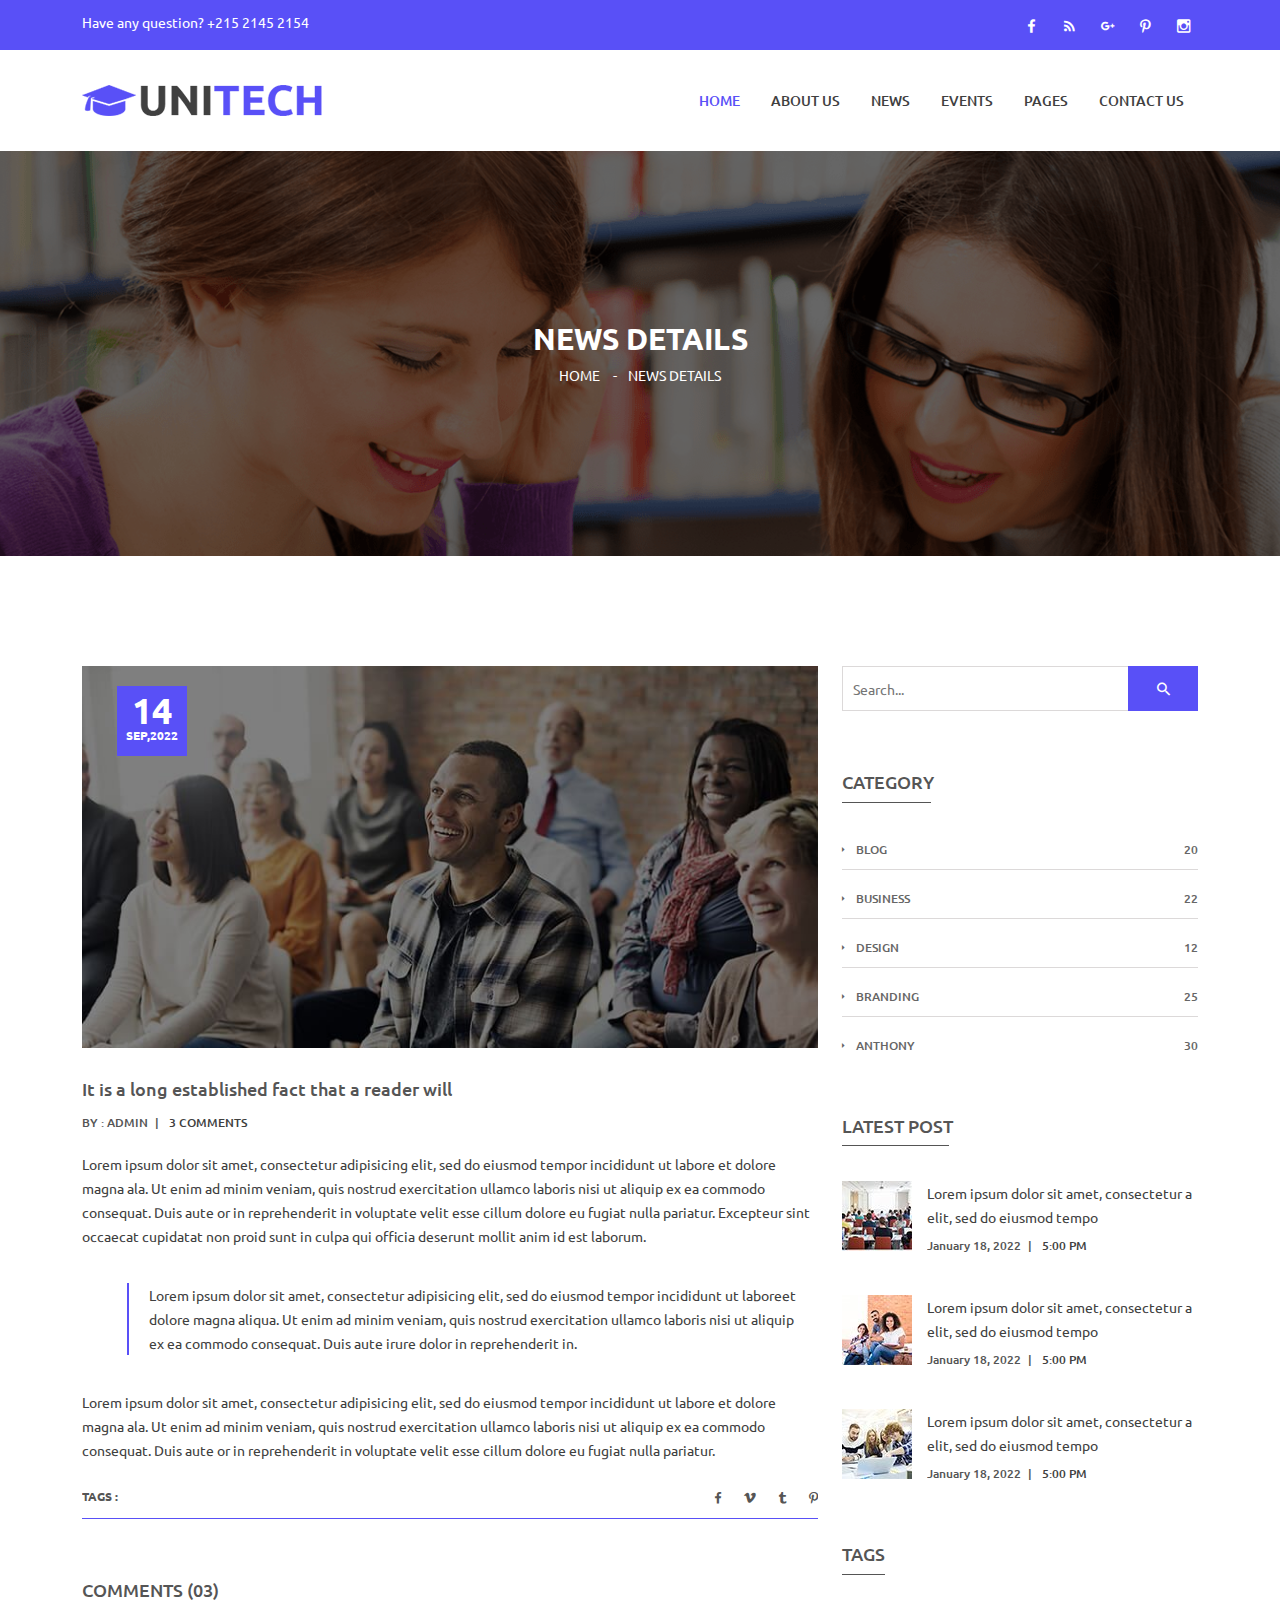
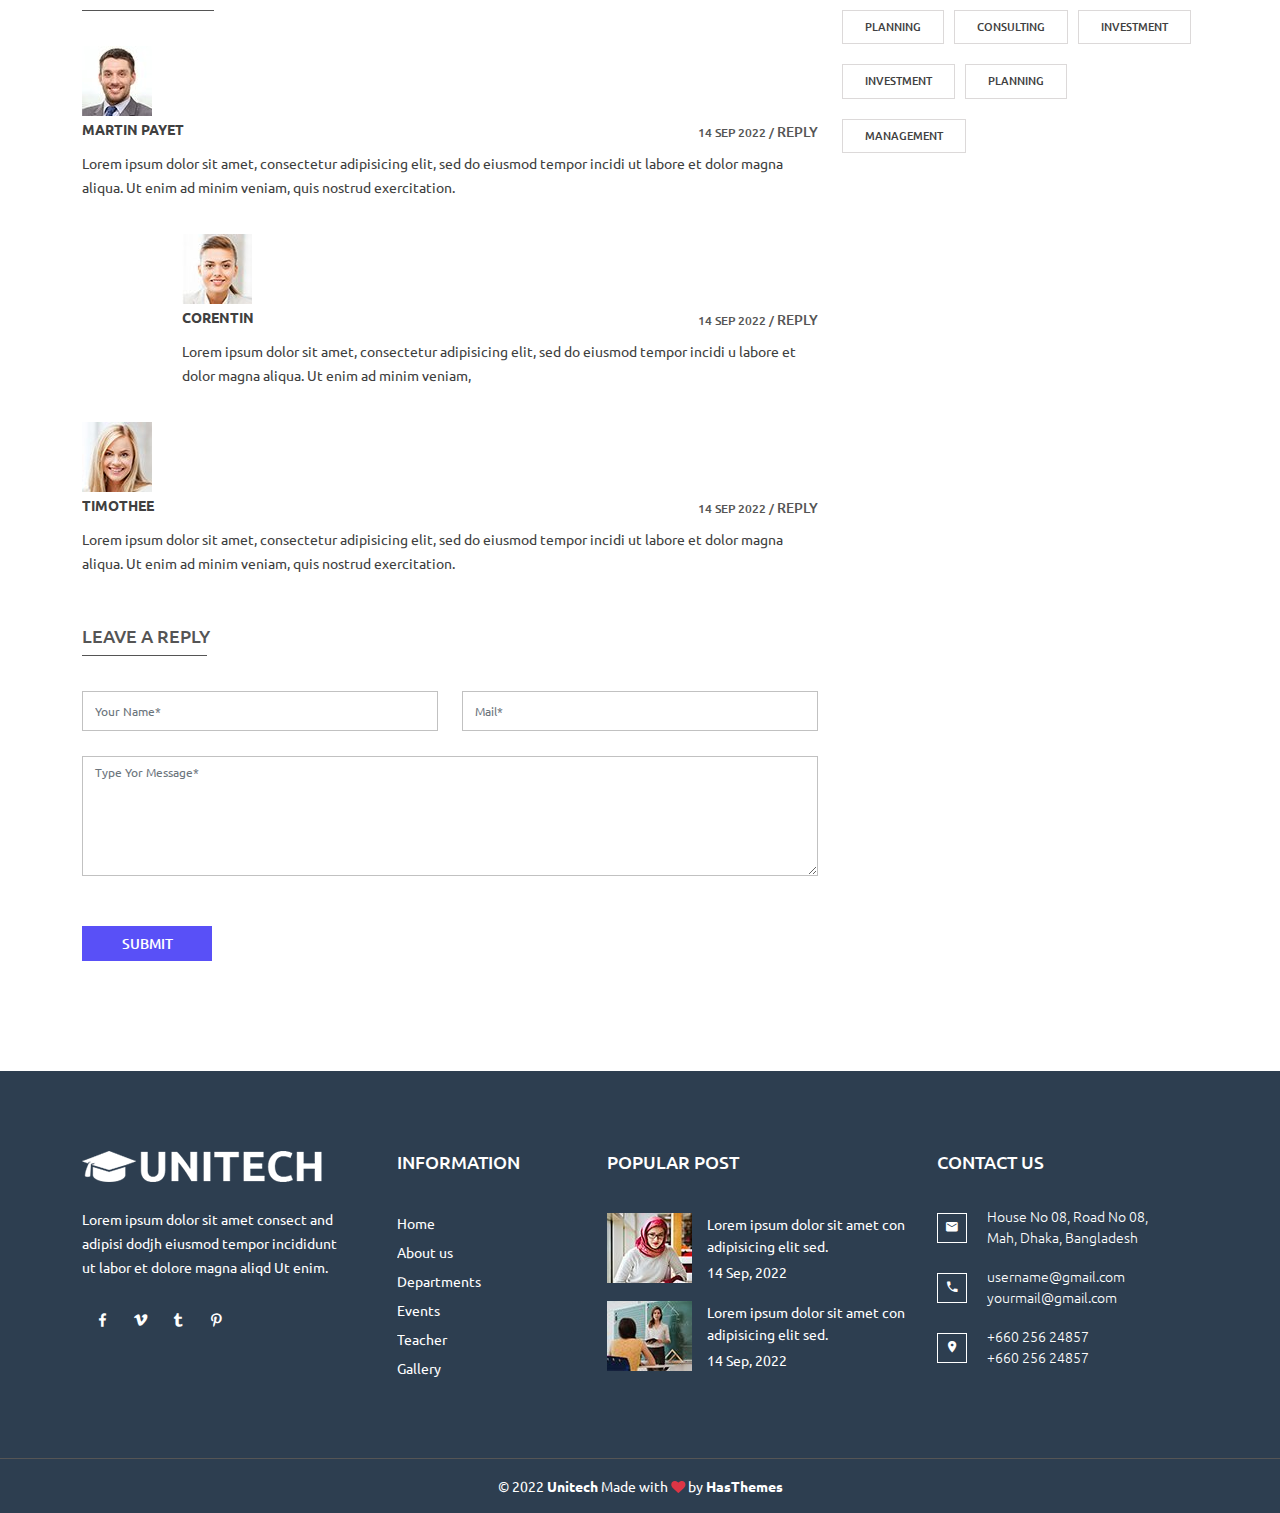
<file: news-details.html>
<!doctype html>
<html class="no-js" lang="zxx">
    <head>
        <meta charset="utf-8">
        <meta http-equiv="x-ua-compatible" content="ie=edge">
        <title>News Deatils - Sistem Informasi</title>
        <meta name="description" content="">
        <meta name="viewport" content="width=device-width, initial-scale=1">

        <link rel="apple-touch-icon" href="img/home-one/apple-touch-icon.html">
		<link rel="shortcut icon" type="image/x-icon" href="img/favicon.ico">
        <!-- Place favicon.ico in the root directory -->
		
		<!-- all css here -->
        <link rel="stylesheet" href="css/bootstrap.min.css">
        <link rel="stylesheet" href="css/font-awesome.min.css">
        <link rel="stylesheet" href="css/material-design-iconic-font.min.css">
        <link rel="stylesheet" href="css/magnific-popup.css">
        <link rel="stylesheet" href="css/meanmenu.min.css">
		<link rel="stylesheet" href="css/plugins.css">
        <link rel="stylesheet" href="css/shortcode/shortcodes.css">
        <link rel="stylesheet" href="style.css">
        <link rel="stylesheet" href="css/responsive.css">
        <script src="js/vendor/modernizr-2.8.3.min.js"></script>
    </head>
    <body>
        <!--[if lt IE 8]>
            <p class="browserupgrade">You are using an <strong>outdated</strong> browser. Please <a href="http://browsehappy.com/">upgrade your browser</a> to improve your experience.</p>
        <![endif]-->

        <!-- Page Wraper Here Start -->
        <div class="page-wraper" id="main-home">
			<!-- Header Area Start -->
			<header>
				<!-- Header Top Area Start -->
				<div class="header-top-area default-bg ptb-10">
					<div class="container">
						<div class="row">
							<!-- Header Top left social Start -->
							<div class="col-lg-6 col-md-6">
								<div class="header-left">
									<p>Have any question? +215 2145 2154</p>
								</div>
							</div>
							<!-- Header Top left social End -->
							<!-- Header Top right social Start -->
							<div class="col-lg-6 col-md-6">
								<div class="header-right f-right">
									<ul>
										<li><a href="#"><i class="zmdi zmdi-facebook"></i></a></li>
										<li><a href="#"><i class="zmdi zmdi-rss"></i></a></li>
										<li><a href="#"><i class="zmdi zmdi-google-plus"></i></a></li>
										<li><a href="#"><i class="zmdi zmdi-pinterest"></i></a></li>
										<li><a href="#"><i class="zmdi zmdi-instagram"></i></a></li>
									</ul>
								</div>
							</div>
							<!-- Header Top right social End -->
						</div>
					</div>
				</div>
				<!-- Header Top Area End -->
				<!-- Header Menu Area Start -->
				<div class="menu-area-main" id="sticky-header">
					<div class="container">
						<div class="row">
							<!-- Logo Area Start -->
							<div class="col-md-3">
								<div class="logo-area">
									<a href="index.html"><img src="img/icon/logo.png" alt="" /></a>
								</div>
							</div>
							<!-- Logo Area End -->
							<!-- Main Menu Start -->
							<div class="col-md-9">
								<div class="main-menu text-right">
									<nav>
										<ul>
											<li class="active"><a href="index.html">home</a>
												<ul>
													<li><a href="index.html"><i class="zmdi zmdi-caret-right"></i> Home One</a></li>
													<li><a href="index-2.html"><i class="zmdi zmdi-caret-right"></i> Home Two</a></li>
												</ul>
											</li>
											<li><a href="about-us.html">ABOUT US</a></li>
											<li><a href="news.html">News</a>
												<ul>
													<li><a href="news.html"><i class="zmdi zmdi-caret-right"></i> News</a></li>
													<li><a href="news-details.html"><i class="zmdi zmdi-caret-right"></i> News Details</a></li>
													<li><a href="news-details-left.html"><i class="zmdi zmdi-caret-right"></i> News Details Left</a></li>
												</ul>
											</li>
											<li><a href="events.html">Events</a>
												<ul>
													<li><a href="events.html"><i class="zmdi zmdi-caret-right"></i> Events</a></li>
													<li><a href="events-details.html"><i class="zmdi zmdi-caret-right"></i> Events Details</a></li>
												</ul>
											</li>
											<li><a href="#">PAGES</a>
												<ul>
													<li><a href="news.html"><i class="zmdi zmdi-caret-right"></i> News</a></li>
													<li><a href="news-details.html"><i class="zmdi zmdi-caret-right"></i> News Details</a></li>
													<li><a href="news-details-left.html"><i class="zmdi zmdi-caret-right"></i> News Details Left</a></li>
													<li><a href="events.html"><i class="zmdi zmdi-caret-right"></i> Events</a></li>
													<li><a href="events-details.html"><i class="zmdi zmdi-caret-right"></i> Events Details</a></li>
													<li><a href="404.html"><i class="zmdi zmdi-caret-right"></i>404 Error</a></li>
												</ul>
											</li>
											<li><a href="contact-us.html">CONTACT US</a></li>
										</ul>
									</nav>
								</div>
							</div>
							<!-- Main Menu End -->
						</div>
					</div>
					<!-- MOBILE-MENU-AREA START --> 
					<div class="mobile-menu-area">
						<div class="container">
							<div class="row">
								<div class="col-md-12 col-sm-12">
									<div class="mobile-area">
										<div class="mobile-menu">
											<nav id="mobile-nav">
												<ul>
													<li class="active"><a href="index.html">home</a>
														<ul>
															<li><a href="index.html">Home One</a></li>
															<li><a href="index-2.html">Home Two</a></li>
														</ul>
													</li>
													<li><a href="about-us.html">ABOUT US</a></li>
													<li><a href="news.html">News</a>
														<ul>
															<li><a href="news.html">News</a></li>
															<li><a href="news-details.html">News Details</a></li>
															<li><a href="news-details-left.html">News Details Left</a></li>
														</ul>
													</li>
													<li><a href="events.html">Events</a>
														<ul>
															<li><a href="events.html">Events</a></li>
															<li><a href="events-details.html">Events Details</a></li>
														</ul>
													</li>
													<li><a href="#">PAGES</a>
														<ul>
															<li><a href="news.html">News</a></li>
															<li><a href="news-details.html">News Details</a></li>
															<li><a href="news-details-left.html">News Details Left</a></li>
															<li><a href="events.html">Events</a></li>
															<li><a href="events-details.html">Events Details</a></li>
															<li><a href="404.html">404 Error</a></li>
														</ul>
													</li>
													<li><a href="contact-us.html">CONTACT US</a></li>
												</ul>
											</nav>
										</div>	
									</div>
								</div>
							</div>
						</div>
					</div>
					<!-- MOBILE-MENU-AREA END  -->
				</div>
				<!-- Header Menu Area End -->
				<!-- Breadcrumb  Area Start -->
				<section class="breadcamb-area bg-2 bg-overlay-1 ptb-170">
					<div class="container position-relative">
						<div class="row">
							<div class="col-md-12">
								<div class="bradcamb-content text-center text-white text-uppercase">
									<h1>news details</h1>
									<ul>
										<li><a href="index.html">HOME <span>-</span></a></li>
										<li>news details</li>
									</ul>	
								</div>
							</div>
						</div>
					</div>
				</section>
				<!-- Breadcrumb  Area End -->
			</header>
			<!-- Header Area End -->
			<!-- Page Content Start -->
			<div class="page-content">
				<!-- News Details Area Start -->
				<section class="newsdetails-area ptb-110">
					<div class="container">
						<div class="row">
							<!-- News Details Left Start -->
							<div class="col-lg-8">
								<div class="news-details-left">
									<div class="servdetls-img position-relative">
										<img src="img/other/news-details.jpg" alt="" />
										<h2>14<span>Sep,2022</span></h2>
									</div>
									<div class="newsdetails-content">
										<div class="news-top-content">
											<div class="top-titel mt-30">
												<h5><a href="#">It is a long established fact that a reader will</a></h5>
												<div class="ltst-post text-uppercase">
												  <span>By : Admin</span>
												  <span><a href="#">3 Comments</a></span>
												</div>
											</div>
											<div class="news-content">
												<p>Lorem ipsum dolor sit amet, consectetur adipisicing elit, sed do eiusmod tempor incididunt ut labore et dolore magna ala. Ut enim ad minim veniam, quis nostrud exercitation ullamco laboris nisi ut aliquip ex ea commodo consequat. Duis aute or in reprehenderit in voluptate velit esse cillum dolore eu fugiat nulla pariatur. Excepteur sint occaecat cupidatat non proid sunt in culpa qui officia deserunt mollit anim id est laborum. </p>
												<blockquote>
													<p>Lorem ipsum dolor sit amet, consectetur adipisicing elit, sed do eiusmod tempor incididunt ut laboreet dolore magna aliqua. Ut enim ad minim veniam, quis nostrud exercitation ullamco laboris nisi ut aliquip ex ea commodo consequat. Duis aute irure dolor in reprehenderit in.</p>
												</blockquote>
												<p>Lorem ipsum dolor sit amet, consectetur adipisicing elit, sed do eiusmod tempor incididunt ut labore et dolore magna ala. Ut enim ad minim veniam, quis nostrud exercitation ullamco laboris nisi ut aliquip ex ea commodo consequat. Duis aute or in reprehenderit in voluptate velit esse cillum dolore eu fugiat nulla pariatur.</p>
											</div>
											<div class="tag-line">
												<span>TAGS : </span>
												<div class="tag-social">
													<ul>
														<li><a href="#"><i class="zmdi zmdi-facebook"></i></a></li>
														<li><a href="#"><i class="zmdi zmdi-vimeo"></i></a></li>
														<li><a href="#"><i class="zmdi zmdi-tumblr"></i></a></li>
														<li><a href="#"><i class="zmdi zmdi-pinterest"></i></a></li>
													</ul>
												</div>
											</div>
											<!-- Comment Box Start -->
											<div class="comment-box">
												<div class="deatils-titel mt-60">
													<h5>COMMENTS (03)</h5>
												</div>
												<!-- Comment Single Box -->
												<div class="comment-single-box">
													<div class="comment-pic">
														<img src="img/comment/1.jpg" alt="">
													</div>
													<div class="comment-content">
														<div class="comment-author text-uppercase">
															<h3>Martin Payet</h3>
															<ul>
																<li>14 Sep 2022 / </li>
																<li><a href="#">Reply</a></li>
															</ul>
														</div>
														<div class="comment-dis">
															<p>Lorem ipsum dolor sit amet, consectetur adipisicing elit, sed do eiusmod tempor incidi ut labore et dolor magna aliqua. Ut enim ad minim veniam, quis nostrud exercitation.</p>
														</div>
													</div>
												</div>
												<!-- Comment Single Box -->
												<!-- Comment Single Box -->
												<div class="comment-single-box two">
													<div class="comment-pic">
														<img src="img/comment/2.jpg" alt="">
													</div>
													<div class="comment-content">
														<div class="comment-author text-uppercase">
															<h3>Corentin</h3>
															<ul>
																<li>14 Sep 2022 / </li>
																<li><a href="#">Reply</a></li>
															</ul>
														</div>
														<div class="comment-dis">
															<p>Lorem ipsum dolor sit amet, consectetur adipisicing elit, sed do eiusmod tempor incidi u labore et dolor magna aliqua. Ut enim ad minim veniam, </p>
														</div>
													</div>
												</div>
												<!-- Comment Single Box -->
												<!-- Comment Single Box -->
												<div class="comment-single-box three">
													<div class="comment-pic">
														<img src="img/comment/3.jpg" alt="">
													</div>
													<div class="comment-content">
														<div class="comment-author text-uppercase">
															<h3>Timothee</h3>
															<ul>
																<li>14 Sep 2022 / </li>
																<li><a href="#">Reply</a></li>
															</ul>
														</div>
														<div class="comment-dis">
															<p>Lorem ipsum dolor sit amet, consectetur adipisicing elit, sed do eiusmod tempor incidi ut labore et dolor magna aliqua. Ut enim ad minim veniam, quis nostrud exercitation.</p>
														</div>
													</div>
												</div>
												<!-- Comment Single Box -->
											</div>
											<!-- Comment Box End -->
											<!-- Leave Replay Start -->
											<div class="leave-reply-box">
												<div class="deatils-titel pt-15">
													<h5>LEAVE A REPLY</h5>
												</div>
												<div class="contact-form-area">
													<form class="" id="contact-form" method="POST" action="https://htmldemo.net/unitech/unitech/mail.php">
														<div class="row">
															<div class="col-md-6 col-sm-12 col-xs-12">
																<div class="form-single">
																	<input name="name" required="" id="name" class="form-control" placeholder="Your Name*" type="text">
																</div>
															</div>
															<div class="col-md-6 col-sm-12 col-xs-12">
																<div class="form-single">
																	<input name="email" required="" id="email" class="form-control" placeholder="Mail*" type="text">
																</div>
															</div>
															<div class="col-md-12 col-sm-12 col-xs-12">
																<div class="form-textarea">
																	<textarea name="message" required="" id="message" rows="8" class="form-control" placeholder="Type Yor Message*"></textarea>
																</div>
																<div class="form-button">
																	<button class="contact-submit" type="submit">SUBMIT</button>
																	<p class="form-messege"></p>
																</div>
															</div>
														</div>
													</form>
												</div>
											</div>
											<!-- Leave Replay End -->
										</div>
									</div>
								</div>
							</div>
							<!-- News Details Left End -->
							<!-- News Details Right Start -->
							<div class="col-lg-4">
								<!-- Search News -->
								<div class="search-news mb-60">
									<form class="position-relative">
										<input autocomplete="off" placeholder="Search..." type="text">
										<button value="Submit" type="submit" class="search-button"><i class="zmdi zmdi-search"></i></button>
									</form>
								</div>
								<!-- Search News -->
								<!-- Category List -->
								<div class="category-list mb-60">
									<div class="deatils-titel">
										<h5>CATEGORY</h5>
									</div>
									<ul>
										<li><a href="#"><i class="zmdi zmdi-caret-right"></i> BLOG<span>20</span></a></li>
										<li><a href="#"><i class="zmdi zmdi-caret-right"></i> BUSINESS<span>22</span></a></li>
										<li><a href="#"><i class="zmdi zmdi-caret-right"></i> DESIGN<span>12</span></a></li>
										<li><a href="#"><i class="zmdi zmdi-caret-right"></i> BRANDING<span>25</span></a></li>
										<li><a href="#"><i class="zmdi zmdi-caret-right"></i> ANTHONY<span>30</span></a></li>
									</ul>
								</div>
								<!-- Category List -->
								<!-- Latest Post -->
								<div class="latest-post-list mb-60">
									<div class="deatils-titel">
										<h5>LATEST POST</h5>
									</div>
									<div class="latest-post-box">
										<!-- Lastest Post Single -->
										<div class="latest-post-single mb-40">
											<div class="ltst-pst-img">
												<img src="img/post/1.jpg" alt="" />
											</div>
											<div class="ltst-pst-cntnt">
												<p><a href="news-details.html">Lorem ipsum dolor sit amet, consectetur a elit, sed do eiusmod tempo</a></p>
												<div class="ltst-post">
													<span>January 18, 2022</span>
													<span><a href="#">5:00 PM</a></span>
												</div>
											</div>
										</div>
										<!-- Lastest Post Single -->
										<!-- Lastest Post Single -->
										<div class="latest-post-single mb-40">
											<div class="ltst-pst-img">
												<img src="img/post/2.jpg" alt="" />
											</div>
											<div class="ltst-pst-cntnt">
												<p><a href="news-details.html">Lorem ipsum dolor sit amet, consectetur a elit, sed do eiusmod tempo</a></p>
												<div class="ltst-post">
													<span>January 18, 2022</span>
													<span><a href="#">5:00 PM</a></span>
												</div>
											</div>
										</div>
										<!-- Lastest Post Single -->
										<!-- Lastest Post Single -->
										<div class="latest-post-single">
											<div class="ltst-pst-img">
												<img src="img/post/3.jpg" alt="" />
											</div>
											<div class="ltst-pst-cntnt">
												<p><a href="news-details.html">Lorem ipsum dolor sit amet, consectetur a elit, sed do eiusmod tempo</a></p>
												<div class="ltst-post">
													<span>January 18, 2022</span>
													<span><a href="#">5:00 PM</a></span>
												</div>
											</div>
										</div>
										<!-- Lastest Post Single -->
									</div>
								</div>
								<!-- Latest Post -->
								<!-- Tag List -->
								<div class="tag-list mt-55">
									<div class="deatils-titel">
										<h5>TAGS</h5>
									</div>
									<ul>
										<li><a href="#">planning</a></li>
										<li><a href="#">consulting</a></li>
										<li><a href="#">investment</a></li>
										<li><a href="#">investment</a></li>
										<li><a href="#">planning</a></li>
										<li><a href="#">management</a></li>
									</ul>
								</div>
								<!-- Tag List -->
							</div>
							<!-- News Details Right End -->
						</div>
					</div>
				</section>		
				<!-- News Details Area End -->
			</div>
			<!-- Page Content End -->
			<!-- Footer Area Start -->
			<footer class="theme-color-bg">
				<!-- Footer Top Arae Start -->
				<div class="footer-top pt-80 pb-65">
					<div class="container">
						<div class="row">
							<!-- Footer Top Single -->
							<div class="col-lg-3 col-md-4">
								<div class="address-area">
									<a href="index.html"><img src="img/icon/footer-logo.png" alt=""></a>
									<p>Lorem ipsum dolor sit amet consect and adipisi dodjh eiusmod tempor incididunt ut labor et dolore magna aliqd Ut enim.</p>
									<div class="contact-social">
										<ul>
											<li><a href="#"><i class="zmdi zmdi-facebook"></i></a></li>
											<li><a href="#"><i class="zmdi zmdi-vimeo"></i></a></li>
											<li><a href="#"><i class="zmdi zmdi-tumblr"></i></a></li>
											<li><a href="#"><i class="zmdi zmdi-pinterest"></i></a></li>
										</ul>
									</div>
								</div>
							</div>
							<!-- Footer Top Single -->
							<!-- Footer Top Single -->
							<div class="col-lg-2 col-md-4">
								<div class="address-area address">
									<h4>INFORMATION</h4>
									<div class="footer-menu">
										<ul>
											<li><a href="#">Home</a></li>
											<li><a href="#">About us</a></li>
											<li><a href="#">Departments</a></li>
											<li><a href="#">Events</a></li>
											<li><a href="#">Teacher</a></li>
											<li><a href="#">Gallery</a></li>
										</ul>
									</div>
								</div>
							</div>
							<!-- Footer Top Single -->
							<!-- Footer Top Single -->
							<div class="col-lg-4 d-none d-lg-block">
								<div class="address-area post">
									<h4>POPULAR POST</h4>
									<div class="footer-post">
										<ul>
											<li>
												<div class="post-img">
													<img src="img/other/post-1.jpg" alt="" />
												</div>
												<div class="post-cntnt">
													<h6><a href="#">Lorem ipsum dolor sit amet con adipisicing elit sed.</a></h6>
													<span>14 Sep, 2022</span>
												</div>
											</li>
											<li>
												<div class="post-img">
													<img src="img/other/post-2.jpg" alt="" />
												</div>
												<div class="post-cntnt">
													<h6><a href="#">Lorem ipsum dolor sit amet con adipisicing elit sed.</a></h6>
													<span>14 Sep, 2022</span>
												</div>
											</li>
										</ul>
									</div>
								</div>
							</div>
							<!-- Footer Top Single -->
							<!-- Footer Top Single -->
							<div class="col-lg-3 col-md-4">
								<div class="address-area">
									<h4>CONTACT US</h4>
									<div class="contact-details">
										<ul>
											<li>
												<i class="zmdi zmdi-email"></i>
												<span>House No 08, Road No 08, <br> Mah, Dhaka, Bangladesh</span>
											</li>
											<li>
												<i class="zmdi zmdi-phone"></i>
												<span>username@gmail.com <br> yourmail@gmail.com</span>
											</li>
											<li>
												<i class="zmdi zmdi-pin"></i>
												<span>+660 256 24857 <br> +660 256 24857</span>
											</li>
										</ul>
									</div>
								</div>
							</div>
							<!-- Footer Top Single -->
						</div>
					</div>
				</div>
				<!-- Footer Top Arae End -->
				<!-- Footer Bottom Area Start -->
				<div class="footer-bottom">
					<p>&copy; 2022 <b class="text-white">Unitech</b> Made with <i class="fa fa-heart text-danger"></i> by <a href="https://hasthemes.com/"><b>HasThemes</b></a></p>
				</div>
				<!-- Footer Bottom Area End -->
			</footer>
			<!-- Footer Area End -->
		</div>
       <!-- Page Wraper Here Start -->
       
		<!-- all js here -->
        <script src="js/vendor/jquery-1.12.4.min.js"></script>
        <script src="js/bootstrap.min.js"></script>
        <script src="js/jquery.ajaxchimp.min.js"></script>
        <script src="js/plugins.js"></script>
        <script src="js/main.js"></script>
    </body>
</html>
</file>
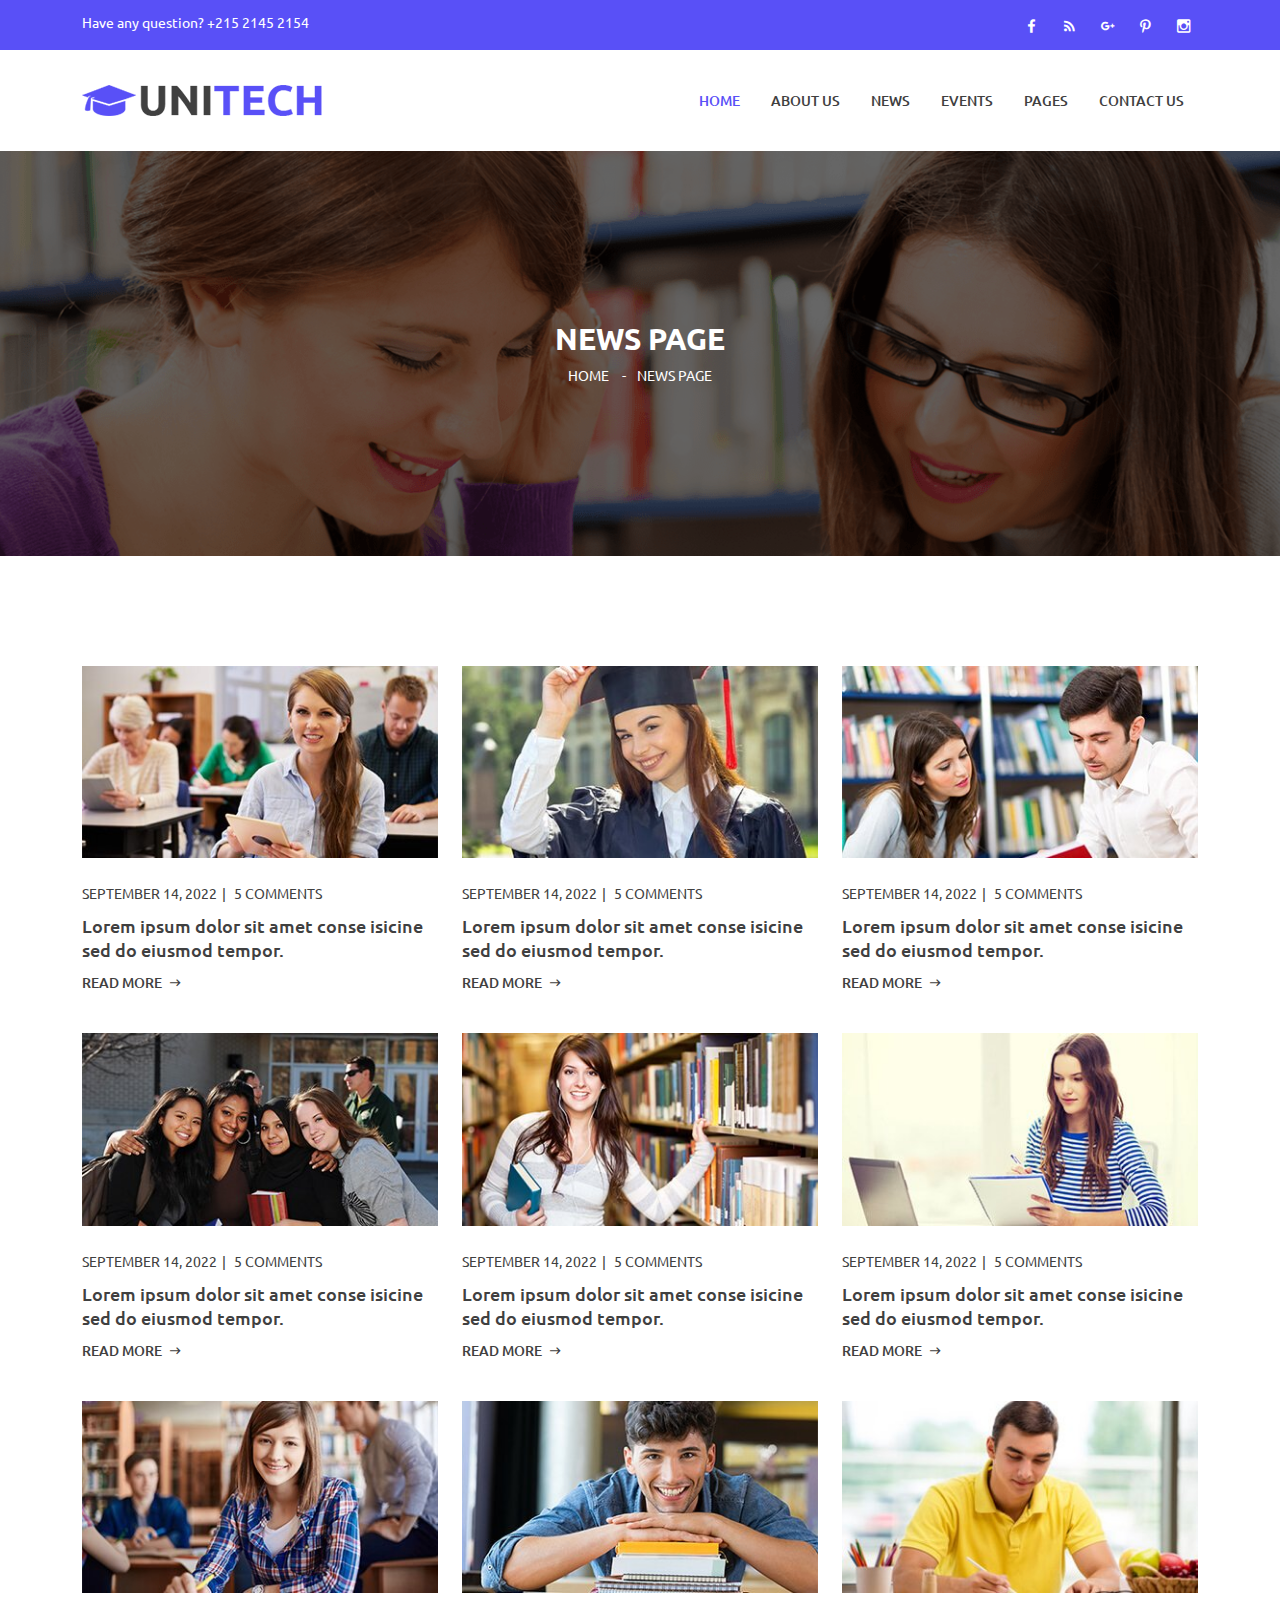
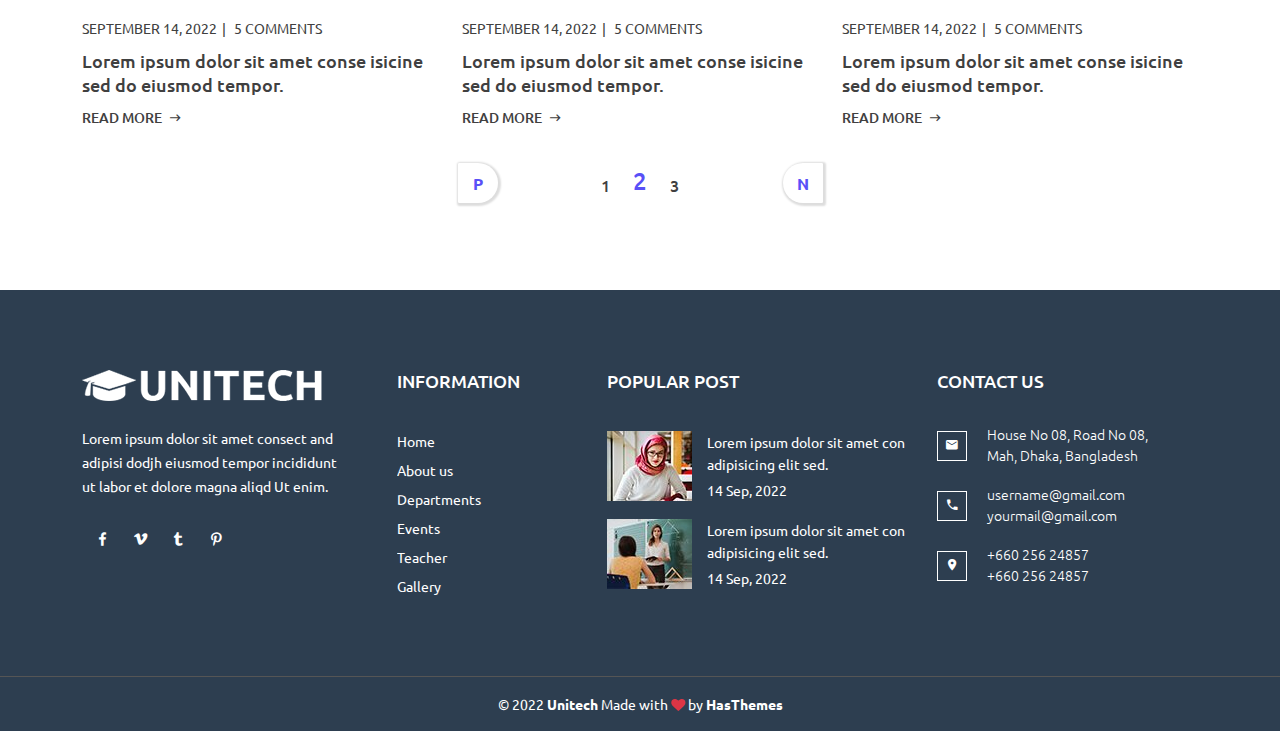
<file: news.html>
<!doctype html>
<html class="no-js" lang="zxx">
    <head>
        <meta charset="utf-8">
        <meta http-equiv="x-ua-compatible" content="ie=edge">
        <title>News - Sistem Informasi</title>
        <meta name="description" content="">
        <meta name="viewport" content="width=device-width, initial-scale=1">

        <link rel="apple-touch-icon" href="img/home-one/apple-touch-icon.html">
		<link rel="shortcut icon" type="image/x-icon" href="img/favicon.ico">
        <!-- Place favicon.ico in the root directory -->
		
		<!-- all css here -->
        <link rel="stylesheet" href="css/bootstrap.min.css">
        <link rel="stylesheet" href="css/font-awesome.min.css">
        <link rel="stylesheet" href="css/material-design-iconic-font.min.css">
        <link rel="stylesheet" href="css/magnific-popup.css">
        <link rel="stylesheet" href="css/meanmenu.min.css">
		<link rel="stylesheet" href="css/plugins.css">
        <link rel="stylesheet" href="css/shortcode/shortcodes.css">
        <link rel="stylesheet" href="style.css">
        <link rel="stylesheet" href="css/responsive.css">
        <script src="js/vendor/modernizr-2.8.3.min.js"></script>
    </head>
    <body>
        <!--[if lt IE 8]>
            <p class="browserupgrade">You are using an <strong>outdated</strong> browser. Please <a href="http://browsehappy.com/">upgrade your browser</a> to improve your experience.</p>
        <![endif]-->

        <!-- Page Wraper Here Start -->
        <div class="page-wraper" id="main-home">
			<!-- Header Area Start -->
			<header>
				<!-- Header Top Area Start -->
				<div class="header-top-area default-bg ptb-10">
					<div class="container">
						<div class="row">
							<!-- Header Top left social Start -->
							<div class="col-lg-6 col-md-6">
								<div class="header-left">
									<p>Have any question? +215 2145 2154</p>
								</div>
							</div>
							<!-- Header Top left social End -->
							<!-- Header Top right social Start -->
							<div class="col-lg-6 col-md-6">
								<div class="header-right f-right">
									<ul>
										<li><a href="#"><i class="zmdi zmdi-facebook"></i></a></li>
										<li><a href="#"><i class="zmdi zmdi-rss"></i></a></li>
										<li><a href="#"><i class="zmdi zmdi-google-plus"></i></a></li>
										<li><a href="#"><i class="zmdi zmdi-pinterest"></i></a></li>
										<li><a href="#"><i class="zmdi zmdi-instagram"></i></a></li>
									</ul>
								</div>
							</div>
							<!-- Header Top right social End -->
						</div>
					</div>
				</div>
				<!-- Header Top Area End -->
				<!-- Header Menu Area Start -->
				<div class="menu-area-main" id="sticky-header">
					<div class="container">
						<div class="row">
							<!-- Logo Area Start -->
							<div class="col-md-3">
								<div class="logo-area">
									<a href="index.html"><img src="img/icon/logo.png" alt="" /></a>
								</div>
							</div>
							<!-- Logo Area End -->
							<!-- Main Menu Start -->
							<div class="col-md-9">
								<div class="main-menu text-right">
									<nav>
										<ul>
											<li class="active"><a href="index.html">home</a>
												<ul>
													<li><a href="index.html"><i class="zmdi zmdi-caret-right"></i> Home One</a></li>
													<li><a href="index-2.html"><i class="zmdi zmdi-caret-right"></i> Home Two</a></li>
												</ul>
											</li>
											<li><a href="about-us.html">ABOUT US</a></li>
											<li><a href="news.html">News</a>
												<ul>
													<li><a href="news.html"><i class="zmdi zmdi-caret-right"></i> News</a></li>
													<li><a href="news-details.html"><i class="zmdi zmdi-caret-right"></i> News Details</a></li>
													<li><a href="news-details-left.html"><i class="zmdi zmdi-caret-right"></i> News Details Left</a></li>
												</ul>
											</li>
											<li><a href="events.html">Events</a>
												<ul>
													<li><a href="events.html"><i class="zmdi zmdi-caret-right"></i> Events</a></li>
													<li><a href="events-details.html"><i class="zmdi zmdi-caret-right"></i> Events Details</a></li>
												</ul>
											</li>
											<li><a href="#">PAGES</a>
												<ul>
													<li><a href="news.html"><i class="zmdi zmdi-caret-right"></i> News</a></li>
													<li><a href="news-details.html"><i class="zmdi zmdi-caret-right"></i> News Details</a></li>
													<li><a href="news-details-left.html"><i class="zmdi zmdi-caret-right"></i> News Details Left</a></li>
													<li><a href="events.html"><i class="zmdi zmdi-caret-right"></i> Events</a></li>
													<li><a href="events-details.html"><i class="zmdi zmdi-caret-right"></i> Events Details</a></li>
													<li><a href="404.html"><i class="zmdi zmdi-caret-right"></i>404 Error</a></li>
												</ul>
											</li>
											<li><a href="contact-us.html">CONTACT US</a></li>
										</ul>
									</nav>
								</div>
							</div>
							<!-- Main Menu End -->
						</div>
					</div>
					<!-- MOBILE-MENU-AREA START --> 
					<div class="mobile-menu-area">
						<div class="container">
							<div class="row">
								<div class="col-md-12 col-sm-12">
									<div class="mobile-area">
										<div class="mobile-menu">
											<nav id="mobile-nav">
												<ul>
													<li class="active"><a href="index.html">home</a>
														<ul>
															<li><a href="index.html">Home One</a></li>
															<li><a href="index-2.html">Home Two</a></li>
														</ul>
													</li>
													<li><a href="about-us.html">ABOUT US</a></li>
													<li><a href="news.html">News</a>
														<ul>
															<li><a href="news.html">News</a></li>
															<li><a href="news-details.html">News Details</a></li>
															<li><a href="news-details-left.html">News Details Left</a></li>
														</ul>
													</li>
													<li><a href="events.html">Events</a>
														<ul>
															<li><a href="events.html">Events</a></li>
															<li><a href="events-details.html">Events Details</a></li>
														</ul>
													</li>
													<li><a href="#">PAGES</a>
														<ul>
															<li><a href="news.html">News</a></li>
															<li><a href="news-details.html">News Details</a></li>
															<li><a href="news-details-left.html">News Details Left</a></li>
															<li><a href="events.html">Events</a></li>
															<li><a href="events-details.html">Events Details</a></li>
															<li><a href="404.html">404 Error</a></li>
														</ul>
													</li>
													<li><a href="contact-us.html">CONTACT US</a></li>
												</ul>
											</nav>
										</div>	
									</div>
								</div>
							</div>
						</div>
					</div>
					<!-- MOBILE-MENU-AREA END  -->
				</div>
				<!-- Header Menu Area End -->
				<!-- Breadcrumb  Area Start -->
				<section class="breadcamb-area bg-2 bg-overlay-1 ptb-170">
					<div class="container position-relative">
						<div class="row">
							<div class="col-md-12">
								<div class="bradcamb-content text-center text-white text-uppercase">
									<h1>news page</h1>
									<ul>
										<li><a href="index.html">HOME <span>-</span></a></li>
										<li>news page</li>
									</ul>	
								</div>
							</div>
						</div>
					</div>
				</section>
				<!-- Breadcrumb  Area End -->
			</header>
			<!-- Header Area End -->
			<!-- Page Content Start -->
			<div class="page-content">
				<!-- News Page Area Start -->
				<div class="news-page-area pt-110 pb-85">
					<div class="container">
						<div class="row">
							<!-- Education News Single -->
							<div class="col-lg-4 col-md-6">
								<div class="edu-news-single">
									<div class="edu-news-img">
										<img src="img/news/1.jpg" alt="" />
									</div>
									<div class="edu-news-content">
										<div class="edu-post-info text-uppercase mt-25">
										  <span>SEPTEMBER 14, 2022</span>
										  <span><a href="#">5 COMMENTS</a></span>
										</div>
										<p>Lorem ipsum dolor sit amet conse isicine sed do eiusmod tempor.</p>
										<div class="news-button">
											<a href="#">Read More <i class="zmdi zmdi-long-arrow-right"></i></a>
										</div>
									</div>
								</div>
							</div>
							<!-- Education News Single -->
							<!-- Education News Single -->
							<div class="col-lg-4 col-md-6">
								<div class="edu-news-single">
									<div class="edu-news-img">
										<img src="img/news/2.jpg" alt="" />
									</div>
									<div class="edu-news-content">
										<div class="edu-post-info text-uppercase mt-25">
										  <span>SEPTEMBER 14, 2022</span>
										  <span><a href="#">5 COMMENTS</a></span>
										</div>
										<p>Lorem ipsum dolor sit amet conse isicine sed do eiusmod tempor.</p>
										<div class="news-button">
											<a href="#">Read More <i class="zmdi zmdi-long-arrow-right"></i></a>
										</div>
									</div>
								</div>
							</div>
							<!-- Education News Single -->
							<!-- Education News Single -->
							<div class="col-lg-4 col-md-6">
								<div class="edu-news-single">
									<div class="edu-news-img">
										<img src="img/news/3.jpg" alt="" />
									</div>
									<div class="edu-news-content">
										<div class="edu-post-info text-uppercase mt-25">
										  <span>SEPTEMBER 14, 2022</span>
										  <span><a href="#">5 COMMENTS</a></span>
										</div>
										<p>Lorem ipsum dolor sit amet conse isicine sed do eiusmod tempor.</p>
										<div class="news-button">
											<a href="#">Read More <i class="zmdi zmdi-long-arrow-right"></i></a>
										</div>
									</div>
								</div>
							</div>
							<!-- Education News Single -->
							<!-- Education News Single -->
							<div class="col-lg-4 col-md-6">
								<div class="edu-news-single">
									<div class="edu-news-img">
										<img src="img/news/4.jpg" alt="" />
									</div>
									<div class="edu-news-content">
										<div class="edu-post-info text-uppercase mt-25">
										  <span>SEPTEMBER 14, 2022</span>
										  <span><a href="#">5 COMMENTS</a></span>
										</div>
										<p>Lorem ipsum dolor sit amet conse isicine sed do eiusmod tempor.</p>
										<div class="news-button">
											<a href="#">Read More <i class="zmdi zmdi-long-arrow-right"></i></a>
										</div>
									</div>
								</div>
							</div>
							<!-- Education News Single -->
							<!-- Education News Single -->
							<div class="col-lg-4 col-md-6">
								<div class="edu-news-single">
									<div class="edu-news-img">
										<img src="img/news/5.jpg" alt="" />
									</div>
									<div class="edu-news-content">
										<div class="edu-post-info text-uppercase mt-25">
										  <span>SEPTEMBER 14, 2022</span>
										  <span><a href="#">5 COMMENTS</a></span>
										</div>
										<p>Lorem ipsum dolor sit amet conse isicine sed do eiusmod tempor.</p>
										<div class="news-button">
											<a href="#">Read More <i class="zmdi zmdi-long-arrow-right"></i></a>
										</div>
									</div>
								</div>
							</div>
							<!-- Education News Single -->
							<!-- Education News Single -->
							<div class="col-lg-4 col-md-6">
								<div class="edu-news-single">
									<div class="edu-news-img">
										<img src="img/news/6.jpg" alt="" />
									</div>
									<div class="edu-news-content">
										<div class="edu-post-info text-uppercase mt-25">
										  <span>SEPTEMBER 14, 2022</span>
										  <span><a href="#">5 COMMENTS</a></span>
										</div>
										<p>Lorem ipsum dolor sit amet conse isicine sed do eiusmod tempor.</p>
										<div class="news-button">
											<a href="#">Read More <i class="zmdi zmdi-long-arrow-right"></i></a>
										</div>
									</div>
								</div>
							</div>
							<!-- Education News Single -->
							<!-- Education News Single -->
							<div class="col-lg-4 col-md-6">
								<div class="edu-news-single">
									<div class="edu-news-img">
										<img src="img/news/7.jpg" alt="" />
									</div>
									<div class="edu-news-content">
										<div class="edu-post-info text-uppercase mt-25">
										  <span>SEPTEMBER 14, 2022</span>
										  <span><a href="#">5 COMMENTS</a></span>
										</div>
										<p>Lorem ipsum dolor sit amet conse isicine sed do eiusmod tempor.</p>
										<div class="news-button">
											<a href="#">Read More <i class="zmdi zmdi-long-arrow-right"></i></a>
										</div>
									</div>
								</div>
							</div>
							<!-- Education News Single -->
							<!-- Education News Single -->
							<div class="col-lg-4 col-md-6">
								<div class="edu-news-single">
									<div class="edu-news-img">
										<img src="img/news/8.jpg" alt="" />
									</div>
									<div class="edu-news-content">
										<div class="edu-post-info text-uppercase mt-25">
										  <span>SEPTEMBER 14, 2022</span>
										  <span><a href="#">5 COMMENTS</a></span>
										</div>
										<p>Lorem ipsum dolor sit amet conse isicine sed do eiusmod tempor.</p>
										<div class="news-button">
											<a href="#">Read More <i class="zmdi zmdi-long-arrow-right"></i></a>
										</div>
									</div>
								</div>
							</div>
							<!-- Education News Single -->
							<!-- Education News Single -->
							<div class="col-lg-4 d-none d-lg-block">
								<div class="edu-news-single">
									<div class="edu-news-img">
										<img src="img/news/9.jpg" alt="" />
									</div>
									<div class="edu-news-content">
										<div class="edu-post-info text-uppercase mt-25">
										  <span>SEPTEMBER 14, 2022</span>
										  <span><a href="#">5 COMMENTS</a></span>
										</div>
										<p>Lorem ipsum dolor sit amet conse isicine sed do eiusmod tempor.</p>
										<div class="news-button">
											<a href="#">Read More <i class="zmdi zmdi-long-arrow-right"></i></a>
										</div>
									</div>
								</div>
							</div>
							<!-- Education News Single -->
							<!-- Page Pagination Area Start -->
							<div class="col-md-12">
								<div class="page-pagination d-flex justify-content-center">
									<ul class="pagination d-flex justify-content-center">
										<li class="page-item"><a class="page-link" href="#" tabindex="-1">P</a></li>
										<li class="page-item"><a class="page-link" href="#">1</a></li>
										<li class="page-item active"><a class="page-link" href="#">2 <span class="sr-only">(current)</span></a></li>
										<li class="page-item"><a class="page-link" href="#">3</a></li>
										<li class="page-item"><a class="page-link" href="#">N</a></li>
									</ul>
								</div>
							</div>
							<!-- Page Pagination Area End -->
						</div>
					</div>
				</div>
				<!-- News Page Area Start -->
			</div>
			<!-- Page Content End -->
			<!-- Footer Area Start -->
			<footer class="theme-color-bg">
				<!-- Footer Top Arae Start -->
				<div class="footer-top pt-80 pb-65">
					<div class="container">
						<div class="row">
							<!-- Footer Top Single -->
							<div class="col-lg-3 col-md-4">
								<div class="address-area">
									<a href="index.html"><img src="img/icon/footer-logo.png" alt=""></a>
									<p>Lorem ipsum dolor sit amet consect and adipisi dodjh eiusmod tempor incididunt ut labor et dolore magna aliqd Ut enim.</p>
									<div class="contact-social">
										<ul>
											<li><a href="#"><i class="zmdi zmdi-facebook"></i></a></li>
											<li><a href="#"><i class="zmdi zmdi-vimeo"></i></a></li>
											<li><a href="#"><i class="zmdi zmdi-tumblr"></i></a></li>
											<li><a href="#"><i class="zmdi zmdi-pinterest"></i></a></li>
										</ul>
									</div>
								</div>
							</div>
							<!-- Footer Top Single -->
							<!-- Footer Top Single -->
							<div class="col-lg-2 col-md-4">
								<div class="address-area address">
									<h4>INFORMATION</h4>
									<div class="footer-menu">
										<ul>
											<li><a href="#">Home</a></li>
											<li><a href="#">About us</a></li>
											<li><a href="#">Departments</a></li>
											<li><a href="#">Events</a></li>
											<li><a href="#">Teacher</a></li>
											<li><a href="#">Gallery</a></li>
										</ul>
									</div>
								</div>
							</div>
							<!-- Footer Top Single -->
							<!-- Footer Top Single -->
							<div class="col-lg-4 d-none d-lg-block">
								<div class="address-area post">
									<h4>POPULAR POST</h4>
									<div class="footer-post">
										<ul>
											<li>
												<div class="post-img">
													<img src="img/other/post-1.jpg" alt="" />
												</div>
												<div class="post-cntnt">
													<h6><a href="#">Lorem ipsum dolor sit amet con adipisicing elit sed.</a></h6>
													<span>14 Sep, 2022</span>
												</div>
											</li>
											<li>
												<div class="post-img">
													<img src="img/other/post-2.jpg" alt="" />
												</div>
												<div class="post-cntnt">
													<h6><a href="#">Lorem ipsum dolor sit amet con adipisicing elit sed.</a></h6>
													<span>14 Sep, 2022</span>
												</div>
											</li>
										</ul>
									</div>
								</div>
							</div>
							<!-- Footer Top Single -->
							<!-- Footer Top Single -->
							<div class="col-lg-3 col-md-4">
								<div class="address-area">
									<h4>CONTACT US</h4>
									<div class="contact-details">
										<ul>
											<li>
												<i class="zmdi zmdi-email"></i>
												<span>House No 08, Road No 08, <br> Mah, Dhaka, Bangladesh</span>
											</li>
											<li>
												<i class="zmdi zmdi-phone"></i>
												<span>username@gmail.com <br> yourmail@gmail.com</span>
											</li>
											<li>
												<i class="zmdi zmdi-pin"></i>
												<span>+660 256 24857 <br> +660 256 24857</span>
											</li>
										</ul>
									</div>
								</div>
							</div>
							<!-- Footer Top Single -->
						</div>
					</div>
				</div>
				<!-- Footer Top Arae End -->
				<!-- Footer Bottom Area Start -->
				<div class="footer-bottom">
					<p>&copy; 2022 <b class="text-white">Unitech</b> Made with <i class="fa fa-heart text-danger"></i> by <a href="https://hasthemes.com/"><b>HasThemes</b></a></p>
				</div>
				<!-- Footer Bottom Area End -->
			</footer>
			<!-- Footer Area End -->
		</div>
       <!-- Page Wraper Here Start -->
       
		<!-- all js here -->
        <script src="js/vendor/jquery-1.12.4.min.js"></script>
        <script src="js/bootstrap.min.js"></script>
        <script src="js/jquery.ajaxchimp.min.js"></script>
        <script src="js/plugins.js"></script>
        <script src="js/main.js"></script>
    </body>
</html>
</file>
<file: css/plugins.css>
/**
 * Owl Carousel v2.2.0
 * Copyright 2013-2016 David Deutsch
 * Licensed under MIT (https://github.com/OwlCarousel2/OwlCarousel2/blob/master/LICENSE)
 */
.owl-carousel,.owl-carousel .owl-item{-webkit-tap-highlight-color:transparent;position:relative}.owl-carousel{display:none;width:100%;z-index:1}.owl-carousel .owl-stage{position:relative;-ms-touch-action:pan-Y}.owl-carousel .owl-stage:after{content:".";display:block;clear:both;visibility:hidden;line-height:0;height:0}.owl-carousel .owl-stage-outer{position:relative;overflow:hidden;-webkit-transform:translate3d(0,0,0)}.owl-carousel .owl-item{min-height:1px;float:left;-webkit-backface-visibility:hidden;-webkit-touch-callout:none}.owl-carousel .owl-item img{display:block;width:100%;-webkit-transform-style:preserve-3d}.owl-carousel .owl-dots.disabled,.owl-carousel .owl-nav.disabled{display:none}.no-js .owl-carousel,.owl-carousel.owl-loaded{display:block}.owl-carousel .owl-dot,.owl-carousel .owl-nav .owl-next,.owl-carousel .owl-nav .owl-prev{cursor:pointer;cursor:hand;-webkit-user-select:none;-khtml-user-select:none;-moz-user-select:none;-ms-user-select:none;user-select:none}.owl-carousel.owl-loading{opacity:0;display:block}.owl-carousel.owl-hidden{opacity:0}.owl-carousel.owl-refresh .owl-item{visibility:hidden}.owl-carousel.owl-drag .owl-item{-webkit-user-select:none;-moz-user-select:none;-ms-user-select:none;user-select:none}.owl-carousel.owl-grab{cursor:move;cursor:grab}.owl-carousel.owl-rtl{direction:rtl}.owl-carousel.owl-rtl .owl-item{float:right}.owl-carousel .animated{-webkit-animation-duration:1s;animation-duration:1s;-webkit-animation-fill-mode:both;animation-fill-mode:both}.owl-carousel .owl-animated-in{z-index:0}.owl-carousel .owl-animated-out{z-index:1}.owl-carousel .fadeOut{-webkit-animation-name:fadeOut;animation-name:fadeOut}@-webkit-keyframes fadeOut{0%{opacity:1}100%{opacity:0}}@keyframes fadeOut{0%{opacity:1}100%{opacity:0}}.owl-height{transition:height .5s ease-in-out}.owl-carousel .owl-item .owl-lazy{opacity:0;transition:opacity .4s ease}.owl-carousel .owl-item img.owl-lazy{-webkit-transform-style:preserve-3d;transform-style:preserve-3d}.owl-carousel .owl-video-wrapper{position:relative;height:100%;background:#000}.owl-carousel .owl-video-play-icon{position:absolute;height:80px;width:80px;left:50%;top:50%;margin-left:-40px;margin-top:-40px;background:url(owl.video.play.html) no-repeat;cursor:pointer;z-index:1;-webkit-backface-visibility:hidden;transition:-webkit-transform .1s ease;transition:transform .1s ease}.owl-carousel .owl-video-play-icon:hover{-webkit-transform:scale(1.3,1.3);-ms-transform:scale(1.3,1.3);transform:scale(1.3,1.3)}.owl-carousel .owl-video-playing .owl-video-play-icon,.owl-carousel .owl-video-playing .owl-video-tn{display:none}.owl-carousel .owl-video-tn{opacity:0;height:100%;background-position:center center;background-repeat:no-repeat;background-size:contain;transition:opacity .4s ease}.owl-carousel .owl-video-frame{position:relative;z-index:1;height:100%;width:100%}


/**
 * Owl Carousel v2.2.0
 * Copyright 2013-2016 David Deutsch
 * Licensed under MIT (https://github.com/OwlCarousel2/OwlCarousel2/blob/master/LICENSE)
 */
.owl-theme .owl-dots,.owl-theme .owl-nav{text-align:center;-webkit-tap-highlight-color:transparent}.owl-theme .owl-nav{margin-top:10px}.owl-theme .owl-nav [class*=owl-]{color:#FFF;font-size:14px;margin:5px;padding:4px 7px;background:#D6D6D6;display:inline-block;cursor:pointer;border-radius:3px}.owl-theme .owl-nav [class*=owl-]:hover{background:#869791;color:#FFF;text-decoration:none}.owl-theme .owl-nav .disabled{opacity:.5;cursor:default}.owl-theme .owl-nav.disabled+.owl-dots{margin-top:10px}.owl-theme .owl-dots .owl-dot{display:inline-block;zoom:1}.owl-theme .owl-dots .owl-dot span{width:10px;height:10px;margin:5px 7px;background:#D6D6D6;display:block;-webkit-backface-visibility:visible;transition:opacity .2s ease;border-radius:30px}.owl-theme .owl-dots .owl-dot.active span,.owl-theme .owl-dots .owl-dot:hover span{background:#869791}




/*
 *
 * animate.css
 * http://daneden.me/animate
 * Version - 3.5.1
 *
 */

.animated{-webkit-animation-duration:1s;animation-duration:1s;-webkit-animation-fill-mode:both;animation-fill-mode:both}.animated.infinite{-webkit-animation-iteration-count:infinite;animation-iteration-count:infinite}.animated.hinge{-webkit-animation-duration:2s;animation-duration:2s}.animated.bounceIn,.animated.bounceOut,.animated.flipOutX,.animated.flipOutY{-webkit-animation-duration:.75s;animation-duration:.75s}@-webkit-keyframes bounce{0%,20%,53%,80%,to{-webkit-animation-timing-function:cubic-bezier(.215,.61,.355,1);animation-timing-function:cubic-bezier(.215,.61,.355,1);-webkit-transform:translateZ(0);transform:translateZ(0)}40%,43%{-webkit-transform:translate3d(0,-30px,0);transform:translate3d(0,-30px,0)}40%,43%,70%{-webkit-animation-timing-function:cubic-bezier(.755,.05,.855,.06);animation-timing-function:cubic-bezier(.755,.05,.855,.06)}70%{-webkit-transform:translate3d(0,-15px,0);transform:translate3d(0,-15px,0)}90%{-webkit-transform:translate3d(0,-4px,0);transform:translate3d(0,-4px,0)}}@keyframes bounce{0%,20%,53%,80%,to{-webkit-animation-timing-function:cubic-bezier(.215,.61,.355,1);animation-timing-function:cubic-bezier(.215,.61,.355,1);-webkit-transform:translateZ(0);transform:translateZ(0)}40%,43%{-webkit-transform:translate3d(0,-30px,0);transform:translate3d(0,-30px,0)}40%,43%,70%{-webkit-animation-timing-function:cubic-bezier(.755,.05,.855,.06);animation-timing-function:cubic-bezier(.755,.05,.855,.06)}70%{-webkit-transform:translate3d(0,-15px,0);transform:translate3d(0,-15px,0)}90%{-webkit-transform:translate3d(0,-4px,0);transform:translate3d(0,-4px,0)}}.bounce{-webkit-animation-name:bounce;animation-name:bounce;-webkit-transform-origin:center bottom;transform-origin:center bottom}@-webkit-keyframes flash{0%,50%,to{opacity:1}25%,75%{opacity:0}}@keyframes flash{0%,50%,to{opacity:1}25%,75%{opacity:0}}.flash{-webkit-animation-name:flash;animation-name:flash}@-webkit-keyframes pulse{0%{-webkit-transform:scaleX(1);transform:scaleX(1)}50%{-webkit-transform:scale3d(1.05,1.05,1.05);transform:scale3d(1.05,1.05,1.05)}to{-webkit-transform:scaleX(1);transform:scaleX(1)}}@keyframes pulse{0%{-webkit-transform:scaleX(1);transform:scaleX(1)}50%{-webkit-transform:scale3d(1.05,1.05,1.05);transform:scale3d(1.05,1.05,1.05)}to{-webkit-transform:scaleX(1);transform:scaleX(1)}}.pulse{-webkit-animation-name:pulse;animation-name:pulse}@-webkit-keyframes rubberBand{0%{-webkit-transform:scaleX(1);transform:scaleX(1)}30%{-webkit-transform:scale3d(1.25,.75,1);transform:scale3d(1.25,.75,1)}40%{-webkit-transform:scale3d(.75,1.25,1);transform:scale3d(.75,1.25,1)}50%{-webkit-transform:scale3d(1.15,.85,1);transform:scale3d(1.15,.85,1)}65%{-webkit-transform:scale3d(.95,1.05,1);transform:scale3d(.95,1.05,1)}75%{-webkit-transform:scale3d(1.05,.95,1);transform:scale3d(1.05,.95,1)}to{-webkit-transform:scaleX(1);transform:scaleX(1)}}@keyframes rubberBand{0%{-webkit-transform:scaleX(1);transform:scaleX(1)}30%{-webkit-transform:scale3d(1.25,.75,1);transform:scale3d(1.25,.75,1)}40%{-webkit-transform:scale3d(.75,1.25,1);transform:scale3d(.75,1.25,1)}50%{-webkit-transform:scale3d(1.15,.85,1);transform:scale3d(1.15,.85,1)}65%{-webkit-transform:scale3d(.95,1.05,1);transform:scale3d(.95,1.05,1)}75%{-webkit-transform:scale3d(1.05,.95,1);transform:scale3d(1.05,.95,1)}to{-webkit-transform:scaleX(1);transform:scaleX(1)}}.rubberBand{-webkit-animation-name:rubberBand;animation-name:rubberBand}@-webkit-keyframes shake{0%,to{-webkit-transform:translateZ(0);transform:translateZ(0)}10%,30%,50%,70%,90%{-webkit-transform:translate3d(-10px,0,0);transform:translate3d(-10px,0,0)}20%,40%,60%,80%{-webkit-transform:translate3d(10px,0,0);transform:translate3d(10px,0,0)}}@keyframes shake{0%,to{-webkit-transform:translateZ(0);transform:translateZ(0)}10%,30%,50%,70%,90%{-webkit-transform:translate3d(-10px,0,0);transform:translate3d(-10px,0,0)}20%,40%,60%,80%{-webkit-transform:translate3d(10px,0,0);transform:translate3d(10px,0,0)}}.shake{-webkit-animation-name:shake;animation-name:shake}@-webkit-keyframes headShake{0%{-webkit-transform:translateX(0);transform:translateX(0)}6.5%{-webkit-transform:translateX(-6px) rotateY(-9deg);transform:translateX(-6px) rotateY(-9deg)}18.5%{-webkit-transform:translateX(5px) rotateY(7deg);transform:translateX(5px) rotateY(7deg)}31.5%{-webkit-transform:translateX(-3px) rotateY(-5deg);transform:translateX(-3px) rotateY(-5deg)}43.5%{-webkit-transform:translateX(2px) rotateY(3deg);transform:translateX(2px) rotateY(3deg)}50%{-webkit-transform:translateX(0);transform:translateX(0)}}@keyframes headShake{0%{-webkit-transform:translateX(0);transform:translateX(0)}6.5%{-webkit-transform:translateX(-6px) rotateY(-9deg);transform:translateX(-6px) rotateY(-9deg)}18.5%{-webkit-transform:translateX(5px) rotateY(7deg);transform:translateX(5px) rotateY(7deg)}31.5%{-webkit-transform:translateX(-3px) rotateY(-5deg);transform:translateX(-3px) rotateY(-5deg)}43.5%{-webkit-transform:translateX(2px) rotateY(3deg);transform:translateX(2px) rotateY(3deg)}50%{-webkit-transform:translateX(0);transform:translateX(0)}}.headShake{-webkit-animation-timing-function:ease-in-out;animation-timing-function:ease-in-out;-webkit-animation-name:headShake;animation-name:headShake}@-webkit-keyframes swing{20%{-webkit-transform:rotate(15deg);transform:rotate(15deg)}40%{-webkit-transform:rotate(-10deg);transform:rotate(-10deg)}60%{-webkit-transform:rotate(5deg);transform:rotate(5deg)}80%{-webkit-transform:rotate(-5deg);transform:rotate(-5deg)}to{-webkit-transform:rotate(0deg);transform:rotate(0deg)}}@keyframes swing{20%{-webkit-transform:rotate(15deg);transform:rotate(15deg)}40%{-webkit-transform:rotate(-10deg);transform:rotate(-10deg)}60%{-webkit-transform:rotate(5deg);transform:rotate(5deg)}80%{-webkit-transform:rotate(-5deg);transform:rotate(-5deg)}to{-webkit-transform:rotate(0deg);transform:rotate(0deg)}}.swing{-webkit-transform-origin:top center;transform-origin:top center;-webkit-animation-name:swing;animation-name:swing}@-webkit-keyframes tada{0%{-webkit-transform:scaleX(1);transform:scaleX(1)}10%,20%{-webkit-transform:scale3d(.9,.9,.9) rotate(-3deg);transform:scale3d(.9,.9,.9) rotate(-3deg)}30%,50%,70%,90%{-webkit-transform:scale3d(1.1,1.1,1.1) rotate(3deg);transform:scale3d(1.1,1.1,1.1) rotate(3deg)}40%,60%,80%{-webkit-transform:scale3d(1.1,1.1,1.1) rotate(-3deg);transform:scale3d(1.1,1.1,1.1) rotate(-3deg)}to{-webkit-transform:scaleX(1);transform:scaleX(1)}}@keyframes tada{0%{-webkit-transform:scaleX(1);transform:scaleX(1)}10%,20%{-webkit-transform:scale3d(.9,.9,.9) rotate(-3deg);transform:scale3d(.9,.9,.9) rotate(-3deg)}30%,50%,70%,90%{-webkit-transform:scale3d(1.1,1.1,1.1) rotate(3deg);transform:scale3d(1.1,1.1,1.1) rotate(3deg)}40%,60%,80%{-webkit-transform:scale3d(1.1,1.1,1.1) rotate(-3deg);transform:scale3d(1.1,1.1,1.1) rotate(-3deg)}to{-webkit-transform:scaleX(1);transform:scaleX(1)}}.tada{-webkit-animation-name:tada;animation-name:tada}@-webkit-keyframes wobble{0%{-webkit-transform:none;transform:none}15%{-webkit-transform:translate3d(-25%,0,0) rotate(-5deg);transform:translate3d(-25%,0,0) rotate(-5deg)}30%{-webkit-transform:translate3d(20%,0,0) rotate(3deg);transform:translate3d(20%,0,0) rotate(3deg)}45%{-webkit-transform:translate3d(-15%,0,0) rotate(-3deg);transform:translate3d(-15%,0,0) rotate(-3deg)}60%{-webkit-transform:translate3d(10%,0,0) rotate(2deg);transform:translate3d(10%,0,0) rotate(2deg)}75%{-webkit-transform:translate3d(-5%,0,0) rotate(-1deg);transform:translate3d(-5%,0,0) rotate(-1deg)}to{-webkit-transform:none;transform:none}}@keyframes wobble{0%{-webkit-transform:none;transform:none}15%{-webkit-transform:translate3d(-25%,0,0) rotate(-5deg);transform:translate3d(-25%,0,0) rotate(-5deg)}30%{-webkit-transform:translate3d(20%,0,0) rotate(3deg);transform:translate3d(20%,0,0) rotate(3deg)}45%{-webkit-transform:translate3d(-15%,0,0) rotate(-3deg);transform:translate3d(-15%,0,0) rotate(-3deg)}60%{-webkit-transform:translate3d(10%,0,0) rotate(2deg);transform:translate3d(10%,0,0) rotate(2deg)}75%{-webkit-transform:translate3d(-5%,0,0) rotate(-1deg);transform:translate3d(-5%,0,0) rotate(-1deg)}to{-webkit-transform:none;transform:none}}.wobble{-webkit-animation-name:wobble;animation-name:wobble}@-webkit-keyframes jello{0%,11.1%,to{-webkit-transform:none;transform:none}22.2%{-webkit-transform:skewX(-12.5deg) skewY(-12.5deg);transform:skewX(-12.5deg) skewY(-12.5deg)}33.3%{-webkit-transform:skewX(6.25deg) skewY(6.25deg);transform:skewX(6.25deg) skewY(6.25deg)}44.4%{-webkit-transform:skewX(-3.125deg) skewY(-3.125deg);transform:skewX(-3.125deg) skewY(-3.125deg)}55.5%{-webkit-transform:skewX(1.5625deg) skewY(1.5625deg);transform:skewX(1.5625deg) skewY(1.5625deg)}66.6%{-webkit-transform:skewX(-.78125deg) skewY(-.78125deg);transform:skewX(-.78125deg) skewY(-.78125deg)}77.7%{-webkit-transform:skewX(.390625deg) skewY(.390625deg);transform:skewX(.390625deg) skewY(.390625deg)}88.8%{-webkit-transform:skewX(-.1953125deg) skewY(-.1953125deg);transform:skewX(-.1953125deg) skewY(-.1953125deg)}}@keyframes jello{0%,11.1%,to{-webkit-transform:none;transform:none}22.2%{-webkit-transform:skewX(-12.5deg) skewY(-12.5deg);transform:skewX(-12.5deg) skewY(-12.5deg)}33.3%{-webkit-transform:skewX(6.25deg) skewY(6.25deg);transform:skewX(6.25deg) skewY(6.25deg)}44.4%{-webkit-transform:skewX(-3.125deg) skewY(-3.125deg);transform:skewX(-3.125deg) skewY(-3.125deg)}55.5%{-webkit-transform:skewX(1.5625deg) skewY(1.5625deg);transform:skewX(1.5625deg) skewY(1.5625deg)}66.6%{-webkit-transform:skewX(-.78125deg) skewY(-.78125deg);transform:skewX(-.78125deg) skewY(-.78125deg)}77.7%{-webkit-transform:skewX(.390625deg) skewY(.390625deg);transform:skewX(.390625deg) skewY(.390625deg)}88.8%{-webkit-transform:skewX(-.1953125deg) skewY(-.1953125deg);transform:skewX(-.1953125deg) skewY(-.1953125deg)}}.jello{-webkit-animation-name:jello;animation-name:jello;-webkit-transform-origin:center;transform-origin:center}@-webkit-keyframes bounceIn{0%,20%,40%,60%,80%,to{-webkit-animation-timing-function:cubic-bezier(.215,.61,.355,1);animation-timing-function:cubic-bezier(.215,.61,.355,1)}0%{opacity:0;-webkit-transform:scale3d(.3,.3,.3);transform:scale3d(.3,.3,.3)}20%{-webkit-transform:scale3d(1.1,1.1,1.1);transform:scale3d(1.1,1.1,1.1)}40%{-webkit-transform:scale3d(.9,.9,.9);transform:scale3d(.9,.9,.9)}60%{opacity:1;-webkit-transform:scale3d(1.03,1.03,1.03);transform:scale3d(1.03,1.03,1.03)}80%{-webkit-transform:scale3d(.97,.97,.97);transform:scale3d(.97,.97,.97)}to{opacity:1;-webkit-transform:scaleX(1);transform:scaleX(1)}}@keyframes bounceIn{0%,20%,40%,60%,80%,to{-webkit-animation-timing-function:cubic-bezier(.215,.61,.355,1);animation-timing-function:cubic-bezier(.215,.61,.355,1)}0%{opacity:0;-webkit-transform:scale3d(.3,.3,.3);transform:scale3d(.3,.3,.3)}20%{-webkit-transform:scale3d(1.1,1.1,1.1);transform:scale3d(1.1,1.1,1.1)}40%{-webkit-transform:scale3d(.9,.9,.9);transform:scale3d(.9,.9,.9)}60%{opacity:1;-webkit-transform:scale3d(1.03,1.03,1.03);transform:scale3d(1.03,1.03,1.03)}80%{-webkit-transform:scale3d(.97,.97,.97);transform:scale3d(.97,.97,.97)}to{opacity:1;-webkit-transform:scaleX(1);transform:scaleX(1)}}.bounceIn{-webkit-animation-name:bounceIn;animation-name:bounceIn}@-webkit-keyframes bounceInDown{0%,60%,75%,90%,to{-webkit-animation-timing-function:cubic-bezier(.215,.61,.355,1);animation-timing-function:cubic-bezier(.215,.61,.355,1)}0%{opacity:0;-webkit-transform:translate3d(0,-3000px,0);transform:translate3d(0,-3000px,0)}60%{opacity:1;-webkit-transform:translate3d(0,25px,0);transform:translate3d(0,25px,0)}75%{-webkit-transform:translate3d(0,-10px,0);transform:translate3d(0,-10px,0)}90%{-webkit-transform:translate3d(0,5px,0);transform:translate3d(0,5px,0)}to{-webkit-transform:none;transform:none}}@keyframes bounceInDown{0%,60%,75%,90%,to{-webkit-animation-timing-function:cubic-bezier(.215,.61,.355,1);animation-timing-function:cubic-bezier(.215,.61,.355,1)}0%{opacity:0;-webkit-transform:translate3d(0,-3000px,0);transform:translate3d(0,-3000px,0)}60%{opacity:1;-webkit-transform:translate3d(0,25px,0);transform:translate3d(0,25px,0)}75%{-webkit-transform:translate3d(0,-10px,0);transform:translate3d(0,-10px,0)}90%{-webkit-transform:translate3d(0,5px,0);transform:translate3d(0,5px,0)}to{-webkit-transform:none;transform:none}}.bounceInDown{-webkit-animation-name:bounceInDown;animation-name:bounceInDown}@-webkit-keyframes bounceInLeft{0%,60%,75%,90%,to{-webkit-animation-timing-function:cubic-bezier(.215,.61,.355,1);animation-timing-function:cubic-bezier(.215,.61,.355,1)}0%{opacity:0;-webkit-transform:translate3d(-3000px,0,0);transform:translate3d(-3000px,0,0)}60%{opacity:1;-webkit-transform:translate3d(25px,0,0);transform:translate3d(25px,0,0)}75%{-webkit-transform:translate3d(-10px,0,0);transform:translate3d(-10px,0,0)}90%{-webkit-transform:translate3d(5px,0,0);transform:translate3d(5px,0,0)}to{-webkit-transform:none;transform:none}}@keyframes bounceInLeft{0%,60%,75%,90%,to{-webkit-animation-timing-function:cubic-bezier(.215,.61,.355,1);animation-timing-function:cubic-bezier(.215,.61,.355,1)}0%{opacity:0;-webkit-transform:translate3d(-3000px,0,0);transform:translate3d(-3000px,0,0)}60%{opacity:1;-webkit-transform:translate3d(25px,0,0);transform:translate3d(25px,0,0)}75%{-webkit-transform:translate3d(-10px,0,0);transform:translate3d(-10px,0,0)}90%{-webkit-transform:translate3d(5px,0,0);transform:translate3d(5px,0,0)}to{-webkit-transform:none;transform:none}}.bounceInLeft{-webkit-animation-name:bounceInLeft;animation-name:bounceInLeft}@-webkit-keyframes bounceInRight{0%,60%,75%,90%,to{-webkit-animation-timing-function:cubic-bezier(.215,.61,.355,1);animation-timing-function:cubic-bezier(.215,.61,.355,1)}0%{opacity:0;-webkit-transform:translate3d(3000px,0,0);transform:translate3d(3000px,0,0)}60%{opacity:1;-webkit-transform:translate3d(-25px,0,0);transform:translate3d(-25px,0,0)}75%{-webkit-transform:translate3d(10px,0,0);transform:translate3d(10px,0,0)}90%{-webkit-transform:translate3d(-5px,0,0);transform:translate3d(-5px,0,0)}to{-webkit-transform:none;transform:none}}@keyframes bounceInRight{0%,60%,75%,90%,to{-webkit-animation-timing-function:cubic-bezier(.215,.61,.355,1);animation-timing-function:cubic-bezier(.215,.61,.355,1)}0%{opacity:0;-webkit-transform:translate3d(3000px,0,0);transform:translate3d(3000px,0,0)}60%{opacity:1;-webkit-transform:translate3d(-25px,0,0);transform:translate3d(-25px,0,0)}75%{-webkit-transform:translate3d(10px,0,0);transform:translate3d(10px,0,0)}90%{-webkit-transform:translate3d(-5px,0,0);transform:translate3d(-5px,0,0)}to{-webkit-transform:none;transform:none}}.bounceInRight{-webkit-animation-name:bounceInRight;animation-name:bounceInRight}@-webkit-keyframes bounceInUp{0%,60%,75%,90%,to{-webkit-animation-timing-function:cubic-bezier(.215,.61,.355,1);animation-timing-function:cubic-bezier(.215,.61,.355,1)}0%{opacity:0;-webkit-transform:translate3d(0,3000px,0);transform:translate3d(0,3000px,0)}60%{opacity:1;-webkit-transform:translate3d(0,-20px,0);transform:translate3d(0,-20px,0)}75%{-webkit-transform:translate3d(0,10px,0);transform:translate3d(0,10px,0)}90%{-webkit-transform:translate3d(0,-5px,0);transform:translate3d(0,-5px,0)}to{-webkit-transform:translateZ(0);transform:translateZ(0)}}@keyframes bounceInUp{0%,60%,75%,90%,to{-webkit-animation-timing-function:cubic-bezier(.215,.61,.355,1);animation-timing-function:cubic-bezier(.215,.61,.355,1)}0%{opacity:0;-webkit-transform:translate3d(0,3000px,0);transform:translate3d(0,3000px,0)}60%{opacity:1;-webkit-transform:translate3d(0,-20px,0);transform:translate3d(0,-20px,0)}75%{-webkit-transform:translate3d(0,10px,0);transform:translate3d(0,10px,0)}90%{-webkit-transform:translate3d(0,-5px,0);transform:translate3d(0,-5px,0)}to{-webkit-transform:translateZ(0);transform:translateZ(0)}}.bounceInUp{-webkit-animation-name:bounceInUp;animation-name:bounceInUp}@-webkit-keyframes bounceOut{20%{-webkit-transform:scale3d(.9,.9,.9);transform:scale3d(.9,.9,.9)}50%,55%{opacity:1;-webkit-transform:scale3d(1.1,1.1,1.1);transform:scale3d(1.1,1.1,1.1)}to{opacity:0;-webkit-transform:scale3d(.3,.3,.3);transform:scale3d(.3,.3,.3)}}@keyframes bounceOut{20%{-webkit-transform:scale3d(.9,.9,.9);transform:scale3d(.9,.9,.9)}50%,55%{opacity:1;-webkit-transform:scale3d(1.1,1.1,1.1);transform:scale3d(1.1,1.1,1.1)}to{opacity:0;-webkit-transform:scale3d(.3,.3,.3);transform:scale3d(.3,.3,.3)}}.bounceOut{-webkit-animation-name:bounceOut;animation-name:bounceOut}@-webkit-keyframes bounceOutDown{20%{-webkit-transform:translate3d(0,10px,0);transform:translate3d(0,10px,0)}40%,45%{opacity:1;-webkit-transform:translate3d(0,-20px,0);transform:translate3d(0,-20px,0)}to{opacity:0;-webkit-transform:translate3d(0,2000px,0);transform:translate3d(0,2000px,0)}}@keyframes bounceOutDown{20%{-webkit-transform:translate3d(0,10px,0);transform:translate3d(0,10px,0)}40%,45%{opacity:1;-webkit-transform:translate3d(0,-20px,0);transform:translate3d(0,-20px,0)}to{opacity:0;-webkit-transform:translate3d(0,2000px,0);transform:translate3d(0,2000px,0)}}.bounceOutDown{-webkit-animation-name:bounceOutDown;animation-name:bounceOutDown}@-webkit-keyframes bounceOutLeft{20%{opacity:1;-webkit-transform:translate3d(20px,0,0);transform:translate3d(20px,0,0)}to{opacity:0;-webkit-transform:translate3d(-2000px,0,0);transform:translate3d(-2000px,0,0)}}@keyframes bounceOutLeft{20%{opacity:1;-webkit-transform:translate3d(20px,0,0);transform:translate3d(20px,0,0)}to{opacity:0;-webkit-transform:translate3d(-2000px,0,0);transform:translate3d(-2000px,0,0)}}.bounceOutLeft{-webkit-animation-name:bounceOutLeft;animation-name:bounceOutLeft}@-webkit-keyframes bounceOutRight{20%{opacity:1;-webkit-transform:translate3d(-20px,0,0);transform:translate3d(-20px,0,0)}to{opacity:0;-webkit-transform:translate3d(2000px,0,0);transform:translate3d(2000px,0,0)}}@keyframes bounceOutRight{20%{opacity:1;-webkit-transform:translate3d(-20px,0,0);transform:translate3d(-20px,0,0)}to{opacity:0;-webkit-transform:translate3d(2000px,0,0);transform:translate3d(2000px,0,0)}}.bounceOutRight{-webkit-animation-name:bounceOutRight;animation-name:bounceOutRight}@-webkit-keyframes bounceOutUp{20%{-webkit-transform:translate3d(0,-10px,0);transform:translate3d(0,-10px,0)}40%,45%{opacity:1;-webkit-transform:translate3d(0,20px,0);transform:translate3d(0,20px,0)}to{opacity:0;-webkit-transform:translate3d(0,-2000px,0);transform:translate3d(0,-2000px,0)}}@keyframes bounceOutUp{20%{-webkit-transform:translate3d(0,-10px,0);transform:translate3d(0,-10px,0)}40%,45%{opacity:1;-webkit-transform:translate3d(0,20px,0);transform:translate3d(0,20px,0)}to{opacity:0;-webkit-transform:translate3d(0,-2000px,0);transform:translate3d(0,-2000px,0)}}.bounceOutUp{-webkit-animation-name:bounceOutUp;animation-name:bounceOutUp}@-webkit-keyframes fadeIn{0%{opacity:0}to{opacity:1}}@keyframes fadeIn{0%{opacity:0}to{opacity:1}}.fadeIn{-webkit-animation-name:fadeIn;animation-name:fadeIn}@-webkit-keyframes fadeInDown{0%{opacity:0;-webkit-transform:translate3d(0,-100%,0);transform:translate3d(0,-100%,0)}to{opacity:1;-webkit-transform:none;transform:none}}@keyframes fadeInDown{0%{opacity:0;-webkit-transform:translate3d(0,-100%,0);transform:translate3d(0,-100%,0)}to{opacity:1;-webkit-transform:none;transform:none}}.fadeInDown{-webkit-animation-name:fadeInDown;animation-name:fadeInDown}@-webkit-keyframes fadeInDownBig{0%{opacity:0;-webkit-transform:translate3d(0,-2000px,0);transform:translate3d(0,-2000px,0)}to{opacity:1;-webkit-transform:none;transform:none}}@keyframes fadeInDownBig{0%{opacity:0;-webkit-transform:translate3d(0,-2000px,0);transform:translate3d(0,-2000px,0)}to{opacity:1;-webkit-transform:none;transform:none}}.fadeInDownBig{-webkit-animation-name:fadeInDownBig;animation-name:fadeInDownBig}@-webkit-keyframes fadeInLeft{0%{opacity:0;-webkit-transform:translate3d(-100%,0,0);transform:translate3d(-100%,0,0)}to{opacity:1;-webkit-transform:none;transform:none}}@keyframes fadeInLeft{0%{opacity:0;-webkit-transform:translate3d(-100%,0,0);transform:translate3d(-100%,0,0)}to{opacity:1;-webkit-transform:none;transform:none}}.fadeInLeft{-webkit-animation-name:fadeInLeft;animation-name:fadeInLeft}@-webkit-keyframes fadeInLeftBig{0%{opacity:0;-webkit-transform:translate3d(-2000px,0,0);transform:translate3d(-2000px,0,0)}to{opacity:1;-webkit-transform:none;transform:none}}@keyframes fadeInLeftBig{0%{opacity:0;-webkit-transform:translate3d(-2000px,0,0);transform:translate3d(-2000px,0,0)}to{opacity:1;-webkit-transform:none;transform:none}}.fadeInLeftBig{-webkit-animation-name:fadeInLeftBig;animation-name:fadeInLeftBig}@-webkit-keyframes fadeInRight{0%{opacity:0;-webkit-transform:translate3d(100%,0,0);transform:translate3d(100%,0,0)}to{opacity:1;-webkit-transform:none;transform:none}}@keyframes fadeInRight{0%{opacity:0;-webkit-transform:translate3d(100%,0,0);transform:translate3d(100%,0,0)}to{opacity:1;-webkit-transform:none;transform:none}}.fadeInRight{-webkit-animation-name:fadeInRight;animation-name:fadeInRight}@-webkit-keyframes fadeInRightBig{0%{opacity:0;-webkit-transform:translate3d(2000px,0,0);transform:translate3d(2000px,0,0)}to{opacity:1;-webkit-transform:none;transform:none}}@keyframes fadeInRightBig{0%{opacity:0;-webkit-transform:translate3d(2000px,0,0);transform:translate3d(2000px,0,0)}to{opacity:1;-webkit-transform:none;transform:none}}.fadeInRightBig{-webkit-animation-name:fadeInRightBig;animation-name:fadeInRightBig}@-webkit-keyframes fadeInUp{0%{opacity:0;-webkit-transform:translate3d(0,100%,0);transform:translate3d(0,100%,0)}to{opacity:1;-webkit-transform:none;transform:none}}@keyframes fadeInUp{0%{opacity:0;-webkit-transform:translate3d(0,100%,0);transform:translate3d(0,100%,0)}to{opacity:1;-webkit-transform:none;transform:none}}.fadeInUp{-webkit-animation-name:fadeInUp;animation-name:fadeInUp}@-webkit-keyframes fadeInUpBig{0%{opacity:0;-webkit-transform:translate3d(0,2000px,0);transform:translate3d(0,2000px,0)}to{opacity:1;-webkit-transform:none;transform:none}}@keyframes fadeInUpBig{0%{opacity:0;-webkit-transform:translate3d(0,2000px,0);transform:translate3d(0,2000px,0)}to{opacity:1;-webkit-transform:none;transform:none}}.fadeInUpBig{-webkit-animation-name:fadeInUpBig;animation-name:fadeInUpBig}@-webkit-keyframes fadeOut{0%{opacity:1}to{opacity:0}}@keyframes fadeOut{0%{opacity:1}to{opacity:0}}.fadeOut{-webkit-animation-name:fadeOut;animation-name:fadeOut}@-webkit-keyframes fadeOutDown{0%{opacity:1}to{opacity:0;-webkit-transform:translate3d(0,100%,0);transform:translate3d(0,100%,0)}}@keyframes fadeOutDown{0%{opacity:1}to{opacity:0;-webkit-transform:translate3d(0,100%,0);transform:translate3d(0,100%,0)}}.fadeOutDown{-webkit-animation-name:fadeOutDown;animation-name:fadeOutDown}@-webkit-keyframes fadeOutDownBig{0%{opacity:1}to{opacity:0;-webkit-transform:translate3d(0,2000px,0);transform:translate3d(0,2000px,0)}}@keyframes fadeOutDownBig{0%{opacity:1}to{opacity:0;-webkit-transform:translate3d(0,2000px,0);transform:translate3d(0,2000px,0)}}.fadeOutDownBig{-webkit-animation-name:fadeOutDownBig;animation-name:fadeOutDownBig}@-webkit-keyframes fadeOutLeft{0%{opacity:1}to{opacity:0;-webkit-transform:translate3d(-100%,0,0);transform:translate3d(-100%,0,0)}}@keyframes fadeOutLeft{0%{opacity:1}to{opacity:0;-webkit-transform:translate3d(-100%,0,0);transform:translate3d(-100%,0,0)}}.fadeOutLeft{-webkit-animation-name:fadeOutLeft;animation-name:fadeOutLeft}@-webkit-keyframes fadeOutLeftBig{0%{opacity:1}to{opacity:0;-webkit-transform:translate3d(-2000px,0,0);transform:translate3d(-2000px,0,0)}}@keyframes fadeOutLeftBig{0%{opacity:1}to{opacity:0;-webkit-transform:translate3d(-2000px,0,0);transform:translate3d(-2000px,0,0)}}.fadeOutLeftBig{-webkit-animation-name:fadeOutLeftBig;animation-name:fadeOutLeftBig}@-webkit-keyframes fadeOutRight{0%{opacity:1}to{opacity:0;-webkit-transform:translate3d(100%,0,0);transform:translate3d(100%,0,0)}}@keyframes fadeOutRight{0%{opacity:1}to{opacity:0;-webkit-transform:translate3d(100%,0,0);transform:translate3d(100%,0,0)}}.fadeOutRight{-webkit-animation-name:fadeOutRight;animation-name:fadeOutRight}@-webkit-keyframes fadeOutRightBig{0%{opacity:1}to{opacity:0;-webkit-transform:translate3d(2000px,0,0);transform:translate3d(2000px,0,0)}}@keyframes fadeOutRightBig{0%{opacity:1}to{opacity:0;-webkit-transform:translate3d(2000px,0,0);transform:translate3d(2000px,0,0)}}.fadeOutRightBig{-webkit-animation-name:fadeOutRightBig;animation-name:fadeOutRightBig}@-webkit-keyframes fadeOutUp{0%{opacity:1}to{opacity:0;-webkit-transform:translate3d(0,-100%,0);transform:translate3d(0,-100%,0)}}@keyframes fadeOutUp{0%{opacity:1}to{opacity:0;-webkit-transform:translate3d(0,-100%,0);transform:translate3d(0,-100%,0)}}.fadeOutUp{-webkit-animation-name:fadeOutUp;animation-name:fadeOutUp}@-webkit-keyframes fadeOutUpBig{0%{opacity:1}to{opacity:0;-webkit-transform:translate3d(0,-2000px,0);transform:translate3d(0,-2000px,0)}}@keyframes fadeOutUpBig{0%{opacity:1}to{opacity:0;-webkit-transform:translate3d(0,-2000px,0);transform:translate3d(0,-2000px,0)}}.fadeOutUpBig{-webkit-animation-name:fadeOutUpBig;animation-name:fadeOutUpBig}@-webkit-keyframes flip{0%{-webkit-transform:perspective(400px) rotateY(-1turn);transform:perspective(400px) rotateY(-1turn)}0%,40%{-webkit-animation-timing-function:ease-out;animation-timing-function:ease-out}40%{-webkit-transform:perspective(400px) translateZ(150px) rotateY(-190deg);transform:perspective(400px) translateZ(150px) rotateY(-190deg)}50%{-webkit-transform:perspective(400px) translateZ(150px) rotateY(-170deg);transform:perspective(400px) translateZ(150px) rotateY(-170deg)}50%,80%{-webkit-animation-timing-function:ease-in;animation-timing-function:ease-in}80%{-webkit-transform:perspective(400px) scale3d(.95,.95,.95);transform:perspective(400px) scale3d(.95,.95,.95)}to{-webkit-transform:perspective(400px);transform:perspective(400px);-webkit-animation-timing-function:ease-in;animation-timing-function:ease-in}}@keyframes flip{0%{-webkit-transform:perspective(400px) rotateY(-1turn);transform:perspective(400px) rotateY(-1turn)}0%,40%{-webkit-animation-timing-function:ease-out;animation-timing-function:ease-out}40%{-webkit-transform:perspective(400px) translateZ(150px) rotateY(-190deg);transform:perspective(400px) translateZ(150px) rotateY(-190deg)}50%{-webkit-transform:perspective(400px) translateZ(150px) rotateY(-170deg);transform:perspective(400px) translateZ(150px) rotateY(-170deg)}50%,80%{-webkit-animation-timing-function:ease-in;animation-timing-function:ease-in}80%{-webkit-transform:perspective(400px) scale3d(.95,.95,.95);transform:perspective(400px) scale3d(.95,.95,.95)}to{-webkit-transform:perspective(400px);transform:perspective(400px);-webkit-animation-timing-function:ease-in;animation-timing-function:ease-in}}.animated.flip{-webkit-backface-visibility:visible;backface-visibility:visible;-webkit-animation-name:flip;animation-name:flip}@-webkit-keyframes flipInX{0%{-webkit-transform:perspective(400px) rotateX(90deg);transform:perspective(400px) rotateX(90deg);opacity:0}0%,40%{-webkit-animation-timing-function:ease-in;animation-timing-function:ease-in}40%{-webkit-transform:perspective(400px) rotateX(-20deg);transform:perspective(400px) rotateX(-20deg)}60%{-webkit-transform:perspective(400px) rotateX(10deg);transform:perspective(400px) rotateX(10deg);opacity:1}80%{-webkit-transform:perspective(400px) rotateX(-5deg);transform:perspective(400px) rotateX(-5deg)}to{-webkit-transform:perspective(400px);transform:perspective(400px)}}@keyframes flipInX{0%{-webkit-transform:perspective(400px) rotateX(90deg);transform:perspective(400px) rotateX(90deg);opacity:0}0%,40%{-webkit-animation-timing-function:ease-in;animation-timing-function:ease-in}40%{-webkit-transform:perspective(400px) rotateX(-20deg);transform:perspective(400px) rotateX(-20deg)}60%{-webkit-transform:perspective(400px) rotateX(10deg);transform:perspective(400px) rotateX(10deg);opacity:1}80%{-webkit-transform:perspective(400px) rotateX(-5deg);transform:perspective(400px) rotateX(-5deg)}to{-webkit-transform:perspective(400px);transform:perspective(400px)}}.flipInX{-webkit-backface-visibility:visible!important;backface-visibility:visible!important;-webkit-animation-name:flipInX;animation-name:flipInX}@-webkit-keyframes flipInY{0%{-webkit-transform:perspective(400px) rotateY(90deg);transform:perspective(400px) rotateY(90deg);opacity:0}0%,40%{-webkit-animation-timing-function:ease-in;animation-timing-function:ease-in}40%{-webkit-transform:perspective(400px) rotateY(-20deg);transform:perspective(400px) rotateY(-20deg)}60%{-webkit-transform:perspective(400px) rotateY(10deg);transform:perspective(400px) rotateY(10deg);opacity:1}80%{-webkit-transform:perspective(400px) rotateY(-5deg);transform:perspective(400px) rotateY(-5deg)}to{-webkit-transform:perspective(400px);transform:perspective(400px)}}@keyframes flipInY{0%{-webkit-transform:perspective(400px) rotateY(90deg);transform:perspective(400px) rotateY(90deg);opacity:0}0%,40%{-webkit-animation-timing-function:ease-in;animation-timing-function:ease-in}40%{-webkit-transform:perspective(400px) rotateY(-20deg);transform:perspective(400px) rotateY(-20deg)}60%{-webkit-transform:perspective(400px) rotateY(10deg);transform:perspective(400px) rotateY(10deg);opacity:1}80%{-webkit-transform:perspective(400px) rotateY(-5deg);transform:perspective(400px) rotateY(-5deg)}to{-webkit-transform:perspective(400px);transform:perspective(400px)}}.flipInY{-webkit-backface-visibility:visible!important;backface-visibility:visible!important;-webkit-animation-name:flipInY;animation-name:flipInY}@-webkit-keyframes flipOutX{0%{-webkit-transform:perspective(400px);transform:perspective(400px)}30%{-webkit-transform:perspective(400px) rotateX(-20deg);transform:perspective(400px) rotateX(-20deg);opacity:1}to{-webkit-transform:perspective(400px) rotateX(90deg);transform:perspective(400px) rotateX(90deg);opacity:0}}@keyframes flipOutX{0%{-webkit-transform:perspective(400px);transform:perspective(400px)}30%{-webkit-transform:perspective(400px) rotateX(-20deg);transform:perspective(400px) rotateX(-20deg);opacity:1}to{-webkit-transform:perspective(400px) rotateX(90deg);transform:perspective(400px) rotateX(90deg);opacity:0}}.flipOutX{-webkit-animation-name:flipOutX;animation-name:flipOutX;-webkit-backface-visibility:visible!important;backface-visibility:visible!important}@-webkit-keyframes flipOutY{0%{-webkit-transform:perspective(400px);transform:perspective(400px)}30%{-webkit-transform:perspective(400px) rotateY(-15deg);transform:perspective(400px) rotateY(-15deg);opacity:1}to{-webkit-transform:perspective(400px) rotateY(90deg);transform:perspective(400px) rotateY(90deg);opacity:0}}@keyframes flipOutY{0%{-webkit-transform:perspective(400px);transform:perspective(400px)}30%{-webkit-transform:perspective(400px) rotateY(-15deg);transform:perspective(400px) rotateY(-15deg);opacity:1}to{-webkit-transform:perspective(400px) rotateY(90deg);transform:perspective(400px) rotateY(90deg);opacity:0}}.flipOutY{-webkit-backface-visibility:visible!important;backface-visibility:visible!important;-webkit-animation-name:flipOutY;animation-name:flipOutY}@-webkit-keyframes lightSpeedIn{0%{-webkit-transform:translate3d(100%,0,0) skewX(-30deg);transform:translate3d(100%,0,0) skewX(-30deg);opacity:0}60%{-webkit-transform:skewX(20deg);transform:skewX(20deg)}60%,80%{opacity:1}80%{-webkit-transform:skewX(-5deg);transform:skewX(-5deg)}to{-webkit-transform:none;transform:none;opacity:1}}@keyframes lightSpeedIn{0%{-webkit-transform:translate3d(100%,0,0) skewX(-30deg);transform:translate3d(100%,0,0) skewX(-30deg);opacity:0}60%{-webkit-transform:skewX(20deg);transform:skewX(20deg)}60%,80%{opacity:1}80%{-webkit-transform:skewX(-5deg);transform:skewX(-5deg)}to{-webkit-transform:none;transform:none;opacity:1}}.lightSpeedIn{-webkit-animation-name:lightSpeedIn;animation-name:lightSpeedIn;-webkit-animation-timing-function:ease-out;animation-timing-function:ease-out}@-webkit-keyframes lightSpeedOut{0%{opacity:1}to{-webkit-transform:translate3d(100%,0,0) skewX(30deg);transform:translate3d(100%,0,0) skewX(30deg);opacity:0}}@keyframes lightSpeedOut{0%{opacity:1}to{-webkit-transform:translate3d(100%,0,0) skewX(30deg);transform:translate3d(100%,0,0) skewX(30deg);opacity:0}}.lightSpeedOut{-webkit-animation-name:lightSpeedOut;animation-name:lightSpeedOut;-webkit-animation-timing-function:ease-in;animation-timing-function:ease-in}@-webkit-keyframes rotateIn{0%{-webkit-transform-origin:center;transform-origin:center;-webkit-transform:rotate(-200deg);transform:rotate(-200deg);opacity:0}0%,to{-webkit-transform-origin:center}to{-webkit-transform-origin:center;transform-origin:center;-webkit-transform:none;transform:none;opacity:1}}@keyframes rotateIn{0%{-webkit-transform-origin:center;transform-origin:center;-webkit-transform:rotate(-200deg);transform:rotate(-200deg);opacity:0}0%,to{-webkit-transform-origin:center}to{-webkit-transform-origin:center;transform-origin:center;-webkit-transform:none;transform:none;opacity:1}}.rotateIn{-webkit-animation-name:rotateIn;animation-name:rotateIn}@-webkit-keyframes rotateInDownLeft{0%{-webkit-transform-origin:left bottom;transform-origin:left bottom;-webkit-transform:rotate(-45deg);transform:rotate(-45deg);opacity:0}0%,to{-webkit-transform-origin:left bottom}to{-webkit-transform-origin:left bottom;transform-origin:left bottom;-webkit-transform:none;transform:none;opacity:1}}@keyframes rotateInDownLeft{0%{-webkit-transform-origin:left bottom;transform-origin:left bottom;-webkit-transform:rotate(-45deg);transform:rotate(-45deg);opacity:0}0%,to{-webkit-transform-origin:left bottom}to{-webkit-transform-origin:left bottom;transform-origin:left bottom;-webkit-transform:none;transform:none;opacity:1}}.rotateInDownLeft{-webkit-animation-name:rotateInDownLeft;animation-name:rotateInDownLeft}@-webkit-keyframes rotateInDownRight{0%{-webkit-transform-origin:right bottom;transform-origin:right bottom;-webkit-transform:rotate(45deg);transform:rotate(45deg);opacity:0}0%,to{-webkit-transform-origin:right bottom}to{-webkit-transform-origin:right bottom;transform-origin:right bottom;-webkit-transform:none;transform:none;opacity:1}}@keyframes rotateInDownRight{0%{-webkit-transform-origin:right bottom;transform-origin:right bottom;-webkit-transform:rotate(45deg);transform:rotate(45deg);opacity:0}0%,to{-webkit-transform-origin:right bottom}to{-webkit-transform-origin:right bottom;transform-origin:right bottom;-webkit-transform:none;transform:none;opacity:1}}.rotateInDownRight{-webkit-animation-name:rotateInDownRight;animation-name:rotateInDownRight}@-webkit-keyframes rotateInUpLeft{0%{-webkit-transform-origin:left bottom;transform-origin:left bottom;-webkit-transform:rotate(45deg);transform:rotate(45deg);opacity:0}0%,to{-webkit-transform-origin:left bottom}to{-webkit-transform-origin:left bottom;transform-origin:left bottom;-webkit-transform:none;transform:none;opacity:1}}@keyframes rotateInUpLeft{0%{-webkit-transform-origin:left bottom;transform-origin:left bottom;-webkit-transform:rotate(45deg);transform:rotate(45deg);opacity:0}0%,to{-webkit-transform-origin:left bottom}to{-webkit-transform-origin:left bottom;transform-origin:left bottom;-webkit-transform:none;transform:none;opacity:1}}.rotateInUpLeft{-webkit-animation-name:rotateInUpLeft;animation-name:rotateInUpLeft}@-webkit-keyframes rotateInUpRight{0%{-webkit-transform-origin:right bottom;transform-origin:right bottom;-webkit-transform:rotate(-90deg);transform:rotate(-90deg);opacity:0}0%,to{-webkit-transform-origin:right bottom}to{-webkit-transform-origin:right bottom;transform-origin:right bottom;-webkit-transform:none;transform:none;opacity:1}}@keyframes rotateInUpRight{0%{-webkit-transform-origin:right bottom;transform-origin:right bottom;-webkit-transform:rotate(-90deg);transform:rotate(-90deg);opacity:0}0%,to{-webkit-transform-origin:right bottom}to{-webkit-transform-origin:right bottom;transform-origin:right bottom;-webkit-transform:none;transform:none;opacity:1}}.rotateInUpRight{-webkit-animation-name:rotateInUpRight;animation-name:rotateInUpRight}@-webkit-keyframes rotateOut{0%{-webkit-transform-origin:center;transform-origin:center;opacity:1}0%,to{-webkit-transform-origin:center}to{-webkit-transform-origin:center;transform-origin:center;-webkit-transform:rotate(200deg);transform:rotate(200deg);opacity:0}}@keyframes rotateOut{0%{-webkit-transform-origin:center;transform-origin:center;opacity:1}0%,to{-webkit-transform-origin:center}to{-webkit-transform-origin:center;transform-origin:center;-webkit-transform:rotate(200deg);transform:rotate(200deg);opacity:0}}.rotateOut{-webkit-animation-name:rotateOut;animation-name:rotateOut}@-webkit-keyframes rotateOutDownLeft{0%{-webkit-transform-origin:left bottom;transform-origin:left bottom;opacity:1}0%,to{-webkit-transform-origin:left bottom}to{-webkit-transform-origin:left bottom;transform-origin:left bottom;-webkit-transform:rotate(45deg);transform:rotate(45deg);opacity:0}}@keyframes rotateOutDownLeft{0%{-webkit-transform-origin:left bottom;transform-origin:left bottom;opacity:1}0%,to{-webkit-transform-origin:left bottom}to{-webkit-transform-origin:left bottom;transform-origin:left bottom;-webkit-transform:rotate(45deg);transform:rotate(45deg);opacity:0}}.rotateOutDownLeft{-webkit-animation-name:rotateOutDownLeft;animation-name:rotateOutDownLeft}@-webkit-keyframes rotateOutDownRight{0%{-webkit-transform-origin:right bottom;transform-origin:right bottom;opacity:1}0%,to{-webkit-transform-origin:right bottom}to{-webkit-transform-origin:right bottom;transform-origin:right bottom;-webkit-transform:rotate(-45deg);transform:rotate(-45deg);opacity:0}}@keyframes rotateOutDownRight{0%{-webkit-transform-origin:right bottom;transform-origin:right bottom;opacity:1}0%,to{-webkit-transform-origin:right bottom}to{-webkit-transform-origin:right bottom;transform-origin:right bottom;-webkit-transform:rotate(-45deg);transform:rotate(-45deg);opacity:0}}.rotateOutDownRight{-webkit-animation-name:rotateOutDownRight;animation-name:rotateOutDownRight}@-webkit-keyframes rotateOutUpLeft{0%{-webkit-transform-origin:left bottom;transform-origin:left bottom;opacity:1}0%,to{-webkit-transform-origin:left bottom}to{-webkit-transform-origin:left bottom;transform-origin:left bottom;-webkit-transform:rotate(-45deg);transform:rotate(-45deg);opacity:0}}@keyframes rotateOutUpLeft{0%{-webkit-transform-origin:left bottom;transform-origin:left bottom;opacity:1}0%,to{-webkit-transform-origin:left bottom}to{-webkit-transform-origin:left bottom;transform-origin:left bottom;-webkit-transform:rotate(-45deg);transform:rotate(-45deg);opacity:0}}.rotateOutUpLeft{-webkit-animation-name:rotateOutUpLeft;animation-name:rotateOutUpLeft}@-webkit-keyframes rotateOutUpRight{0%{-webkit-transform-origin:right bottom;transform-origin:right bottom;opacity:1}0%,to{-webkit-transform-origin:right bottom}to{-webkit-transform-origin:right bottom;transform-origin:right bottom;-webkit-transform:rotate(90deg);transform:rotate(90deg);opacity:0}}@keyframes rotateOutUpRight{0%{-webkit-transform-origin:right bottom;transform-origin:right bottom;opacity:1}0%,to{-webkit-transform-origin:right bottom}to{-webkit-transform-origin:right bottom;transform-origin:right bottom;-webkit-transform:rotate(90deg);transform:rotate(90deg);opacity:0}}.rotateOutUpRight{-webkit-animation-name:rotateOutUpRight;animation-name:rotateOutUpRight}@-webkit-keyframes hinge{0%{-webkit-transform-origin:top left;transform-origin:top left}0%,20%,60%{-webkit-transform-origin:top left;-webkit-animation-timing-function:ease-in-out;animation-timing-function:ease-in-out}20%,60%{-webkit-transform:rotate(80deg);transform:rotate(80deg);-webkit-transform-origin:top left;transform-origin:top left}40%,80%{-webkit-transform:rotate(60deg);transform:rotate(60deg);-webkit-transform-origin:top left;transform-origin:top left;-webkit-animation-timing-function:ease-in-out;animation-timing-function:ease-in-out;opacity:1}to{-webkit-transform:translate3d(0,700px,0);transform:translate3d(0,700px,0);opacity:0}}@keyframes hinge{0%{-webkit-transform-origin:top left;transform-origin:top left}0%,20%,60%{-webkit-transform-origin:top left;-webkit-animation-timing-function:ease-in-out;animation-timing-function:ease-in-out}20%,60%{-webkit-transform:rotate(80deg);transform:rotate(80deg);-webkit-transform-origin:top left;transform-origin:top left}40%,80%{-webkit-transform:rotate(60deg);transform:rotate(60deg);-webkit-transform-origin:top left;transform-origin:top left;-webkit-animation-timing-function:ease-in-out;animation-timing-function:ease-in-out;opacity:1}to{-webkit-transform:translate3d(0,700px,0);transform:translate3d(0,700px,0);opacity:0}}.hinge{-webkit-animation-name:hinge;animation-name:hinge}@-webkit-keyframes rollIn{0%{opacity:0;-webkit-transform:translate3d(-100%,0,0) rotate(-120deg);transform:translate3d(-100%,0,0) rotate(-120deg)}to{opacity:1;-webkit-transform:none;transform:none}}@keyframes rollIn{0%{opacity:0;-webkit-transform:translate3d(-100%,0,0) rotate(-120deg);transform:translate3d(-100%,0,0) rotate(-120deg)}to{opacity:1;-webkit-transform:none;transform:none}}.rollIn{-webkit-animation-name:rollIn;animation-name:rollIn}@-webkit-keyframes rollOut{0%{opacity:1}to{opacity:0;-webkit-transform:translate3d(100%,0,0) rotate(120deg);transform:translate3d(100%,0,0) rotate(120deg)}}@keyframes rollOut{0%{opacity:1}to{opacity:0;-webkit-transform:translate3d(100%,0,0) rotate(120deg);transform:translate3d(100%,0,0) rotate(120deg)}}.rollOut{-webkit-animation-name:rollOut;animation-name:rollOut}@-webkit-keyframes zoomIn{0%{opacity:0;-webkit-transform:scale3d(.3,.3,.3);transform:scale3d(.3,.3,.3)}50%{opacity:1}}@keyframes zoomIn{0%{opacity:0;-webkit-transform:scale3d(.3,.3,.3);transform:scale3d(.3,.3,.3)}50%{opacity:1}}.zoomIn{-webkit-animation-name:zoomIn;animation-name:zoomIn}@-webkit-keyframes zoomInDown{0%{opacity:0;-webkit-transform:scale3d(.1,.1,.1) translate3d(0,-1000px,0);transform:scale3d(.1,.1,.1) translate3d(0,-1000px,0);-webkit-animation-timing-function:cubic-bezier(.55,.055,.675,.19);animation-timing-function:cubic-bezier(.55,.055,.675,.19)}60%{opacity:1;-webkit-transform:scale3d(.475,.475,.475) translate3d(0,60px,0);transform:scale3d(.475,.475,.475) translate3d(0,60px,0);-webkit-animation-timing-function:cubic-bezier(.175,.885,.32,1);animation-timing-function:cubic-bezier(.175,.885,.32,1)}}@keyframes zoomInDown{0%{opacity:0;-webkit-transform:scale3d(.1,.1,.1) translate3d(0,-1000px,0);transform:scale3d(.1,.1,.1) translate3d(0,-1000px,0);-webkit-animation-timing-function:cubic-bezier(.55,.055,.675,.19);animation-timing-function:cubic-bezier(.55,.055,.675,.19)}60%{opacity:1;-webkit-transform:scale3d(.475,.475,.475) translate3d(0,60px,0);transform:scale3d(.475,.475,.475) translate3d(0,60px,0);-webkit-animation-timing-function:cubic-bezier(.175,.885,.32,1);animation-timing-function:cubic-bezier(.175,.885,.32,1)}}.zoomInDown{-webkit-animation-name:zoomInDown;animation-name:zoomInDown}@-webkit-keyframes zoomInLeft{0%{opacity:0;-webkit-transform:scale3d(.1,.1,.1) translate3d(-1000px,0,0);transform:scale3d(.1,.1,.1) translate3d(-1000px,0,0);-webkit-animation-timing-function:cubic-bezier(.55,.055,.675,.19);animation-timing-function:cubic-bezier(.55,.055,.675,.19)}60%{opacity:1;-webkit-transform:scale3d(.475,.475,.475) translate3d(10px,0,0);transform:scale3d(.475,.475,.475) translate3d(10px,0,0);-webkit-animation-timing-function:cubic-bezier(.175,.885,.32,1);animation-timing-function:cubic-bezier(.175,.885,.32,1)}}@keyframes zoomInLeft{0%{opacity:0;-webkit-transform:scale3d(.1,.1,.1) translate3d(-1000px,0,0);transform:scale3d(.1,.1,.1) translate3d(-1000px,0,0);-webkit-animation-timing-function:cubic-bezier(.55,.055,.675,.19);animation-timing-function:cubic-bezier(.55,.055,.675,.19)}60%{opacity:1;-webkit-transform:scale3d(.475,.475,.475) translate3d(10px,0,0);transform:scale3d(.475,.475,.475) translate3d(10px,0,0);-webkit-animation-timing-function:cubic-bezier(.175,.885,.32,1);animation-timing-function:cubic-bezier(.175,.885,.32,1)}}.zoomInLeft{-webkit-animation-name:zoomInLeft;animation-name:zoomInLeft}@-webkit-keyframes zoomInRight{0%{opacity:0;-webkit-transform:scale3d(.1,.1,.1) translate3d(1000px,0,0);transform:scale3d(.1,.1,.1) translate3d(1000px,0,0);-webkit-animation-timing-function:cubic-bezier(.55,.055,.675,.19);animation-timing-function:cubic-bezier(.55,.055,.675,.19)}60%{opacity:1;-webkit-transform:scale3d(.475,.475,.475) translate3d(-10px,0,0);transform:scale3d(.475,.475,.475) translate3d(-10px,0,0);-webkit-animation-timing-function:cubic-bezier(.175,.885,.32,1);animation-timing-function:cubic-bezier(.175,.885,.32,1)}}@keyframes zoomInRight{0%{opacity:0;-webkit-transform:scale3d(.1,.1,.1) translate3d(1000px,0,0);transform:scale3d(.1,.1,.1) translate3d(1000px,0,0);-webkit-animation-timing-function:cubic-bezier(.55,.055,.675,.19);animation-timing-function:cubic-bezier(.55,.055,.675,.19)}60%{opacity:1;-webkit-transform:scale3d(.475,.475,.475) translate3d(-10px,0,0);transform:scale3d(.475,.475,.475) translate3d(-10px,0,0);-webkit-animation-timing-function:cubic-bezier(.175,.885,.32,1);animation-timing-function:cubic-bezier(.175,.885,.32,1)}}.zoomInRight{-webkit-animation-name:zoomInRight;animation-name:zoomInRight}@-webkit-keyframes zoomInUp{0%{opacity:0;-webkit-transform:scale3d(.1,.1,.1) translate3d(0,1000px,0);transform:scale3d(.1,.1,.1) translate3d(0,1000px,0);-webkit-animation-timing-function:cubic-bezier(.55,.055,.675,.19);animation-timing-function:cubic-bezier(.55,.055,.675,.19)}60%{opacity:1;-webkit-transform:scale3d(.475,.475,.475) translate3d(0,-60px,0);transform:scale3d(.475,.475,.475) translate3d(0,-60px,0);-webkit-animation-timing-function:cubic-bezier(.175,.885,.32,1);animation-timing-function:cubic-bezier(.175,.885,.32,1)}}@keyframes zoomInUp{0%{opacity:0;-webkit-transform:scale3d(.1,.1,.1) translate3d(0,1000px,0);transform:scale3d(.1,.1,.1) translate3d(0,1000px,0);-webkit-animation-timing-function:cubic-bezier(.55,.055,.675,.19);animation-timing-function:cubic-bezier(.55,.055,.675,.19)}60%{opacity:1;-webkit-transform:scale3d(.475,.475,.475) translate3d(0,-60px,0);transform:scale3d(.475,.475,.475) translate3d(0,-60px,0);-webkit-animation-timing-function:cubic-bezier(.175,.885,.32,1);animation-timing-function:cubic-bezier(.175,.885,.32,1)}}.zoomInUp{-webkit-animation-name:zoomInUp;animation-name:zoomInUp}@-webkit-keyframes zoomOut{0%{opacity:1}50%{-webkit-transform:scale3d(.3,.3,.3);transform:scale3d(.3,.3,.3)}50%,to{opacity:0}}@keyframes zoomOut{0%{opacity:1}50%{-webkit-transform:scale3d(.3,.3,.3);transform:scale3d(.3,.3,.3)}50%,to{opacity:0}}.zoomOut{-webkit-animation-name:zoomOut;animation-name:zoomOut}@-webkit-keyframes zoomOutDown{40%{opacity:1;-webkit-transform:scale3d(.475,.475,.475) translate3d(0,-60px,0);transform:scale3d(.475,.475,.475) translate3d(0,-60px,0);-webkit-animation-timing-function:cubic-bezier(.55,.055,.675,.19);animation-timing-function:cubic-bezier(.55,.055,.675,.19)}to{opacity:0;-webkit-transform:scale3d(.1,.1,.1) translate3d(0,2000px,0);transform:scale3d(.1,.1,.1) translate3d(0,2000px,0);-webkit-transform-origin:center bottom;transform-origin:center bottom;-webkit-animation-timing-function:cubic-bezier(.175,.885,.32,1);animation-timing-function:cubic-bezier(.175,.885,.32,1)}}@keyframes zoomOutDown{40%{opacity:1;-webkit-transform:scale3d(.475,.475,.475) translate3d(0,-60px,0);transform:scale3d(.475,.475,.475) translate3d(0,-60px,0);-webkit-animation-timing-function:cubic-bezier(.55,.055,.675,.19);animation-timing-function:cubic-bezier(.55,.055,.675,.19)}to{opacity:0;-webkit-transform:scale3d(.1,.1,.1) translate3d(0,2000px,0);transform:scale3d(.1,.1,.1) translate3d(0,2000px,0);-webkit-transform-origin:center bottom;transform-origin:center bottom;-webkit-animation-timing-function:cubic-bezier(.175,.885,.32,1);animation-timing-function:cubic-bezier(.175,.885,.32,1)}}.zoomOutDown{-webkit-animation-name:zoomOutDown;animation-name:zoomOutDown}@-webkit-keyframes zoomOutLeft{40%{opacity:1;-webkit-transform:scale3d(.475,.475,.475) translate3d(42px,0,0);transform:scale3d(.475,.475,.475) translate3d(42px,0,0)}to{opacity:0;-webkit-transform:scale(.1) translate3d(-2000px,0,0);transform:scale(.1) translate3d(-2000px,0,0);-webkit-transform-origin:left center;transform-origin:left center}}@keyframes zoomOutLeft{40%{opacity:1;-webkit-transform:scale3d(.475,.475,.475) translate3d(42px,0,0);transform:scale3d(.475,.475,.475) translate3d(42px,0,0)}to{opacity:0;-webkit-transform:scale(.1) translate3d(-2000px,0,0);transform:scale(.1) translate3d(-2000px,0,0);-webkit-transform-origin:left center;transform-origin:left center}}.zoomOutLeft{-webkit-animation-name:zoomOutLeft;animation-name:zoomOutLeft}@-webkit-keyframes zoomOutRight{40%{opacity:1;-webkit-transform:scale3d(.475,.475,.475) translate3d(-42px,0,0);transform:scale3d(.475,.475,.475) translate3d(-42px,0,0)}to{opacity:0;-webkit-transform:scale(.1) translate3d(2000px,0,0);transform:scale(.1) translate3d(2000px,0,0);-webkit-transform-origin:right center;transform-origin:right center}}@keyframes zoomOutRight{40%{opacity:1;-webkit-transform:scale3d(.475,.475,.475) translate3d(-42px,0,0);transform:scale3d(.475,.475,.475) translate3d(-42px,0,0)}to{opacity:0;-webkit-transform:scale(.1) translate3d(2000px,0,0);transform:scale(.1) translate3d(2000px,0,0);-webkit-transform-origin:right center;transform-origin:right center}}.zoomOutRight{-webkit-animation-name:zoomOutRight;animation-name:zoomOutRight}@-webkit-keyframes zoomOutUp{40%{opacity:1;-webkit-transform:scale3d(.475,.475,.475) translate3d(0,60px,0);transform:scale3d(.475,.475,.475) translate3d(0,60px,0);-webkit-animation-timing-function:cubic-bezier(.55,.055,.675,.19);animation-timing-function:cubic-bezier(.55,.055,.675,.19)}to{opacity:0;-webkit-transform:scale3d(.1,.1,.1) translate3d(0,-2000px,0);transform:scale3d(.1,.1,.1) translate3d(0,-2000px,0);-webkit-transform-origin:center bottom;transform-origin:center bottom;-webkit-animation-timing-function:cubic-bezier(.175,.885,.32,1);animation-timing-function:cubic-bezier(.175,.885,.32,1)}}@keyframes zoomOutUp{40%{opacity:1;-webkit-transform:scale3d(.475,.475,.475) translate3d(0,60px,0);transform:scale3d(.475,.475,.475) translate3d(0,60px,0);-webkit-animation-timing-function:cubic-bezier(.55,.055,.675,.19);animation-timing-function:cubic-bezier(.55,.055,.675,.19)}to{opacity:0;-webkit-transform:scale3d(.1,.1,.1) translate3d(0,-2000px,0);transform:scale3d(.1,.1,.1) translate3d(0,-2000px,0);-webkit-transform-origin:center bottom;transform-origin:center bottom;-webkit-animation-timing-function:cubic-bezier(.175,.885,.32,1);animation-timing-function:cubic-bezier(.175,.885,.32,1)}}.zoomOutUp{-webkit-animation-name:zoomOutUp;animation-name:zoomOutUp}@-webkit-keyframes slideInDown{0%{-webkit-transform:translate3d(0,-100%,0);transform:translate3d(0,-100%,0);visibility:visible}to{-webkit-transform:translateZ(0);transform:translateZ(0)}}@keyframes slideInDown{0%{-webkit-transform:translate3d(0,-100%,0);transform:translate3d(0,-100%,0);visibility:visible}to{-webkit-transform:translateZ(0);transform:translateZ(0)}}.slideInDown{-webkit-animation-name:slideInDown;animation-name:slideInDown}@-webkit-keyframes slideInLeft{0%{-webkit-transform:translate3d(-100%,0,0);transform:translate3d(-100%,0,0);visibility:visible}to{-webkit-transform:translateZ(0);transform:translateZ(0)}}@keyframes slideInLeft{0%{-webkit-transform:translate3d(-100%,0,0);transform:translate3d(-100%,0,0);visibility:visible}to{-webkit-transform:translateZ(0);transform:translateZ(0)}}.slideInLeft{-webkit-animation-name:slideInLeft;animation-name:slideInLeft}@-webkit-keyframes slideInRight{0%{-webkit-transform:translate3d(100%,0,0);transform:translate3d(100%,0,0);visibility:visible}to{-webkit-transform:translateZ(0);transform:translateZ(0)}}@keyframes slideInRight{0%{-webkit-transform:translate3d(100%,0,0);transform:translate3d(100%,0,0);visibility:visible}to{-webkit-transform:translateZ(0);transform:translateZ(0)}}.slideInRight{-webkit-animation-name:slideInRight;animation-name:slideInRight}@-webkit-keyframes slideInUp{0%{-webkit-transform:translate3d(0,100%,0);transform:translate3d(0,100%,0);visibility:visible}to{-webkit-transform:translateZ(0);transform:translateZ(0)}}@keyframes slideInUp{0%{-webkit-transform:translate3d(0,100%,0);transform:translate3d(0,100%,0);visibility:visible}to{-webkit-transform:translateZ(0);transform:translateZ(0)}}.slideInUp{-webkit-animation-name:slideInUp;animation-name:slideInUp}@-webkit-keyframes slideOutDown{0%{-webkit-transform:translateZ(0);transform:translateZ(0)}to{visibility:hidden;-webkit-transform:translate3d(0,100%,0);transform:translate3d(0,100%,0)}}@keyframes slideOutDown{0%{-webkit-transform:translateZ(0);transform:translateZ(0)}to{visibility:hidden;-webkit-transform:translate3d(0,100%,0);transform:translate3d(0,100%,0)}}.slideOutDown{-webkit-animation-name:slideOutDown;animation-name:slideOutDown}@-webkit-keyframes slideOutLeft{0%{-webkit-transform:translateZ(0);transform:translateZ(0)}to{visibility:hidden;-webkit-transform:translate3d(-100%,0,0);transform:translate3d(-100%,0,0)}}@keyframes slideOutLeft{0%{-webkit-transform:translateZ(0);transform:translateZ(0)}to{visibility:hidden;-webkit-transform:translate3d(-100%,0,0);transform:translate3d(-100%,0,0)}}.slideOutLeft{-webkit-animation-name:slideOutLeft;animation-name:slideOutLeft}@-webkit-keyframes slideOutRight{0%{-webkit-transform:translateZ(0);transform:translateZ(0)}to{visibility:hidden;-webkit-transform:translate3d(100%,0,0);transform:translate3d(100%,0,0)}}@keyframes slideOutRight{0%{-webkit-transform:translateZ(0);transform:translateZ(0)}to{visibility:hidden;-webkit-transform:translate3d(100%,0,0);transform:translate3d(100%,0,0)}}.slideOutRight{-webkit-animation-name:slideOutRight;animation-name:slideOutRight}@-webkit-keyframes slideOutUp{0%{-webkit-transform:translateZ(0);transform:translateZ(0)}to{visibility:hidden;-webkit-transform:translate3d(0,-100%,0);transform:translate3d(0,-100%,0)}}@keyframes slideOutUp{0%{-webkit-transform:translateZ(0);transform:translateZ(0)}to{visibility:hidden;-webkit-transform:translate3d(0,-100%,0);transform:translate3d(0,-100%,0)}}.slideOutUp{-webkit-animation-name:slideOutUp;animation-name:slideOutUp}
</file>
<file: css/shortcode/shortcodes.css>
/* ====================================
	
	Template: Unitech

====================================== */

@import url("default.css");
@import url("menu.css");
@import url("slider.css");
</file>
<file: style.css>
/*============================================
    
    CSS INDEX
    ===================
	
    01. Theme default CSS
	02. Section Titel
	03. Choose Us
	04. Section Titel Css
	05. Upcoming Event
	06. Funfact Area
	07. Teacher Area
	08. Testimonial Area
	09. Photo Gallery
	10. Subscribe Section
	11. Education News
	12. Footer Css
	13. Breadcamp Area
	14. About Us Page
	15. News Page
	16. News Details Page
	17. Events Details Page
	18. Contact Us Page
	19. 404 Error
	20. ScrollUp
	
===========================================================*/

/* ============= 01. Theme default CSS ============= */
@import url('https://fonts.googleapis.com/css?family=Oxygen:300,400,700|Ubuntu:300,400,500,700');

/* ============= 02. Section Titel ============= */
/* Section Left */
.titel-text h2 ,.titel-text p{margin: 0;}
.section-serial {
  color: #e1e1e1;
  float: left;
  font-size: 36px;
  font-weight: 700;
  line-height: 60px;
  padding-right: 15px;
}
.titel-text {
  display: block;
  overflow: hidden;
  padding-left: 18px;
  position: relative;
}
.titel-text::after {
  background: #e1e1e1 none repeat scroll 0 0;
  content: "";
  height: 77%;
  left: 0px;
  position: absolute;
  top: 8px;
  width: 1px;
}
/* Section Right */
.right .titel-text {padding-left: 0;padding-right: 18px;}
.right .titel-text::after {right: 0;left:auto;}
.right .section-serial {
  float: right;
  padding-left: 15px;
  padding-right: 0;
}

.owl-carousel {
  touch-action: manipulation; 
}

/* ============= 03. Choose Us ============= */
.choose-text h4 {
  font-weight: 500;
  margin: 13px 0 10px;
  text-transform: uppercase;
}
.choose-text > p {margin: 0;}

/* ============= 04. Section Titel Css ============= */
.department-single {background: #46dae2 none repeat scroll 0 0;padding: 40px 15px;}
.department-single.two{background: #5950f7 none repeat scroll 0 0;}
.department-single.three{background: #f7509b none repeat scroll 0 0;}
.department-single.four{background: #509bf7 none repeat scroll 0 0;}
.department-single.five{background: #A30F44 none repeat scroll 0 0;}
.department-text h4 {
  font-weight: 500;
  margin: 13px 0 10px;
  text-transform: uppercase;
  color:#fff;
}
.department-text p {margin: 0;color:#fff;}
.our-department-area .owl-theme .owl-nav {margin-top: 60px;}
.our-department-area .owl-carousel .owl-item img {display: inline-block;width: auto;}
.our-department-area .owl-theme .owl-nav [class*="owl-"] {
  background: transparent;
  border-radius: 0;
  color: #fff;
  cursor: pointer;
  display: inline-block;
  font-size: 18px;
  margin: 0;
  padding: 5px 18px;
}
.our-department-area .owl-carousel .owl-nav .owl-next  {background: #5950f7;}
.our-department-area .owl-carousel .owl-nav .owl-prev {background: #f75950;}
.our-department-area .owl-theme .owl-nav [class*="owl-"]:hover {background: #555 none repeat scroll 0 0;}

/* ============= 05. Upcoming Event ============= */
.events-tab-top ul li a.active,
.events-tab-top ul li a:hover {
  background: #5950f7 none repeat scroll 0 0 !important;
}
.events-tab-top .nav-tabs .nav-link {
    margin-bottom: 0;
    background: #555 none repeat scroll 0 0;
    color: #fff;
    border: 0px;
    border-top-left-radius: 0;
    border-top-right-radius: 0;

    display: block;
    font-family: "Ubuntu",sans-serif;
    height: 60px;
    margin-left: 20px;
    overflow: hidden;
    text-align: center;
    width: 70px;
    transition:.4s;

    display: flex;
    flex-direction: column;
}
.events-tab-top .nav {
  border-bottom: 0px;
  justify-content: flex-end;
}
.event-date {
  font-size: 18px;
  font-weight: 500;
}
.event-month {
  font-weight: 300;
}
.event-single-tab ul li {
  margin-bottom: 17px;
}
.event-single-tab ul li:last-child{
  margin:0;
}
.event-single-tab .nav-tabs .nav-link{
  padding: 0px;
  border-radius: 0px;
  border: 0px;
  color: inherit;
}
.eventtab-single-content {background: #f1f1f1 none repeat scroll 0 0;}
.event-single-date {
  margin-left: 20px;
  margin-right: 12px;
  margin-top: 22px;
  text-align: center;
  transition: all 0.3s ease 0s;
}
.event-post-no {
  display: block;
  font-size: 24px;
  font-weight: 500;
}
.evnet-post-time {font-size: 18px;}
.event-single-content {
  border-left: 2px solid #fff;
  display: block;
  overflow: hidden;
  padding: 17px 15px 14px;
}
.event-single-content h5 {
  font-weight: 500;
  margin: 0 0 7px;
  text-transform: uppercase;
  transition: all 0.3s ease 0s;
}
.event-single-content > p {font-weight: 500;margin: 0;}
.event-single-tab ul li a:hover .event-single-content h5{
  color:#5950f7;
}
.event-single-tab ul li a.active ,
.event-single-tab ul li a.active .event-single-content h5{
  color:#5950f7;
}

.tab-image {float: left;}
.tab-image-left {margin-bottom: 20px;margin-left: 20px;}
.tab-person-details {
  float: right;
  font-size: 18px;
  margin-left: 20px;
  margin-top: 29px;
  position: relative;
}
.tab-person-details::after {
  background: #fff none repeat scroll 0 0;
  content: "";
  height: 2px;
  left: 0;
  position: absolute;
  top: -10px;
  width: 30px;
}
.tab-person-details > h5 {
  color: #fff;
  font-weight: 500;
  margin: 0 0 2px;
}
.tab-person-details > span {color: #fff;font-size: 16px;}
.tab-image-btn a {
  background: #fff none repeat scroll 0 0;
  border-radius: 5px;
  display: block;
  font-weight: 500;
  margin-right: 20px;
  margin-top: 37px;
  padding: 10px 18px;
  text-transform: uppercase;
  transition:.4s;
}
.tab-image-btn a i {margin-left: 5px;}
.tab-image-main {position: relative;}
.tab-image-info {
  display: block;
  overflow: hidden;
  position: absolute;
  width: 100%;
  bottom: 0;
}

/* ============= 06. Funfact Area ============= */
.funfact-single {
  position: relative;
  z-index: 9;
}
.funfact-img {
  float: left;
  margin-right: 30px;
  margin-top: 6px;
}
.funfact-count h3 {
  color: #fff;
  font-family: 'Oxygen', sans-serif;
  font-size: 24px;
  font-weight: 700;
  margin: 10px 0;
}
.funfact-count h5 {
  color: #fff;
  font-size: 24px;
  font-weight: 700;
  font-family: 'Oxygen', sans-serif;
  margin: 0;
}

/* ============= 07. Teacher Area ============= */
.teacher-single {
  box-shadow: 1px 0 8px -1px #ddd;
  position: relative;
  text-align: center;
}
.teacher-single img{width: 100%;height: auto;}
.teacher-single .teacher-content {
  background: #f9f9f9 none repeat scroll 0 0;
  bottom: 0;
  box-shadow: 0 15px 25px 0 rgba(3, 7, 15, 0.1);
  height: auto;
  padding: 15px 0;
  position: absolute;
  right: 0;
  transform: translateY(60px);
  transition: all 0.5s ease 0s;
  width: 100%;
}
.inner-div {
  overflow: hidden;
  position: relative;
}
.teacher-single:hover .teacher-content{transform: translateY(0);}
.teacher-single:hover .teacher-content {background: #f9f9f9 none repeat scroll 0 0;}
.teacher-single .title{
  font-size: 18px;
  font-weight: 500;
  color: #555;
  text-transform: capitalize;
  margin: 0;
  transition: all 0.5s ease 0s;
}
.teacher-single:hover .title{margin-bottom: 5px;}
.teacher-single .post {
  color: #555555;
  display: block;
  font-size: 18px;
  margin-bottom: 24px;
  text-transform: capitalize;
  transition: all 0.5s ease 0s;
}
.teacher-single:hover .post{margin-bottom:6px}
.teacher-single:hover .post{
  height: 30px;
  opacity: 1;
  transform: scale(1);
}
.teacher-single .social {
  bottom: 0;
  left: 0;
  list-style: outside none none;
  margin: 0;
  padding: 0;
  transition: all 0.5s ease 0s;
  width: 100%;
}
.teacher-single .social li a {
  border: 1px solid #555;
  border-radius: 50%;
  color: #555;
  display: block;
  font-size: 14px;
  font-weight: 700;
  height: 30px;
  line-height: 29px;
  margin-right: 10px;
  transition: all 0.5s ease 0s;
  width: 30px;
}
.main-menu ul li ul > li > a i {margin-right: 10px;}
.teacher-single .social li a:hover{
  color: #fff;
  background: transparent;
  border: 1px solid #5950f7;
  background: #5950f7;
}

/* ============= 08. Testimonial Area ============= */
.testimonial-person-details {
  display: block;
  overflow: hidden;
  padding-left: 30px;
}
.persn-info {
  display: block;
  margin-left: 50px;
  position: relative;
}
.persn-info::after {
  background: #fff none repeat scroll 0 0;
  content: "";
  height: 2px;
  left: -50px;
  position: absolute;
  top: 5px;
  width: 30px;
}
.persn-info > h5 {
  color: #fff;
  font-weight: 500;
  margin: 0 0 2px;
  position:relative;
  display:block;
}
.testimonial-person-details p,.persn-info span {color: #fff;}
.testimonial-person-details p {margin: -7px 0 5px;}
.testimonial-area .owl-theme .owl-nav.disabled + .owl-dots {margin-top: 26px;}
.testimonial-area .owl-theme .owl-dots .owl-dot.active span {
  background: #5950f7 none repeat scroll 0 0;
  color:#5950f7;
  width: 30px;
}
.testimonial-area .owl-theme .owl-dots .owl-dot:hover span {
  background: #5950f7 none repeat scroll 0 0;
  color:#5950f7;
}
.testimonial-area .owl-theme .owl-dots .owl-dot span {
  backface-visibility: visible;
  background: #fff none repeat scroll 0 0;
  border-radius: 5px;
  display: block;
  height: 10px;
  margin: 0 6px;
  transition: opacity 0.2s ease 0s;
  width: 16px;
  transition:.3s;
}

/* ============= 09. Photo Gallery ============= */
.gallery-box .grid-item {
  float: left;
  margin-bottom: 10px;
  padding: 0 5px;
  width: 25%;
}
.professor-gallery .grid-item {
  width: 33.33%
}
ul.gallery-menu li {
  border: 1px solid #5e5e5e;
  color: #5e5e5e;
  cursor: pointer;
  margin-left: 20px;
  padding: 10px 20px;
  text-transform: uppercase;
}
ul.gallery-menu li.active,ul.gallery-menu li:hover{
  border: 1px solid #5950f7;
  color: #5950f7;
}
.gallery-single {
  display: block;
  position: relative;
}
.gallery-single::after {
  background: rgba(45, 62, 80, 0.8) none repeat scroll 0 0;
  content: "";
  height: 100%;
  left: 0;
  position: absolute;
  top: 0;
  width: 100%;
  opacity:0;
  visibility:hidden;
  transition:.4s;
}
.gallery-single:hover::after{opacity:1;visibility:visible;}
.popup-gallery {
  color: #fff;
  font-size: 36px;
  left: 0;
  margin: 0 auto;
  opacity: 0;
  position: absolute;
  right: 0;
  text-align: center;
  top: 25%;
  transition: all 0.3s ease 0s;
  visibility: hidden;
  z-index: 99;
}
.gallery-single:hover .popup-gallery {
  opacity: 1;
  top: 38%;
  visibility: visible;
}

/* ============= 10. Subscribe Section  ============= */
.subcribe-content h3 {
  color: #fff;
  font-weight: 700;
  margin: 0 0 22px;
}
.subcribe-content h4 {
  color: #fff;
  font-weight: 500;
  font-size:24px;
  margin: 0 0 38px;
}
.subcribe-content ul li a {
  border: 1px solid #fff;
  color: #fff;
  display: block;
  font-weight: 500;
  margin-right: 18px;
  padding: 12px 40px;
  transition: all 0.4s ease 0s;
}
.subcribe-content ul li a:hover{background:#5950f7;border-color:#5950f7;}

/* ============= 11. Education News ============= */
.edu-post-info > span {
  color: #404040;
  font-size: 14px;
  transition: all 0.4s ease 0s;
}
.edu-post-info span::after {
  content: "|";
  margin-left: 5px;
  margin-right: 5px;
}
.edu-post-info span:last-child::after {content: "";margin-left: 0;}
.edu-news-content p {
  color: #404040;
  font-size: 18px;
  font-weight: 500;
  margin: 10px 0;
}
.news-button a {
  text-transform: uppercase;
  font-weight: 500;
  transition:.3s;
}
.news-button a:hover{color:#5950f7;}
.news-button a i {margin-left: 5px;transition:.3s;}
.news-button a:hover i{margin-left: 2px;}

/* ============= 12. Footer Css ============= */
.address-area > h4 {
  color: #fff;
  display: block;
  font-size: 18px;
  font-weight: 500;
  margin: 0 0 40px;
}
.address-area > p {
  color: #fff;
  font-size: 14px;
  margin: 25px 0;
}
.contact-social ul li a {
  border-radius: 100px;
  color: #fff;
  display: block;
  font-size: 16px;
  height: 30px;
  line-height: 30px;
  margin-left: 5px;
  text-align: center;
  transition: all 0.3s ease 0s;
  width: 30px;
}
.contact-social ul li a:hover {background: #fff none repeat scroll 0 0;color: #5950f7;}
/* Footer Menu */
.footer-menu ul li{display:block;}
.footer-menu ul li a {
  color: #fff;
  cursor: pointer;
  display: block;
  font-weight: 400;
  overflow: hidden;
  padding-bottom: 8px;
  transition:.3s;
}
.footer-menu ul li:last-child a{padding-bottom:0;}
.footer-menu ul li a:hover{color: #5950f7;}
/* Footer News */
.post-img {float: left;margin-right: 15px;}
.footer-post ul li {margin-bottom: 18px;}
.footer-post ul li:last-child {margin: 0;}
.post-cntnt {display: block;overflow: hidden;}
.post-cntnt > h6 {color: #fff;line-height: 22px;margin: 0 0 5px;}
.post-cntnt span {color: #fff;margin: 0;}
/* Conatct Details */
.contact-details ul li {
  display: block;
  font-weight: 300;
  margin-bottom: 25px;
}
.address-area .contact-details ul li i {
  border: 1px solid #fff;
  color: #fff;
  float: left;
  font-size: 14px;
  height: 30px;
  line-height: 26px;
  margin-right: 20px;
  text-align: center;
  width: 30px;
}
.contact-details ul li span {
  color: #fff;
  display: inline-block;
  margin-bottom: 0;
  margin-top: -7px;
}
/* Footer Bottom */
.footer-bottom {
  border-top: 1px solid #555;
  padding: 15px 0;
  text-align: center;
}
.footer-bottom > p, .footer-bottom > p a {
  color: #fff;
  margin: 0;
  transition: all 0.3s ease 0s;
}
.footer-bottom > p a:hover{color:#5950f7}
.address-area.post {padding-left: 50px;}
.address-area.address {padding-left: 30px;}

/* ============= 13. Breadcamp Area ============= */
.bradcamb-content h1 {color: #fff;font-size: 30px;}
.bradcamb-content ul li {
  color: #fff;
  font-size: 14px;
  font-weight: 400;
  text-transform: uppercase;
}
.bradcamb-content ul li a {color: #fff;font-size: 14px;}
.bradcamb-content ul li i, .top-titel ul li span {display: inline-block;padding: 0 6px 0 8px;}
.bradcamb-content a span {padding: 0 8px 0 10px;}

/* ============= 14. About Us Page ============= */
.about-content-left h2 {margin: 0 0 28px;}
.about-content-left > ul {margin-bottom: 10px;margin-top: 20px;}
.about-content-left > p {color: #404040;}
.about-content-left > ul li {margin-bottom: 13px;color: #404040;}
.about-content-left > ul li i {margin-right: 10px;}


.professor-about .about-content {
  max-width: 410px;
  display: flex;
  flex-direction: column;
}
.professor-about .subtitle {
  font-size: 18px;
  line-height: 1;
  letter-spacing: 0.2em;
  color: #5950F7;
  text-transform: uppercase;
  margin-bottom: 15px;
}
.professor-about .title {
  font-size: 36px;
  color: #2A2A2A;
  margin-bottom: 20px;
}
.professor-about .content-title {
  font-size: 16px;
  font-weight: 400;
  color: #303030;
  margin-bottom: 20px;
}
.professor-about p {
  margin-bottom: 40px;
}
/* ============= 15. News Page ============= */
.news-page-area .edu-news-single {
  margin-bottom: 40px;
}
/* Page Pagination */
.pagination > li > a, .pagination > li > span {
  background-color: #fff;
  border: medium none;
  color: #404040;
  float: left;
  font-weight: 500;
  line-height: 1.42857;
  margin-left: -1px;
  padding: 6px 12px;
  position: relative;
  text-decoration: none;
  transition: all 0.4s ease 0s;
}
.pagination > .active > a, .pagination > .active > a:focus, .pagination > .active > a:hover, .pagination > .active > span, .pagination > .active > span:focus, .pagination > .active > span:hover {
  background-color: transparent;
  border-color: #337ab7;
  color: #5950f7;
  cursor: default;
  font-size: 24px;
  font-weight: 500;
  margin-top: -10px;
  z-index: 3;
}
.pagination > li:first-child > a, .pagination > li:first-child > span {
  background: #fff none repeat scroll 0 0;
  border-radius: 100px;
  box-shadow: 1px 1px 2px 2px #ddd;
  color: #5950f7;
  display: block;
  font-weight: 700;
  height: 40px;
  line-height: 30px;
  margin-left: 0;
  margin-right: 92px;
  margin-top: -5px;
  text-align: center;
  transition: all 0.4s ease 0s;
  width: 40px;
}
.pagination > li:first-child > a:hover, .pagination > li:first-child > span:hover {background:#5950f7;color:#fff;box-shadow:none;}
.pagination > li:last-child > a, .pagination > li:last-child > span {
  background: #fff none repeat scroll 0 0;
  border-radius: 100px;
  box-shadow: 1px 1px 2px 2px #ddd;
  display: block;
  font-weight: 700;
  height: 40px;
  line-height: 30px;
  margin-left: 92px !important;
  text-align: center;
  width: 40px;
  transition:.4s;
  color:#5950f7;
  margin-top: -5px;
}
.pagination > li:last-child > a:hover, .pagination > li:last-child > span:hover{background:#5950f7;color:#fff;box-shadow:none;}
.pagination > li > a:focus, .pagination > li > a:hover, .pagination > li > span:focus, .pagination > li > span:hover {background-color: transparent;}

/* ============= 16. News Details Page ============= */
.servdetls-img h2 {
  background: #5950f7;
  color: #fff;
  display: block;
  height: 70px;
  left: 35px;
  line-height: 25px;
  margin: 0;
  padding-top: 12px;
  position: absolute;
  text-align: center;
  top: 20px;
  width: 70px;
}
.servdetls-img h2 span {
  color: #fff;
  display: block;
  font-size: 12px;
}
.deatils-titel h5 {
  color: #555555;
  font-weight: 500;
  margin-bottom: 35px;
  padding-bottom: 10px;
  position: relative;
  text-transform: uppercase;
}
.deatils-titel h5::after{
  background: #555555 none repeat scroll 0 0;
  bottom: 0;
  content: "";
  height: 1px;
  left: 0;
  position: absolute;
  width: 30%;
}
.top-titel > h5 {color: #555555;font-weight: 500;}
.ltst-post {padding-bottom: 20px;padding-top: 3px;}
.ltst-post span::after {content: "|";margin:0 7px}
.ltst-post span {
  color: #555555;
  font-size: 12px;
  font-weight: 500;
}
.ltst-post span:last-child::after {content: "";margin-left: 0;}
.news-content > p {color: #404040;}
.news-content blockquote {
  border-left: 2px solid #5950f7;
  font-size: 17.5px;
  margin: 35px 0 35px 45px;
  padding: 0 20px;
}
.news-content blockquote p {overflow: hidden;color: #404040;}
.tag-line {
  border-bottom: 1px solid #5950f7;
  display: block;
  overflow: hidden;
  padding-bottom: 10px;
  padding-top: 10px;
}
.tag-line > span {
  color: #555555;
  float: left;
  font-size: 12px;
  font-weight:600;
}
.tag-social {float: right;}
.tag-social ul li a {
  color: #555555;
  font-size: 14px;
  padding-left: 20px;
}
.tag-social ul li a:hover{color:#5950f7;}
/* Comment Style */
.comment-pic {
  display: inline-block;
  margin-right: 25px;
  overflow: hidden;
}
.comment-author {
  display: block;
  margin-bottom: 9px;
  overflow: hidden;
}
.comment-author h3 {
  float: left;
  font-size: 14px;
  font-weight: 600;
  margin: 0;
  text-transform: uppercase;
}
.comment-author > ul {float: right;}
.comment-author li {font-size: 12px;font-weight: 500;color: #555555;}
.comment-author ul li a {color: #555555;font-size: 14px;font-weight: 500;}
.comment-author ul li a:hover {color: #5950f7;}
.comment-author ul li span {display: inline-block;padding: 0 6px 0 8px;}
.comment-dis {display: block;margin: 0 0 20px;overflow: hidden;}
.comment-box .deatils-titel h5::after {width: 18%;}
.leave-reply-box .deatils-titel h5::after {width: 17%;}
.comment-single-box.two {margin-left: 100px;}
.comment-dis > p {color: #404040;}
/* Search News */
.search-news input {
  background: transparent none repeat scroll 0 0;
  border: 1px solid #dcd9d9;
  box-shadow: none;
  color: #555555;
  font-size: 14px;
  height: 45px;
  padding-left: 10px;
  padding-right: 80px;
  width: 100%;
  position:relative;
}
.search-button {
  background: #5950f7 none repeat scroll 0 0;
  border: medium none;
  color: #fff;
  font-size: 18px;
  height: 45px;
  position: absolute;
  right: 16px;
  width: 70px;
  top:0px;
  right: 0;
}
/* Category List */
.category-list .deatils-titel h5::after {width: 25%;}
.category-list ul li {width: 100%;}
.category-list ul li a{
  display: block;
  padding-bottom: 10px;
  padding-top: 20px;
  color: #666666;
  font-size: 12px;
  font-weight: 500;
  border-bottom: 1px solid #dcd9d9;
}
.category-list ul li a:hover{color:#5950f7;}
.category-list ul li i {margin-right: 8px;}
.category-list ul li:first-child a {padding-top: 0;}
.category-list ul li:last-child a {
  border-bottom: medium none;
  margin-bottom: 0;
  padding-bottom: 0;
}
.category-list ul li span {float: right;}
/* Latest Post */
.ltst-pst-img {float: left;margin-right: 15px;}
.ltst-pst-cntnt {display: block;overflow: hidden;}
.ltst-pst-cntnt > p {color: #404040;margin: 0;}
.ltst-pst-cntnt .ltst-post {padding-bottom: 0;padding-top: 5px;}
/* Tag List */
.tag-list .deatils-titel h5::after {width: 12%;}
.tag-list ul li a {
  border: 1px solid #dcd9d9;
  display: block;
  font-size: 11px;
  font-weight: 500;
  margin-bottom: 20px;
  margin-right: 7px;
  padding: 8px 22px;
  text-transform: uppercase;
  transition:.3s;
}
.tag-list ul li a:hover{background:#5950f7;color:#fff;border-color:#5950f7;}
.tag-list ul li:nth-child(3) a,.tag-list ul li:nth-child(6) a {margin-right: 0;}

/* ============= 17. Events Details Page ============= */
.form-group,.form-single {margin-bottom: 25px;}
.form-control {
  background: transparent none repeat scroll 0 0;
  border: 1px solid #c1c1c1;
  border-radius: 0px;
  box-shadow: none;
  color: #555555;
  height: 40px;
  transition: all 0.3s ease 0s;
  font-size:12px;
}
.form-textarea .form-control {
  height: 120px;
}
.form-button .contact-submit {
  background: #5950f7 none repeat scroll 0 0;
  border: medium none;
  color: #fff;
  display: inline-block;
  font-size: 14px;
  font-weight: 500;
  height: 35px;
  margin-top: 50px;
  width: 130px;
}
.form-button .contact-submit:hover {background: #555555 none repeat scroll 0 0;}
p.form-messege {font-size: 20px;margin: 0;}
.servdetls-img h5 {
  color: #555555;
  font-weight: 500;
  margin: 20px 0 0;
  text-transform: uppercase;
}
.event-schedule {display: block;overflow: hidden;}
.event-schedule ul li{width: 33.33%;float:left;}
.event-schedule ul li span {
  color: #404040;
  display: block;
  font-size: 14px;
  font-weight: 500;
  margin-bottom: 7px;
}
.event-schedule ul li span i {font-size: 18px;margin-right: 6px;}
.event-schedule ul li p {font-size: 11px;font-weight: 500;margin: 0 0 2px;}
.event-schedule ul li p a {
  background: #5950f7 none repeat scroll 0 0;
  color: #fff;
  display: inline-block;
  font-size: 14px;
  font-weight: 500;
  margin-top: 8px;
  padding: 10px 30px;
  transition:.4s;
}
.event-schedule ul li p a:hover{background:#555555}
.event-description > p {color: #404040;}
.events-details-left .deatils-titel h5::after {width: 20%;}
.event-description .category-list .deatils-titel h5::after {width: 37%;}
.events-details-left .deatils-titel h5::after {width: 25%;}
.event-content-text .deatils-titel h5::after {width: 20%;}
.event-content-text ul li {color: #404040;display: block;margin-bottom: 13px;}
.event-content-text ul li i{margin-right:10px;font-size:16px;}
.participant-details {margin-top: 23px;}
.single-participants {float: left;}
.single-participants:last-child {margin-right: 0;}
.participant-details h5 {margin: 0 0 4px;}
.event-participant .owl-carousel .owl-item img {transform-style: initial;}

/* ============= 18. Contact Us Page ============= */
.contact-map {
  height: 400px;
  width: 100%;
  display: block;
}
/* Adress left */
.contact-address {background: #ececec none repeat scroll 0 0;padding: 100px 80px;}
.address-info ul li {
  font-weight: 300;
  margin-bottom: 19px;
  width: 100%;
}
.address-info ul li i {
  border: 1px solid #5950f7;
  border-radius: 100px;
  color: #5950f7;
  float: left;
  font-size: 24px;
  height: 40px;
  line-height: 40px;
  margin-right: 20px;
  text-align: center;
  width: 40px;
  margin-top: 5px;
  transition:.3s;
}
.address-info ul li:hover i{color:#fff;background:#5950f7;}
.address-info p {
  color: #404040;
  display: block;
  font-size: 14px;
  overflow: hidden;
  padding-bottom: 0;
  padding-top: 0;
}
/* social icons */
.social-network.social-circle > h4 {
  color: #4d4d4d;
  margin: 0 0 15px;
  text-align: center;
  font-size: 24px;
  font-weight: 700;
}
.social-network ul li a {
  border-radius: 100px;
  color: #5950f7;
  display: block;
  font-size: 16px;
  height: 30px;
  line-height: 30px;
  margin-left: 6px;
  text-align: center;
  transition: all 0.4s ease 0s;
  width: 30px;
}
.social-network ul li a:hover{background:#5950f7;color:#fff;}
.contact-us-area .col-md-4 {padding-right: 0;}
.contact-us-area .col-md-8 {padding-left: 0;}
.contact-address-from {background: #f3f3f3 none repeat scroll 0 0;padding: 58px 100px;}
.frequently-titel h5 {
  margin: 0;
  text-transform: uppercase;
  font-weight: 500;
  color: #464646;
}
.contact-address-from .form-button .contact-submit {
  height: 40px;
  width: 140px;
  margin-top:30px;
}

/* ============= 19. 404 Error ============= */
.outerwrap-404 {
  background-image: url("img/404/bg.png");
  background-size: cover;
  bottom: 0;
  height: 100%;
  left: 0;
  position: absolute;
  right: 0;
  top: 0;
}
.error-main {
  left: 0;
  margin-top: -288px;
  position: absolute;
  right: 0;
  text-align: center;
  top: 50%;
}
.error-main h6 {
  color: #fff;
  font-size: 80px;
  line-height: 54px;
  margin-bottom: 30px;
  text-transform: capitalize;
}
.error-main > img {margin-bottom: 30px;}
.error-main h2 {
  color: #fff;
  line-height: 25px;
  margin-bottom: 50px;
  padding-bottom: 8px;
  text-transform: capitalize;
}
.error-main .icon-studio {display: block;margin-bottom: 40px;}
.error-main a {
  background: #5950f7 none repeat scroll 0 0;
  color: #fff;
  display: inline-block;
  font-size: 14px;
  text-transform: uppercase;
  width:150px;
  height:40px;
  line-height:40px;
  font-weight:500;
}
.error-main a:hover{background:#555555;}

/* ============= 20. ScrollUp ============= */
#scrollUp {
  background: #5950f7 none repeat scroll 0 0;
  border-radius: 0px;
  bottom: 15px;
  box-shadow: 0 0 10px rgba(0, 0, 0, 0.05);
  color: #fff;
  font-size: 28px;
  height: 40px;
  line-height: 35px;
  position: fixed;
  right: 15px;
  text-align: center;
  transition: all 0.3s ease 0s;
  width: 40px;
  z-index: 200;
}
#scrollUp:hover{background:#000;}
</file>
<file: css/responsive.css>
/* Laptop Scrren :1170px. */
@media (min-width: 1170px){
.container{width:1170px}

}

/* Normal desktop :992px. */
@media (min-width: 992px) and (max-width: 1200px) {
.slide-content {margin-bottom: 260px;margin-top: 260px;}
.department-text h4 {font-size: 18px;}
.event-single-content h5 {font-size: 16px;}
.address-area.address,.address-area.post {padding-left: 0;}
.tag-list ul li:nth-child(3) a {margin-right: 7px;}
.contact-address {padding: 100px 48px;}
.professor-slider .slider-item {
  height: 650px;
  display: flex;
  align-items: center;
}
.professor-slider .slide-content {
    margin-bottom: 0px;
    margin-top: 0px;
}

}

 
/* Tablet desktop :768px. */
@media (min-width: 768px) and (max-width: 991px) {
.slide-content p {padding-left: 40px;padding-right: 40px;}
.main-menu nav ul li a {padding: 40px 12px;}
.choose-single.text-center {margin-bottom: 30px;padding: 0 25px;}
.choose-us-area {padding-bottom: 80px;}
.department-text h4 {font-size: 18px;}
.events-tab-top {margin-bottom: 35px;}
.event-bottom .events-tab-top {margin-bottom: 0;}
.event-single-tab {margin-top: 40px;}
.event-single-tab ul li {width: 100%;}
.tab-img img {width: 100%;}
.funfact-count h5 {font-size: 16px;}
.teacher-single {margin-bottom: 50px;}
.expert-teacher-area {padding-bottom: 60px;}
.gallery ul.gallery-menu {margin-top: 0;margin-bottom: 30px;}
.search-news {margin-top: 50px;}
.tag-list ul li:nth-child(3) a {margin-right: 7px;}
.newsdetails-area {padding-bottom: 90px;}
.event-bottom .tab-image-main {margin-top: 50px;}
.events-details-area .category-list {margin-top: 50px;}
.contact-us-area .col-md-4 {padding-right: 15px;}
.contact-us-area .col-md-8 {padding-left: 15px;}
.sticky {position: inherit;}
.res-mt-50{margin-top:40px}
ul.gallery-menu li{margin-left: 0;}
.professor-about .title {
  font-size: 32px;
}
.professor-slider .slider-item {
  height: 500px;
  display: flex;
  align-items: center;
}
.professor-slider .slide-content {
  max-width: 450px;
}
.professor-slider .slide-content .subtitle {
  font-size: 16px;
  line-height: 23px;
  letter-spacing: 0.1em;
}
.professor-slider .slide-content h1{
  font-size: 34px;
  line-height: 34px;
}
.funfact-single {margin-bottom: 40px;text-align: center;}
.funfact-img {
  float: none;
  margin-right: 0;
  margin-top: 0;
  margin-bottom: 15px;
}





}

 
/* small mobile :320px. */
@media (max-width: 767px) {
.container {width:300px}
.mobile-menu-area {display: flex;margin-bottom: 40px;}
.main-menu {display: none;}
.header-left {margin-bottom: 10px;text-align: center;}
.header-right {float: none;text-align: center;}
.slide-content {margin-bottom: 150px;margin-top: 150px;}
.slide-content h1 {font-size: 44px;}
.slide-content p {padding-left: 0;padding-right: 0;}
.slider-item {background-position: center center;background-size: cover;}
.choose-single.text-center {margin-bottom: 30px;padding: 0 25px;}
.choose-us-area {padding-bottom: 80px;}
.titel-text h2 {font-size: 28px;line-height: 34px;}
.events-tab-top .nav-tabs .nav-link {margin-left: -7px;}
.events-tab-top {margin-bottom: 35px;}
.tab-image-left {margin-bottom: 0;margin-left: 0;}
.tab-image-btn a {display: none;}
.event-single-tab {margin-top: 40px;}
.funfact-area{padding-bottom:80px;}
.funfact-single {margin-bottom: 40px;text-align: center;}
.funfact-img {
  float: none;
  margin-right: 0;
  margin-top: 0;
  margin-bottom: 15px;
}
.teacher-single {margin-bottom: 50px;}
.expert-teacher-area {padding-bottom: 60px;}
.testimonial-image {float: none;}
.testimonial-area .owl-carousel .owl-item img {
  display: block;
  margin: 0 auto 20px;
  width: auto;
}
.gallery ul.gallery-menu {margin-top: 0;margin-bottom: 30px;}
ul.gallery-menu li {padding: 8px 12px;margin-left:0;}
.gallery-box .grid-item {width: 100%;}
.subcribe-content h3 {font-size: 22px;line-height: 30px;}
.subcribe-content h4 {display:none;}
.subcribe-content ul li a {margin-right: 13px;padding: 10px 15px;}
.edu-news-single {margin-bottom: 40px;}
.edu-news-area {padding-bottom: 70px;}
.address-area {margin-bottom: 30px;}
.footer-top {padding-bottom: 50px;}
.address-area.address {padding-left: 0;}
.about-content-left {margin-bottom: 50px;}
.pagination > li:first-child > a, .pagination > li:first-child > span {
  margin-right: 40px;
}
.pagination > li:last-child > a, .pagination > li:last-child > span {
  margin-left: 40px !important;
}
.search-news {margin-top: 50px;}
.newsdetails-area {padding-bottom: 90px;}
.comment-pic {float: none;margin-bottom: 20px;}
.comment-single-box.two {margin-left: 40px;}
.tag-list ul li:nth-child(3) a { margin-right: 7px;}
.event-bottom .tab-image-main {margin-top: 50px;}
.event-schedule ul li {
  float: none;
  width: 100%;
  margin-bottom: 15px;
}
.servdetls-img h5 {font-size: 16px;line-height: 24px;}
.event-participant .owl-theme .owl-nav {margin-top: 10px;display: none;}
.events-details-area .category-list {margin-top: 25px;}
.participant-details h5 {font-size: 14px;}
.participant-details span {font-size: 13px;}
.contact-us-area .col-md-4 {padding-right: 15px;}
.contact-us-area .col-md-8 {padding-left: 15px;}
.contact-address {padding: 80px 35px;}
.contact-address-from {padding: 58px 35px;}
.error-main h2 {line-height: 45px;}
.sticky {position: inherit;}
.res-mt-50{margin-top:40px}

.events-tab-top .nav{
  justify-content: flex-start;
}
.professor-slider .slider-item {
  height: 500px;
  display: flex;
  align-items: center;
}
.professor-slider .slide-content {
  text-align: left;
  max-width: 470px;
  margin-left: 0;
  margin-right: auto;
}
.professor-slider .slide-content .subtitle {
  font-size: 18px;
  line-height: 23px;
  letter-spacing: 0.1em;
}
.professor-slider .slide-content h1{
  font-size: 34px;
  line-height: 34px;
}
.professor-about .about-image {
  margin-top: 40px;
}

}
 
/* Large Mobile :480px. */
@media only screen and (min-width: 480px) and (max-width: 767px) {
.container {width:450px}
.gallery-box .grid-item {width: 50%;}
.slide-content h1 {font-size: 42px;}
.logo-area {text-align: center;}
.edu-news-img > img {width: 100%;}

}
/* Large Mobile :480px. */
@media only screen and (max-width: 479px){
  .container {width:100%}
}
</file>
<file: css/material-design-iconic-font.min.css>
@font-face{font-family:Material-Design-Iconic-Font;src:url(../fonts/Material-Design-Iconic-Fontd1f1.woff2?v=2.2.0) format('woff2'),url(../fonts/Material-Design-Iconic-Fontd1f1.woff?v=2.2.0) format('woff'),url(../fonts/Material-Design-Iconic-Fontd1f1.ttf?v=2.2.0) format('truetype')}.zmdi{display:inline-block;font:normal normal normal 14px/1 'Material-Design-Iconic-Font';font-size:inherit;text-rendering:auto;-webkit-font-smoothing:antialiased;-moz-osx-font-smoothing:grayscale}.zmdi-hc-lg{font-size:1.33333333em;line-height:.75em;vertical-align:-15%}.zmdi-hc-2x{font-size:2em}.zmdi-hc-3x{font-size:3em}.zmdi-hc-4x{font-size:4em}.zmdi-hc-5x{font-size:5em}.zmdi-hc-fw{width:1.28571429em;text-align:center}.zmdi-hc-ul{padding-left:0;margin-left:2.14285714em;list-style-type:none}.zmdi-hc-ul>li{position:relative}.zmdi-hc-li{position:absolute;left:-2.14285714em;width:2.14285714em;top:.14285714em;text-align:center}.zmdi-hc-li.zmdi-hc-lg{left:-1.85714286em}.zmdi-hc-border{padding:.1em .25em;border:solid .1em #9e9e9e;border-radius:2px}.zmdi-hc-border-circle{padding:.1em .25em;border:solid .1em #9e9e9e;border-radius:50%}.zmdi.pull-left{float:left;margin-right:.15em}.zmdi.pull-right{float:right;margin-left:.15em}.zmdi-hc-spin{-webkit-animation:zmdi-spin 1.5s infinite linear;animation:zmdi-spin 1.5s infinite linear}.zmdi-hc-spin-reverse{-webkit-animation:zmdi-spin-reverse 1.5s infinite linear;animation:zmdi-spin-reverse 1.5s infinite linear}@-webkit-keyframes zmdi-spin{0%{-webkit-transform:rotate(0deg);transform:rotate(0deg)}100%{-webkit-transform:rotate(359deg);transform:rotate(359deg)}}@keyframes zmdi-spin{0%{-webkit-transform:rotate(0deg);transform:rotate(0deg)}100%{-webkit-transform:rotate(359deg);transform:rotate(359deg)}}@-webkit-keyframes zmdi-spin-reverse{0%{-webkit-transform:rotate(0deg);transform:rotate(0deg)}100%{-webkit-transform:rotate(-359deg);transform:rotate(-359deg)}}@keyframes zmdi-spin-reverse{0%{-webkit-transform:rotate(0deg);transform:rotate(0deg)}100%{-webkit-transform:rotate(-359deg);transform:rotate(-359deg)}}.zmdi-hc-rotate-90{-webkit-transform:rotate(90deg);-ms-transform:rotate(90deg);transform:rotate(90deg)}.zmdi-hc-rotate-180{-webkit-transform:rotate(180deg);-ms-transform:rotate(180deg);transform:rotate(180deg)}.zmdi-hc-rotate-270{-webkit-transform:rotate(270deg);-ms-transform:rotate(270deg);transform:rotate(270deg)}.zmdi-hc-flip-horizontal{-webkit-transform:scale(-1,1);-ms-transform:scale(-1,1);transform:scale(-1,1)}.zmdi-hc-flip-vertical{-webkit-transform:scale(1,-1);-ms-transform:scale(1,-1);transform:scale(1,-1)}.zmdi-hc-stack{position:relative;display:inline-block;width:2em;height:2em;line-height:2em;vertical-align:middle}.zmdi-hc-stack-1x,.zmdi-hc-stack-2x{position:absolute;left:0;width:100%;text-align:center}.zmdi-hc-stack-1x{line-height:inherit}.zmdi-hc-stack-2x{font-size:2em}.zmdi-hc-inverse{color:#fff}.zmdi-3d-rotation:before{content:'\f101'}.zmdi-airplane-off:before{content:'\f102'}.zmdi-airplane:before{content:'\f103'}.zmdi-album:before{content:'\f104'}.zmdi-archive:before{content:'\f105'}.zmdi-assignment-account:before{content:'\f106'}.zmdi-assignment-alert:before{content:'\f107'}.zmdi-assignment-check:before{content:'\f108'}.zmdi-assignment-o:before{content:'\f109'}.zmdi-assignment-return:before{content:'\f10a'}.zmdi-assignment-returned:before{content:'\f10b'}.zmdi-assignment:before{content:'\f10c'}.zmdi-attachment-alt:before{content:'\f10d'}.zmdi-attachment:before{content:'\f10e'}.zmdi-audio:before{content:'\f10f'}.zmdi-badge-check:before{content:'\f110'}.zmdi-balance-wallet:before{content:'\f111'}.zmdi-balance:before{content:'\f112'}.zmdi-battery-alert:before{content:'\f113'}.zmdi-battery-flash:before{content:'\f114'}.zmdi-battery-unknown:before{content:'\f115'}.zmdi-battery:before{content:'\f116'}.zmdi-bike:before{content:'\f117'}.zmdi-block-alt:before{content:'\f118'}.zmdi-block:before{content:'\f119'}.zmdi-boat:before{content:'\f11a'}.zmdi-book-image:before{content:'\f11b'}.zmdi-book:before{content:'\f11c'}.zmdi-bookmark-outline:before{content:'\f11d'}.zmdi-bookmark:before{content:'\f11e'}.zmdi-brush:before{content:'\f11f'}.zmdi-bug:before{content:'\f120'}.zmdi-bus:before{content:'\f121'}.zmdi-cake:before{content:'\f122'}.zmdi-car-taxi:before{content:'\f123'}.zmdi-car-wash:before{content:'\f124'}.zmdi-car:before{content:'\f125'}.zmdi-card-giftcard:before{content:'\f126'}.zmdi-card-membership:before{content:'\f127'}.zmdi-card-travel:before{content:'\f128'}.zmdi-card:before{content:'\f129'}.zmdi-case-check:before{content:'\f12a'}.zmdi-case-download:before{content:'\f12b'}.zmdi-case-play:before{content:'\f12c'}.zmdi-case:before{content:'\f12d'}.zmdi-cast-connected:before{content:'\f12e'}.zmdi-cast:before{content:'\f12f'}.zmdi-chart-donut:before{content:'\f130'}.zmdi-chart:before{content:'\f131'}.zmdi-city-alt:before{content:'\f132'}.zmdi-city:before{content:'\f133'}.zmdi-close-circle-o:before{content:'\f134'}.zmdi-close-circle:before{content:'\f135'}.zmdi-close:before{content:'\f136'}.zmdi-cocktail:before{content:'\f137'}.zmdi-code-setting:before{content:'\f138'}.zmdi-code-smartphone:before{content:'\f139'}.zmdi-code:before{content:'\f13a'}.zmdi-coffee:before{content:'\f13b'}.zmdi-collection-bookmark:before{content:'\f13c'}.zmdi-collection-case-play:before{content:'\f13d'}.zmdi-collection-folder-image:before{content:'\f13e'}.zmdi-collection-image-o:before{content:'\f13f'}.zmdi-collection-image:before{content:'\f140'}.zmdi-collection-item-1:before{content:'\f141'}.zmdi-collection-item-2:before{content:'\f142'}.zmdi-collection-item-3:before{content:'\f143'}.zmdi-collection-item-4:before{content:'\f144'}.zmdi-collection-item-5:before{content:'\f145'}.zmdi-collection-item-6:before{content:'\f146'}.zmdi-collection-item-7:before{content:'\f147'}.zmdi-collection-item-8:before{content:'\f148'}.zmdi-collection-item-9-plus:before{content:'\f149'}.zmdi-collection-item-9:before{content:'\f14a'}.zmdi-collection-item:before{content:'\f14b'}.zmdi-collection-music:before{content:'\f14c'}.zmdi-collection-pdf:before{content:'\f14d'}.zmdi-collection-plus:before{content:'\f14e'}.zmdi-collection-speaker:before{content:'\f14f'}.zmdi-collection-text:before{content:'\f150'}.zmdi-collection-video:before{content:'\f151'}.zmdi-compass:before{content:'\f152'}.zmdi-cutlery:before{content:'\f153'}.zmdi-delete:before{content:'\f154'}.zmdi-dialpad:before{content:'\f155'}.zmdi-dns:before{content:'\f156'}.zmdi-drink:before{content:'\f157'}.zmdi-edit:before{content:'\f158'}.zmdi-email-open:before{content:'\f159'}.zmdi-email:before{content:'\f15a'}.zmdi-eye-off:before{content:'\f15b'}.zmdi-eye:before{content:'\f15c'}.zmdi-eyedropper:before{content:'\f15d'}.zmdi-favorite-outline:before{content:'\f15e'}.zmdi-favorite:before{content:'\f15f'}.zmdi-filter-list:before{content:'\f160'}.zmdi-fire:before{content:'\f161'}.zmdi-flag:before{content:'\f162'}.zmdi-flare:before{content:'\f163'}.zmdi-flash-auto:before{content:'\f164'}.zmdi-flash-off:before{content:'\f165'}.zmdi-flash:before{content:'\f166'}.zmdi-flip:before{content:'\f167'}.zmdi-flower-alt:before{content:'\f168'}.zmdi-flower:before{content:'\f169'}.zmdi-font:before{content:'\f16a'}.zmdi-fullscreen-alt:before{content:'\f16b'}.zmdi-fullscreen-exit:before{content:'\f16c'}.zmdi-fullscreen:before{content:'\f16d'}.zmdi-functions:before{content:'\f16e'}.zmdi-gas-station:before{content:'\f16f'}.zmdi-gesture:before{content:'\f170'}.zmdi-globe-alt:before{content:'\f171'}.zmdi-globe-lock:before{content:'\f172'}.zmdi-globe:before{content:'\f173'}.zmdi-graduation-cap:before{content:'\f174'}.zmdi-home:before{content:'\f175'}.zmdi-hospital-alt:before{content:'\f176'}.zmdi-hospital:before{content:'\f177'}.zmdi-hotel:before{content:'\f178'}.zmdi-hourglass-alt:before{content:'\f179'}.zmdi-hourglass-outline:before{content:'\f17a'}.zmdi-hourglass:before{content:'\f17b'}.zmdi-http:before{content:'\f17c'}.zmdi-image-alt:before{content:'\f17d'}.zmdi-image-o:before{content:'\f17e'}.zmdi-image:before{content:'\f17f'}.zmdi-inbox:before{content:'\f180'}.zmdi-invert-colors-off:before{content:'\f181'}.zmdi-invert-colors:before{content:'\f182'}.zmdi-key:before{content:'\f183'}.zmdi-label-alt-outline:before{content:'\f184'}.zmdi-label-alt:before{content:'\f185'}.zmdi-label-heart:before{content:'\f186'}.zmdi-label:before{content:'\f187'}.zmdi-labels:before{content:'\f188'}.zmdi-lamp:before{content:'\f189'}.zmdi-landscape:before{content:'\f18a'}.zmdi-layers-off:before{content:'\f18b'}.zmdi-layers:before{content:'\f18c'}.zmdi-library:before{content:'\f18d'}.zmdi-link:before{content:'\f18e'}.zmdi-lock-open:before{content:'\f18f'}.zmdi-lock-outline:before{content:'\f190'}.zmdi-lock:before{content:'\f191'}.zmdi-mail-reply-all:before{content:'\f192'}.zmdi-mail-reply:before{content:'\f193'}.zmdi-mail-send:before{content:'\f194'}.zmdi-mall:before{content:'\f195'}.zmdi-map:before{content:'\f196'}.zmdi-menu:before{content:'\f197'}.zmdi-money-box:before{content:'\f198'}.zmdi-money-off:before{content:'\f199'}.zmdi-money:before{content:'\f19a'}.zmdi-more-vert:before{content:'\f19b'}.zmdi-more:before{content:'\f19c'}.zmdi-movie-alt:before{content:'\f19d'}.zmdi-movie:before{content:'\f19e'}.zmdi-nature-people:before{content:'\f19f'}.zmdi-nature:before{content:'\f1a0'}.zmdi-navigation:before{content:'\f1a1'}.zmdi-open-in-browser:before{content:'\f1a2'}.zmdi-open-in-new:before{content:'\f1a3'}.zmdi-palette:before{content:'\f1a4'}.zmdi-parking:before{content:'\f1a5'}.zmdi-pin-account:before{content:'\f1a6'}.zmdi-pin-assistant:before{content:'\f1a7'}.zmdi-pin-drop:before{content:'\f1a8'}.zmdi-pin-help:before{content:'\f1a9'}.zmdi-pin-off:before{content:'\f1aa'}.zmdi-pin:before{content:'\f1ab'}.zmdi-pizza:before{content:'\f1ac'}.zmdi-plaster:before{content:'\f1ad'}.zmdi-power-setting:before{content:'\f1ae'}.zmdi-power:before{content:'\f1af'}.zmdi-print:before{content:'\f1b0'}.zmdi-puzzle-piece:before{content:'\f1b1'}.zmdi-quote:before{content:'\f1b2'}.zmdi-railway:before{content:'\f1b3'}.zmdi-receipt:before{content:'\f1b4'}.zmdi-refresh-alt:before{content:'\f1b5'}.zmdi-refresh-sync-alert:before{content:'\f1b6'}.zmdi-refresh-sync-off:before{content:'\f1b7'}.zmdi-refresh-sync:before{content:'\f1b8'}.zmdi-refresh:before{content:'\f1b9'}.zmdi-roller:before{content:'\f1ba'}.zmdi-ruler:before{content:'\f1bb'}.zmdi-scissors:before{content:'\f1bc'}.zmdi-screen-rotation-lock:before{content:'\f1bd'}.zmdi-screen-rotation:before{content:'\f1be'}.zmdi-search-for:before{content:'\f1bf'}.zmdi-search-in-file:before{content:'\f1c0'}.zmdi-search-in-page:before{content:'\f1c1'}.zmdi-search-replace:before{content:'\f1c2'}.zmdi-search:before{content:'\f1c3'}.zmdi-seat:before{content:'\f1c4'}.zmdi-settings-square:before{content:'\f1c5'}.zmdi-settings:before{content:'\f1c6'}.zmdi-shield-check:before{content:'\f1c7'}.zmdi-shield-security:before{content:'\f1c8'}.zmdi-shopping-basket:before{content:'\f1c9'}.zmdi-shopping-cart-plus:before{content:'\f1ca'}.zmdi-shopping-cart:before{content:'\f1cb'}.zmdi-sign-in:before{content:'\f1cc'}.zmdi-sort-amount-asc:before{content:'\f1cd'}.zmdi-sort-amount-desc:before{content:'\f1ce'}.zmdi-sort-asc:before{content:'\f1cf'}.zmdi-sort-desc:before{content:'\f1d0'}.zmdi-spellcheck:before{content:'\f1d1'}.zmdi-storage:before{content:'\f1d2'}.zmdi-store-24:before{content:'\f1d3'}.zmdi-store:before{content:'\f1d4'}.zmdi-subway:before{content:'\f1d5'}.zmdi-sun:before{content:'\f1d6'}.zmdi-tab-unselected:before{content:'\f1d7'}.zmdi-tab:before{content:'\f1d8'}.zmdi-tag-close:before{content:'\f1d9'}.zmdi-tag-more:before{content:'\f1da'}.zmdi-tag:before{content:'\f1db'}.zmdi-thumb-down:before{content:'\f1dc'}.zmdi-thumb-up-down:before{content:'\f1dd'}.zmdi-thumb-up:before{content:'\f1de'}.zmdi-ticket-star:before{content:'\f1df'}.zmdi-toll:before{content:'\f1e0'}.zmdi-toys:before{content:'\f1e1'}.zmdi-traffic:before{content:'\f1e2'}.zmdi-translate:before{content:'\f1e3'}.zmdi-triangle-down:before{content:'\f1e4'}.zmdi-triangle-up:before{content:'\f1e5'}.zmdi-truck:before{content:'\f1e6'}.zmdi-turning-sign:before{content:'\f1e7'}.zmdi-wallpaper:before{content:'\f1e8'}.zmdi-washing-machine:before{content:'\f1e9'}.zmdi-window-maximize:before{content:'\f1ea'}.zmdi-window-minimize:before{content:'\f1eb'}.zmdi-window-restore:before{content:'\f1ec'}.zmdi-wrench:before{content:'\f1ed'}.zmdi-zoom-in:before{content:'\f1ee'}.zmdi-zoom-out:before{content:'\f1ef'}.zmdi-alert-circle-o:before{content:'\f1f0'}.zmdi-alert-circle:before{content:'\f1f1'}.zmdi-alert-octagon:before{content:'\f1f2'}.zmdi-alert-polygon:before{content:'\f1f3'}.zmdi-alert-triangle:before{content:'\f1f4'}.zmdi-help-outline:before{content:'\f1f5'}.zmdi-help:before{content:'\f1f6'}.zmdi-info-outline:before{content:'\f1f7'}.zmdi-info:before{content:'\f1f8'}.zmdi-notifications-active:before{content:'\f1f9'}.zmdi-notifications-add:before{content:'\f1fa'}.zmdi-notifications-none:before{content:'\f1fb'}.zmdi-notifications-off:before{content:'\f1fc'}.zmdi-notifications-paused:before{content:'\f1fd'}.zmdi-notifications:before{content:'\f1fe'}.zmdi-account-add:before{content:'\f1ff'}.zmdi-account-box-mail:before{content:'\f200'}.zmdi-account-box-o:before{content:'\f201'}.zmdi-account-box-phone:before{content:'\f202'}.zmdi-account-box:before{content:'\f203'}.zmdi-account-calendar:before{content:'\f204'}.zmdi-account-circle:before{content:'\f205'}.zmdi-account-o:before{content:'\f206'}.zmdi-account:before{content:'\f207'}.zmdi-accounts-add:before{content:'\f208'}.zmdi-accounts-alt:before{content:'\f209'}.zmdi-accounts-list-alt:before{content:'\f20a'}.zmdi-accounts-list:before{content:'\f20b'}.zmdi-accounts-outline:before{content:'\f20c'}.zmdi-accounts:before{content:'\f20d'}.zmdi-face:before{content:'\f20e'}.zmdi-female:before{content:'\f20f'}.zmdi-male-alt:before{content:'\f210'}.zmdi-male-female:before{content:'\f211'}.zmdi-male:before{content:'\f212'}.zmdi-mood-bad:before{content:'\f213'}.zmdi-mood:before{content:'\f214'}.zmdi-run:before{content:'\f215'}.zmdi-walk:before{content:'\f216'}.zmdi-cloud-box:before{content:'\f217'}.zmdi-cloud-circle:before{content:'\f218'}.zmdi-cloud-done:before{content:'\f219'}.zmdi-cloud-download:before{content:'\f21a'}.zmdi-cloud-off:before{content:'\f21b'}.zmdi-cloud-outline-alt:before{content:'\f21c'}.zmdi-cloud-outline:before{content:'\f21d'}.zmdi-cloud-upload:before{content:'\f21e'}.zmdi-cloud:before{content:'\f21f'}.zmdi-download:before{content:'\f220'}.zmdi-file-plus:before{content:'\f221'}.zmdi-file-text:before{content:'\f222'}.zmdi-file:before{content:'\f223'}.zmdi-folder-outline:before{content:'\f224'}.zmdi-folder-person:before{content:'\f225'}.zmdi-folder-star-alt:before{content:'\f226'}.zmdi-folder-star:before{content:'\f227'}.zmdi-folder:before{content:'\f228'}.zmdi-gif:before{content:'\f229'}.zmdi-upload:before{content:'\f22a'}.zmdi-border-all:before{content:'\f22b'}.zmdi-border-bottom:before{content:'\f22c'}.zmdi-border-clear:before{content:'\f22d'}.zmdi-border-color:before{content:'\f22e'}.zmdi-border-horizontal:before{content:'\f22f'}.zmdi-border-inner:before{content:'\f230'}.zmdi-border-left:before{content:'\f231'}.zmdi-border-outer:before{content:'\f232'}.zmdi-border-right:before{content:'\f233'}.zmdi-border-style:before{content:'\f234'}.zmdi-border-top:before{content:'\f235'}.zmdi-border-vertical:before{content:'\f236'}.zmdi-copy:before{content:'\f237'}.zmdi-crop:before{content:'\f238'}.zmdi-format-align-center:before{content:'\f239'}.zmdi-format-align-justify:before{content:'\f23a'}.zmdi-format-align-left:before{content:'\f23b'}.zmdi-format-align-right:before{content:'\f23c'}.zmdi-format-bold:before{content:'\f23d'}.zmdi-format-clear-all:before{content:'\f23e'}.zmdi-format-clear:before{content:'\f23f'}.zmdi-format-color-fill:before{content:'\f240'}.zmdi-format-color-reset:before{content:'\f241'}.zmdi-format-color-text:before{content:'\f242'}.zmdi-format-indent-decrease:before{content:'\f243'}.zmdi-format-indent-increase:before{content:'\f244'}.zmdi-format-italic:before{content:'\f245'}.zmdi-format-line-spacing:before{content:'\f246'}.zmdi-format-list-bulleted:before{content:'\f247'}.zmdi-format-list-numbered:before{content:'\f248'}.zmdi-format-ltr:before{content:'\f249'}.zmdi-format-rtl:before{content:'\f24a'}.zmdi-format-size:before{content:'\f24b'}.zmdi-format-strikethrough-s:before{content:'\f24c'}.zmdi-format-strikethrough:before{content:'\f24d'}.zmdi-format-subject:before{content:'\f24e'}.zmdi-format-underlined:before{content:'\f24f'}.zmdi-format-valign-bottom:before{content:'\f250'}.zmdi-format-valign-center:before{content:'\f251'}.zmdi-format-valign-top:before{content:'\f252'}.zmdi-redo:before{content:'\f253'}.zmdi-select-all:before{content:'\f254'}.zmdi-space-bar:before{content:'\f255'}.zmdi-text-format:before{content:'\f256'}.zmdi-transform:before{content:'\f257'}.zmdi-undo:before{content:'\f258'}.zmdi-wrap-text:before{content:'\f259'}.zmdi-comment-alert:before{content:'\f25a'}.zmdi-comment-alt-text:before{content:'\f25b'}.zmdi-comment-alt:before{content:'\f25c'}.zmdi-comment-edit:before{content:'\f25d'}.zmdi-comment-image:before{content:'\f25e'}.zmdi-comment-list:before{content:'\f25f'}.zmdi-comment-more:before{content:'\f260'}.zmdi-comment-outline:before{content:'\f261'}.zmdi-comment-text-alt:before{content:'\f262'}.zmdi-comment-text:before{content:'\f263'}.zmdi-comment-video:before{content:'\f264'}.zmdi-comment:before{content:'\f265'}.zmdi-comments:before{content:'\f266'}.zmdi-check-all:before{content:'\f267'}.zmdi-check-circle-u:before{content:'\f268'}.zmdi-check-circle:before{content:'\f269'}.zmdi-check-square:before{content:'\f26a'}.zmdi-check:before{content:'\f26b'}.zmdi-circle-o:before{content:'\f26c'}.zmdi-circle:before{content:'\f26d'}.zmdi-dot-circle-alt:before{content:'\f26e'}.zmdi-dot-circle:before{content:'\f26f'}.zmdi-minus-circle-outline:before{content:'\f270'}.zmdi-minus-circle:before{content:'\f271'}.zmdi-minus-square:before{content:'\f272'}.zmdi-minus:before{content:'\f273'}.zmdi-plus-circle-o-duplicate:before{content:'\f274'}.zmdi-plus-circle-o:before{content:'\f275'}.zmdi-plus-circle:before{content:'\f276'}.zmdi-plus-square:before{content:'\f277'}.zmdi-plus:before{content:'\f278'}.zmdi-square-o:before{content:'\f279'}.zmdi-star-circle:before{content:'\f27a'}.zmdi-star-half:before{content:'\f27b'}.zmdi-star-outline:before{content:'\f27c'}.zmdi-star:before{content:'\f27d'}.zmdi-bluetooth-connected:before{content:'\f27e'}.zmdi-bluetooth-off:before{content:'\f27f'}.zmdi-bluetooth-search:before{content:'\f280'}.zmdi-bluetooth-setting:before{content:'\f281'}.zmdi-bluetooth:before{content:'\f282'}.zmdi-camera-add:before{content:'\f283'}.zmdi-camera-alt:before{content:'\f284'}.zmdi-camera-bw:before{content:'\f285'}.zmdi-camera-front:before{content:'\f286'}.zmdi-camera-mic:before{content:'\f287'}.zmdi-camera-party-mode:before{content:'\f288'}.zmdi-camera-rear:before{content:'\f289'}.zmdi-camera-roll:before{content:'\f28a'}.zmdi-camera-switch:before{content:'\f28b'}.zmdi-camera:before{content:'\f28c'}.zmdi-card-alert:before{content:'\f28d'}.zmdi-card-off:before{content:'\f28e'}.zmdi-card-sd:before{content:'\f28f'}.zmdi-card-sim:before{content:'\f290'}.zmdi-desktop-mac:before{content:'\f291'}.zmdi-desktop-windows:before{content:'\f292'}.zmdi-device-hub:before{content:'\f293'}.zmdi-devices-off:before{content:'\f294'}.zmdi-devices:before{content:'\f295'}.zmdi-dock:before{content:'\f296'}.zmdi-floppy:before{content:'\f297'}.zmdi-gamepad:before{content:'\f298'}.zmdi-gps-dot:before{content:'\f299'}.zmdi-gps-off:before{content:'\f29a'}.zmdi-gps:before{content:'\f29b'}.zmdi-headset-mic:before{content:'\f29c'}.zmdi-headset:before{content:'\f29d'}.zmdi-input-antenna:before{content:'\f29e'}.zmdi-input-composite:before{content:'\f29f'}.zmdi-input-hdmi:before{content:'\f2a0'}.zmdi-input-power:before{content:'\f2a1'}.zmdi-input-svideo:before{content:'\f2a2'}.zmdi-keyboard-hide:before{content:'\f2a3'}.zmdi-keyboard:before{content:'\f2a4'}.zmdi-laptop-chromebook:before{content:'\f2a5'}.zmdi-laptop-mac:before{content:'\f2a6'}.zmdi-laptop:before{content:'\f2a7'}.zmdi-mic-off:before{content:'\f2a8'}.zmdi-mic-outline:before{content:'\f2a9'}.zmdi-mic-setting:before{content:'\f2aa'}.zmdi-mic:before{content:'\f2ab'}.zmdi-mouse:before{content:'\f2ac'}.zmdi-network-alert:before{content:'\f2ad'}.zmdi-network-locked:before{content:'\f2ae'}.zmdi-network-off:before{content:'\f2af'}.zmdi-network-outline:before{content:'\f2b0'}.zmdi-network-setting:before{content:'\f2b1'}.zmdi-network:before{content:'\f2b2'}.zmdi-phone-bluetooth:before{content:'\f2b3'}.zmdi-phone-end:before{content:'\f2b4'}.zmdi-phone-forwarded:before{content:'\f2b5'}.zmdi-phone-in-talk:before{content:'\f2b6'}.zmdi-phone-locked:before{content:'\f2b7'}.zmdi-phone-missed:before{content:'\f2b8'}.zmdi-phone-msg:before{content:'\f2b9'}.zmdi-phone-paused:before{content:'\f2ba'}.zmdi-phone-ring:before{content:'\f2bb'}.zmdi-phone-setting:before{content:'\f2bc'}.zmdi-phone-sip:before{content:'\f2bd'}.zmdi-phone:before{content:'\f2be'}.zmdi-portable-wifi-changes:before{content:'\f2bf'}.zmdi-portable-wifi-off:before{content:'\f2c0'}.zmdi-portable-wifi:before{content:'\f2c1'}.zmdi-radio:before{content:'\f2c2'}.zmdi-reader:before{content:'\f2c3'}.zmdi-remote-control-alt:before{content:'\f2c4'}.zmdi-remote-control:before{content:'\f2c5'}.zmdi-router:before{content:'\f2c6'}.zmdi-scanner:before{content:'\f2c7'}.zmdi-smartphone-android:before{content:'\f2c8'}.zmdi-smartphone-download:before{content:'\f2c9'}.zmdi-smartphone-erase:before{content:'\f2ca'}.zmdi-smartphone-info:before{content:'\f2cb'}.zmdi-smartphone-iphone:before{content:'\f2cc'}.zmdi-smartphone-landscape-lock:before{content:'\f2cd'}.zmdi-smartphone-landscape:before{content:'\f2ce'}.zmdi-smartphone-lock:before{content:'\f2cf'}.zmdi-smartphone-portrait-lock:before{content:'\f2d0'}.zmdi-smartphone-ring:before{content:'\f2d1'}.zmdi-smartphone-setting:before{content:'\f2d2'}.zmdi-smartphone-setup:before{content:'\f2d3'}.zmdi-smartphone:before{content:'\f2d4'}.zmdi-speaker:before{content:'\f2d5'}.zmdi-tablet-android:before{content:'\f2d6'}.zmdi-tablet-mac:before{content:'\f2d7'}.zmdi-tablet:before{content:'\f2d8'}.zmdi-tv-alt-play:before{content:'\f2d9'}.zmdi-tv-list:before{content:'\f2da'}.zmdi-tv-play:before{content:'\f2db'}.zmdi-tv:before{content:'\f2dc'}.zmdi-usb:before{content:'\f2dd'}.zmdi-videocam-off:before{content:'\f2de'}.zmdi-videocam-switch:before{content:'\f2df'}.zmdi-videocam:before{content:'\f2e0'}.zmdi-watch:before{content:'\f2e1'}.zmdi-wifi-alt-2:before{content:'\f2e2'}.zmdi-wifi-alt:before{content:'\f2e3'}.zmdi-wifi-info:before{content:'\f2e4'}.zmdi-wifi-lock:before{content:'\f2e5'}.zmdi-wifi-off:before{content:'\f2e6'}.zmdi-wifi-outline:before{content:'\f2e7'}.zmdi-wifi:before{content:'\f2e8'}.zmdi-arrow-left-bottom:before{content:'\f2e9'}.zmdi-arrow-left:before{content:'\f2ea'}.zmdi-arrow-merge:before{content:'\f2eb'}.zmdi-arrow-missed:before{content:'\f2ec'}.zmdi-arrow-right-top:before{content:'\f2ed'}.zmdi-arrow-right:before{content:'\f2ee'}.zmdi-arrow-split:before{content:'\f2ef'}.zmdi-arrows:before{content:'\f2f0'}.zmdi-caret-down-circle:before{content:'\f2f1'}.zmdi-caret-down:before{content:'\f2f2'}.zmdi-caret-left-circle:before{content:'\f2f3'}.zmdi-caret-left:before{content:'\f2f4'}.zmdi-caret-right-circle:before{content:'\f2f5'}.zmdi-caret-right:before{content:'\f2f6'}.zmdi-caret-up-circle:before{content:'\f2f7'}.zmdi-caret-up:before{content:'\f2f8'}.zmdi-chevron-down:before{content:'\f2f9'}.zmdi-chevron-left:before{content:'\f2fa'}.zmdi-chevron-right:before{content:'\f2fb'}.zmdi-chevron-up:before{content:'\f2fc'}.zmdi-forward:before{content:'\f2fd'}.zmdi-long-arrow-down:before{content:'\f2fe'}.zmdi-long-arrow-left:before{content:'\f2ff'}.zmdi-long-arrow-return:before{content:'\f300'}.zmdi-long-arrow-right:before{content:'\f301'}.zmdi-long-arrow-tab:before{content:'\f302'}.zmdi-long-arrow-up:before{content:'\f303'}.zmdi-rotate-ccw:before{content:'\f304'}.zmdi-rotate-cw:before{content:'\f305'}.zmdi-rotate-left:before{content:'\f306'}.zmdi-rotate-right:before{content:'\f307'}.zmdi-square-down:before{content:'\f308'}.zmdi-square-right:before{content:'\f309'}.zmdi-swap-alt:before{content:'\f30a'}.zmdi-swap-vertical-circle:before{content:'\f30b'}.zmdi-swap-vertical:before{content:'\f30c'}.zmdi-swap:before{content:'\f30d'}.zmdi-trending-down:before{content:'\f30e'}.zmdi-trending-flat:before{content:'\f30f'}.zmdi-trending-up:before{content:'\f310'}.zmdi-unfold-less:before{content:'\f311'}.zmdi-unfold-more:before{content:'\f312'}.zmdi-apps:before{content:'\f313'}.zmdi-grid-off:before{content:'\f314'}.zmdi-grid:before{content:'\f315'}.zmdi-view-agenda:before{content:'\f316'}.zmdi-view-array:before{content:'\f317'}.zmdi-view-carousel:before{content:'\f318'}.zmdi-view-column:before{content:'\f319'}.zmdi-view-comfy:before{content:'\f31a'}.zmdi-view-compact:before{content:'\f31b'}.zmdi-view-dashboard:before{content:'\f31c'}.zmdi-view-day:before{content:'\f31d'}.zmdi-view-headline:before{content:'\f31e'}.zmdi-view-list-alt:before{content:'\f31f'}.zmdi-view-list:before{content:'\f320'}.zmdi-view-module:before{content:'\f321'}.zmdi-view-quilt:before{content:'\f322'}.zmdi-view-stream:before{content:'\f323'}.zmdi-view-subtitles:before{content:'\f324'}.zmdi-view-toc:before{content:'\f325'}.zmdi-view-web:before{content:'\f326'}.zmdi-view-week:before{content:'\f327'}.zmdi-widgets:before{content:'\f328'}.zmdi-alarm-check:before{content:'\f329'}.zmdi-alarm-off:before{content:'\f32a'}.zmdi-alarm-plus:before{content:'\f32b'}.zmdi-alarm-snooze:before{content:'\f32c'}.zmdi-alarm:before{content:'\f32d'}.zmdi-calendar-alt:before{content:'\f32e'}.zmdi-calendar-check:before{content:'\f32f'}.zmdi-calendar-close:before{content:'\f330'}.zmdi-calendar-note:before{content:'\f331'}.zmdi-calendar:before{content:'\f332'}.zmdi-time-countdown:before{content:'\f333'}.zmdi-time-interval:before{content:'\f334'}.zmdi-time-restore-setting:before{content:'\f335'}.zmdi-time-restore:before{content:'\f336'}.zmdi-time:before{content:'\f337'}.zmdi-timer-off:before{content:'\f338'}.zmdi-timer:before{content:'\f339'}.zmdi-android-alt:before{content:'\f33a'}.zmdi-android:before{content:'\f33b'}.zmdi-apple:before{content:'\f33c'}.zmdi-behance:before{content:'\f33d'}.zmdi-codepen:before{content:'\f33e'}.zmdi-dribbble:before{content:'\f33f'}.zmdi-dropbox:before{content:'\f340'}.zmdi-evernote:before{content:'\f341'}.zmdi-facebook-box:before{content:'\f342'}.zmdi-facebook:before{content:'\f343'}.zmdi-github-box:before{content:'\f344'}.zmdi-github:before{content:'\f345'}.zmdi-google-drive:before{content:'\f346'}.zmdi-google-earth:before{content:'\f347'}.zmdi-google-glass:before{content:'\f348'}.zmdi-google-maps:before{content:'\f349'}.zmdi-google-pages:before{content:'\f34a'}.zmdi-google-play:before{content:'\f34b'}.zmdi-google-plus-box:before{content:'\f34c'}.zmdi-google-plus:before{content:'\f34d'}.zmdi-google:before{content:'\f34e'}.zmdi-instagram:before{content:'\f34f'}.zmdi-language-css3:before{content:'\f350'}.zmdi-language-html5:before{content:'\f351'}.zmdi-language-javascript:before{content:'\f352'}.zmdi-language-python-alt:before{content:'\f353'}.zmdi-language-python:before{content:'\f354'}.zmdi-lastfm:before{content:'\f355'}.zmdi-linkedin-box:before{content:'\f356'}.zmdi-paypal:before{content:'\f357'}.zmdi-pinterest-box:before{content:'\f358'}.zmdi-pocket:before{content:'\f359'}.zmdi-polymer:before{content:'\f35a'}.zmdi-share:before{content:'\f35b'}.zmdi-stackoverflow:before{content:'\f35c'}.zmdi-steam-square:before{content:'\f35d'}.zmdi-steam:before{content:'\f35e'}.zmdi-twitter-box:before{content:'\f35f'}.zmdi-twitter:before{content:'\f360'}.zmdi-vk:before{content:'\f361'}.zmdi-wikipedia:before{content:'\f362'}.zmdi-windows:before{content:'\f363'}.zmdi-aspect-ratio-alt:before{content:'\f364'}.zmdi-aspect-ratio:before{content:'\f365'}.zmdi-blur-circular:before{content:'\f366'}.zmdi-blur-linear:before{content:'\f367'}.zmdi-blur-off:before{content:'\f368'}.zmdi-blur:before{content:'\f369'}.zmdi-brightness-2:before{content:'\f36a'}.zmdi-brightness-3:before{content:'\f36b'}.zmdi-brightness-4:before{content:'\f36c'}.zmdi-brightness-5:before{content:'\f36d'}.zmdi-brightness-6:before{content:'\f36e'}.zmdi-brightness-7:before{content:'\f36f'}.zmdi-brightness-auto:before{content:'\f370'}.zmdi-brightness-setting:before{content:'\f371'}.zmdi-broken-image:before{content:'\f372'}.zmdi-center-focus-strong:before{content:'\f373'}.zmdi-center-focus-weak:before{content:'\f374'}.zmdi-compare:before{content:'\f375'}.zmdi-crop-16-9:before{content:'\f376'}.zmdi-crop-3-2:before{content:'\f377'}.zmdi-crop-5-4:before{content:'\f378'}.zmdi-crop-7-5:before{content:'\f379'}.zmdi-crop-din:before{content:'\f37a'}.zmdi-crop-free:before{content:'\f37b'}.zmdi-crop-landscape:before{content:'\f37c'}.zmdi-crop-portrait:before{content:'\f37d'}.zmdi-crop-square:before{content:'\f37e'}.zmdi-exposure-alt:before{content:'\f37f'}.zmdi-exposure:before{content:'\f380'}.zmdi-filter-b-and-w:before{content:'\f381'}.zmdi-filter-center-focus:before{content:'\f382'}.zmdi-filter-frames:before{content:'\f383'}.zmdi-filter-tilt-shift:before{content:'\f384'}.zmdi-gradient:before{content:'\f385'}.zmdi-grain:before{content:'\f386'}.zmdi-graphic-eq:before{content:'\f387'}.zmdi-hdr-off:before{content:'\f388'}.zmdi-hdr-strong:before{content:'\f389'}.zmdi-hdr-weak:before{content:'\f38a'}.zmdi-hdr:before{content:'\f38b'}.zmdi-iridescent:before{content:'\f38c'}.zmdi-leak-off:before{content:'\f38d'}.zmdi-leak:before{content:'\f38e'}.zmdi-looks:before{content:'\f38f'}.zmdi-loupe:before{content:'\f390'}.zmdi-panorama-horizontal:before{content:'\f391'}.zmdi-panorama-vertical:before{content:'\f392'}.zmdi-panorama-wide-angle:before{content:'\f393'}.zmdi-photo-size-select-large:before{content:'\f394'}.zmdi-photo-size-select-small:before{content:'\f395'}.zmdi-picture-in-picture:before{content:'\f396'}.zmdi-slideshow:before{content:'\f397'}.zmdi-texture:before{content:'\f398'}.zmdi-tonality:before{content:'\f399'}.zmdi-vignette:before{content:'\f39a'}.zmdi-wb-auto:before{content:'\f39b'}.zmdi-eject-alt:before{content:'\f39c'}.zmdi-eject:before{content:'\f39d'}.zmdi-equalizer:before{content:'\f39e'}.zmdi-fast-forward:before{content:'\f39f'}.zmdi-fast-rewind:before{content:'\f3a0'}.zmdi-forward-10:before{content:'\f3a1'}.zmdi-forward-30:before{content:'\f3a2'}.zmdi-forward-5:before{content:'\f3a3'}.zmdi-hearing:before{content:'\f3a4'}.zmdi-pause-circle-outline:before{content:'\f3a5'}.zmdi-pause-circle:before{content:'\f3a6'}.zmdi-pause:before{content:'\f3a7'}.zmdi-play-circle-outline:before{content:'\f3a8'}.zmdi-play-circle:before{content:'\f3a9'}.zmdi-play:before{content:'\f3aa'}.zmdi-playlist-audio:before{content:'\f3ab'}.zmdi-playlist-plus:before{content:'\f3ac'}.zmdi-repeat-one:before{content:'\f3ad'}.zmdi-repeat:before{content:'\f3ae'}.zmdi-replay-10:before{content:'\f3af'}.zmdi-replay-30:before{content:'\f3b0'}.zmdi-replay-5:before{content:'\f3b1'}.zmdi-replay:before{content:'\f3b2'}.zmdi-shuffle:before{content:'\f3b3'}.zmdi-skip-next:before{content:'\f3b4'}.zmdi-skip-previous:before{content:'\f3b5'}.zmdi-stop:before{content:'\f3b6'}.zmdi-surround-sound:before{content:'\f3b7'}.zmdi-tune:before{content:'\f3b8'}.zmdi-volume-down:before{content:'\f3b9'}.zmdi-volume-mute:before{content:'\f3ba'}.zmdi-volume-off:before{content:'\f3bb'}.zmdi-volume-up:before{content:'\f3bc'}.zmdi-n-1-square:before{content:'\f3bd'}.zmdi-n-2-square:before{content:'\f3be'}.zmdi-n-3-square:before{content:'\f3bf'}.zmdi-n-4-square:before{content:'\f3c0'}.zmdi-n-5-square:before{content:'\f3c1'}.zmdi-n-6-square:before{content:'\f3c2'}.zmdi-neg-1:before{content:'\f3c3'}.zmdi-neg-2:before{content:'\f3c4'}.zmdi-plus-1:before{content:'\f3c5'}.zmdi-plus-2:before{content:'\f3c6'}.zmdi-sec-10:before{content:'\f3c7'}.zmdi-sec-3:before{content:'\f3c8'}.zmdi-zero:before{content:'\f3c9'}.zmdi-airline-seat-flat-angled:before{content:'\f3ca'}.zmdi-airline-seat-flat:before{content:'\f3cb'}.zmdi-airline-seat-individual-suite:before{content:'\f3cc'}.zmdi-airline-seat-legroom-extra:before{content:'\f3cd'}.zmdi-airline-seat-legroom-normal:before{content:'\f3ce'}.zmdi-airline-seat-legroom-reduced:before{content:'\f3cf'}.zmdi-airline-seat-recline-extra:before{content:'\f3d0'}.zmdi-airline-seat-recline-normal:before{content:'\f3d1'}.zmdi-airplay:before{content:'\f3d2'}.zmdi-closed-caption:before{content:'\f3d3'}.zmdi-confirmation-number:before{content:'\f3d4'}.zmdi-developer-board:before{content:'\f3d5'}.zmdi-disc-full:before{content:'\f3d6'}.zmdi-explicit:before{content:'\f3d7'}.zmdi-flight-land:before{content:'\f3d8'}.zmdi-flight-takeoff:before{content:'\f3d9'}.zmdi-flip-to-back:before{content:'\f3da'}.zmdi-flip-to-front:before{content:'\f3db'}.zmdi-group-work:before{content:'\f3dc'}.zmdi-hd:before{content:'\f3dd'}.zmdi-hq:before{content:'\f3de'}.zmdi-markunread-mailbox:before{content:'\f3df'}.zmdi-memory:before{content:'\f3e0'}.zmdi-nfc:before{content:'\f3e1'}.zmdi-play-for-work:before{content:'\f3e2'}.zmdi-power-input:before{content:'\f3e3'}.zmdi-present-to-all:before{content:'\f3e4'}.zmdi-satellite:before{content:'\f3e5'}.zmdi-tap-and-play:before{content:'\f3e6'}.zmdi-vibration:before{content:'\f3e7'}.zmdi-voicemail:before{content:'\f3e8'}.zmdi-group:before{content:'\f3e9'}.zmdi-rss:before{content:'\f3ea'}.zmdi-shape:before{content:'\f3eb'}.zmdi-spinner:before{content:'\f3ec'}.zmdi-ungroup:before{content:'\f3ed'}.zmdi-500px:before{content:'\f3ee'}.zmdi-8tracks:before{content:'\f3ef'}.zmdi-amazon:before{content:'\f3f0'}.zmdi-blogger:before{content:'\f3f1'}.zmdi-delicious:before{content:'\f3f2'}.zmdi-disqus:before{content:'\f3f3'}.zmdi-flattr:before{content:'\f3f4'}.zmdi-flickr:before{content:'\f3f5'}.zmdi-github-alt:before{content:'\f3f6'}.zmdi-google-old:before{content:'\f3f7'}.zmdi-linkedin:before{content:'\f3f8'}.zmdi-odnoklassniki:before{content:'\f3f9'}.zmdi-outlook:before{content:'\f3fa'}.zmdi-paypal-alt:before{content:'\f3fb'}.zmdi-pinterest:before{content:'\f3fc'}.zmdi-playstation:before{content:'\f3fd'}.zmdi-reddit:before{content:'\f3fe'}.zmdi-skype:before{content:'\f3ff'}.zmdi-slideshare:before{content:'\f400'}.zmdi-soundcloud:before{content:'\f401'}.zmdi-tumblr:before{content:'\f402'}.zmdi-twitch:before{content:'\f403'}.zmdi-vimeo:before{content:'\f404'}.zmdi-whatsapp:before{content:'\f405'}.zmdi-xbox:before{content:'\f406'}.zmdi-yahoo:before{content:'\f407'}.zmdi-youtube-play:before{content:'\f408'}.zmdi-youtube:before{content:'\f409'}.zmdi-3d-rotation:before{content:'\f101'}.zmdi-airplane-off:before{content:'\f102'}.zmdi-airplane:before{content:'\f103'}.zmdi-album:before{content:'\f104'}.zmdi-archive:before{content:'\f105'}.zmdi-assignment-account:before{content:'\f106'}.zmdi-assignment-alert:before{content:'\f107'}.zmdi-assignment-check:before{content:'\f108'}.zmdi-assignment-o:before{content:'\f109'}.zmdi-assignment-return:before{content:'\f10a'}.zmdi-assignment-returned:before{content:'\f10b'}.zmdi-assignment:before{content:'\f10c'}.zmdi-attachment-alt:before{content:'\f10d'}.zmdi-attachment:before{content:'\f10e'}.zmdi-audio:before{content:'\f10f'}.zmdi-badge-check:before{content:'\f110'}.zmdi-balance-wallet:before{content:'\f111'}.zmdi-balance:before{content:'\f112'}.zmdi-battery-alert:before{content:'\f113'}.zmdi-battery-flash:before{content:'\f114'}.zmdi-battery-unknown:before{content:'\f115'}.zmdi-battery:before{content:'\f116'}.zmdi-bike:before{content:'\f117'}.zmdi-block-alt:before{content:'\f118'}.zmdi-block:before{content:'\f119'}.zmdi-boat:before{content:'\f11a'}.zmdi-book-image:before{content:'\f11b'}.zmdi-book:before{content:'\f11c'}.zmdi-bookmark-outline:before{content:'\f11d'}.zmdi-bookmark:before{content:'\f11e'}.zmdi-brush:before{content:'\f11f'}.zmdi-bug:before{content:'\f120'}.zmdi-bus:before{content:'\f121'}.zmdi-cake:before{content:'\f122'}.zmdi-car-taxi:before{content:'\f123'}.zmdi-car-wash:before{content:'\f124'}.zmdi-car:before{content:'\f125'}.zmdi-card-giftcard:before{content:'\f126'}.zmdi-card-membership:before{content:'\f127'}.zmdi-card-travel:before{content:'\f128'}.zmdi-card:before{content:'\f129'}.zmdi-case-check:before{content:'\f12a'}.zmdi-case-download:before{content:'\f12b'}.zmdi-case-play:before{content:'\f12c'}.zmdi-case:before{content:'\f12d'}.zmdi-cast-connected:before{content:'\f12e'}.zmdi-cast:before{content:'\f12f'}.zmdi-chart-donut:before{content:'\f130'}.zmdi-chart:before{content:'\f131'}.zmdi-city-alt:before{content:'\f132'}.zmdi-city:before{content:'\f133'}.zmdi-close-circle-o:before{content:'\f134'}.zmdi-close-circle:before{content:'\f135'}.zmdi-close:before{content:'\f136'}.zmdi-cocktail:before{content:'\f137'}.zmdi-code-setting:before{content:'\f138'}.zmdi-code-smartphone:before{content:'\f139'}.zmdi-code:before{content:'\f13a'}.zmdi-coffee:before{content:'\f13b'}.zmdi-collection-bookmark:before{content:'\f13c'}.zmdi-collection-case-play:before{content:'\f13d'}.zmdi-collection-folder-image:before{content:'\f13e'}.zmdi-collection-image-o:before{content:'\f13f'}.zmdi-collection-image:before{content:'\f140'}.zmdi-collection-item-1:before{content:'\f141'}.zmdi-collection-item-2:before{content:'\f142'}.zmdi-collection-item-3:before{content:'\f143'}.zmdi-collection-item-4:before{content:'\f144'}.zmdi-collection-item-5:before{content:'\f145'}.zmdi-collection-item-6:before{content:'\f146'}.zmdi-collection-item-7:before{content:'\f147'}.zmdi-collection-item-8:before{content:'\f148'}.zmdi-collection-item-9-plus:before{content:'\f149'}.zmdi-collection-item-9:before{content:'\f14a'}.zmdi-collection-item:before{content:'\f14b'}.zmdi-collection-music:before{content:'\f14c'}.zmdi-collection-pdf:before{content:'\f14d'}.zmdi-collection-plus:before{content:'\f14e'}.zmdi-collection-speaker:before{content:'\f14f'}.zmdi-collection-text:before{content:'\f150'}.zmdi-collection-video:before{content:'\f151'}.zmdi-compass:before{content:'\f152'}.zmdi-cutlery:before{content:'\f153'}.zmdi-delete:before{content:'\f154'}.zmdi-dialpad:before{content:'\f155'}.zmdi-dns:before{content:'\f156'}.zmdi-drink:before{content:'\f157'}.zmdi-edit:before{content:'\f158'}.zmdi-email-open:before{content:'\f159'}.zmdi-email:before{content:'\f15a'}.zmdi-eye-off:before{content:'\f15b'}.zmdi-eye:before{content:'\f15c'}.zmdi-eyedropper:before{content:'\f15d'}.zmdi-favorite-outline:before{content:'\f15e'}.zmdi-favorite:before{content:'\f15f'}.zmdi-filter-list:before{content:'\f160'}.zmdi-fire:before{content:'\f161'}.zmdi-flag:before{content:'\f162'}.zmdi-flare:before{content:'\f163'}.zmdi-flash-auto:before{content:'\f164'}.zmdi-flash-off:before{content:'\f165'}.zmdi-flash:before{content:'\f166'}.zmdi-flip:before{content:'\f167'}.zmdi-flower-alt:before{content:'\f168'}.zmdi-flower:before{content:'\f169'}.zmdi-font:before{content:'\f16a'}.zmdi-fullscreen-alt:before{content:'\f16b'}.zmdi-fullscreen-exit:before{content:'\f16c'}.zmdi-fullscreen:before{content:'\f16d'}.zmdi-functions:before{content:'\f16e'}.zmdi-gas-station:before{content:'\f16f'}.zmdi-gesture:before{content:'\f170'}.zmdi-globe-alt:before{content:'\f171'}.zmdi-globe-lock:before{content:'\f172'}.zmdi-globe:before{content:'\f173'}.zmdi-graduation-cap:before{content:'\f174'}.zmdi-home:before{content:'\f175'}.zmdi-hospital-alt:before{content:'\f176'}.zmdi-hospital:before{content:'\f177'}.zmdi-hotel:before{content:'\f178'}.zmdi-hourglass-alt:before{content:'\f179'}.zmdi-hourglass-outline:before{content:'\f17a'}.zmdi-hourglass:before{content:'\f17b'}.zmdi-http:before{content:'\f17c'}.zmdi-image-alt:before{content:'\f17d'}.zmdi-image-o:before{content:'\f17e'}.zmdi-image:before{content:'\f17f'}.zmdi-inbox:before{content:'\f180'}.zmdi-invert-colors-off:before{content:'\f181'}.zmdi-invert-colors:before{content:'\f182'}.zmdi-key:before{content:'\f183'}.zmdi-label-alt-outline:before{content:'\f184'}.zmdi-label-alt:before{content:'\f185'}.zmdi-label-heart:before{content:'\f186'}.zmdi-label:before{content:'\f187'}.zmdi-labels:before{content:'\f188'}.zmdi-lamp:before{content:'\f189'}.zmdi-landscape:before{content:'\f18a'}.zmdi-layers-off:before{content:'\f18b'}.zmdi-layers:before{content:'\f18c'}.zmdi-library:before{content:'\f18d'}.zmdi-link:before{content:'\f18e'}.zmdi-lock-open:before{content:'\f18f'}.zmdi-lock-outline:before{content:'\f190'}.zmdi-lock:before{content:'\f191'}.zmdi-mail-reply-all:before{content:'\f192'}.zmdi-mail-reply:before{content:'\f193'}.zmdi-mail-send:before{content:'\f194'}.zmdi-mall:before{content:'\f195'}.zmdi-map:before{content:'\f196'}.zmdi-menu:before{content:'\f197'}.zmdi-money-box:before{content:'\f198'}.zmdi-money-off:before{content:'\f199'}.zmdi-money:before{content:'\f19a'}.zmdi-more-vert:before{content:'\f19b'}.zmdi-more:before{content:'\f19c'}.zmdi-movie-alt:before{content:'\f19d'}.zmdi-movie:before{content:'\f19e'}.zmdi-nature-people:before{content:'\f19f'}.zmdi-nature:before{content:'\f1a0'}.zmdi-navigation:before{content:'\f1a1'}.zmdi-open-in-browser:before{content:'\f1a2'}.zmdi-open-in-new:before{content:'\f1a3'}.zmdi-palette:before{content:'\f1a4'}.zmdi-parking:before{content:'\f1a5'}.zmdi-pin-account:before{content:'\f1a6'}.zmdi-pin-assistant:before{content:'\f1a7'}.zmdi-pin-drop:before{content:'\f1a8'}.zmdi-pin-help:before{content:'\f1a9'}.zmdi-pin-off:before{content:'\f1aa'}.zmdi-pin:before{content:'\f1ab'}.zmdi-pizza:before{content:'\f1ac'}.zmdi-plaster:before{content:'\f1ad'}.zmdi-power-setting:before{content:'\f1ae'}.zmdi-power:before{content:'\f1af'}.zmdi-print:before{content:'\f1b0'}.zmdi-puzzle-piece:before{content:'\f1b1'}.zmdi-quote:before{content:'\f1b2'}.zmdi-railway:before{content:'\f1b3'}.zmdi-receipt:before{content:'\f1b4'}.zmdi-refresh-alt:before{content:'\f1b5'}.zmdi-refresh-sync-alert:before{content:'\f1b6'}.zmdi-refresh-sync-off:before{content:'\f1b7'}.zmdi-refresh-sync:before{content:'\f1b8'}.zmdi-refresh:before{content:'\f1b9'}.zmdi-roller:before{content:'\f1ba'}.zmdi-ruler:before{content:'\f1bb'}.zmdi-scissors:before{content:'\f1bc'}.zmdi-screen-rotation-lock:before{content:'\f1bd'}.zmdi-screen-rotation:before{content:'\f1be'}.zmdi-search-for:before{content:'\f1bf'}.zmdi-search-in-file:before{content:'\f1c0'}.zmdi-search-in-page:before{content:'\f1c1'}.zmdi-search-replace:before{content:'\f1c2'}.zmdi-search:before{content:'\f1c3'}.zmdi-seat:before{content:'\f1c4'}.zmdi-settings-square:before{content:'\f1c5'}.zmdi-settings:before{content:'\f1c6'}.zmdi-shield-check:before{content:'\f1c7'}.zmdi-shield-security:before{content:'\f1c8'}.zmdi-shopping-basket:before{content:'\f1c9'}.zmdi-shopping-cart-plus:before{content:'\f1ca'}.zmdi-shopping-cart:before{content:'\f1cb'}.zmdi-sign-in:before{content:'\f1cc'}.zmdi-sort-amount-asc:before{content:'\f1cd'}.zmdi-sort-amount-desc:before{content:'\f1ce'}.zmdi-sort-asc:before{content:'\f1cf'}.zmdi-sort-desc:before{content:'\f1d0'}.zmdi-spellcheck:before{content:'\f1d1'}.zmdi-storage:before{content:'\f1d2'}.zmdi-store-24:before{content:'\f1d3'}.zmdi-store:before{content:'\f1d4'}.zmdi-subway:before{content:'\f1d5'}.zmdi-sun:before{content:'\f1d6'}.zmdi-tab-unselected:before{content:'\f1d7'}.zmdi-tab:before{content:'\f1d8'}.zmdi-tag-close:before{content:'\f1d9'}.zmdi-tag-more:before{content:'\f1da'}.zmdi-tag:before{content:'\f1db'}.zmdi-thumb-down:before{content:'\f1dc'}.zmdi-thumb-up-down:before{content:'\f1dd'}.zmdi-thumb-up:before{content:'\f1de'}.zmdi-ticket-star:before{content:'\f1df'}.zmdi-toll:before{content:'\f1e0'}.zmdi-toys:before{content:'\f1e1'}.zmdi-traffic:before{content:'\f1e2'}.zmdi-translate:before{content:'\f1e3'}.zmdi-triangle-down:before{content:'\f1e4'}.zmdi-triangle-up:before{content:'\f1e5'}.zmdi-truck:before{content:'\f1e6'}.zmdi-turning-sign:before{content:'\f1e7'}.zmdi-wallpaper:before{content:'\f1e8'}.zmdi-washing-machine:before{content:'\f1e9'}.zmdi-window-maximize:before{content:'\f1ea'}.zmdi-window-minimize:before{content:'\f1eb'}.zmdi-window-restore:before{content:'\f1ec'}.zmdi-wrench:before{content:'\f1ed'}.zmdi-zoom-in:before{content:'\f1ee'}.zmdi-zoom-out:before{content:'\f1ef'}.zmdi-alert-circle-o:before{content:'\f1f0'}.zmdi-alert-circle:before{content:'\f1f1'}.zmdi-alert-octagon:before{content:'\f1f2'}.zmdi-alert-polygon:before{content:'\f1f3'}.zmdi-alert-triangle:before{content:'\f1f4'}.zmdi-help-outline:before{content:'\f1f5'}.zmdi-help:before{content:'\f1f6'}.zmdi-info-outline:before{content:'\f1f7'}.zmdi-info:before{content:'\f1f8'}.zmdi-notifications-active:before{content:'\f1f9'}.zmdi-notifications-add:before{content:'\f1fa'}.zmdi-notifications-none:before{content:'\f1fb'}.zmdi-notifications-off:before{content:'\f1fc'}.zmdi-notifications-paused:before{content:'\f1fd'}.zmdi-notifications:before{content:'\f1fe'}.zmdi-account-add:before{content:'\f1ff'}.zmdi-account-box-mail:before{content:'\f200'}.zmdi-account-box-o:before{content:'\f201'}.zmdi-account-box-phone:before{content:'\f202'}.zmdi-account-box:before{content:'\f203'}.zmdi-account-calendar:before{content:'\f204'}.zmdi-account-circle:before{content:'\f205'}.zmdi-account-o:before{content:'\f206'}.zmdi-account:before{content:'\f207'}.zmdi-accounts-add:before{content:'\f208'}.zmdi-accounts-alt:before{content:'\f209'}.zmdi-accounts-list-alt:before{content:'\f20a'}.zmdi-accounts-list:before{content:'\f20b'}.zmdi-accounts-outline:before{content:'\f20c'}.zmdi-accounts:before{content:'\f20d'}.zmdi-face:before{content:'\f20e'}.zmdi-female:before{content:'\f20f'}.zmdi-male-alt:before{content:'\f210'}.zmdi-male-female:before{content:'\f211'}.zmdi-male:before{content:'\f212'}.zmdi-mood-bad:before{content:'\f213'}.zmdi-mood:before{content:'\f214'}.zmdi-run:before{content:'\f215'}.zmdi-walk:before{content:'\f216'}.zmdi-cloud-box:before{content:'\f217'}.zmdi-cloud-circle:before{content:'\f218'}.zmdi-cloud-done:before{content:'\f219'}.zmdi-cloud-download:before{content:'\f21a'}.zmdi-cloud-off:before{content:'\f21b'}.zmdi-cloud-outline-alt:before{content:'\f21c'}.zmdi-cloud-outline:before{content:'\f21d'}.zmdi-cloud-upload:before{content:'\f21e'}.zmdi-cloud:before{content:'\f21f'}.zmdi-download:before{content:'\f220'}.zmdi-file-plus:before{content:'\f221'}.zmdi-file-text:before{content:'\f222'}.zmdi-file:before{content:'\f223'}.zmdi-folder-outline:before{content:'\f224'}.zmdi-folder-person:before{content:'\f225'}.zmdi-folder-star-alt:before{content:'\f226'}.zmdi-folder-star:before{content:'\f227'}.zmdi-folder:before{content:'\f228'}.zmdi-gif:before{content:'\f229'}.zmdi-upload:before{content:'\f22a'}.zmdi-border-all:before{content:'\f22b'}.zmdi-border-bottom:before{content:'\f22c'}.zmdi-border-clear:before{content:'\f22d'}.zmdi-border-color:before{content:'\f22e'}.zmdi-border-horizontal:before{content:'\f22f'}.zmdi-border-inner:before{content:'\f230'}.zmdi-border-left:before{content:'\f231'}.zmdi-border-outer:before{content:'\f232'}.zmdi-border-right:before{content:'\f233'}.zmdi-border-style:before{content:'\f234'}.zmdi-border-top:before{content:'\f235'}.zmdi-border-vertical:before{content:'\f236'}.zmdi-copy:before{content:'\f237'}.zmdi-crop:before{content:'\f238'}.zmdi-format-align-center:before{content:'\f239'}.zmdi-format-align-justify:before{content:'\f23a'}.zmdi-format-align-left:before{content:'\f23b'}.zmdi-format-align-right:before{content:'\f23c'}.zmdi-format-bold:before{content:'\f23d'}.zmdi-format-clear-all:before{content:'\f23e'}.zmdi-format-clear:before{content:'\f23f'}.zmdi-format-color-fill:before{content:'\f240'}.zmdi-format-color-reset:before{content:'\f241'}.zmdi-format-color-text:before{content:'\f242'}.zmdi-format-indent-decrease:before{content:'\f243'}.zmdi-format-indent-increase:before{content:'\f244'}.zmdi-format-italic:before{content:'\f245'}.zmdi-format-line-spacing:before{content:'\f246'}.zmdi-format-list-bulleted:before{content:'\f247'}.zmdi-format-list-numbered:before{content:'\f248'}.zmdi-format-ltr:before{content:'\f249'}.zmdi-format-rtl:before{content:'\f24a'}.zmdi-format-size:before{content:'\f24b'}.zmdi-format-strikethrough-s:before{content:'\f24c'}.zmdi-format-strikethrough:before{content:'\f24d'}.zmdi-format-subject:before{content:'\f24e'}.zmdi-format-underlined:before{content:'\f24f'}.zmdi-format-valign-bottom:before{content:'\f250'}.zmdi-format-valign-center:before{content:'\f251'}.zmdi-format-valign-top:before{content:'\f252'}.zmdi-redo:before{content:'\f253'}.zmdi-select-all:before{content:'\f254'}.zmdi-space-bar:before{content:'\f255'}.zmdi-text-format:before{content:'\f256'}.zmdi-transform:before{content:'\f257'}.zmdi-undo:before{content:'\f258'}.zmdi-wrap-text:before{content:'\f259'}.zmdi-comment-alert:before{content:'\f25a'}.zmdi-comment-alt-text:before{content:'\f25b'}.zmdi-comment-alt:before{content:'\f25c'}.zmdi-comment-edit:before{content:'\f25d'}.zmdi-comment-image:before{content:'\f25e'}.zmdi-comment-list:before{content:'\f25f'}.zmdi-comment-more:before{content:'\f260'}.zmdi-comment-outline:before{content:'\f261'}.zmdi-comment-text-alt:before{content:'\f262'}.zmdi-comment-text:before{content:'\f263'}.zmdi-comment-video:before{content:'\f264'}.zmdi-comment:before{content:'\f265'}.zmdi-comments:before{content:'\f266'}.zmdi-check-all:before{content:'\f267'}.zmdi-check-circle-u:before{content:'\f268'}.zmdi-check-circle:before{content:'\f269'}.zmdi-check-square:before{content:'\f26a'}.zmdi-check:before{content:'\f26b'}.zmdi-circle-o:before{content:'\f26c'}.zmdi-circle:before{content:'\f26d'}.zmdi-dot-circle-alt:before{content:'\f26e'}.zmdi-dot-circle:before{content:'\f26f'}.zmdi-minus-circle-outline:before{content:'\f270'}.zmdi-minus-circle:before{content:'\f271'}.zmdi-minus-square:before{content:'\f272'}.zmdi-minus:before{content:'\f273'}.zmdi-plus-circle-o-duplicate:before{content:'\f274'}.zmdi-plus-circle-o:before{content:'\f275'}.zmdi-plus-circle:before{content:'\f276'}.zmdi-plus-square:before{content:'\f277'}.zmdi-plus:before{content:'\f278'}.zmdi-square-o:before{content:'\f279'}.zmdi-star-circle:before{content:'\f27a'}.zmdi-star-half:before{content:'\f27b'}.zmdi-star-outline:before{content:'\f27c'}.zmdi-star:before{content:'\f27d'}.zmdi-bluetooth-connected:before{content:'\f27e'}.zmdi-bluetooth-off:before{content:'\f27f'}.zmdi-bluetooth-search:before{content:'\f280'}.zmdi-bluetooth-setting:before{content:'\f281'}.zmdi-bluetooth:before{content:'\f282'}.zmdi-camera-add:before{content:'\f283'}.zmdi-camera-alt:before{content:'\f284'}.zmdi-camera-bw:before{content:'\f285'}.zmdi-camera-front:before{content:'\f286'}.zmdi-camera-mic:before{content:'\f287'}.zmdi-camera-party-mode:before{content:'\f288'}.zmdi-camera-rear:before{content:'\f289'}.zmdi-camera-roll:before{content:'\f28a'}.zmdi-camera-switch:before{content:'\f28b'}.zmdi-camera:before{content:'\f28c'}.zmdi-card-alert:before{content:'\f28d'}.zmdi-card-off:before{content:'\f28e'}.zmdi-card-sd:before{content:'\f28f'}.zmdi-card-sim:before{content:'\f290'}.zmdi-desktop-mac:before{content:'\f291'}.zmdi-desktop-windows:before{content:'\f292'}.zmdi-device-hub:before{content:'\f293'}.zmdi-devices-off:before{content:'\f294'}.zmdi-devices:before{content:'\f295'}.zmdi-dock:before{content:'\f296'}.zmdi-floppy:before{content:'\f297'}.zmdi-gamepad:before{content:'\f298'}.zmdi-gps-dot:before{content:'\f299'}.zmdi-gps-off:before{content:'\f29a'}.zmdi-gps:before{content:'\f29b'}.zmdi-headset-mic:before{content:'\f29c'}.zmdi-headset:before{content:'\f29d'}.zmdi-input-antenna:before{content:'\f29e'}.zmdi-input-composite:before{content:'\f29f'}.zmdi-input-hdmi:before{content:'\f2a0'}.zmdi-input-power:before{content:'\f2a1'}.zmdi-input-svideo:before{content:'\f2a2'}.zmdi-keyboard-hide:before{content:'\f2a3'}.zmdi-keyboard:before{content:'\f2a4'}.zmdi-laptop-chromebook:before{content:'\f2a5'}.zmdi-laptop-mac:before{content:'\f2a6'}.zmdi-laptop:before{content:'\f2a7'}.zmdi-mic-off:before{content:'\f2a8'}.zmdi-mic-outline:before{content:'\f2a9'}.zmdi-mic-setting:before{content:'\f2aa'}.zmdi-mic:before{content:'\f2ab'}.zmdi-mouse:before{content:'\f2ac'}.zmdi-network-alert:before{content:'\f2ad'}.zmdi-network-locked:before{content:'\f2ae'}.zmdi-network-off:before{content:'\f2af'}.zmdi-network-outline:before{content:'\f2b0'}.zmdi-network-setting:before{content:'\f2b1'}.zmdi-network:before{content:'\f2b2'}.zmdi-phone-bluetooth:before{content:'\f2b3'}.zmdi-phone-end:before{content:'\f2b4'}.zmdi-phone-forwarded:before{content:'\f2b5'}.zmdi-phone-in-talk:before{content:'\f2b6'}.zmdi-phone-locked:before{content:'\f2b7'}.zmdi-phone-missed:before{content:'\f2b8'}.zmdi-phone-msg:before{content:'\f2b9'}.zmdi-phone-paused:before{content:'\f2ba'}.zmdi-phone-ring:before{content:'\f2bb'}.zmdi-phone-setting:before{content:'\f2bc'}.zmdi-phone-sip:before{content:'\f2bd'}.zmdi-phone:before{content:'\f2be'}.zmdi-portable-wifi-changes:before{content:'\f2bf'}.zmdi-portable-wifi-off:before{content:'\f2c0'}.zmdi-portable-wifi:before{content:'\f2c1'}.zmdi-radio:before{content:'\f2c2'}.zmdi-reader:before{content:'\f2c3'}.zmdi-remote-control-alt:before{content:'\f2c4'}.zmdi-remote-control:before{content:'\f2c5'}.zmdi-router:before{content:'\f2c6'}.zmdi-scanner:before{content:'\f2c7'}.zmdi-smartphone-android:before{content:'\f2c8'}.zmdi-smartphone-download:before{content:'\f2c9'}.zmdi-smartphone-erase:before{content:'\f2ca'}.zmdi-smartphone-info:before{content:'\f2cb'}.zmdi-smartphone-iphone:before{content:'\f2cc'}.zmdi-smartphone-landscape-lock:before{content:'\f2cd'}.zmdi-smartphone-landscape:before{content:'\f2ce'}.zmdi-smartphone-lock:before{content:'\f2cf'}.zmdi-smartphone-portrait-lock:before{content:'\f2d0'}.zmdi-smartphone-ring:before{content:'\f2d1'}.zmdi-smartphone-setting:before{content:'\f2d2'}.zmdi-smartphone-setup:before{content:'\f2d3'}.zmdi-smartphone:before{content:'\f2d4'}.zmdi-speaker:before{content:'\f2d5'}.zmdi-tablet-android:before{content:'\f2d6'}.zmdi-tablet-mac:before{content:'\f2d7'}.zmdi-tablet:before{content:'\f2d8'}.zmdi-tv-alt-play:before{content:'\f2d9'}.zmdi-tv-list:before{content:'\f2da'}.zmdi-tv-play:before{content:'\f2db'}.zmdi-tv:before{content:'\f2dc'}.zmdi-usb:before{content:'\f2dd'}.zmdi-videocam-off:before{content:'\f2de'}.zmdi-videocam-switch:before{content:'\f2df'}.zmdi-videocam:before{content:'\f2e0'}.zmdi-watch:before{content:'\f2e1'}.zmdi-wifi-alt-2:before{content:'\f2e2'}.zmdi-wifi-alt:before{content:'\f2e3'}.zmdi-wifi-info:before{content:'\f2e4'}.zmdi-wifi-lock:before{content:'\f2e5'}.zmdi-wifi-off:before{content:'\f2e6'}.zmdi-wifi-outline:before{content:'\f2e7'}.zmdi-wifi:before{content:'\f2e8'}.zmdi-arrow-left-bottom:before{content:'\f2e9'}.zmdi-arrow-left:before{content:'\f2ea'}.zmdi-arrow-merge:before{content:'\f2eb'}.zmdi-arrow-missed:before{content:'\f2ec'}.zmdi-arrow-right-top:before{content:'\f2ed'}.zmdi-arrow-right:before{content:'\f2ee'}.zmdi-arrow-split:before{content:'\f2ef'}.zmdi-arrows:before{content:'\f2f0'}.zmdi-caret-down-circle:before{content:'\f2f1'}.zmdi-caret-down:before{content:'\f2f2'}.zmdi-caret-left-circle:before{content:'\f2f3'}.zmdi-caret-left:before{content:'\f2f4'}.zmdi-caret-right-circle:before{content:'\f2f5'}.zmdi-caret-right:before{content:'\f2f6'}.zmdi-caret-up-circle:before{content:'\f2f7'}.zmdi-caret-up:before{content:'\f2f8'}.zmdi-chevron-down:before{content:'\f2f9'}.zmdi-chevron-left:before{content:'\f2fa'}.zmdi-chevron-right:before{content:'\f2fb'}.zmdi-chevron-up:before{content:'\f2fc'}.zmdi-forward:before{content:'\f2fd'}.zmdi-long-arrow-down:before{content:'\f2fe'}.zmdi-long-arrow-left:before{content:'\f2ff'}.zmdi-long-arrow-return:before{content:'\f300'}.zmdi-long-arrow-right:before{content:'\f301'}.zmdi-long-arrow-tab:before{content:'\f302'}.zmdi-long-arrow-up:before{content:'\f303'}.zmdi-rotate-ccw:before{content:'\f304'}.zmdi-rotate-cw:before{content:'\f305'}.zmdi-rotate-left:before{content:'\f306'}.zmdi-rotate-right:before{content:'\f307'}.zmdi-square-down:before{content:'\f308'}.zmdi-square-right:before{content:'\f309'}.zmdi-swap-alt:before{content:'\f30a'}.zmdi-swap-vertical-circle:before{content:'\f30b'}.zmdi-swap-vertical:before{content:'\f30c'}.zmdi-swap:before{content:'\f30d'}.zmdi-trending-down:before{content:'\f30e'}.zmdi-trending-flat:before{content:'\f30f'}.zmdi-trending-up:before{content:'\f310'}.zmdi-unfold-less:before{content:'\f311'}.zmdi-unfold-more:before{content:'\f312'}.zmdi-apps:before{content:'\f313'}.zmdi-grid-off:before{content:'\f314'}.zmdi-grid:before{content:'\f315'}.zmdi-view-agenda:before{content:'\f316'}.zmdi-view-array:before{content:'\f317'}.zmdi-view-carousel:before{content:'\f318'}.zmdi-view-column:before{content:'\f319'}.zmdi-view-comfy:before{content:'\f31a'}.zmdi-view-compact:before{content:'\f31b'}.zmdi-view-dashboard:before{content:'\f31c'}.zmdi-view-day:before{content:'\f31d'}.zmdi-view-headline:before{content:'\f31e'}.zmdi-view-list-alt:before{content:'\f31f'}.zmdi-view-list:before{content:'\f320'}.zmdi-view-module:before{content:'\f321'}.zmdi-view-quilt:before{content:'\f322'}.zmdi-view-stream:before{content:'\f323'}.zmdi-view-subtitles:before{content:'\f324'}.zmdi-view-toc:before{content:'\f325'}.zmdi-view-web:before{content:'\f326'}.zmdi-view-week:before{content:'\f327'}.zmdi-widgets:before{content:'\f328'}.zmdi-alarm-check:before{content:'\f329'}.zmdi-alarm-off:before{content:'\f32a'}.zmdi-alarm-plus:before{content:'\f32b'}.zmdi-alarm-snooze:before{content:'\f32c'}.zmdi-alarm:before{content:'\f32d'}.zmdi-calendar-alt:before{content:'\f32e'}.zmdi-calendar-check:before{content:'\f32f'}.zmdi-calendar-close:before{content:'\f330'}.zmdi-calendar-note:before{content:'\f331'}.zmdi-calendar:before{content:'\f332'}.zmdi-time-countdown:before{content:'\f333'}.zmdi-time-interval:before{content:'\f334'}.zmdi-time-restore-setting:before{content:'\f335'}.zmdi-time-restore:before{content:'\f336'}.zmdi-time:before{content:'\f337'}.zmdi-timer-off:before{content:'\f338'}.zmdi-timer:before{content:'\f339'}.zmdi-android-alt:before{content:'\f33a'}.zmdi-android:before{content:'\f33b'}.zmdi-apple:before{content:'\f33c'}.zmdi-behance:before{content:'\f33d'}.zmdi-codepen:before{content:'\f33e'}.zmdi-dribbble:before{content:'\f33f'}.zmdi-dropbox:before{content:'\f340'}.zmdi-evernote:before{content:'\f341'}.zmdi-facebook-box:before{content:'\f342'}.zmdi-facebook:before{content:'\f343'}.zmdi-github-box:before{content:'\f344'}.zmdi-github:before{content:'\f345'}.zmdi-google-drive:before{content:'\f346'}.zmdi-google-earth:before{content:'\f347'}.zmdi-google-glass:before{content:'\f348'}.zmdi-google-maps:before{content:'\f349'}.zmdi-google-pages:before{content:'\f34a'}.zmdi-google-play:before{content:'\f34b'}.zmdi-google-plus-box:before{content:'\f34c'}.zmdi-google-plus:before{content:'\f34d'}.zmdi-google:before{content:'\f34e'}.zmdi-instagram:before{content:'\f34f'}.zmdi-language-css3:before{content:'\f350'}.zmdi-language-html5:before{content:'\f351'}.zmdi-language-javascript:before{content:'\f352'}.zmdi-language-python-alt:before{content:'\f353'}.zmdi-language-python:before{content:'\f354'}.zmdi-lastfm:before{content:'\f355'}.zmdi-linkedin-box:before{content:'\f356'}.zmdi-paypal:before{content:'\f357'}.zmdi-pinterest-box:before{content:'\f358'}.zmdi-pocket:before{content:'\f359'}.zmdi-polymer:before{content:'\f35a'}.zmdi-share:before{content:'\f35b'}.zmdi-stackoverflow:before{content:'\f35c'}.zmdi-steam-square:before{content:'\f35d'}.zmdi-steam:before{content:'\f35e'}.zmdi-twitter-box:before{content:'\f35f'}.zmdi-twitter:before{content:'\f360'}.zmdi-vk:before{content:'\f361'}.zmdi-wikipedia:before{content:'\f362'}.zmdi-windows:before{content:'\f363'}.zmdi-aspect-ratio-alt:before{content:'\f364'}.zmdi-aspect-ratio:before{content:'\f365'}.zmdi-blur-circular:before{content:'\f366'}.zmdi-blur-linear:before{content:'\f367'}.zmdi-blur-off:before{content:'\f368'}.zmdi-blur:before{content:'\f369'}.zmdi-brightness-2:before{content:'\f36a'}.zmdi-brightness-3:before{content:'\f36b'}.zmdi-brightness-4:before{content:'\f36c'}.zmdi-brightness-5:before{content:'\f36d'}.zmdi-brightness-6:before{content:'\f36e'}.zmdi-brightness-7:before{content:'\f36f'}.zmdi-brightness-auto:before{content:'\f370'}.zmdi-brightness-setting:before{content:'\f371'}.zmdi-broken-image:before{content:'\f372'}.zmdi-center-focus-strong:before{content:'\f373'}.zmdi-center-focus-weak:before{content:'\f374'}.zmdi-compare:before{content:'\f375'}.zmdi-crop-16-9:before{content:'\f376'}.zmdi-crop-3-2:before{content:'\f377'}.zmdi-crop-5-4:before{content:'\f378'}.zmdi-crop-7-5:before{content:'\f379'}.zmdi-crop-din:before{content:'\f37a'}.zmdi-crop-free:before{content:'\f37b'}.zmdi-crop-landscape:before{content:'\f37c'}.zmdi-crop-portrait:before{content:'\f37d'}.zmdi-crop-square:before{content:'\f37e'}.zmdi-exposure-alt:before{content:'\f37f'}.zmdi-exposure:before{content:'\f380'}.zmdi-filter-b-and-w:before{content:'\f381'}.zmdi-filter-center-focus:before{content:'\f382'}.zmdi-filter-frames:before{content:'\f383'}.zmdi-filter-tilt-shift:before{content:'\f384'}.zmdi-gradient:before{content:'\f385'}.zmdi-grain:before{content:'\f386'}.zmdi-graphic-eq:before{content:'\f387'}.zmdi-hdr-off:before{content:'\f388'}.zmdi-hdr-strong:before{content:'\f389'}.zmdi-hdr-weak:before{content:'\f38a'}.zmdi-hdr:before{content:'\f38b'}.zmdi-iridescent:before{content:'\f38c'}.zmdi-leak-off:before{content:'\f38d'}.zmdi-leak:before{content:'\f38e'}.zmdi-looks:before{content:'\f38f'}.zmdi-loupe:before{content:'\f390'}.zmdi-panorama-horizontal:before{content:'\f391'}.zmdi-panorama-vertical:before{content:'\f392'}.zmdi-panorama-wide-angle:before{content:'\f393'}.zmdi-photo-size-select-large:before{content:'\f394'}.zmdi-photo-size-select-small:before{content:'\f395'}.zmdi-picture-in-picture:before{content:'\f396'}.zmdi-slideshow:before{content:'\f397'}.zmdi-texture:before{content:'\f398'}.zmdi-tonality:before{content:'\f399'}.zmdi-vignette:before{content:'\f39a'}.zmdi-wb-auto:before{content:'\f39b'}.zmdi-eject-alt:before{content:'\f39c'}.zmdi-eject:before{content:'\f39d'}.zmdi-equalizer:before{content:'\f39e'}.zmdi-fast-forward:before{content:'\f39f'}.zmdi-fast-rewind:before{content:'\f3a0'}.zmdi-forward-10:before{content:'\f3a1'}.zmdi-forward-30:before{content:'\f3a2'}.zmdi-forward-5:before{content:'\f3a3'}.zmdi-hearing:before{content:'\f3a4'}.zmdi-pause-circle-outline:before{content:'\f3a5'}.zmdi-pause-circle:before{content:'\f3a6'}.zmdi-pause:before{content:'\f3a7'}.zmdi-play-circle-outline:before{content:'\f3a8'}.zmdi-play-circle:before{content:'\f3a9'}.zmdi-play:before{content:'\f3aa'}.zmdi-playlist-audio:before{content:'\f3ab'}.zmdi-playlist-plus:before{content:'\f3ac'}.zmdi-repeat-one:before{content:'\f3ad'}.zmdi-repeat:before{content:'\f3ae'}.zmdi-replay-10:before{content:'\f3af'}.zmdi-replay-30:before{content:'\f3b0'}.zmdi-replay-5:before{content:'\f3b1'}.zmdi-replay:before{content:'\f3b2'}.zmdi-shuffle:before{content:'\f3b3'}.zmdi-skip-next:before{content:'\f3b4'}.zmdi-skip-previous:before{content:'\f3b5'}.zmdi-stop:before{content:'\f3b6'}.zmdi-surround-sound:before{content:'\f3b7'}.zmdi-tune:before{content:'\f3b8'}.zmdi-volume-down:before{content:'\f3b9'}.zmdi-volume-mute:before{content:'\f3ba'}.zmdi-volume-off:before{content:'\f3bb'}.zmdi-volume-up:before{content:'\f3bc'}.zmdi-n-1-square:before{content:'\f3bd'}.zmdi-n-2-square:before{content:'\f3be'}.zmdi-n-3-square:before{content:'\f3bf'}.zmdi-n-4-square:before{content:'\f3c0'}.zmdi-n-5-square:before{content:'\f3c1'}.zmdi-n-6-square:before{content:'\f3c2'}.zmdi-neg-1:before{content:'\f3c3'}.zmdi-neg-2:before{content:'\f3c4'}.zmdi-plus-1:before{content:'\f3c5'}.zmdi-plus-2:before{content:'\f3c6'}.zmdi-sec-10:before{content:'\f3c7'}.zmdi-sec-3:before{content:'\f3c8'}.zmdi-zero:before{content:'\f3c9'}.zmdi-airline-seat-flat-angled:before{content:'\f3ca'}.zmdi-airline-seat-flat:before{content:'\f3cb'}.zmdi-airline-seat-individual-suite:before{content:'\f3cc'}.zmdi-airline-seat-legroom-extra:before{content:'\f3cd'}.zmdi-airline-seat-legroom-normal:before{content:'\f3ce'}.zmdi-airline-seat-legroom-reduced:before{content:'\f3cf'}.zmdi-airline-seat-recline-extra:before{content:'\f3d0'}.zmdi-airline-seat-recline-normal:before{content:'\f3d1'}.zmdi-airplay:before{content:'\f3d2'}.zmdi-closed-caption:before{content:'\f3d3'}.zmdi-confirmation-number:before{content:'\f3d4'}.zmdi-developer-board:before{content:'\f3d5'}.zmdi-disc-full:before{content:'\f3d6'}.zmdi-explicit:before{content:'\f3d7'}.zmdi-flight-land:before{content:'\f3d8'}.zmdi-flight-takeoff:before{content:'\f3d9'}.zmdi-flip-to-back:before{content:'\f3da'}.zmdi-flip-to-front:before{content:'\f3db'}.zmdi-group-work:before{content:'\f3dc'}.zmdi-hd:before{content:'\f3dd'}.zmdi-hq:before{content:'\f3de'}.zmdi-markunread-mailbox:before{content:'\f3df'}.zmdi-memory:before{content:'\f3e0'}.zmdi-nfc:before{content:'\f3e1'}.zmdi-play-for-work:before{content:'\f3e2'}.zmdi-power-input:before{content:'\f3e3'}.zmdi-present-to-all:before{content:'\f3e4'}.zmdi-satellite:before{content:'\f3e5'}.zmdi-tap-and-play:before{content:'\f3e6'}.zmdi-vibration:before{content:'\f3e7'}.zmdi-voicemail:before{content:'\f3e8'}.zmdi-group:before{content:'\f3e9'}.zmdi-rss:before{content:'\f3ea'}.zmdi-shape:before{content:'\f3eb'}.zmdi-spinner:before{content:'\f3ec'}.zmdi-ungroup:before{content:'\f3ed'}.zmdi-500px:before{content:'\f3ee'}.zmdi-8tracks:before{content:'\f3ef'}.zmdi-amazon:before{content:'\f3f0'}.zmdi-blogger:before{content:'\f3f1'}.zmdi-delicious:before{content:'\f3f2'}.zmdi-disqus:before{content:'\f3f3'}.zmdi-flattr:before{content:'\f3f4'}.zmdi-flickr:before{content:'\f3f5'}.zmdi-github-alt:before{content:'\f3f6'}.zmdi-google-old:before{content:'\f3f7'}.zmdi-linkedin:before{content:'\f3f8'}.zmdi-odnoklassniki:before{content:'\f3f9'}.zmdi-outlook:before{content:'\f3fa'}.zmdi-paypal-alt:before{content:'\f3fb'}.zmdi-pinterest:before{content:'\f3fc'}.zmdi-playstation:before{content:'\f3fd'}.zmdi-reddit:before{content:'\f3fe'}.zmdi-skype:before{content:'\f3ff'}.zmdi-slideshare:before{content:'\f400'}.zmdi-soundcloud:before{content:'\f401'}.zmdi-tumblr:before{content:'\f402'}.zmdi-twitch:before{content:'\f403'}.zmdi-vimeo:before{content:'\f404'}.zmdi-whatsapp:before{content:'\f405'}.zmdi-xbox:before{content:'\f406'}.zmdi-yahoo:before{content:'\f407'}.zmdi-youtube-play:before{content:'\f408'}.zmdi-youtube:before{content:'\f409'}.zmdi-import-export:before{content:'\f30c'}.zmdi-swap-vertical-:before{content:'\f30c'}.zmdi-airplanemode-inactive:before{content:'\f102'}.zmdi-airplanemode-active:before{content:'\f103'}.zmdi-rate-review:before{content:'\f103'}.zmdi-comment-sign:before{content:'\f25a'}.zmdi-network-warning:before{content:'\f2ad'}.zmdi-shopping-cart-add:before{content:'\f1ca'}.zmdi-file-add:before{content:'\f221'}.zmdi-network-wifi-scan:before{content:'\f2e4'}.zmdi-collection-add:before{content:'\f14e'}.zmdi-format-playlist-add:before{content:'\f3ac'}.zmdi-format-queue-music:before{content:'\f3ab'}.zmdi-plus-box:before{content:'\f277'}.zmdi-tag-backspace:before{content:'\f1d9'}.zmdi-alarm-add:before{content:'\f32b'}.zmdi-battery-charging:before{content:'\f114'}.zmdi-daydream-setting:before{content:'\f217'}.zmdi-more-horiz:before{content:'\f19c'}.zmdi-book-photo:before{content:'\f11b'}.zmdi-incandescent:before{content:'\f189'}.zmdi-wb-iridescent:before{content:'\f38c'}.zmdi-calendar-remove:before{content:'\f330'}.zmdi-refresh-sync-disabled:before{content:'\f1b7'}.zmdi-refresh-sync-problem:before{content:'\f1b6'}.zmdi-crop-original:before{content:'\f17e'}.zmdi-power-off:before{content:'\f1af'}.zmdi-power-off-setting:before{content:'\f1ae'}.zmdi-leak-remove:before{content:'\f38d'}.zmdi-star-border:before{content:'\f27c'}.zmdi-brightness-low:before{content:'\f36d'}.zmdi-brightness-medium:before{content:'\f36e'}.zmdi-brightness-high:before{content:'\f36f'}.zmdi-smartphone-portrait:before{content:'\f2d4'}.zmdi-live-tv:before{content:'\f2d9'}.zmdi-format-textdirection-l-to-r:before{content:'\f249'}.zmdi-format-textdirection-r-to-l:before{content:'\f24a'}.zmdi-arrow-back:before{content:'\f2ea'}.zmdi-arrow-forward:before{content:'\f2ee'}.zmdi-arrow-in:before{content:'\f2e9'}.zmdi-arrow-out:before{content:'\f2ed'}.zmdi-rotate-90-degrees-ccw:before{content:'\f304'}.zmdi-adb:before{content:'\f33a'}.zmdi-network-wifi:before{content:'\f2e8'}.zmdi-network-wifi-alt:before{content:'\f2e3'}.zmdi-network-wifi-lock:before{content:'\f2e5'}.zmdi-network-wifi-off:before{content:'\f2e6'}.zmdi-network-wifi-outline:before{content:'\f2e7'}.zmdi-network-wifi-info:before{content:'\f2e4'}.zmdi-layers-clear:before{content:'\f18b'}.zmdi-colorize:before{content:'\f15d'}.zmdi-format-paint:before{content:'\f1ba'}.zmdi-format-quote:before{content:'\f1b2'}.zmdi-camera-monochrome-photos:before{content:'\f285'}.zmdi-sort-by-alpha:before{content:'\f1cf'}.zmdi-folder-shared:before{content:'\f225'}.zmdi-folder-special:before{content:'\f226'}.zmdi-comment-dots:before{content:'\f260'}.zmdi-reorder:before{content:'\f31e'}.zmdi-dehaze:before{content:'\f197'}.zmdi-sort:before{content:'\f1ce'}.zmdi-pages:before{content:'\f34a'}.zmdi-stack-overflow:before{content:'\f35c'}.zmdi-calendar-account:before{content:'\f204'}.zmdi-paste:before{content:'\f109'}.zmdi-cut:before{content:'\f1bc'}.zmdi-save:before{content:'\f297'}.zmdi-smartphone-code:before{content:'\f139'}.zmdi-directions-bike:before{content:'\f117'}.zmdi-directions-boat:before{content:'\f11a'}.zmdi-directions-bus:before{content:'\f121'}.zmdi-directions-car:before{content:'\f125'}.zmdi-directions-railway:before{content:'\f1b3'}.zmdi-directions-run:before{content:'\f215'}.zmdi-directions-subway:before{content:'\f1d5'}.zmdi-directions-walk:before{content:'\f216'}.zmdi-local-hotel:before{content:'\f178'}.zmdi-local-activity:before{content:'\f1df'}.zmdi-local-play:before{content:'\f1df'}.zmdi-local-airport:before{content:'\f103'}.zmdi-local-atm:before{content:'\f198'}.zmdi-local-bar:before{content:'\f137'}.zmdi-local-cafe:before{content:'\f13b'}.zmdi-local-car-wash:before{content:'\f124'}.zmdi-local-convenience-store:before{content:'\f1d3'}.zmdi-local-dining:before{content:'\f153'}.zmdi-local-drink:before{content:'\f157'}.zmdi-local-florist:before{content:'\f168'}.zmdi-local-gas-station:before{content:'\f16f'}.zmdi-local-grocery-store:before{content:'\f1cb'}.zmdi-local-hospital:before{content:'\f177'}.zmdi-local-laundry-service:before{content:'\f1e9'}.zmdi-local-library:before{content:'\f18d'}.zmdi-local-mall:before{content:'\f195'}.zmdi-local-movies:before{content:'\f19d'}.zmdi-local-offer:before{content:'\f187'}.zmdi-local-parking:before{content:'\f1a5'}.zmdi-local-parking:before{content:'\f1a5'}.zmdi-local-pharmacy:before{content:'\f176'}.zmdi-local-phone:before{content:'\f2be'}.zmdi-local-pizza:before{content:'\f1ac'}.zmdi-local-post-office:before{content:'\f15a'}.zmdi-local-printshop:before{content:'\f1b0'}.zmdi-local-see:before{content:'\f28c'}.zmdi-local-shipping:before{content:'\f1e6'}.zmdi-local-store:before{content:'\f1d4'}.zmdi-local-taxi:before{content:'\f123'}.zmdi-local-wc:before{content:'\f211'}.zmdi-my-location:before{content:'\f299'}.zmdi-directions:before{content:'\f1e7'}
</file>
